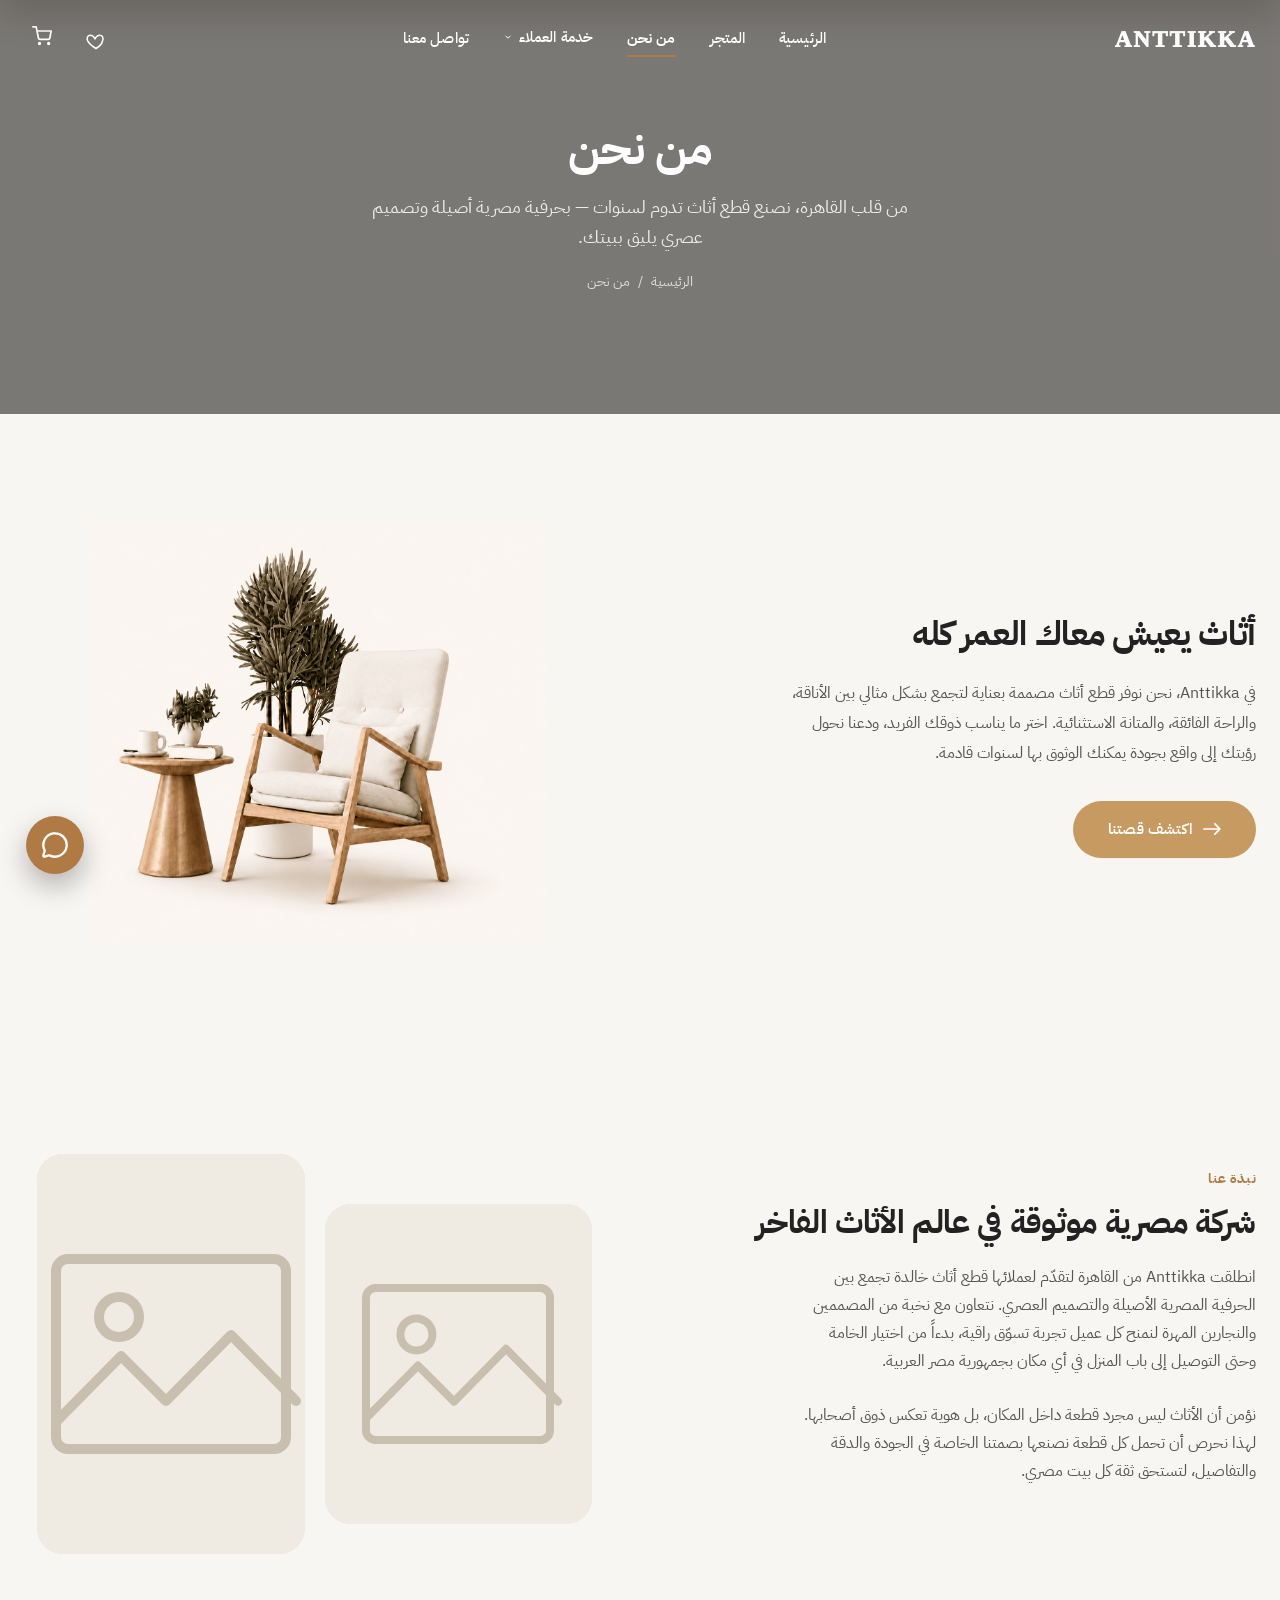
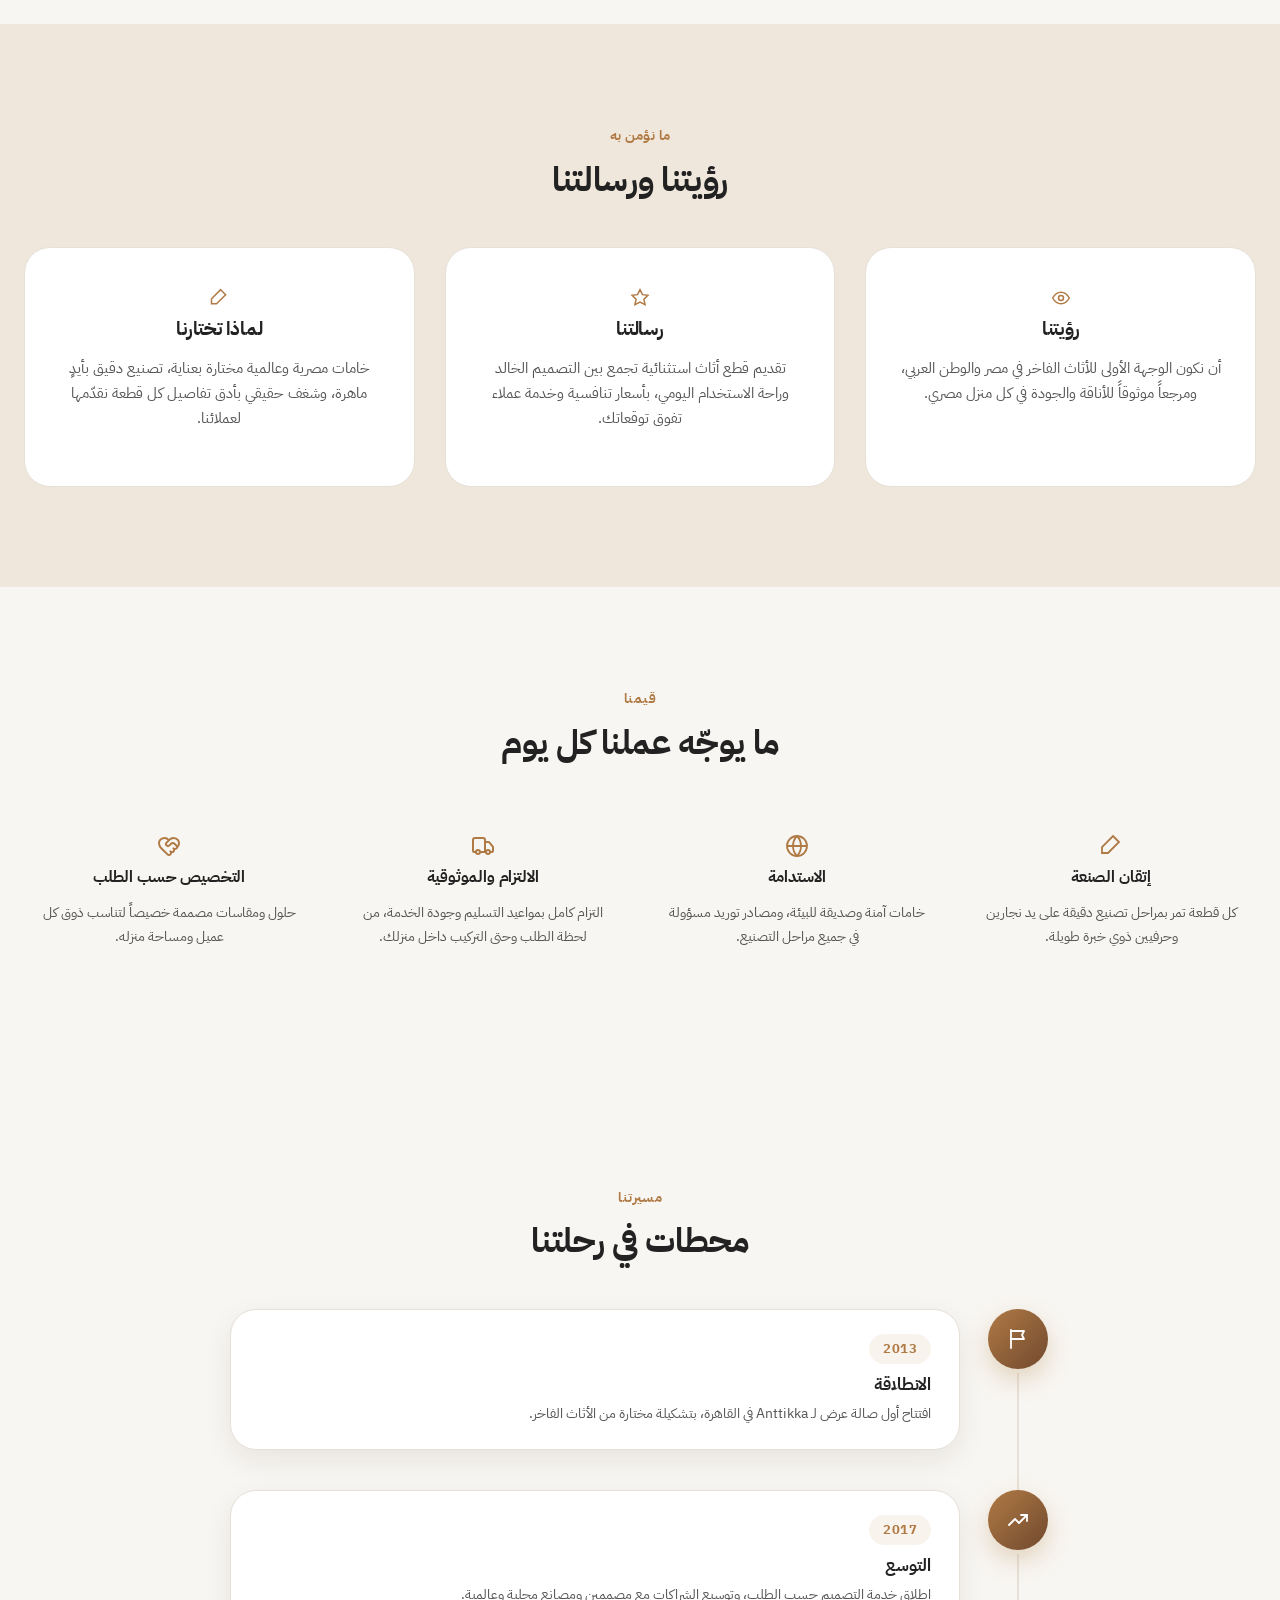
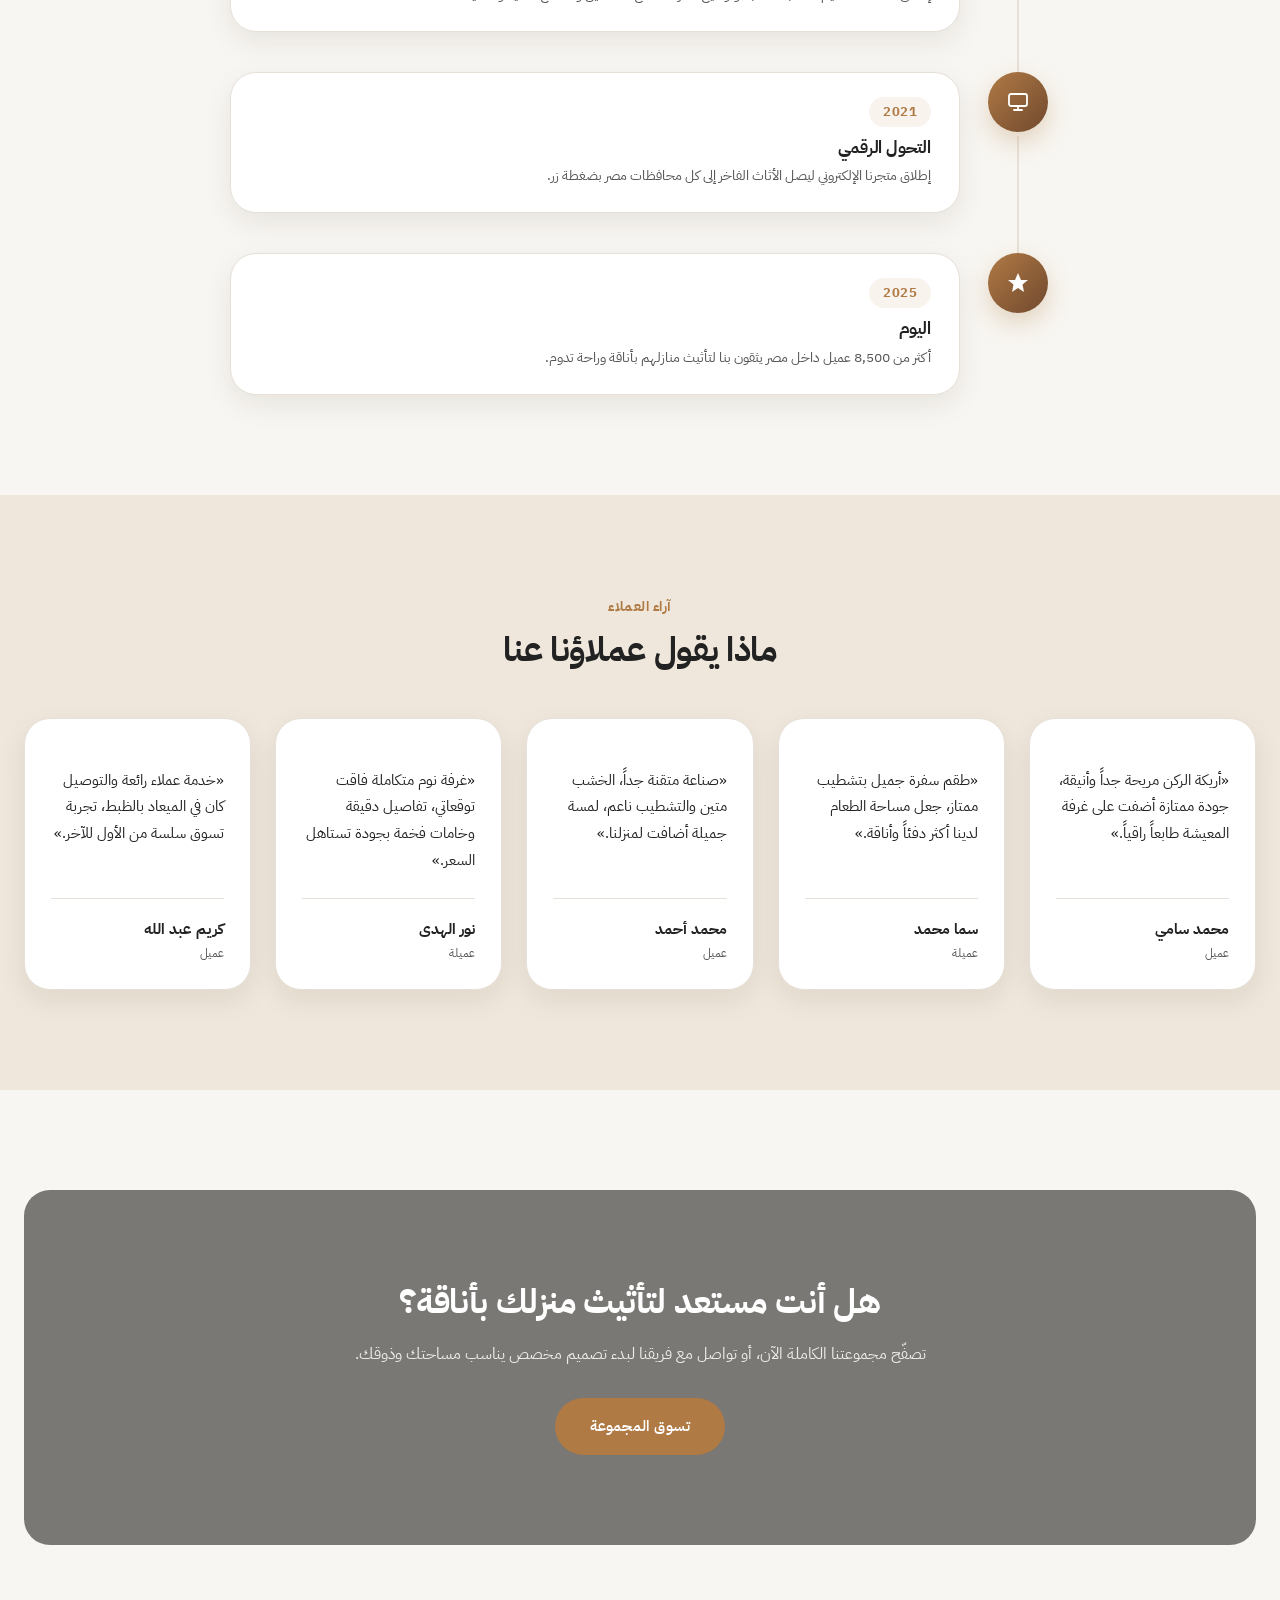
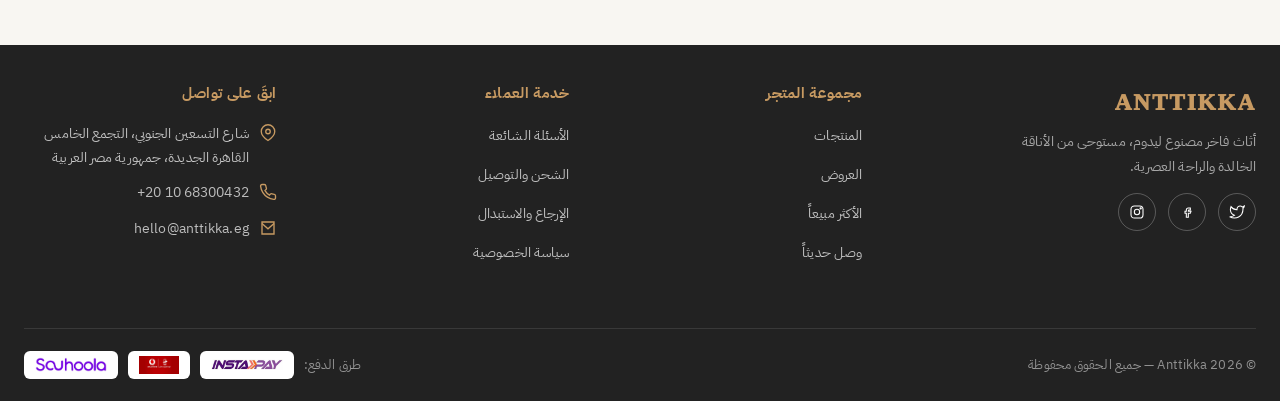
<file: about.html>
<!DOCTYPE html>
<html lang="ar" dir="rtl">
<head>
<meta charset="UTF-8">
<meta name="viewport" content="width=device-width, initial-scale=1.0">
<title>من نحن | Anttikka</title>
<meta name="description" content="تعرّف على Anttikka، الوجهة المصرية الموثوقة للأثاث الفاخر منذ عام 2013 — قصتنا، رؤيتنا، رسالتنا، وقيمنا في خدمة كل بيت مصري.">
<link rel="canonical" href="https://anttikka.eg/about.html">
<meta property="og:type" content="website">
<meta property="og:site_name" content="Anttikka">
<meta property="og:locale" content="ar_EG">
<meta property="og:title" content="من نحن | Anttikka">
<meta property="og:description" content="تعرّف على Anttikka، الوجهة المصرية الموثوقة للأثاث الفاخر منذ عام 2013 — قصتنا، رؤيتنا، رسالتنا، وقيمنا في خدمة كل بيت مصري.">
<meta property="og:url" content="https://anttikka.eg/about.html">
<meta property="og:image" content="https://images.unsplash.com/photo-1616486338812-3dadae4b4ace?q=80&w=1800&auto=format&fit=crop">
<meta name="twitter:card" content="summary_large_image">
<meta name="twitter:title" content="من نحن | Anttikka">
<meta name="twitter:description" content="تعرّف على Anttikka، الوجهة المصرية الموثوقة للأثاث الفاخر منذ عام 2013 — قصتنا، رؤيتنا، رسالتنا، وقيمنا في خدمة كل بيت مصري.">
<meta name="twitter:image" content="https://images.unsplash.com/photo-1616486338812-3dadae4b4ace?q=80&w=1800&auto=format&fit=crop">
<link rel="preconnect" href="https://fonts.googleapis.com">
<link rel="preconnect" href="https://fonts.gstatic.com" crossorigin>
<link rel="stylesheet" href="https://fonts.googleapis.com/css2?family=Noto+Serif+Arabic:wght@400;500;600;700;800&family=IBM+Plex+Sans+Arabic:wght@300;400;500;600;700&display=swap">
<link rel="preconnect" href="https://images.unsplash.com">
<link rel="stylesheet" href="style.min.css">
<link rel="icon" type="image/svg+xml" href="data:image/svg+xml,<svg xmlns='http://www.w3.org/2000/svg' viewBox='0 0 64 64'><rect width='64' height='64' rx='14' fill='%23201E1C'/><text x='32' y='43' font-family='Georgia, serif' font-size='34' fill='%23B98D4F' text-anchor='middle'>A</text></svg>">
<script type="application/ld+json">{"@context": "https://schema.org", "@type": "Organization", "name": "Anttikka", "url": "https://anttikka.eg/", "email": "hello@anttikka.eg", "telephone": "+201068300432", "address": {"@type": "PostalAddress", "streetAddress": "شارع التسعين الجنوبي، التجمع الخامس", "addressLocality": "القاهرة الجديدة", "addressCountry": "EG"}, "sameAs": []}</script>
</head>
<body>

<!-- ============ HEADER ============ -->
<header class="site-header" id="siteHeader">
  <div class="container header-inner">
    <a href="index.html" class="logo">Anttikka<span></span></a>

    <nav class="main-nav">
      <a href="index.html">الرئيسية</a>
      <a href="shop.html">المتجر</a>
      <a href="about.html" class="active">من نحن</a>
      <div class="nav-dropdown">
        <button type="button" class="nav-dropdown-toggle">
          خدمة العملاء
          <svg width="10" height="10" viewBox="0 0 24 24" fill="none" stroke="currentColor" stroke-width="2.4"><path d="M6 9l6 6 6-6"/></svg>
        </button>
        <div class="nav-dropdown-menu">
          <a href="faq.html">الأسئلة الشائعة</a>
          <a href="shipping.html">الشحن والتوصيل</a>
          <a href="returns.html">الإرجاع والاستبدال</a>
          <a href="privacy.html">سياسة الخصوصية</a>
        </div>
      </div>
      <a href="contact.html">تواصل معنا</a>
    </nav>

    <div class="header-right">
      <button class="lang-select" aria-label="اختيار اللغة">
        <span>عربي</span>
        <svg width="12" height="12" viewBox="0 0 24 24" fill="none" stroke="currentColor" stroke-width="2"><path d="M6 9l6 6 6-6"/></svg>
      </button>
      <div class="header-icons">
        <a href="wishlist.html" aria-label="المفضلة">
          <svg viewBox="0 0 24 24" fill="none" stroke-width="1.8"><path d="M12 21s-7.5-4.6-10-9.2C.4 8.4 2 5 5.3 5c2 0 3.4 1.1 4.2 2.3.3.5 1.3 2 1.3 2s1-1.5 1.3-2C13 6.1 14.5 5 16.4 5c3.3 0 5 3.4 3.4 6.8C19.5 16.4 12 21 12 21z"/></svg>
          <span class="wishlist-count">0</span>
        </a>
          <a href="cart.html" aria-label="سلة المشتريات">
        <span class="bn-icon-wrap">
    <svg xmlns="http://www.w3.org/2000/svg"
         width="24"
         height="24"
         viewBox="0 0 24 24"
         fill="none"
         stroke="#000"
         stroke-width="2"
         stroke-linecap="round"
         stroke-linejoin="round">
        <circle cx="9" cy="21" r="1"></circle>
        <circle cx="20" cy="21" r="1"></circle>
        <path d="M1 1h4l2.7 13.4a2 2 0 0 0 2 1.6h9.7a2 2 0 0 0 2-1.6L23 6H6"></path>
    </svg>

    <span class="bn-count cart-count">0</span>
</span></a>
      </div>
      <button class="menu-toggle" id="menuToggle" aria-label="فتح القائمة">
        <svg width="26" height="26" viewBox="0 0 24 24" fill="none" stroke="currentColor" stroke-width="1.8"><path d="M4 7h16M4 12h16M4 17h16"/></svg>
      </button>
    </div>
  </div>
</header>

<div class="mobile-nav-backdrop" id="mobileNavBackdrop"></div>
<div class="mobile-nav" id="mobileNav" role="dialog" aria-modal="true" aria-label="القائمة الرئيسية">
  <div class="mn-head">
    <a style=" font-size: large; font-family: serif;" href="index.html" class="logo mn-logo">Anttikka<span></span></a>
    <button class="mobile-nav-close" id="mobileNavClose" aria-label="إغلاق القائمة">
      <svg width="20" height="20" viewBox="0 0 24 24" fill="none" stroke="currentColor" stroke-width="1.8"><path d="M6 6l12 12M18 6L6 18"/></svg>
    </button>
  </div>

  <div class="mn-body">
    <nav class="mn-links">
      <a href="index.html" class="mn-link">
        <span class="mn-link-icon"><svg viewBox="0 0 24 24" fill="none" stroke="currentColor" stroke-width="1.8"><path d="M3 10.5 12 3l9 7.5"/><path d="M5 9.5V21h14V9.5"/><path d="M9.5 21v-6.5h5V21"/></svg></span>
        <span class="mn-link-text">الرئيسية</span>
        <svg class="mn-chevron" viewBox="0 0 24 24" fill="none" stroke="currentColor" stroke-width="2"><path d="M15 6l-6 6 6 6"/></svg>
      </a>
      <a href="shop.html" class="mn-link">
        <span class="mn-link-icon"><svg viewBox="0 0 24 24" fill="none" stroke="currentColor" stroke-width="1.8"><path d="M16 10a4 4 0 0 1-8 0"></path><path d="M3.103 6.034h17.794"></path><path d="M3.4 5.467a2 2 0 0 0-.4 1.2V20a2 2 0 0 0 2 2h14a2 2 0 0 0 2-2V6.667a2 2 0 0 0-.4-1.2l-2-2.667A2 2 0 0 0 17 2H7a2 2 0 0 0-1.6.8z"></path></svg></span>
        <span class="mn-link-text">المتجر</span>
        <svg class="mn-chevron" viewBox="0 0 24 24" fill="none" stroke="currentColor" stroke-width="2"><path d="M15 6l-6 6 6 6"/></svg>
      </a>
      <a href="about.html" class="mn-link">
        <span class="mn-link-icon"><svg viewBox="0 0 24 24" fill="none" stroke="currentColor" stroke-width="1.8"><circle cx="12" cy="12" r="9"/><path d="M12 16v-5"/><circle cx="12" cy="8.2" r="1"/></svg></span>
        <span class="mn-link-text">من نحن</span>
        <svg class="mn-chevron" viewBox="0 0 24 24" fill="none" stroke="currentColor" stroke-width="2"><path d="M15 6l-6 6 6 6"/></svg>
      </a>
      <a href="contact.html" class="mn-link">
        <span class="mn-link-icon"><svg viewBox="0 0 24 24" fill="none" stroke="currentColor" stroke-width="1.8"><path d="M4 4h16v16H4z"/><path d="M4 6l8 7 8-7"/></svg></span>
        <span class="mn-link-text">تواصل معنا</span>
        <svg class="mn-chevron" viewBox="0 0 24 24" fill="none" stroke="currentColor" stroke-width="2"><path d="M15 6l-6 6 6 6"/></svg>
      </a>

      <div class="mn-accordion">
        <button type="button" class="mn-link mn-accordion-toggle" id="mnServiceToggle" aria-expanded="false" aria-controls="mnServicePanel">
          <span class="mn-link-icon"><svg viewBox="0 0 24 24" fill="none" stroke="currentColor" stroke-width="1.8"><path d="M3 14v-1.5a9 9 0 0 1 18 0V14"/><path d="M21 14.5a2.2 2.2 0 0 1-2.2 2.2H18v-5.4h1a2.2 2.2 0 0 1 2 1.4z"/><path d="M3 14.5a2.2 2.2 0 0 0 2.2 2.2H6V11.3H5a2.2 2.2 0 0 0-2 1.4z"/></svg></span>
          <span class="mn-link-text">خدمة العملاء</span>
          <svg class="mn-accordion-chevron" viewBox="0 0 24 24" fill="none" stroke="currentColor" stroke-width="2"><path d="M6 9l6 6 6-6"/></svg>
        </button>
        <div class="mn-accordion-panel" id="mnServicePanel">
          <div class="mn-accordion-inner">
            <a href="faq.html">الأسئلة الشائعة</a>
            <a href="shipping.html">الشحن والتوصيل</a>
            <a href="returns.html">الإرجاع والاستبدال</a>
            <a href="privacy.html">سياسة الخصوصية</a>
          </div>
        </div>
      </div>
    </nav>

    <div class="mn-lang-row">
      <span class="mn-lang-label">اللغة</span>
      <button class="lang-select mn-lang-select" aria-label="اختيار اللغة">
        <span>عربي</span>
        <svg width="12" height="12" viewBox="0 0 24 24" fill="none" stroke="currentColor" stroke-width="2"><path d="M6 9l6 6 6-6"/></svg>
      </button>
    </div>

    <a href="https://wa.me/201068300432" target="_blank" rel="noopener" class="mn-whatsapp-btn">
      <svg viewBox="0 0 24 24" fill="currentColor"><path d="M12 2a10 10 0 00-8.6 15L2 22l5.2-1.4A10 10 0 1012 2zm0 18a8 8 0 01-4.1-1.1l-.3-.2-3 .8.8-2.9-.2-.3A8 8 0 1112 20zm4.4-5.6c-.2-.1-1.4-.7-1.6-.8-.2-.1-.4-.1-.5.1s-.6.8-.8 1c-.1.1-.3.2-.5.1-.2-.1-1-.4-1.9-1.2-.7-.6-1.2-1.4-1.3-1.6-.1-.2 0-.4.1-.5l.4-.4c.1-.1.2-.3.2-.4.1-.1 0-.3 0-.4-.1-.1-.5-1.3-.7-1.7-.2-.5-.4-.4-.5-.4h-.5c-.1 0-.4.1-.6.3-.2.2-.8.8-.8 1.9s.8 2.2 1 2.4c.1.1 1.7 2.6 4.1 3.6.6.2 1 .4 1.4.5.6.2 1.1.2 1.5.1.5-.1 1.4-.6 1.6-1.1.2-.5.2-1 .1-1.1-.1-.1-.2-.2-.4-.3z"/></svg>
      <span>تواصل عبر واتساب</span>
    </a>

    <div class="mn-socials">
      <a href="#" aria-label="تويتر"><svg viewBox="0 0 24 24" fill="none" stroke="currentColor" stroke-width="1.6"><path d="M23 3a10.9 10.9 0 01-3.14 1.53 4.48 4.48 0 00-7.86 3v1A10.66 10.66 0 013 4s-4 9 5 13a11.64 11.64 0 01-7 2c9 5 20 0 20-11.5a4.5 4.5 0 00-.08-.83A7.72 7.72 0 0023 3z"/></svg></a>
      <a href="#" aria-label="فيسبوك"><svg viewBox="0 0 24 24" fill="none" stroke="currentColor" stroke-width="1.6"><path d="M14 9h3V6h-3a3 3 0 00-3 3v2H9v3h2v6h3v-6h3l1-3h-4v-1a1 1 0 011-1z"/></svg></a>
      <a href="#" aria-label="إنستغرام"><svg viewBox="0 0 24 24" fill="none" stroke="currentColor" stroke-width="1.6"><rect x="3" y="3" width="18" height="18" rx="5"/><circle cx="12" cy="12" r="4"/><circle cx="17.5" cy="6.5" r="1"/></svg></a>
    </div>
  </div>
</div>

<!-- ============ PAGE HERO ============ -->
<section class="page-hero" style="background-image:url('https://images.unsplash.com/photo-1616486338812-3dadae4b4ace?q=80&w=1800&auto=format&fit=crop');">
  <div class="page-hero-content">
    <h1>من نحن</h1>
    <p class="page-hero-sub">من قلب القاهرة، نصنع قطع أثاث تدوم لسنوات — بحرفية مصرية أصيلة وتصميم عصري يليق ببيتك.</p>
    <div class="breadcrumb">
      <a href="index.html">الرئيسية</a><span>/</span><span>من نحن</span>
    </div>
  </div>
</section>

<!-- ============ STORY CTA (heading + text + button / image with blob) ============ -->
<section class="story-cta">
  <div class="container story-cta-grid">
    <div class="story-cta-text reveal">
      <h2>أثاث يعيش معاك العمر كله</h2>
      <p>في Anttikka، نحن نوفر قطع أثاث مصممة بعناية لتجمع بشكل مثالي بين الأناقة، والراحة الفائقة، والمتانة الاستثنائية. اختر ما يناسب ذوقك الفريد، ودعنا نحول رؤيتك إلى واقع بجودة يمكنك الوثوق بها لسنوات قادمة.</p>
      <a  style="color: white; background-color: #C79A62;;" href="#about-intro" class="btn story-cta-btn">
        <svg width="18" height="12" viewBox="0 0 20 13.549" fill="currentColor"><path d="M19.755 7.402c-.015.018-.02.04-.037.057l-5.806 5.806a.965.965 0 0 1-1.369 0 .967.967 0 0 1 0-1.368l4.155-4.155H.968a.968.968 0 1 1 0-1.935h15.73l-4.155-4.155A.967.967 0 1 1 13.912.284l5.806 5.806c.02.02.028.047.046.069a.957.957 0 0 1 .162.244c.099.237.099.505 0 .743a.96.96 0 0 1-.17.256Z"/></svg>
        <span>اكتشف قصتنا</span>
      </a>
    </div>
    <div class="story-cta-media">
          <img src="images/ChatGPT Image Jul 22, 2026, 04_52_26 AM.png" alt="كرسي أثاث فاخر بجانب طاولة خشبية ونباتات طبيعية" loading="lazy">
    </div>
  </div>
</section>

<!-- ============ INTRO / NBTHA ============ -->
<section class="about-intro" id="about-intro">
  <div class="container">
    <div class="about-intro-text reveal">
      <span class="eyebrow">نبذة عنا</span>
      <h2>شركة مصرية موثوقة في عالم الأثاث الفاخر</h2>
      <p>انطلقت Anttikka من القاهرة لتقدّم لعملائها قطع أثاث خالدة تجمع بين الحرفية المصرية الأصيلة والتصميم العصري. نتعاون مع نخبة من المصممين والنجارين المهرة لنمنح كل عميل تجربة تسوّق راقية، بدءاً من اختيار الخامة وحتى التوصيل إلى باب المنزل في أي مكان بجمهورية مصر العربية.</p>
      <p>نؤمن أن الأثاث ليس مجرد قطعة داخل المكان، بل هوية تعكس ذوق أصحابها. لهذا نحرص أن تحمل كل قطعة نصنعها بصمتنا الخاصة في الجودة والدقة والتفاصيل، لتستحق ثقة كل بيت مصري.</p>
    </div>
    <div class="about-intro-images reveal">
      <img src="https://images.unsplash.com/photo-1618220179428-22790b461013?q=80&w=900&auto=format&fit=crop" alt="ورشة تصنيع أثاث فاخر" loading="lazy">
      <img src="https://images.unsplash.com/photo-1631679706909-1844bbd07221?q=80&w=900&auto=format&fit=crop" alt="صالة عرض لمنتجات Anttikka" loading="lazy">
    </div>
  </div>
</section>

<!-- ============ VISION / MISSION / VALUES SUMMARY ============ -->
<section class="section-alt">
  <div class="container">
    <div class="section-head reveal">
      <span class="eyebrow">ما نؤمن به</span>
      <h2>رؤيتنا ورسالتنا</h2>
    </div>
    <div class="about-mission reveal">
      <div class="mission-card">
        <span class="why-icon"><svg viewBox="0 0 24 24" fill="none" stroke="currentColor" stroke-width="1.8"><path d="M2 12s4-7 10-7 10 7 10 7-4 7-10 7-10-7-10-7z"/><circle cx="12" cy="12" r="3"/></svg></span>
        <h3>رؤيتنا</h3>
        <p>أن نكون الوجهة الأولى للأثاث الفاخر في مصر والوطن العربي، ومرجعاً موثوقاً للأناقة والجودة في كل منزل مصري.</p>
      </div>
      <div class="mission-card">
        <span class="why-icon"><svg viewBox="0 0 24 24" fill="none" stroke="currentColor" stroke-width="1.8"><path d="M12 2l2.9 6 6.6.8-4.8 4.6 1.3 6.5L12 16.8 6 19.9l1.3-6.5-4.8-4.6 6.6-.8L12 2z"/></svg></span>
        <h3>رسالتنا</h3>
        <p>تقديم قطع أثاث استثنائية تجمع بين التصميم الخالد وراحة الاستخدام اليومي، بأسعار تنافسية وخدمة عملاء تفوق توقعاتك.</p>
      </div>
      <div class="mission-card">
        <span class="why-icon"><svg viewBox="0 0 24 24" fill="none" stroke="currentColor" stroke-width="1.8"><path d="M14 2l6 6-11 11H3v-6L14 2z"/></svg></span>
        <h3>لماذا تختارنا</h3>
        <p>خامات مصرية وعالمية مختارة بعناية، تصنيع دقيق بأيدٍ ماهرة، وشغف حقيقي بأدق تفاصيل كل قطعة نقدّمها لعملائنا.</p>
      </div>
    </div>
  </div>
</section>

<!-- ============ VALUES ============ -->
<section>
  <div class="container">
    <div class="section-head reveal">
      <span class="eyebrow">قيمنا</span>
      <h2>ما يوجّه عملنا كل يوم</h2>
    </div>
    <div class="values-grid reveal">
      <div class="value-card">
        <span class="why-icon"><svg viewBox="0 0 24 24" fill="none" stroke="currentColor" stroke-width="1.8"><path d="M14 2l6 6-11 11H3v-6L14 2z"/></svg></span>
        <h4>إتقان الصنعة</h4>
        <p>كل قطعة تمر بمراحل تصنيع دقيقة على يد نجارين وحرفيين ذوي خبرة طويلة.</p>
      </div>
      <div class="value-card">
        <span class="why-icon"><svg viewBox="0 0 24 24" fill="none" stroke="currentColor" stroke-width="1.8"><path d="M12 2a10 10 0 000 20 10 10 0 000-20z"/><path d="M2 12h20M12 2c2.5 2.5 4 6 4 10s-1.5 7.5-4 10c-2.5-2.5-4-6-4-10s1.5-7.5 4-10z"/></svg></span>
        <h4>الاستدامة</h4>
        <p>خامات آمنة وصديقة للبيئة، ومصادر توريد مسؤولة في جميع مراحل التصنيع.</p>
      </div>
      <div class="value-card">
        <span class="why-icon"><svg xmlns="http://www.w3.org/2000/svg" width="24" height="24" viewBox="0 0 24 24" fill="none" stroke="currentColor" stroke-width="2" stroke-linecap="round" stroke-linejoin="round" class="lucide lucide-truck w-8 h-8 text-secondary" aria-hidden="true"><path d="M14 18V6a2 2 0 0 0-2-2H4a2 2 0 0 0-2 2v11a1 1 0 0 0 1 1h2"></path><path d="M15 18H9"></path><path d="M19 18h2a1 1 0 0 0 1-1v-3.65a1 1 0 0 0-.22-.624l-3.48-4.35A1 1 0 0 0 17.52 8H14"></path><circle cx="17" cy="18" r="2"></circle><circle cx="7" cy="18" r="2"></circle></svg></span>
        <h4>الالتزام والموثوقية</h4>
        <p>التزام كامل بمواعيد التسليم وجودة الخدمة، من لحظة الطلب وحتى التركيب داخل منزلك.</p>
      </div>
      <div class="value-card">
        <span class="why-icon"><svg xmlns="http://www.w3.org/2000/svg" width="24" height="24" viewBox="0 0 24 24" fill="none" stroke="currentColor" stroke-width="2" stroke-linecap="round" stroke-linejoin="round" class="lucide lucide-heart-handshake w-12 h-12 text-secondary mx-auto mb-4" aria-hidden="true"><path d="M19.414 14.414C21 12.828 22 11.5 22 9.5a5.5 5.5 0 0 0-9.591-3.676.6.6 0 0 1-.818.001A5.5 5.5 0 0 0 2 9.5c0 2.3 1.5 4 3 5.5l5.535 5.362a2 2 0 0 0 2.879.052 2.12 2.12 0 0 0-.004-3 2.124 2.124 0 1 0 3-3 2.124 2.124 0 0 0 3.004 0 2 2 0 0 0 0-2.828l-1.881-1.882a2.41 2.41 0 0 0-3.409 0l-1.71 1.71a2 2 0 0 1-2.828 0 2 2 0 0 1 0-2.828l2.823-2.762"></path></svg></span>
        <h4>التخصيص حسب الطلب</h4>
        <p>حلول ومقاسات مصممة خصيصاً لتناسب ذوق كل عميل ومساحة منزله.</p>
      </div>
    </div>
  </div>
</section>

<!-- ============ TIMELINE ============ -->
<section>
  <div class="container">
    <div class="section-head reveal">
      <span class="eyebrow">مسيرتنا</span>
      <h2>محطات في رحلتنا</h2>
    </div>
    <div class="timeline reveal">
      <div class="timeline-item">
        <div class="timeline-node-col">
          <div class="timeline-node">
            <svg viewBox="0 0 24 24" fill="none" stroke="currentColor" stroke-width="1.8" stroke-linecap="round" stroke-linejoin="round"><path d="M5 3v18"/><path d="M5 4h13l-2 4 2 4H5"/></svg>
          </div>
        </div>
        <div class="timeline-card">
          <span class="timeline-year-badge">2013</span>
          <h4>الانطلاقة</h4>
          <p>افتتاح أول صالة عرض لـ Anttikka في القاهرة، بتشكيلة مختارة من الأثاث الفاخر.</p>
        </div>
      </div>
      <div class="timeline-item">
        <div class="timeline-node-col">
          <div class="timeline-node">
            <svg viewBox="0 0 24 24" fill="none" stroke="currentColor" stroke-width="1.8" stroke-linecap="round" stroke-linejoin="round"><path d="M3 17l6-6 4 4 8-8"/><path d="M15 7h6v6"/></svg>
          </div>
        </div>
        <div class="timeline-card">
          <span class="timeline-year-badge">2017</span>
          <h4>التوسع</h4>
          <p>إطلاق خدمة التصميم حسب الطلب، وتوسيع الشراكات مع مصممين ومصانع محلية وعالمية.</p>
        </div>
      </div>
      <div class="timeline-item">
        <div class="timeline-node-col">
          <div class="timeline-node">
            <svg viewBox="0 0 24 24" fill="none" stroke="currentColor" stroke-width="1.8" stroke-linecap="round" stroke-linejoin="round"><rect x="3" y="4" width="18" height="12" rx="2"/><path d="M8 20h8M12 16v4"/></svg>
          </div>
        </div>
        <div class="timeline-card">
          <span class="timeline-year-badge">2021</span>
          <h4>التحول الرقمي</h4>
          <p>إطلاق متجرنا الإلكتروني ليصل الأثاث الفاخر إلى كل محافظات مصر بضغطة زر.</p>
        </div>
      </div>
      <div class="timeline-item">
        <div class="timeline-node-col">
          <div class="timeline-node">
            <svg viewBox="0 0 24 24" fill="currentColor" stroke="none"><path d="M12 2l3 7h7l-5.5 4.5L18 21l-6-4-6 4 1.5-7.5L2 9h7z"/></svg>
          </div>
        </div>
        <div class="timeline-card">
          <span class="timeline-year-badge">2025</span>
          <h4>اليوم</h4>
          <p>أكثر من 8,500 عميل داخل مصر يثقون بنا لتأثيث منازلهم بأناقة وراحة تدوم.</p>
        </div>
      </div>
    </div>
  </div>
</section>

<!-- ============ TESTIMONIALS ============ -->
<section class="section-alt">
  <div class="container">
    <div class="section-head reveal">
      <span class="eyebrow">آراء العملاء</span>
      <h2>ماذا يقول عملاؤنا عنا</h2>
    </div>
    <div class="testi-grid reveal">
      <div class="testi-card">

        <span class="stars"> </span>
        <p>«أريكة الركن مريحة جداً وأنيقة، جودة ممتازة أضفت على غرفة المعيشة طابعاً راقياً.»</p>
        <div class="testi-person">
          <div class="testi-person-info">
            <span class="testi-name">محمد سامي</span>
            <span class="testi-role">عميل</span>
          </div>
        </div>
      </div>
      <div class="testi-card">

        <span class="stars"> </span>
        <p>«طقم سفرة جميل بتشطيب ممتاز، جعل مساحة الطعام لدينا أكثر دفئاً وأناقة.»</p>
        <div class="testi-person">
          <div class="testi-person-info">
            <span class="testi-name">سما محمد</span>
            <span class="testi-role">عميلة</span>
          </div>
        </div>
      </div>
      <div class="testi-card">

        <span class="stars"> </span>
        <p>«صناعة متقنة جداً، الخشب متين والتشطيب ناعم، لمسة جميلة أضافت لمنزلنا.»</p>
        <div class="testi-person">
          <div class="testi-person-info">
            <span class="testi-name">محمد أحمد</span>
            <span class="testi-role">عميل</span>
          </div>
        </div>
      </div>
      <div class="testi-card">

        <span class="stars"> </span>
        <p>«غرفة نوم متكاملة فاقت توقعاتي، تفاصيل دقيقة وخامات فخمة بجودة تستاهل السعر.»</p>
        <div class="testi-person">
          <div class="testi-person-info">
            <span class="testi-name">نور الهدى</span>
            <span class="testi-role">عميلة</span>
          </div>
        </div>
      </div>
      <div class="testi-card">

        <span class="stars"> </span>
        <p>«خدمة عملاء رائعة والتوصيل كان في الميعاد بالظبط، تجربة تسوق سلسة من الأول للآخر.»</p>
        <div class="testi-person">
          <div class="testi-person-info">
            <span class="testi-name">كريم عبد الله</span>
            <span class="testi-role">عميل</span>
          </div>
        </div>
      </div>
    </div>
  </div>
</section>

<!-- ============ BIG BANNER ============ -->
<section>
  <div class="container">
    <div class="big-banner reveal" style="background-image:url('https://images.unsplash.com/photo-1524758631624-e2822e304c36?q=80&w=1600&auto=format&fit=crop');">
      <div class="big-banner-content">
        <h3>هل أنت مستعد لتأثيث منزلك بأناقة؟</h3>
        <p>تصفّح مجموعتنا الكاملة الآن، أو تواصل مع فريقنا لبدء تصميم مخصص يناسب مساحتك وذوقك.</p>
        <a href="shop.html" class="btn btn-gold">تسوق المجموعة</a>
      </div>
    </div>
  </div>
</section>

<!-- ============ FOOTER ============ -->
<footer class="site-footer">
  <div class="container" style="margin-top: -65px;" >
    <div class="footer-grid">
      <div class="footer-brand">
        <a href="index.html" class="logo">Anttikka<span></span></a>
        <p>أثاث فاخر مصنوع ليدوم، مستوحى من الأناقة الخالدة والراحة العصرية.</p>
        <div class="footer-social">
          <a href="#" aria-label="تويتر"><svg viewBox="0 0 24 24" fill="none" stroke="currentColor" stroke-width="1.6"><path d="M23 3a10.9 10.9 0 01-3.14 1.53 4.48 4.48 0 00-7.86 3v1A10.66 10.66 0 013 4s-4 9 5 13a11.64 11.64 0 01-7 2c9 5 20 0 20-11.5a4.5 4.5 0 00-.08-.83A7.72 7.72 0 0023 3z"/></svg></a>
          <a href="#" aria-label="فيسبوك"><svg viewBox="0 0 24 24" fill="none" stroke="currentColor" stroke-width="1.6"><path d="M14 9h3V6h-3a3 3 0 00-3 3v2H9v3h2v6h3v-6h3l1-3h-4v-1a1 1 0 011-1z"/></svg></a>
          <a href="#" aria-label="إنستغرام"><svg viewBox="0 0 24 24" fill="none" stroke="currentColor" stroke-width="1.6"><rect x="3" y="3" width="18" height="18" rx="5"/><circle cx="12" cy="12" r="4"/><circle cx="17.5" cy="6.5" r="1"/></svg></a>
        </div>
      </div>

      <div class="footer-col">
        <h5>مجموعة المتجر</h5>
        <ul>
          <li><a href="shop.html">المنتجات</a></li>
          <li><a href="shop.html?sale=1">العروض</a></li>
          <li><a href="shop.html?sort=bestselling">الأكثر مبيعاً</a></li>
          <li><a href="shop.html?sort=newest">وصل حديثاً</a></li>
        </ul>
      </div>

      <div class="footer-col">
        <h5>خدمة العملاء</h5>
        <ul>
          <li><a href="faq.html">الأسئلة الشائعة</a></li>
          <li><a href="shipping.html">الشحن والتوصيل</a></li>
          <li><a href="returns.html">الإرجاع والاستبدال</a></li>
          <li><a href="privacy.html">سياسة الخصوصية</a></li>
        </ul>
      </div>

      <div class="footer-col footer-contact-col">
        <h5>ابقَ على تواصل</h5>
        <ul class="footer-contact-list">
          <li>
            <svg viewBox="0 0 24 24" fill="none" stroke="currentColor" stroke-width="1.8"><path d="M21 10c0 6-9 12-9 12s-9-6-9-12a9 9 0 0118 0z"/><circle cx="12" cy="10" r="3"/></svg>
            <span>شارع التسعين الجنوبي، التجمع الخامس<br>القاهرة الجديدة، جمهورية مصر العربية</span>
          </li>
          <li>
            <svg viewBox="0 0 24 24" fill="none" stroke="currentColor" stroke-width="1.8"><path d="M22 16.9v3a2 2 0 01-2.2 2 19.8 19.8 0 01-8.6-3.1 19.5 19.5 0 01-6-6A19.8 19.8 0 012.1 4.2 2 2 0 014.1 2h3a2 2 0 012 1.7c.1 1 .3 2 .7 3a2 2 0 01-.4 2.1L8 10.1a16 16 0 006 6l1.3-1.3a2 2 0 012.1-.4c1 .4 2 .6 3 .7a2 2 0 011.6 2z"/></svg>
            <a href="tel:+201068300432" dir="ltr">+20 10 68300432</a>
          </li>
          <li>
            <svg viewBox="0 0 24 24" fill="none" stroke="currentColor" stroke-width="1.8"><path d="M4 4h16v16H4z"/><path d="M4 6l8 7 8-7"/></svg>
            <a href="mailto:hello@anttikka.eg">hello@anttikka.eg</a>
          </li>
        </ul>
      </div>
      
    </div>

    <div class="footer-bottom">
      <span>© Anttikka <span id="footYear">2025</span> — جميع الحقوق محفوظة</span>
      <div class="footer-payments">
        <span>طرق الدفع:</span>
        <span class="payment-icon"><img src="images/payments/instapay.png" alt="InstaPay" loading="lazy"></span>
        <span class="payment-icon"><img src="images/payments/mobile-wallets.jpg" alt="الدفع عبر محافظ الموبايل" loading="lazy"></span>
        <span class="payment-icon"><img src="images/payments/souhoola.png" alt="Souhoola" loading="lazy"></span>
      </div>
    </div>
  </div>
</footer>

<!-- ============ FLOATING CHAT BUTTON ============ -->
<a href="https://wa.me/201068300432" target="_blank" rel="noopener" class="floating-chat-btn" aria-label="تواصل معنا عبر واتساب">
  <svg xmlns="http://www.w3.org/2000/svg" width="24" height="24" viewBox="0 0 24 24" fill="none" stroke="currentColor" stroke-width="2" stroke-linecap="round" stroke-linejoin="round" class="lucide lucide-message-circle" aria-hidden="true"><path d="M2.992 16.342a2 2 0 0 1 .094 1.167l-1.065 3.29a1 1 0 0 0 1.236 1.168l3.413-.998a2 2 0 0 1 1.099.092 10 10 0 1 0-4.777-4.719"></path></svg>
</a>

<!-- ============ BOTTOM NAVIGATION (mobile) ============ -->
<nav class="bottom-nav" id="bottomNav" aria-label="التنقل السفلي">
  <a href="index.html" class="bn-item" data-page="index">
    <span class="bn-icon-wrap"><svg class="bn-icon" viewBox="0 0 24 24" fill="none" stroke="currentColor" stroke-width="1.8"><path d="M3 10.5 12 3l9 7.5"/><path d="M5 9.5V21h14V9.5"/><path d="M9.5 21v-6.5h5V21"/></svg></span>
    <span class="bn-label">الرئيسية</span>
  </a>
  <a href="shop.html" class="bn-item" data-page="shop">
    <span class="bn-icon-wrap"><svg class="bn-icon" viewBox="0 0 24 24" fill="none" stroke="currentColor" stroke-width="1.8"><path d="M16 10a4 4 0 0 1-8 0"></path><path d="M3.103 6.034h17.794"></path><path d="M3.4 5.467a2 2 0 0 0-.4 1.2V20a2 2 0 0 0 2 2h14a2 2 0 0 0 2-2V6.667a2 2 0 0 0-.4-1.2l-2-2.667A2 2 0 0 0 17 2H7a2 2 0 0 0-1.6.8z"></path></svg></span>
    <span class="bn-label">المتجر</span>
  </a>
  <button type="button" class="bn-item" id="bottomNavSearchBtn" data-page="search" aria-label="بحث">
    <span class="bn-icon-wrap"><svg class="bn-icon" viewBox="0 0 24 24" fill="none" stroke="currentColor" stroke-width="1.8"><circle cx="11" cy="11" r="7"/><path d="M21 21l-4.3-4.3"/></svg></span>
    <span class="bn-label">البحث</span>
  </button>
  <a href="wishlist.html" class="bn-item" data-page="wishlist">
    <span class="bn-icon-wrap">
      <svg class="bn-icon" viewBox="0 0 24 24" fill="none" stroke="currentColor" stroke-width="1.8"><path d="M12 21s-7.5-4.6-10-9.2C.4 8.4 2 5 5.3 5c2 0 3.4 1.1 4.2 2.3.3.5 1.3 2 1.3 2s1-1.5 1.3-2C13 6.1 14.5 5 16.4 5c3.3 0 5 3.4 3.4 6.8C19.5 16.4 12 21 12 21z"/></svg>
      <span class="bn-count wishlist-count">0</span>
    </span>
    <span class="bn-label">المفضلة</span>
  </a>
  <a href="cart.html" class="bn-item" data-page="cart">
    <span class="bn-icon-wrap">
    <svg xmlns="http://www.w3.org/2000/svg"
         width="24"
         height="24"
         viewBox="0 0 24 24"
         fill="none"
         stroke="#000"
         stroke-width="2"
         stroke-linecap="round"
         stroke-linejoin="round">
        <circle cx="9" cy="21" r="1"></circle>
        <circle cx="20" cy="21" r="1"></circle>
        <path d="M1 1h4l2.7 13.4a2 2 0 0 0 2 1.6h9.7a2 2 0 0 0 2-1.6L23 6H6"></path>
    </svg>

    <span class="bn-count cart-count">0</span>
</span>
    <span class="bn-label">السلة</span>
  </a>
</nav>

<!-- ============ MOBILE SEARCH SHEET ============ -->
<div class="sheet-backdrop" id="searchSheetBackdrop"></div>
<div class="search-sheet" id="searchSheet" role="dialog" aria-modal="true" aria-label="بحث">
  <form id="bottomSearchForm" class="search-sheet-form">
    <svg viewBox="0 0 24 24" fill="none" stroke="currentColor" stroke-width="2"><circle cx="11" cy="11" r="7"/><path d="M21 21l-4.3-4.3"/></svg>
    <input type="text" id="bottomSearchInput" placeholder="ابحث في المتجر..." aria-label="ابحث في المتجر">
    <button type="button" class="search-sheet-close" id="searchSheetClose" aria-label="إغلاق البحث">
      <svg width="18" height="18" viewBox="0 0 24 24" fill="none" stroke="currentColor" stroke-width="1.8"><path d="M6 6l12 12M18 6L6 18"/></svg>
    </button>
  </form>
</div>

<script src="main.min.js"></script>
</body>
</html>
</file>
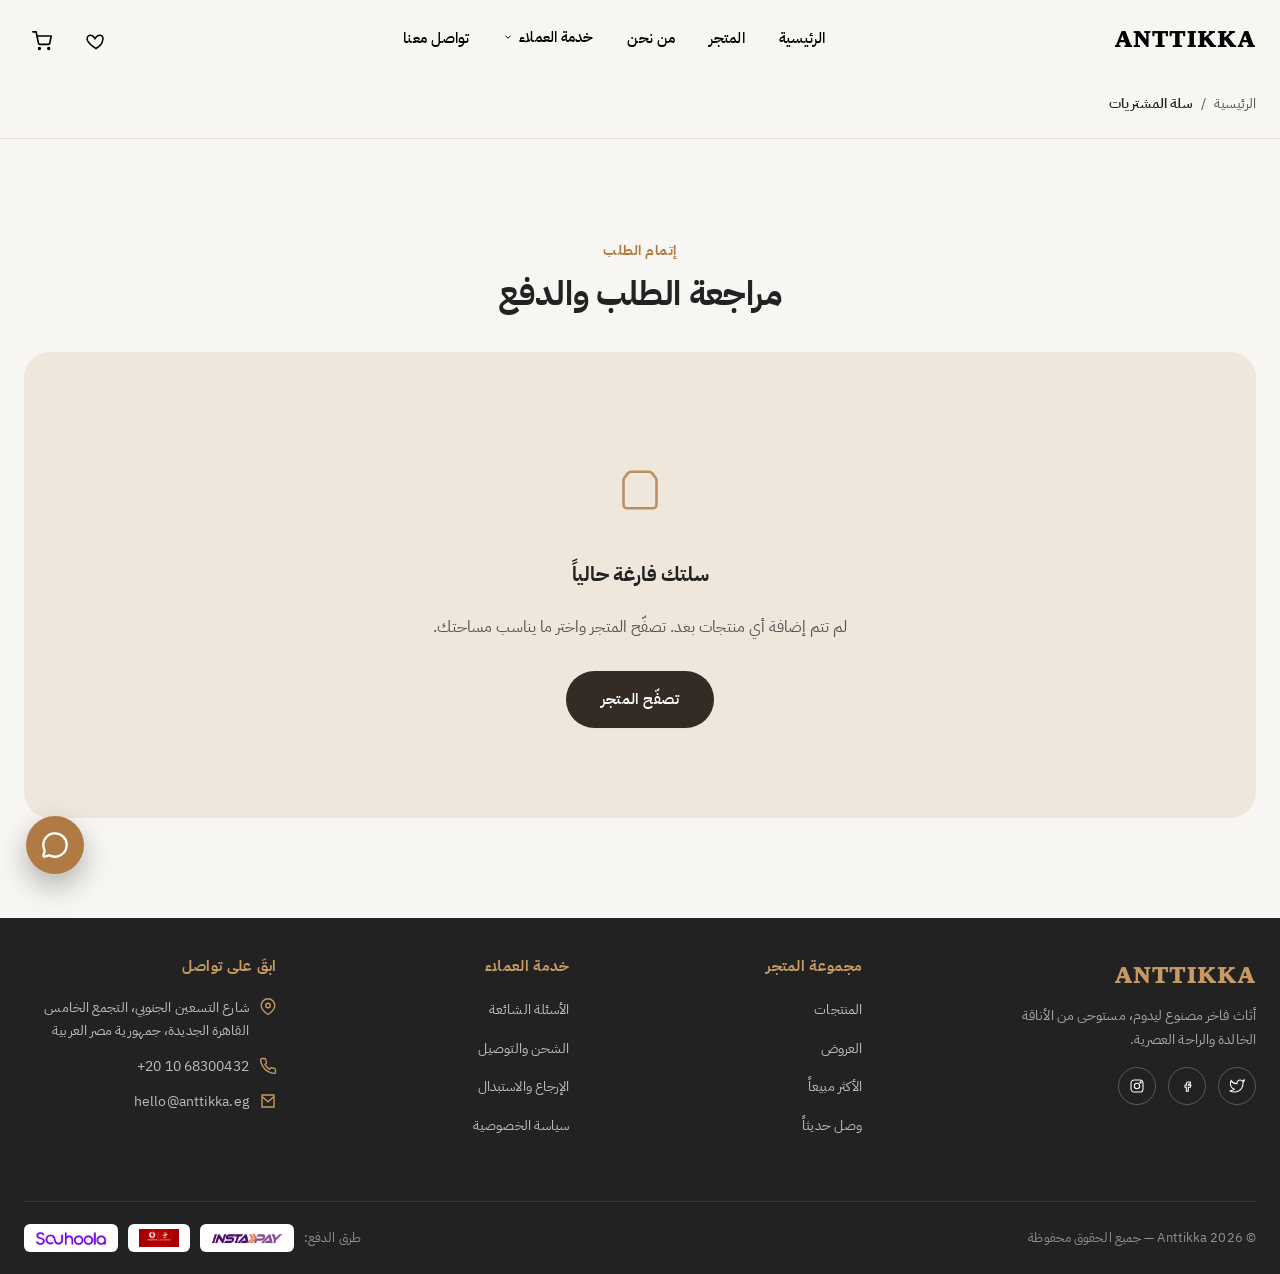
<file: cart.html>
<!DOCTYPE html>
<html lang="ar" dir="rtl">
<head>
<meta charset="UTF-8">
<meta name="viewport" content="width=device-width, initial-scale=1.0">
<title>سلة المشتريات | Anttikka</title>
<meta name="description" content="راجع سلة مشترياتك في Anttikka وأتمم طلبك عبر واتساب مباشرة.">
<link rel="canonical" href="https://anttikka.eg/cart.html">
<meta property="og:type" content="website">
<meta property="og:site_name" content="Anttikka">
<meta property="og:locale" content="ar_EG">
<meta property="og:title" content="سلة المشتريات | Anttikka">
<meta property="og:description" content="راجع سلة مشترياتك في Anttikka وأتمم طلبك عبر واتساب مباشرة.">
<meta property="og:url" content="https://anttikka.eg/cart.html">
<meta property="og:image" content="https://images.unsplash.com/photo-1616486338812-3dadae4b4ace?q=80&w=1200&auto=format&fit=crop">
<meta name="twitter:card" content="summary_large_image">
<meta name="twitter:title" content="سلة المشتريات | Anttikka">
<meta name="twitter:description" content="راجع سلة مشترياتك في Anttikka وأتمم طلبك عبر واتساب مباشرة.">
<meta name="twitter:image" content="https://images.unsplash.com/photo-1616486338812-3dadae4b4ace?q=80&w=1200&auto=format&fit=crop">
<link rel="preconnect" href="https://fonts.googleapis.com">
<link rel="preconnect" href="https://fonts.gstatic.com" crossorigin>
<link rel="stylesheet" href="https://fonts.googleapis.com/css2?family=Noto+Serif+Arabic:wght@400;500;600;700;800&family=IBM+Plex+Sans+Arabic:wght@300;400;500;600;700&display=swap">
<link rel="preconnect" href="https://images.unsplash.com">
<link rel="stylesheet" href="style.min.css">
<link rel="icon" type="image/svg+xml" href="data:image/svg+xml,<svg xmlns='http://www.w3.org/2000/svg' viewBox='0 0 64 64'><rect width='64' height='64' rx='14' fill='%23201E1C'/><text x='32' y='43' font-family='Georgia, serif' font-size='34' fill='%23B98D4F' text-anchor='middle'>A</text></svg>">
<script type="application/ld+json">{"@context": "https://schema.org", "@type": "Organization", "name": "Anttikka", "url": "https://anttikka.eg/", "email": "hello@anttikka.eg", "telephone": "+201068300432", "address": {"@type": "PostalAddress", "streetAddress": "شارع التسعين الجنوبي، التجمع الخامس", "addressLocality": "القاهرة الجديدة", "addressCountry": "EG"}, "sameAs": []}</script>
</head>
<body>
<!-- ============ HEADER ============ -->
<header class="site-header" id="siteHeader">
  <div  style="color: black;"  class="container header-inner">
    <a  style="color: black;"  href="index.html" class="logo">Anttikka<span></span></a>

    <nav  style="color: black;"  class="main-nav">
      <a  style="color: black;"  href="index.html">الرئيسية</a>
      <a   style="color: black;"   href="shop.html">المتجر</a>
      <a   style="color: black;"  href="about.html" >من نحن</a>
      <div   style="color: black;"  class="nav-dropdown">
        <button   style="color: black;"  type="button" class="nav-dropdown-toggle">
          خدمة العملاء
          <svg width="10" height="10" viewBox="0 0 24 24" fill="none" stroke="currentColor" stroke-width="2.4"><path d="M6 9l6 6 6-6"/></svg>
        </button>
        <div   style="color: black;"  class="nav-dropdown-menu">
          <a href="faq.html">الأسئلة الشائعة</a>
          <a href="shipping.html">الشحن والتوصيل</a>
          <a href="returns.html">الإرجاع والاستبدال</a>
          <a href="privacy.html">سياسة الخصوصية</a>
        </div>
      </div>
      <a  style="color: black;"   href="contact.html">تواصل معنا</a>
    </nav>

    <div class="header-right">
      <button class="lang-select" aria-label="اختيار اللغة">
        <span>عربي</span>
        <svg width="12" height="12" viewBox="0 0 24 24" fill="none" stroke="currentColor" stroke-width="2"><path d="M6 9l6 6 6-6"/></svg>
      </button>
      <div class="header-icons">
        <a  href="wishlist.html" aria-label="المفضلة">
          <svg  style="stroke: black;"  viewBox="0 0 24 24" fill="none" stroke-width="1.8"><path d="M12 21s-7.5-4.6-10-9.2C.4 8.4 2 5 5.3 5c2 0 3.4 1.1 4.2 2.3.3.5 1.3 2 1.3 2s1-1.5 1.3-2C13 6.1 14.5 5 16.4 5c3.3 0 5 3.4 3.4 6.8C19.5 16.4 12 21 12 21z"/></svg>
          <span class="wishlist-count">0</span>
        </a>
                 <a href="cart.html" aria-label="سلة المشتريات">
    <svg style="stroke: black;" xmlns="http://www.w3.org/2000/svg"
         width="24"
         height="24"
         viewBox="0 0 24 24"
         fill="none"
         stroke="#000"
         stroke-width="2"
         stroke-linecap="round"
         stroke-linejoin="round">
        <circle cx="9" cy="21" r="1"></circle>
        <circle cx="20" cy="21" r="1"></circle>
        <path d="M1 1h4l2.7 13.4a2 2 0 0 0 2 1.6h9.7a2 2 0 0 0 2-1.6L23 6H6"></path>
    </svg>

    <span class="bn-count cart-count">0</span>
</a>
      </div>
      <button class="menu-toggle" id="menuToggle" aria-label="فتح القائمة">
        <svg width="26" height="26" viewBox="0 0 24 24" fill="none" stroke="currentColor" stroke-width="1.8"><path d="M4 7h16M4 12h16M4 17h16"/></svg>
      </button>
    </div>
  </div>
</header>

<div class="mobile-nav-backdrop" id="mobileNavBackdrop"></div>
<div class="mobile-nav" id="mobileNav" role="dialog" aria-modal="true" aria-label="القائمة الرئيسية">
  <div class="mn-head">
        <a style=" font-size: large; font-family: serif;" href="index.html" class="logo mn-logo">Anttikka<span></span></a>
    <button class="mobile-nav-close" id="mobileNavClose" aria-label="إغلاق القائمة">
      <svg width="20" height="20" viewBox="0 0 24 24" fill="none" stroke="currentColor" stroke-width="1.8"><path d="M6 6l12 12M18 6L6 18"/></svg>
    </button>
  </div>

  <div class="mn-body">
    <nav class="mn-links">
      <a href="index.html" class="mn-link">
        <span class="mn-link-icon"><svg viewBox="0 0 24 24" fill="none" stroke="currentColor" stroke-width="1.8"><path d="M3 10.5 12 3l9 7.5"/><path d="M5 9.5V21h14V9.5"/><path d="M9.5 21v-6.5h5V21"/></svg></span>
        <span class="mn-link-text">الرئيسية</span>
        <svg class="mn-chevron" viewBox="0 0 24 24" fill="none" stroke="currentColor" stroke-width="2"><path d="M15 6l-6 6 6 6"/></svg>
      </a>
      <a href="shop.html" class="mn-link">
        <span class="mn-link-icon"><svg viewBox="0 0 24 24" fill="none" stroke="currentColor" stroke-width="1.8"><path d="M16 10a4 4 0 0 1-8 0"></path><path d="M3.103 6.034h17.794"></path><path d="M3.4 5.467a2 2 0 0 0-.4 1.2V20a2 2 0 0 0 2 2h14a2 2 0 0 0 2-2V6.667a2 2 0 0 0-.4-1.2l-2-2.667A2 2 0 0 0 17 2H7a2 2 0 0 0-1.6.8z"></path></svg></span>
        <span class="mn-link-text">المتجر</span>
        <svg class="mn-chevron" viewBox="0 0 24 24" fill="none" stroke="currentColor" stroke-width="2"><path d="M15 6l-6 6 6 6"/></svg>
      </a>
      <a href="about.html" class="mn-link">
        <span class="mn-link-icon"><svg viewBox="0 0 24 24" fill="none" stroke="currentColor" stroke-width="1.8"><circle cx="12" cy="12" r="9"/><path d="M12 16v-5"/><circle cx="12" cy="8.2" r="1"/></svg></span>
        <span class="mn-link-text">من نحن</span>
        <svg class="mn-chevron" viewBox="0 0 24 24" fill="none" stroke="currentColor" stroke-width="2"><path d="M15 6l-6 6 6 6"/></svg>
      </a>
      <a href="contact.html" class="mn-link">
        <span class="mn-link-icon"><svg viewBox="0 0 24 24" fill="none" stroke="currentColor" stroke-width="1.8"><path d="M4 4h16v16H4z"/><path d="M4 6l8 7 8-7"/></svg></span>
        <span class="mn-link-text">تواصل معنا</span>
        <svg class="mn-chevron" viewBox="0 0 24 24" fill="none" stroke="currentColor" stroke-width="2"><path d="M15 6l-6 6 6 6"/></svg>
      </a>

      <div class="mn-accordion">
        <button type="button" class="mn-link mn-accordion-toggle" id="mnServiceToggle" aria-expanded="false" aria-controls="mnServicePanel">
          <span class="mn-link-icon"><svg viewBox="0 0 24 24" fill="none" stroke="currentColor" stroke-width="1.8"><path d="M3 14v-1.5a9 9 0 0 1 18 0V14"/><path d="M21 14.5a2.2 2.2 0 0 1-2.2 2.2H18v-5.4h1a2.2 2.2 0 0 1 2 1.4z"/><path d="M3 14.5a2.2 2.2 0 0 0 2.2 2.2H6V11.3H5a2.2 2.2 0 0 0-2 1.4z"/></svg></span>
          <span class="mn-link-text">خدمة العملاء</span>
          <svg class="mn-accordion-chevron" viewBox="0 0 24 24" fill="none" stroke="currentColor" stroke-width="2"><path d="M6 9l6 6 6-6"/></svg>
        </button>
        <div class="mn-accordion-panel" id="mnServicePanel">
          <div class="mn-accordion-inner">
            <a href="faq.html">الأسئلة الشائعة</a>
            <a href="shipping.html">الشحن والتوصيل</a>
            <a href="returns.html">الإرجاع والاستبدال</a>
            <a href="privacy.html">سياسة الخصوصية</a>
          </div>
        </div>
      </div>
    </nav>

    <div class="mn-lang-row">
      <span class="mn-lang-label">اللغة</span>
      <button class="lang-select mn-lang-select" aria-label="اختيار اللغة">
        <span>عربي</span>
        <svg width="12" height="12" viewBox="0 0 24 24" fill="none" stroke="currentColor" stroke-width="2"><path d="M6 9l6 6 6-6"/></svg>
      </button>
    </div>

    <a href="https://wa.me/201068300432" target="_blank" rel="noopener" class="mn-whatsapp-btn">
      <svg viewBox="0 0 24 24" fill="currentColor"><path d="M12 2a10 10 0 00-8.6 15L2 22l5.2-1.4A10 10 0 1012 2zm0 18a8 8 0 01-4.1-1.1l-.3-.2-3 .8.8-2.9-.2-.3A8 8 0 1112 20zm4.4-5.6c-.2-.1-1.4-.7-1.6-.8-.2-.1-.4-.1-.5.1s-.6.8-.8 1c-.1.1-.3.2-.5.1-.2-.1-1-.4-1.9-1.2-.7-.6-1.2-1.4-1.3-1.6-.1-.2 0-.4.1-.5l.4-.4c.1-.1.2-.3.2-.4.1-.1 0-.3 0-.4-.1-.1-.5-1.3-.7-1.7-.2-.5-.4-.4-.5-.4h-.5c-.1 0-.4.1-.6.3-.2.2-.8.8-.8 1.9s.8 2.2 1 2.4c.1.1 1.7 2.6 4.1 3.6.6.2 1 .4 1.4.5.6.2 1.1.2 1.5.1.5-.1 1.4-.6 1.6-1.1.2-.5.2-1 .1-1.1-.1-.1-.2-.2-.4-.3z"/></svg>
      <span>تواصل عبر واتساب</span>
    </a>

    <div class="mn-socials">
      <a href="#" aria-label="تويتر"><svg viewBox="0 0 24 24" fill="none" stroke="currentColor" stroke-width="1.6"><path d="M23 3a10.9 10.9 0 01-3.14 1.53 4.48 4.48 0 00-7.86 3v1A10.66 10.66 0 013 4s-4 9 5 13a11.64 11.64 0 01-7 2c9 5 20 0 20-11.5a4.5 4.5 0 00-.08-.83A7.72 7.72 0 0023 3z"/></svg></a>
      <a href="#" aria-label="فيسبوك"><svg viewBox="0 0 24 24" fill="none" stroke="currentColor" stroke-width="1.6"><path d="M14 9h3V6h-3a3 3 0 00-3 3v2H9v3h2v6h3v-6h3l1-3h-4v-1a1 1 0 011-1z"/></svg></a>
      <a href="#" aria-label="إنستغرام"><svg viewBox="0 0 24 24" fill="none" stroke="currentColor" stroke-width="1.6"><rect x="3" y="3" width="18" height="18" rx="5"/><circle cx="12" cy="12" r="4"/><circle cx="17.5" cy="6.5" r="1"/></svg></a>
    </div>
  </div>
</div>

<!-- ============ BREADCRUMB ============ -->
<div class="breadcrumb-strip" style="margin-top:70px;">
  <div class="container breadcrumb">
    <a href="index.html">الرئيسية</a><span>/</span>
    <span class="current">سلة المشتريات</span>
  </div>
</div>

<!-- ============ CART / CHECKOUT ============ -->
<section>
  <div class="container">
    <div class="section-head reveal" style="margin-bottom:36px;">
      <span class="eyebrow">إتمام الطلب</span>
      <h1>مراجعة الطلب والدفع</h1>
    </div>

    <div id="cartRoot"><!-- rendered via JS (see main.js) --></div>
  </div>
</section>

<!-- ============ FOOTER ============ -->
<footer class="site-footer">
  <div class="container" style="margin-top: -65px;" >
    <div class="footer-grid">
      <div class="footer-brand">
        <a href="index.html" class="logo">Anttikka<span></span></a>
        <p>أثاث فاخر مصنوع ليدوم، مستوحى من الأناقة الخالدة والراحة العصرية.</p>
        <div class="footer-social">
          <a href="#" aria-label="تويتر"><svg viewBox="0 0 24 24" fill="none" stroke="currentColor" stroke-width="1.6"><path d="M23 3a10.9 10.9 0 01-3.14 1.53 4.48 4.48 0 00-7.86 3v1A10.66 10.66 0 013 4s-4 9 5 13a11.64 11.64 0 01-7 2c9 5 20 0 20-11.5a4.5 4.5 0 00-.08-.83A7.72 7.72 0 0023 3z"/></svg></a>
          <a href="#" aria-label="فيسبوك"><svg viewBox="0 0 24 24" fill="none" stroke="currentColor" stroke-width="1.6"><path d="M14 9h3V6h-3a3 3 0 00-3 3v2H9v3h2v6h3v-6h3l1-3h-4v-1a1 1 0 011-1z"/></svg></a>
          <a href="#" aria-label="إنستغرام"><svg viewBox="0 0 24 24" fill="none" stroke="currentColor" stroke-width="1.6"><rect x="3" y="3" width="18" height="18" rx="5"/><circle cx="12" cy="12" r="4"/><circle cx="17.5" cy="6.5" r="1"/></svg></a>
        </div>
      </div>

      <div class="footer-col">
        <h5>مجموعة المتجر</h5>
        <ul>
          <li><a href="shop.html">المنتجات</a></li>
          <li><a href="shop.html?sale=1">العروض</a></li>
          <li><a href="shop.html?sort=bestselling">الأكثر مبيعاً</a></li>
          <li><a href="shop.html?sort=newest">وصل حديثاً</a></li>
        </ul>
      </div>

      <div class="footer-col">
        <h5>خدمة العملاء</h5>
        <ul>
          <li><a href="faq.html">الأسئلة الشائعة</a></li>
          <li><a href="shipping.html">الشحن والتوصيل</a></li>
          <li><a href="returns.html">الإرجاع والاستبدال</a></li>
          <li><a href="privacy.html">سياسة الخصوصية</a></li>
        </ul>
      </div>

      <div class="footer-col footer-contact-col">
        <h5>ابقَ على تواصل</h5>
        <ul class="footer-contact-list">
          <li>
            <svg viewBox="0 0 24 24" fill="none" stroke="currentColor" stroke-width="1.8"><path d="M21 10c0 6-9 12-9 12s-9-6-9-12a9 9 0 0118 0z"/><circle cx="12" cy="10" r="3"/></svg>
            <span>شارع التسعين الجنوبي، التجمع الخامس<br>القاهرة الجديدة، جمهورية مصر العربية</span>
          </li>
          <li>
            <svg viewBox="0 0 24 24" fill="none" stroke="currentColor" stroke-width="1.8"><path d="M22 16.9v3a2 2 0 01-2.2 2 19.8 19.8 0 01-8.6-3.1 19.5 19.5 0 01-6-6A19.8 19.8 0 012.1 4.2 2 2 0 014.1 2h3a2 2 0 012 1.7c.1 1 .3 2 .7 3a2 2 0 01-.4 2.1L8 10.1a16 16 0 006 6l1.3-1.3a2 2 0 012.1-.4c1 .4 2 .6 3 .7a2 2 0 011.6 2z"/></svg>
            <a href="tel:+201068300432" dir="ltr">+20 10 68300432</a>
          </li>
          <li>
            <svg viewBox="0 0 24 24" fill="none" stroke="currentColor" stroke-width="1.8"><path d="M4 4h16v16H4z"/><path d="M4 6l8 7 8-7"/></svg>
            <a href="mailto:hello@anttikka.eg">hello@anttikka.eg</a>
          </li>
        </ul>
      </div>
    </div>

    <div class="footer-bottom">
      <span>© Anttikka <span id="footYear">2025</span> — جميع الحقوق محفوظة</span>
      <div class="footer-payments">
        <span>طرق الدفع:</span>
         <span class="payment-icon"><img src="images/payments/instapay.png" alt="InstaPay" loading="lazy"></span>
        <span class="payment-icon"><img src="images/payments/mobile-wallets.jpg" alt="الدفع عبر محافظ الموبايل" loading="lazy"></span>
        <span class="payment-icon"><img src="images/payments/souhoola.png" alt="Souhoola" loading="lazy"></span>
      </div>
    </div>
  </div>
</footer>

<!-- ============ FLOATING CHAT BUTTON ============ -->
<a href="https://wa.me/201068300432" target="_blank" rel="noopener" class="floating-chat-btn" aria-label="تواصل معنا عبر واتساب">
  <svg xmlns="http://www.w3.org/2000/svg" width="24" height="24" viewBox="0 0 24 24" fill="none" stroke="currentColor" stroke-width="2" stroke-linecap="round" stroke-linejoin="round" class="lucide lucide-message-circle" aria-hidden="true"><path d="M2.992 16.342a2 2 0 0 1 .094 1.167l-1.065 3.29a1 1 0 0 0 1.236 1.168l3.413-.998a2 2 0 0 1 1.099.092 10 10 0 1 0-4.777-4.719"></path></svg>
</a>

<script src="main.min.js"></script>
</body>
</html>
</file>
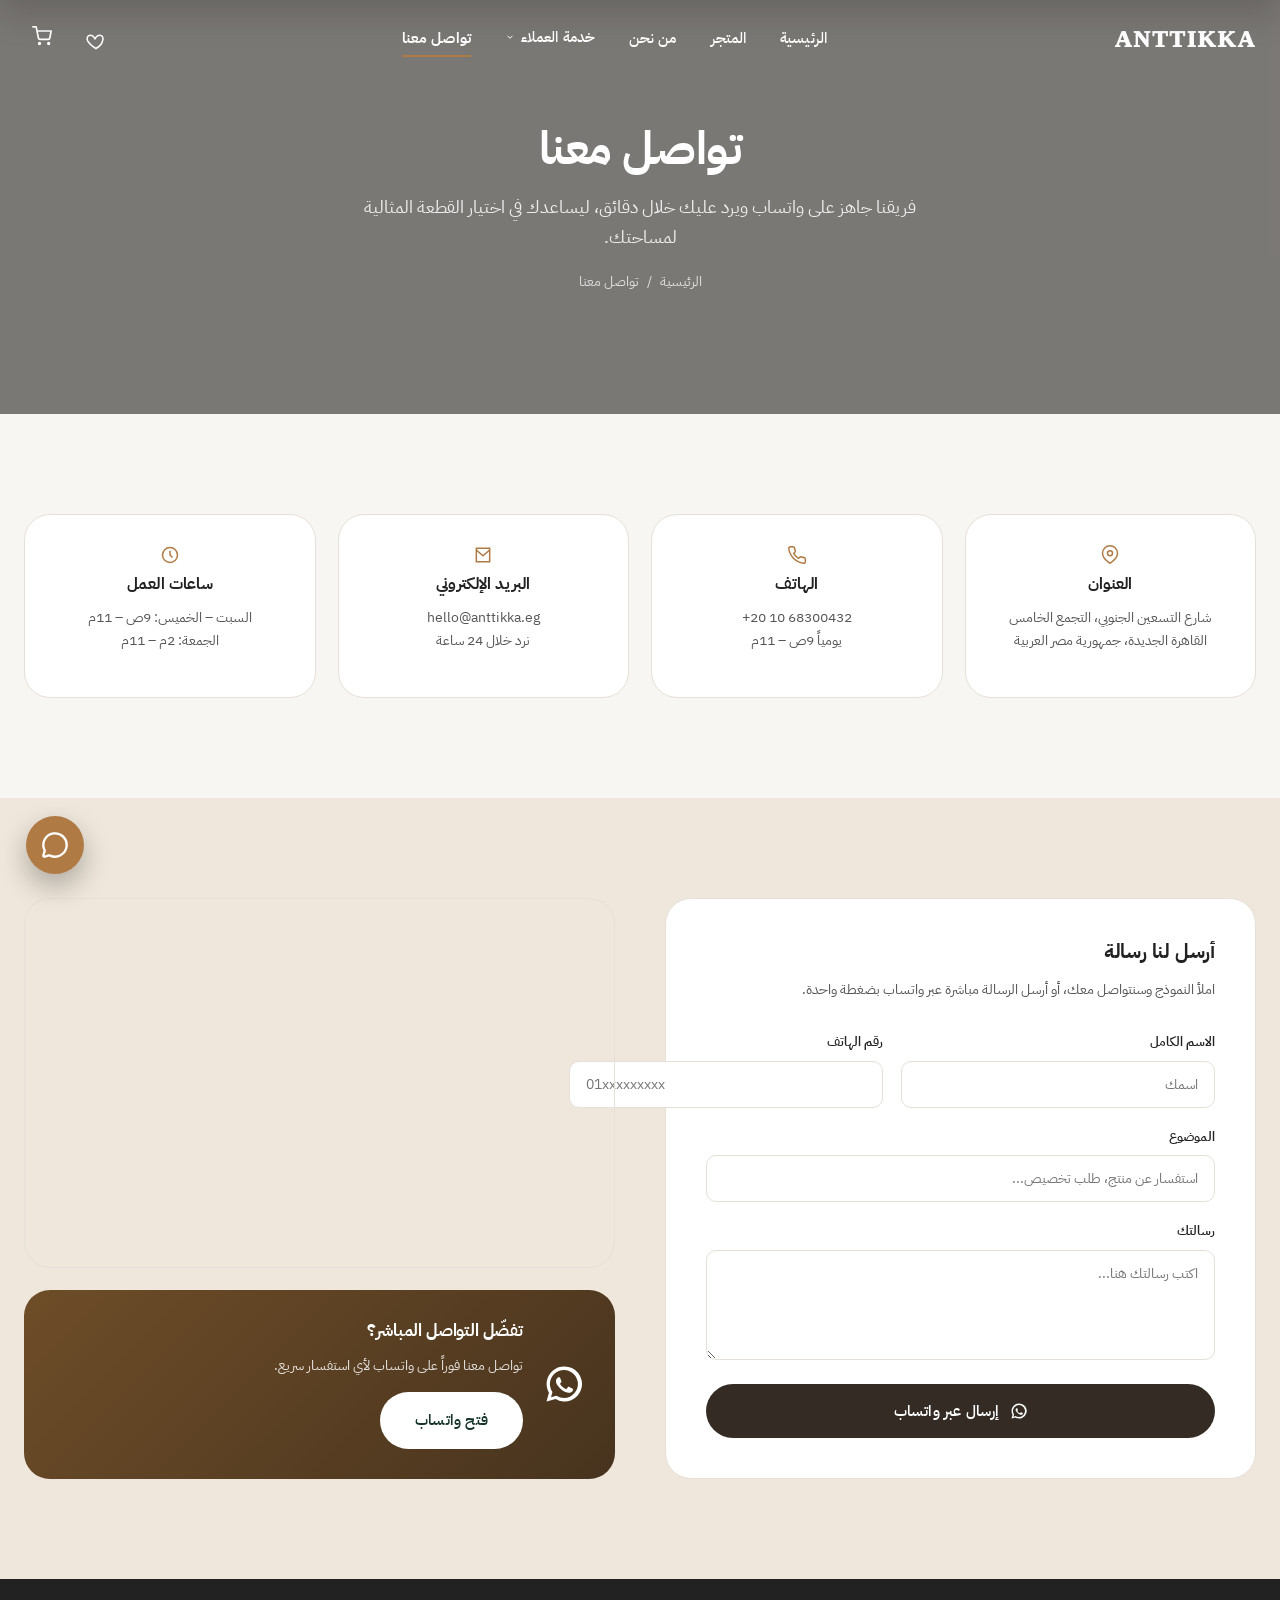
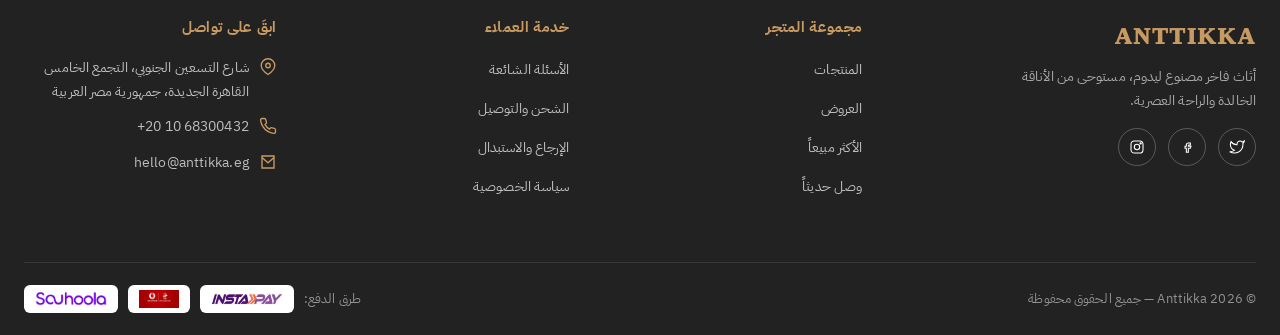
<file: contact.html>
<!DOCTYPE html>
<html lang="ar" dir="rtl">
<head>
<meta charset="UTF-8">
<meta name="viewport" content="width=device-width, initial-scale=1.0">
<title>تواصل معنا | Anttikka</title>
<meta name="description" content="تواصل مع فريق Anttikka عبر واتساب أو النموذج أدناه، ويردّ عليك أحد مستشارينا خلال دقائق لمساعدتك في اختيار قطعتك المثالية.">
<link rel="canonical" href="https://anttikka.eg/contact.html">
<meta property="og:type" content="website">
<meta property="og:site_name" content="Anttikka">
<meta property="og:locale" content="ar_EG">
<meta property="og:title" content="تواصل معنا | Anttikka">
<meta property="og:description" content="تواصل مع فريق Anttikka عبر واتساب أو النموذج أدناه، ويردّ عليك أحد مستشارينا خلال دقائق لمساعدتك في اختيار قطعتك المثالية.">
<meta property="og:url" content="https://anttikka.eg/contact.html">
<meta property="og:image" content="https://images.unsplash.com/photo-1600585154340-be6161a56a0c?q=80&w=1800&auto=format&fit=crop">
<meta name="twitter:card" content="summary_large_image">
<meta name="twitter:title" content="تواصل معنا | Anttikka">
<meta name="twitter:description" content="تواصل مع فريق Anttikka عبر واتساب أو النموذج أدناه، ويردّ عليك أحد مستشارينا خلال دقائق لمساعدتك في اختيار قطعتك المثالية.">
<meta name="twitter:image" content="https://images.unsplash.com/photo-1600585154340-be6161a56a0c?q=80&w=1800&auto=format&fit=crop">
<link rel="preconnect" href="https://fonts.googleapis.com">
<link rel="preconnect" href="https://fonts.gstatic.com" crossorigin>
<link rel="stylesheet" href="https://fonts.googleapis.com/css2?family=Noto+Serif+Arabic:wght@400;500;600;700;800&family=IBM+Plex+Sans+Arabic:wght@300;400;500;600;700&display=swap">
<link rel="preconnect" href="https://images.unsplash.com">
<link rel="stylesheet" href="style.min.css">
<link rel="icon" type="image/svg+xml" href="data:image/svg+xml,<svg xmlns='http://www.w3.org/2000/svg' viewBox='0 0 64 64'><rect width='64' height='64' rx='14' fill='%23201E1C'/><text x='32' y='43' font-family='Georgia, serif' font-size='34' fill='%23B98D4F' text-anchor='middle'>A</text></svg>">
<script type="application/ld+json">{"@context": "https://schema.org", "@type": "Organization", "name": "Anttikka", "url": "https://anttikka.eg/", "email": "hello@anttikka.eg", "telephone": "+201068300432", "address": {"@type": "PostalAddress", "streetAddress": "شارع التسعين الجنوبي، التجمع الخامس", "addressLocality": "القاهرة الجديدة", "addressCountry": "EG"}, "sameAs": []}</script>
</head>
<body>

<!-- ============ HEADER ============ -->
<header class="site-header" id="siteHeader">
  <div class="container header-inner">
    <a href="index.html" class="logo">Anttikka<span></span></a>

    <nav class="main-nav">
      <a href="index.html">الرئيسية</a>
      <a href="shop.html">المتجر</a>
      <a href="about.html">من نحن</a>
      <div class="nav-dropdown">
        <button type="button" class="nav-dropdown-toggle">
          خدمة العملاء
          <svg width="10" height="10" viewBox="0 0 24 24" fill="none" stroke="currentColor" stroke-width="2.4"><path d="M6 9l6 6 6-6"/></svg>
        </button>
        <div class="nav-dropdown-menu">
          <a href="faq.html">الأسئلة الشائعة</a>
          <a href="shipping.html">الشحن والتوصيل</a>
          <a href="returns.html">الإرجاع والاستبدال</a>
          <a href="privacy.html">سياسة الخصوصية</a>
        </div>
      </div>
      <a href="contact.html" class="active">تواصل معنا</a>
    </nav>

    <div class="header-right">
      <button class="lang-select" aria-label="اختيار اللغة">
        <span>عربي</span>
        <svg width="12" height="12" viewBox="0 0 24 24" fill="none" stroke="currentColor" stroke-width="2"><path d="M6 9l6 6 6-6"/></svg>
      </button>
      <div class="header-icons">
        <a href="wishlist.html" aria-label="المفضلة">
          <svg viewBox="0 0 24 24" fill="none" stroke-width="1.8"><path d="M12 21s-7.5-4.6-10-9.2C.4 8.4 2 5 5.3 5c2 0 3.4 1.1 4.2 2.3.3.5 1.3 2 1.3 2s1-1.5 1.3-2C13 6.1 14.5 5 16.4 5c3.3 0 5 3.4 3.4 6.8C19.5 16.4 12 21 12 21z"/></svg>
          <span class="wishlist-count">0</span>
        </a>
          <a href="cart.html" aria-label="سلة المشتريات">
        <span class="bn-icon-wrap">
    <svg xmlns="http://www.w3.org/2000/svg"
         width="24"
         height="24"
         viewBox="0 0 24 24"
         fill="none"
         stroke="#000"
         stroke-width="2"
         stroke-linecap="round"
         stroke-linejoin="round">
        <circle cx="9" cy="21" r="1"></circle>
        <circle cx="20" cy="21" r="1"></circle>
        <path d="M1 1h4l2.7 13.4a2 2 0 0 0 2 1.6h9.7a2 2 0 0 0 2-1.6L23 6H6"></path>
    </svg>

    <span class="bn-count cart-count">0</span>
</span></a>
      </div>
      <button class="menu-toggle" id="menuToggle" aria-label="فتح القائمة">
        <svg width="26" height="26" viewBox="0 0 24 24" fill="none" stroke="currentColor" stroke-width="1.8"><path d="M4 7h16M4 12h16M4 17h16"/></svg>
      </button>
    </div>
  </div>
</header>

<div class="mobile-nav-backdrop" id="mobileNavBackdrop"></div>
<div class="mobile-nav" id="mobileNav" role="dialog" aria-modal="true" aria-label="القائمة الرئيسية">
  <div class="mn-head">
        <a style=" font-size: large; font-family: serif;" href="index.html" class="logo mn-logo">Anttikka<span></span></a>
    <button class="mobile-nav-close" id="mobileNavClose" aria-label="إغلاق القائمة">
      <svg width="20" height="20" viewBox="0 0 24 24" fill="none" stroke="currentColor" stroke-width="1.8"><path d="M6 6l12 12M18 6L6 18"/></svg>
    </button>
  </div>

  <div class="mn-body">
    <nav class="mn-links">
      <a href="index.html" class="mn-link">
        <span class="mn-link-icon"><svg viewBox="0 0 24 24" fill="none" stroke="currentColor" stroke-width="1.8"><path d="M3 10.5 12 3l9 7.5"/><path d="M5 9.5V21h14V9.5"/><path d="M9.5 21v-6.5h5V21"/></svg></span>
        <span class="mn-link-text">الرئيسية</span>
        <svg class="mn-chevron" viewBox="0 0 24 24" fill="none" stroke="currentColor" stroke-width="2"><path d="M15 6l-6 6 6 6"/></svg>
      </a>
      <a href="shop.html" class="mn-link">
        <span class="mn-link-icon"><svg viewBox="0 0 24 24" fill="none" stroke="currentColor" stroke-width="1.8"><path d="M16 10a4 4 0 0 1-8 0"></path><path d="M3.103 6.034h17.794"></path><path d="M3.4 5.467a2 2 0 0 0-.4 1.2V20a2 2 0 0 0 2 2h14a2 2 0 0 0 2-2V6.667a2 2 0 0 0-.4-1.2l-2-2.667A2 2 0 0 0 17 2H7a2 2 0 0 0-1.6.8z"></path></svg></span>
        <span class="mn-link-text">المتجر</span>
        <svg class="mn-chevron" viewBox="0 0 24 24" fill="none" stroke="currentColor" stroke-width="2"><path d="M15 6l-6 6 6 6"/></svg>
      </a>
      <a href="about.html" class="mn-link">
        <span class="mn-link-icon"><svg viewBox="0 0 24 24" fill="none" stroke="currentColor" stroke-width="1.8"><circle cx="12" cy="12" r="9"/><path d="M12 16v-5"/><circle cx="12" cy="8.2" r="1"/></svg></span>
        <span class="mn-link-text">من نحن</span>
        <svg class="mn-chevron" viewBox="0 0 24 24" fill="none" stroke="currentColor" stroke-width="2"><path d="M15 6l-6 6 6 6"/></svg>
      </a>
      <a href="contact.html" class="mn-link">
        <span class="mn-link-icon"><svg viewBox="0 0 24 24" fill="none" stroke="currentColor" stroke-width="1.8"><path d="M4 4h16v16H4z"/><path d="M4 6l8 7 8-7"/></svg></span>
        <span class="mn-link-text">تواصل معنا</span>
        <svg class="mn-chevron" viewBox="0 0 24 24" fill="none" stroke="currentColor" stroke-width="2"><path d="M15 6l-6 6 6 6"/></svg>
      </a>

      <div class="mn-accordion">
        <button type="button" class="mn-link mn-accordion-toggle" id="mnServiceToggle" aria-expanded="false" aria-controls="mnServicePanel">
          <span class="mn-link-icon"><svg viewBox="0 0 24 24" fill="none" stroke="currentColor" stroke-width="1.8"><path d="M3 14v-1.5a9 9 0 0 1 18 0V14"/><path d="M21 14.5a2.2 2.2 0 0 1-2.2 2.2H18v-5.4h1a2.2 2.2 0 0 1 2 1.4z"/><path d="M3 14.5a2.2 2.2 0 0 0 2.2 2.2H6V11.3H5a2.2 2.2 0 0 0-2 1.4z"/></svg></span>
          <span class="mn-link-text">خدمة العملاء</span>
          <svg class="mn-accordion-chevron" viewBox="0 0 24 24" fill="none" stroke="currentColor" stroke-width="2"><path d="M6 9l6 6 6-6"/></svg>
        </button>
        <div class="mn-accordion-panel" id="mnServicePanel">
          <div class="mn-accordion-inner">
            <a href="faq.html">الأسئلة الشائعة</a>
            <a href="shipping.html">الشحن والتوصيل</a>
            <a href="returns.html">الإرجاع والاستبدال</a>
            <a href="privacy.html">سياسة الخصوصية</a>
          </div>
        </div>
      </div>
    </nav>

    <div class="mn-lang-row">
      <span class="mn-lang-label">اللغة</span>
      <button class="lang-select mn-lang-select" aria-label="اختيار اللغة">
        <span>عربي</span>
        <svg width="12" height="12" viewBox="0 0 24 24" fill="none" stroke="currentColor" stroke-width="2"><path d="M6 9l6 6 6-6"/></svg>
      </button>
    </div>

    <a href="https://wa.me/201068300432" target="_blank" rel="noopener" class="mn-whatsapp-btn">
      <svg viewBox="0 0 24 24" fill="currentColor"><path d="M12 2a10 10 0 00-8.6 15L2 22l5.2-1.4A10 10 0 1012 2zm0 18a8 8 0 01-4.1-1.1l-.3-.2-3 .8.8-2.9-.2-.3A8 8 0 1112 20zm4.4-5.6c-.2-.1-1.4-.7-1.6-.8-.2-.1-.4-.1-.5.1s-.6.8-.8 1c-.1.1-.3.2-.5.1-.2-.1-1-.4-1.9-1.2-.7-.6-1.2-1.4-1.3-1.6-.1-.2 0-.4.1-.5l.4-.4c.1-.1.2-.3.2-.4.1-.1 0-.3 0-.4-.1-.1-.5-1.3-.7-1.7-.2-.5-.4-.4-.5-.4h-.5c-.1 0-.4.1-.6.3-.2.2-.8.8-.8 1.9s.8 2.2 1 2.4c.1.1 1.7 2.6 4.1 3.6.6.2 1 .4 1.4.5.6.2 1.1.2 1.5.1.5-.1 1.4-.6 1.6-1.1.2-.5.2-1 .1-1.1-.1-.1-.2-.2-.4-.3z"/></svg>
      <span>تواصل عبر واتساب</span>
    </a>

    <div class="mn-socials">
      <a href="#" aria-label="تويتر"><svg viewBox="0 0 24 24" fill="none" stroke="currentColor" stroke-width="1.6"><path d="M23 3a10.9 10.9 0 01-3.14 1.53 4.48 4.48 0 00-7.86 3v1A10.66 10.66 0 013 4s-4 9 5 13a11.64 11.64 0 01-7 2c9 5 20 0 20-11.5a4.5 4.5 0 00-.08-.83A7.72 7.72 0 0023 3z"/></svg></a>
      <a href="#" aria-label="فيسبوك"><svg viewBox="0 0 24 24" fill="none" stroke="currentColor" stroke-width="1.6"><path d="M14 9h3V6h-3a3 3 0 00-3 3v2H9v3h2v6h3v-6h3l1-3h-4v-1a1 1 0 011-1z"/></svg></a>
      <a href="#" aria-label="إنستغرام"><svg viewBox="0 0 24 24" fill="none" stroke="currentColor" stroke-width="1.6"><rect x="3" y="3" width="18" height="18" rx="5"/><circle cx="12" cy="12" r="4"/><circle cx="17.5" cy="6.5" r="1"/></svg></a>
    </div>
  </div>
</div>

<!-- ============ PAGE HERO ============ -->
<section class="page-hero" style="background-image:url('https://images.unsplash.com/photo-1600585154340-be6161a56a0c?q=80&w=1800&auto=format&fit=crop');">
  <div class="page-hero-content">
    <h1>تواصل معنا</h1>
    <p class="page-hero-sub">فريقنا جاهز على واتساب ويرد عليك خلال دقائق، ليساعدك في اختيار القطعة المثالية لمساحتك.</p>
    <div class="breadcrumb">
      <a href="index.html">الرئيسية</a><span>/</span><span>تواصل معنا</span>
    </div>
  </div>
</section>

<!-- ============ CONTACT INFO CARDS ============ -->
<section>
  <div class="container">
    <div class="contact-info-grid reveal">
      <div class="contact-info-card">
        <span class="why-icon"><svg viewBox="0 0 24 24" fill="none" stroke="currentColor" stroke-width="1.8"><path d="M21 10c0 6-9 12-9 12s-9-6-9-12a9 9 0 0118 0z"/><circle cx="12" cy="10" r="3"/></svg></span>
        <h4>العنوان</h4>
        <p>شارع التسعين الجنوبي، التجمع الخامس<br>القاهرة الجديدة، جمهورية مصر العربية</p>
      </div>
      <div class="contact-info-card">
        <span class="why-icon"><svg viewBox="0 0 24 24" fill="none" stroke="currentColor" stroke-width="1.8"><path d="M22 16.9v3a2 2 0 01-2.2 2 19.8 19.8 0 01-8.6-3.1 19.5 19.5 0 01-6-6A19.8 19.8 0 012.1 4.2 2 2 0 014.1 2h3a2 2 0 012 1.7c.1 1 .3 2 .7 3a2 2 0 01-.4 2.1L8 10.1a16 16 0 006 6l1.3-1.3a2 2 0 012.1-.4c1 .4 2 .6 3 .7a2 2 0 011.6 2z"/></svg></span>
        <h4>الهاتف</h4>
        <p><a href="tel:+201068300432" dir="ltr">+20 10 68300432</a><br>يومياً 9ص – 11م</p>
      </div>
      <div class="contact-info-card">
        <span class="why-icon"><svg viewBox="0 0 24 24" fill="none" stroke="currentColor" stroke-width="1.8"><path d="M4 4h16v16H4z"/><path d="M4 6l8 7 8-7"/></svg></span>
        <h4>البريد الإلكتروني</h4>
        <p><a href="mailto:hello@anttikka.eg">hello@anttikka.eg</a><br>نرد خلال 24 ساعة</p>
      </div>
      <div class="contact-info-card">
        <span class="why-icon"><svg viewBox="0 0 24 24" fill="none" stroke="currentColor" stroke-width="1.8"><circle cx="12" cy="12" r="9"/><path d="M12 7v5l3 3"/></svg></span>
        <h4>ساعات العمل</h4>
        <p>السبت – الخميس: 9ص – 11م<br>الجمعة: 2م – 11م</p>
      </div>
    </div>
  </div>
</section>

<!-- ============ FORM + MAP ============ -->
<section class="section-alt">
  <div class="container">
    <div class="contact-layout reveal">

      <div class="contact-form-card">
        <h3>أرسل لنا رسالة</h3>
        <p>املأ النموذج وسنتواصل معك، أو أرسل الرسالة مباشرة عبر واتساب بضغطة واحدة.</p>
        <form id="contactForm">
          <div class="form-row">
            <div class="form-field">
              <label for="cfName">الاسم الكامل</label>
              <input type="text" id="cfName" name="name" placeholder="اسمك" required>
            </div>
            <div class="form-field">
              <label for="cfPhone">رقم الهاتف</label>
              <input type="tel" id="cfPhone" name="phone" placeholder="01xxxxxxxxx" required>
            </div>
          </div>
          <div class="form-row">
            <div class="form-field full">
              <label for="cfSubject">الموضوع</label>
              <input type="text" id="cfSubject" name="subject" placeholder="استفسار عن منتج، طلب تخصيص...">
            </div>
          </div>
          <div class="form-row">
            <div class="form-field full">
              <label for="cfMessage">رسالتك</label>
              <textarea id="cfMessage" name="message" placeholder="اكتب رسالتك هنا..." required></textarea>
            </div>
          </div>
          <button type="submit" class="btn btn-dark contact-submit-btn">
            <svg viewBox="0 0 24 24" fill="currentColor"><path d="M12 2a10 10 0 00-8.6 15L2 22l5.2-1.4A10 10 0 1012 2zm0 18a8 8 0 01-4.1-1.1l-.3-.2-3 .8.8-2.9-.2-.3A8 8 0 1112 20zm4.4-5.6c-.2-.1-1.4-.7-1.6-.8-.2-.1-.4-.1-.5.1s-.6.8-.8 1c-.1.1-.3.2-.5.1-.2-.1-1-.4-1.9-1.2-.7-.6-1.2-1.4-1.3-1.6-.1-.2 0-.4.1-.5l.4-.4c.1-.1.2-.3.2-.4.1-.1 0-.3 0-.4-.1-.1-.5-1.3-.7-1.7-.2-.5-.4-.4-.5-.4h-.5c-.1 0-.4.1-.6.3-.2.2-.8.8-.8 1.9s.8 2.2 1 2.4c.1.1 1.7 2.6 4.1 3.6.6.2 1 .4 1.4.5.6.2 1.1.2 1.5.1.5-.1 1.4-.6 1.6-1.1.2-.5.2-1 .1-1.1-.1-.1-.2-.2-.4-.3z"/></svg>
            <span>إرسال عبر واتساب</span>
          </button>
        </form>
      </div>

      <div class="contact-map-wrap">
        <div class="contact-map-frame">
          <iframe
            src="https://www.openstreetmap.org/export/embed.html?bbox=31.42%2C29.98%2C31.52%2C30.04&amp;layer=mapnik&amp;marker=30.01%2C31.47"
            title="موقعنا على الخريطة" loading="lazy"></iframe>
        </div>
        <div class="contact-whatsapp-card">
          <svg viewBox="0 0 24 24" fill="#fff"><path d="M12 2a10 10 0 00-8.6 15L2 22l5.2-1.4A10 10 0 1012 2zm0 18a8 8 0 01-4.1-1.1l-.3-.2-3 .8.8-2.9-.2-.3A8 8 0 1112 20zm4.4-5.6c-.2-.1-1.4-.7-1.6-.8-.2-.1-.4-.1-.5.1s-.6.8-.8 1c-.1.1-.3.2-.5.1-.2-.1-1-.4-1.9-1.2-.7-.6-1.2-1.4-1.3-1.6-.1-.2 0-.4.1-.5l.4-.4c.1-.1.2-.3.2-.4.1-.1 0-.3 0-.4-.1-.1-.5-1.3-.7-1.7-.2-.5-.4-.4-.5-.4h-.5c-.1 0-.4.1-.6.3-.2.2-.8.8-.8 1.9s.8 2.2 1 2.4c.1.1 1.7 2.6 4.1 3.6.6.2 1 .4 1.4.5.6.2 1.1.2 1.5.1.5-.1 1.4-.6 1.6-1.1.2-.5.2-1 .1-1.1-.1-.1-.2-.2-.4-.3z"/></svg>
          <div>
            <h4>تفضّل التواصل المباشر؟</h4>
            <p>تواصل معنا فوراً على واتساب لأي استفسار سريع.</p>
            <a href="https://wa.me/201068300432" target="_blank" rel="noopener" class="btn">فتح واتساب</a>
          </div>
        </div>
      </div>

    </div>
  </div>
</section>

<!-- ============ FOOTER ============ -->
<footer class="site-footer">
  <div class="container" style="margin-top: -65px;" >
    <div class="footer-grid">
      <div class="footer-brand">
        <a href="index.html" class="logo">Anttikka<span></span></a>
        <p>أثاث فاخر مصنوع ليدوم، مستوحى من الأناقة الخالدة والراحة العصرية.</p>
        <div class="footer-social">
          <a href="#" aria-label="تويتر"><svg viewBox="0 0 24 24" fill="none" stroke="currentColor" stroke-width="1.6"><path d="M23 3a10.9 10.9 0 01-3.14 1.53 4.48 4.48 0 00-7.86 3v1A10.66 10.66 0 013 4s-4 9 5 13a11.64 11.64 0 01-7 2c9 5 20 0 20-11.5a4.5 4.5 0 00-.08-.83A7.72 7.72 0 0023 3z"/></svg></a>
          <a href="#" aria-label="فيسبوك"><svg viewBox="0 0 24 24" fill="none" stroke="currentColor" stroke-width="1.6"><path d="M14 9h3V6h-3a3 3 0 00-3 3v2H9v3h2v6h3v-6h3l1-3h-4v-1a1 1 0 011-1z"/></svg></a>
          <a href="#" aria-label="إنستغرام"><svg viewBox="0 0 24 24" fill="none" stroke="currentColor" stroke-width="1.6"><rect x="3" y="3" width="18" height="18" rx="5"/><circle cx="12" cy="12" r="4"/><circle cx="17.5" cy="6.5" r="1"/></svg></a>
        </div>
      </div>

      <div class="footer-col">
        <h5>مجموعة المتجر</h5>
        <ul>
          <li><a href="shop.html">المنتجات</a></li>
          <li><a href="shop.html?sale=1">العروض</a></li>
          <li><a href="shop.html?sort=bestselling">الأكثر مبيعاً</a></li>
          <li><a href="shop.html?sort=newest">وصل حديثاً</a></li>
        </ul>
      </div>

      <div class="footer-col">
        <h5>خدمة العملاء</h5>
        <ul>
          <li><a href="faq.html">الأسئلة الشائعة</a></li>
          <li><a href="shipping.html">الشحن والتوصيل</a></li>
          <li><a href="returns.html">الإرجاع والاستبدال</a></li>
          <li><a href="privacy.html">سياسة الخصوصية</a></li>
        </ul>
      </div>

      <div class="footer-col footer-contact-col">
        <h5>ابقَ على تواصل</h5>
        <ul class="footer-contact-list">
          <li>
            <svg viewBox="0 0 24 24" fill="none" stroke="currentColor" stroke-width="1.8"><path d="M21 10c0 6-9 12-9 12s-9-6-9-12a9 9 0 0118 0z"/><circle cx="12" cy="10" r="3"/></svg>
            <span>شارع التسعين الجنوبي، التجمع الخامس<br>القاهرة الجديدة، جمهورية مصر العربية</span>
          </li>
          <li>
            <svg viewBox="0 0 24 24" fill="none" stroke="currentColor" stroke-width="1.8"><path d="M22 16.9v3a2 2 0 01-2.2 2 19.8 19.8 0 01-8.6-3.1 19.5 19.5 0 01-6-6A19.8 19.8 0 012.1 4.2 2 2 0 014.1 2h3a2 2 0 012 1.7c.1 1 .3 2 .7 3a2 2 0 01-.4 2.1L8 10.1a16 16 0 006 6l1.3-1.3a2 2 0 012.1-.4c1 .4 2 .6 3 .7a2 2 0 011.6 2z"/></svg>
            <a href="tel:+201068300432" dir="ltr">+20 10 68300432</a>
          </li>
          <li>
            <svg viewBox="0 0 24 24" fill="none" stroke="currentColor" stroke-width="1.8"><path d="M4 4h16v16H4z"/><path d="M4 6l8 7 8-7"/></svg>
            <a href="mailto:hello@anttikka.eg">hello@anttikka.eg</a>
          </li>
        </ul>
      </div>
    </div>

    <div class="footer-bottom">
      <span>© Anttikka <span id="footYear">2025</span> — جميع الحقوق محفوظة</span>
      <div class="footer-payments">
        <span>طرق الدفع:</span>
                <span class="payment-icon"><img src="images/payments/instapay.png" alt="InstaPay" loading="lazy"></span>
        <span class="payment-icon"><img src="images/payments/mobile-wallets.jpg" alt="الدفع عبر محافظ الموبايل" loading="lazy"></span>
        <span class="payment-icon"><img src="images/payments/souhoola.png" alt="Souhoola" loading="lazy"></span>
      </div>
    </div>
  </div>
</footer>

<!-- ============ FLOATING CHAT BUTTON ============ -->
<a href="https://wa.me/201068300432" target="_blank" rel="noopener" class="floating-chat-btn" aria-label="تواصل معنا عبر واتساب">
  <svg xmlns="http://www.w3.org/2000/svg" width="24" height="24" viewBox="0 0 24 24" fill="none" stroke="currentColor" stroke-width="2" stroke-linecap="round" stroke-linejoin="round" class="lucide lucide-message-circle" aria-hidden="true"><path d="M2.992 16.342a2 2 0 0 1 .094 1.167l-1.065 3.29a1 1 0 0 0 1.236 1.168l3.413-.998a2 2 0 0 1 1.099.092 10 10 0 1 0-4.777-4.719"></path></svg>
</a>

<!-- ============ BOTTOM NAVIGATION (mobile) ============ -->
<nav class="bottom-nav" id="bottomNav" aria-label="التنقل السفلي">
  <a href="index.html" class="bn-item" data-page="index">
    <span class="bn-icon-wrap"><svg class="bn-icon" viewBox="0 0 24 24" fill="none" stroke="currentColor" stroke-width="1.8"><path d="M3 10.5 12 3l9 7.5"/><path d="M5 9.5V21h14V9.5"/><path d="M9.5 21v-6.5h5V21"/></svg></span>
    <span class="bn-label">الرئيسية</span>
  </a>
  <a href="shop.html" class="bn-item" data-page="shop">
    <span class="bn-icon-wrap"><svg class="bn-icon" viewBox="0 0 24 24" fill="none" stroke="currentColor" stroke-width="1.8"><path d="M16 10a4 4 0 0 1-8 0"></path><path d="M3.103 6.034h17.794"></path><path d="M3.4 5.467a2 2 0 0 0-.4 1.2V20a2 2 0 0 0 2 2h14a2 2 0 0 0 2-2V6.667a2 2 0 0 0-.4-1.2l-2-2.667A2 2 0 0 0 17 2H7a2 2 0 0 0-1.6.8z"></path></svg></span>
    <span class="bn-label">المتجر</span>
  </a>
  <button type="button" class="bn-item" id="bottomNavSearchBtn" data-page="search" aria-label="بحث">
    <span class="bn-icon-wrap"><svg class="bn-icon" viewBox="0 0 24 24" fill="none" stroke="currentColor" stroke-width="1.8"><circle cx="11" cy="11" r="7"/><path d="M21 21l-4.3-4.3"/></svg></span>
    <span class="bn-label">البحث</span>
  </button>
  <a href="wishlist.html" class="bn-item" data-page="wishlist">
    <span class="bn-icon-wrap">
      <svg class="bn-icon" viewBox="0 0 24 24" fill="none" stroke="currentColor" stroke-width="1.8"><path d="M12 21s-7.5-4.6-10-9.2C.4 8.4 2 5 5.3 5c2 0 3.4 1.1 4.2 2.3.3.5 1.3 2 1.3 2s1-1.5 1.3-2C13 6.1 14.5 5 16.4 5c3.3 0 5 3.4 3.4 6.8C19.5 16.4 12 21 12 21z"/></svg>
      <span class="bn-count wishlist-count">0</span>
    </span>
    <span class="bn-label">المفضلة</span>
  </a>
  <a href="cart.html" class="bn-item" data-page="cart">
    <span class="bn-icon-wrap">
    <svg xmlns="http://www.w3.org/2000/svg"
         width="24"
         height="24"
         viewBox="0 0 24 24"
         fill="none"
         stroke="#000"
         stroke-width="2"
         stroke-linecap="round"
         stroke-linejoin="round">
        <circle cx="9" cy="21" r="1"></circle>
        <circle cx="20" cy="21" r="1"></circle>
        <path d="M1 1h4l2.7 13.4a2 2 0 0 0 2 1.6h9.7a2 2 0 0 0 2-1.6L23 6H6"></path>
    </svg>

    <span class="bn-count cart-count">0</span>
</span>
    <span class="bn-label">السلة</span>
  </a>
</nav>

<!-- ============ MOBILE SEARCH SHEET ============ -->
<div class="sheet-backdrop" id="searchSheetBackdrop"></div>
<div class="search-sheet" id="searchSheet" role="dialog" aria-modal="true" aria-label="بحث">
  <form id="bottomSearchForm" class="search-sheet-form">
    <svg viewBox="0 0 24 24" fill="none" stroke="currentColor" stroke-width="2"><circle cx="11" cy="11" r="7"/><path d="M21 21l-4.3-4.3"/></svg>
    <input type="text" id="bottomSearchInput" placeholder="ابحث في المتجر..." aria-label="ابحث في المتجر">
    <button type="button" class="search-sheet-close" id="searchSheetClose" aria-label="إغلاق البحث">
      <svg width="18" height="18" viewBox="0 0 24 24" fill="none" stroke="currentColor" stroke-width="1.8"><path d="M6 6l12 12M18 6L6 18"/></svg>
    </button>
  </form>
</div>

<script src="main.min.js"></script>
</body>
</html>
</file>
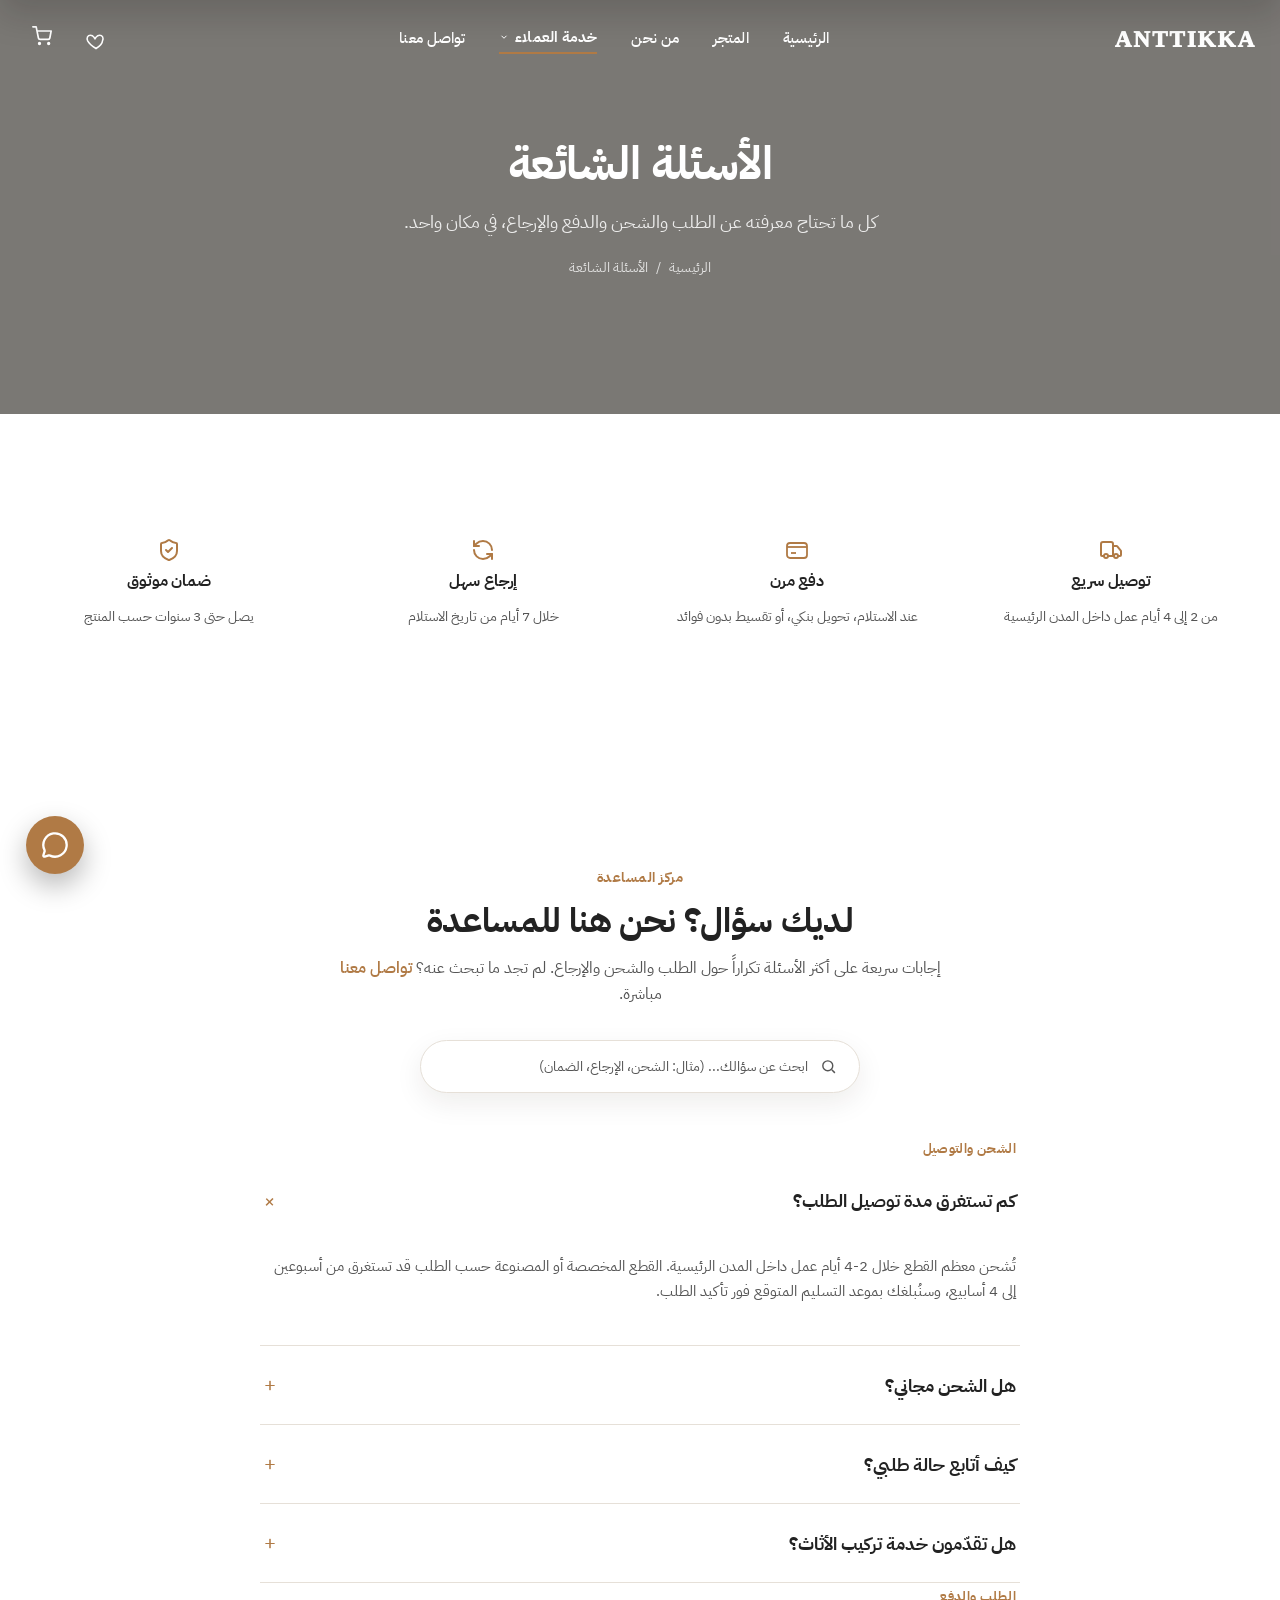
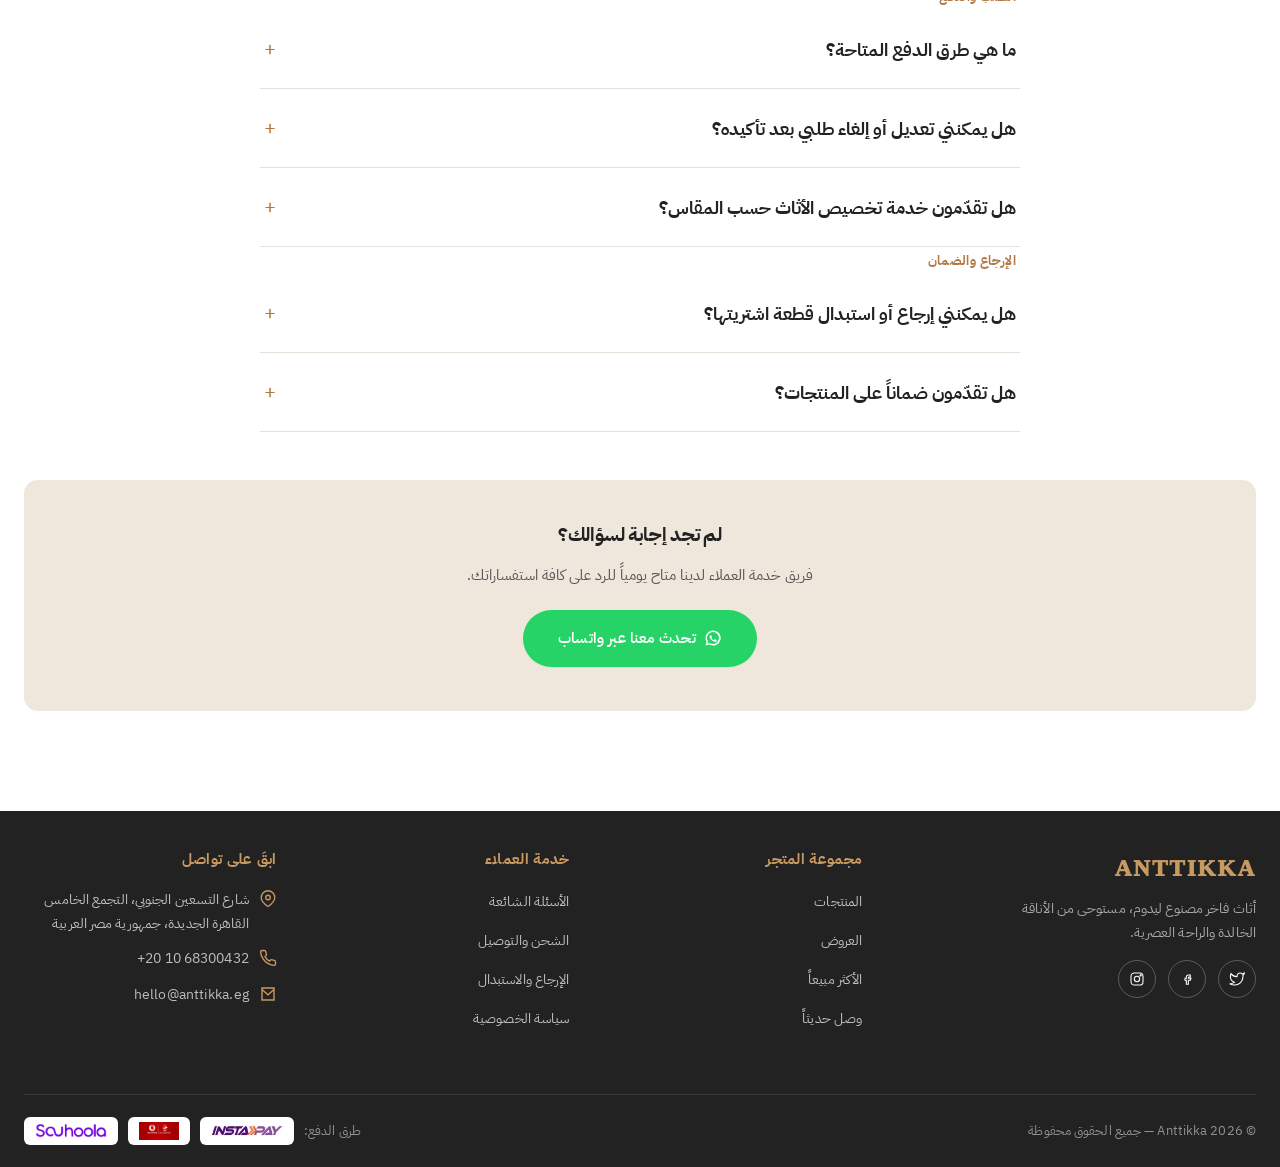
<file: faq.html>
<!DOCTYPE html>
<html lang="ar" dir="rtl">
<head>
<meta charset="UTF-8">
<meta name="viewport" content="width=device-width, initial-scale=1.0">
<title>الأسئلة الشائعة | Anttikka</title>
<meta name="description" content="كل إجاباتك في مكان واحد: تفاصيل الطلب، الشحن المجاني، طرق الدفع والتقسيط، وسياسة الإرجاع خلال 7 أيام في Anttikka.">
<link rel="canonical" href="https://anttikka.eg/faq.html">
<meta property="og:type" content="website">
<meta property="og:site_name" content="Anttikka">
<meta property="og:locale" content="ar_EG">
<meta property="og:title" content="الأسئلة الشائعة | Anttikka">
<meta property="og:description" content="كل إجاباتك في مكان واحد: تفاصيل الطلب، الشحن المجاني، طرق الدفع والتقسيط، وسياسة الإرجاع خلال 7 أيام في Anttikka.">
<meta property="og:url" content="https://anttikka.eg/faq.html">
<meta property="og:image" content="https://images.unsplash.com/photo-1631679706909-1844bbd07221?q=80&w=1800&auto=format&fit=crop">
<meta name="twitter:card" content="summary_large_image">
<meta name="twitter:title" content="الأسئلة الشائعة | Anttikka">
<meta name="twitter:description" content="كل إجاباتك في مكان واحد: تفاصيل الطلب، الشحن المجاني، طرق الدفع والتقسيط، وسياسة الإرجاع خلال 7 أيام في Anttikka.">
<meta name="twitter:image" content="https://images.unsplash.com/photo-1631679706909-1844bbd07221?q=80&w=1800&auto=format&fit=crop">
<link rel="preconnect" href="https://fonts.googleapis.com">
<link rel="preconnect" href="https://fonts.gstatic.com" crossorigin>
<link rel="stylesheet" href="https://fonts.googleapis.com/css2?family=Noto+Serif+Arabic:wght@400;500;600;700;800&family=IBM+Plex+Sans+Arabic:wght@300;400;500;600;700&display=swap">
<link rel="preconnect" href="https://images.unsplash.com">
<link rel="stylesheet" href="style.min.css">
<link rel="icon" type="image/svg+xml" href="data:image/svg+xml,<svg xmlns='http://www.w3.org/2000/svg' viewBox='0 0 64 64'><rect width='64' height='64' rx='14' fill='%23201E1C'/><text x='32' y='43' font-family='Georgia, serif' font-size='34' fill='%23B98D4F' text-anchor='middle'>A</text></svg>">
<script type="application/ld+json">{"@context": "https://schema.org", "@type": "Organization", "name": "Anttikka", "url": "https://anttikka.eg/", "email": "hello@anttikka.eg", "telephone": "+201068300432", "address": {"@type": "PostalAddress", "streetAddress": "شارع التسعين الجنوبي، التجمع الخامس", "addressLocality": "القاهرة الجديدة", "addressCountry": "EG"}, "sameAs": []}</script>
</head>
<body>

<!-- ============ HEADER ============ -->
<header class="site-header" id="siteHeader">
  <div class="container header-inner">
    <a href="index.html" class="logo">Anttikka<span></span></a>

    <nav class="main-nav">
      <a href="index.html">الرئيسية</a>
      <a href="shop.html">المتجر</a>
      <a href="about.html">من نحن</a>
      <div class="nav-dropdown">
        <button type="button" class="nav-dropdown-toggle active">
          خدمة العملاء
          <svg width="10" height="10" viewBox="0 0 24 24" fill="none" stroke="currentColor" stroke-width="2.4"><path d="M6 9l6 6 6-6"/></svg>
        </button>
        <div class="nav-dropdown-menu">
          <a href="faq.html">الأسئلة الشائعة</a>
          <a href="shipping.html">الشحن والتوصيل</a>
          <a href="returns.html">الإرجاع والاستبدال</a>
          <a href="privacy.html">سياسة الخصوصية</a>
        </div>
      </div>
      <a href="contact.html">تواصل معنا</a>
    </nav>

    <div class="header-right">
      <button class="lang-select" aria-label="اختيار اللغة">
        <span>عربي</span>
        <svg width="12" height="12" viewBox="0 0 24 24" fill="none" stroke="currentColor" stroke-width="2"><path d="M6 9l6 6 6-6"/></svg>
      </button>
      <div class="header-icons">
        <a href="wishlist.html" aria-label="المفضلة">
          <svg viewBox="0 0 24 24" fill="none" stroke-width="1.8"><path d="M12 21s-7.5-4.6-10-9.2C.4 8.4 2 5 5.3 5c2 0 3.4 1.1 4.2 2.3.3.5 1.3 2 1.3 2s1-1.5 1.3-2C13 6.1 14.5 5 16.4 5c3.3 0 5 3.4 3.4 6.8C19.5 16.4 12 21 12 21z"/></svg>
          <span class="wishlist-count">0</span>
        </a>
          <a href="cart.html" aria-label="سلة المشتريات">
        <span class="bn-icon-wrap">
    <svg xmlns="http://www.w3.org/2000/svg"
         width="24"
         height="24"
         viewBox="0 0 24 24"
         fill="none"
         stroke="#000"
         stroke-width="2"
         stroke-linecap="round"
         stroke-linejoin="round">
        <circle cx="9" cy="21" r="1"></circle>
        <circle cx="20" cy="21" r="1"></circle>
        <path d="M1 1h4l2.7 13.4a2 2 0 0 0 2 1.6h9.7a2 2 0 0 0 2-1.6L23 6H6"></path>
    </svg>

    <span class="bn-count cart-count">0</span>
</span></a>
      </div>
      <button class="menu-toggle" id="menuToggle" aria-label="فتح القائمة">
        <svg width="26" height="26" viewBox="0 0 24 24" fill="none" stroke="currentColor" stroke-width="1.8"><path d="M4 7h16M4 12h16M4 17h16"/></svg>
      </button>
    </div>
  </div>
</header>

<div class="mobile-nav-backdrop" id="mobileNavBackdrop"></div>
<div class="mobile-nav" id="mobileNav" role="dialog" aria-modal="true" aria-label="القائمة الرئيسية">
  <div class="mn-head">
        <a style=" font-size: large; font-family: serif;" href="index.html" class="logo mn-logo">Anttikka<span></span></a>
    <button class="mobile-nav-close" id="mobileNavClose" aria-label="إغلاق القائمة">
      <svg width="20" height="20" viewBox="0 0 24 24" fill="none" stroke="currentColor" stroke-width="1.8"><path d="M6 6l12 12M18 6L6 18"/></svg>
    </button>
  </div>

  <div class="mn-body">
    <nav class="mn-links">
      <a href="index.html" class="mn-link">
        <span class="mn-link-icon"><svg viewBox="0 0 24 24" fill="none" stroke="currentColor" stroke-width="1.8"><path d="M3 10.5 12 3l9 7.5"/><path d="M5 9.5V21h14V9.5"/><path d="M9.5 21v-6.5h5V21"/></svg></span>
        <span class="mn-link-text">الرئيسية</span>
        <svg class="mn-chevron" viewBox="0 0 24 24" fill="none" stroke="currentColor" stroke-width="2"><path d="M15 6l-6 6 6 6"/></svg>
      </a>
      <a href="shop.html" class="mn-link">
        <span class="mn-link-icon"><svg viewBox="0 0 24 24" fill="none" stroke="currentColor" stroke-width="1.8"><path d="M16 10a4 4 0 0 1-8 0"></path><path d="M3.103 6.034h17.794"></path><path d="M3.4 5.467a2 2 0 0 0-.4 1.2V20a2 2 0 0 0 2 2h14a2 2 0 0 0 2-2V6.667a2 2 0 0 0-.4-1.2l-2-2.667A2 2 0 0 0 17 2H7a2 2 0 0 0-1.6.8z"></path></svg></span>
        <span class="mn-link-text">المتجر</span>
        <svg class="mn-chevron" viewBox="0 0 24 24" fill="none" stroke="currentColor" stroke-width="2"><path d="M15 6l-6 6 6 6"/></svg>
      </a>
      <a href="about.html" class="mn-link">
        <span class="mn-link-icon"><svg viewBox="0 0 24 24" fill="none" stroke="currentColor" stroke-width="1.8"><circle cx="12" cy="12" r="9"/><path d="M12 16v-5"/><circle cx="12" cy="8.2" r="1"/></svg></span>
        <span class="mn-link-text">من نحن</span>
        <svg class="mn-chevron" viewBox="0 0 24 24" fill="none" stroke="currentColor" stroke-width="2"><path d="M15 6l-6 6 6 6"/></svg>
      </a>
      <a href="contact.html" class="mn-link">
        <span class="mn-link-icon"><svg viewBox="0 0 24 24" fill="none" stroke="currentColor" stroke-width="1.8"><path d="M4 4h16v16H4z"/><path d="M4 6l8 7 8-7"/></svg></span>
        <span class="mn-link-text">تواصل معنا</span>
        <svg class="mn-chevron" viewBox="0 0 24 24" fill="none" stroke="currentColor" stroke-width="2"><path d="M15 6l-6 6 6 6"/></svg>
      </a>

      <div class="mn-accordion">
        <button type="button" class="mn-link mn-accordion-toggle" id="mnServiceToggle" aria-expanded="false" aria-controls="mnServicePanel">
          <span class="mn-link-icon"><svg viewBox="0 0 24 24" fill="none" stroke="currentColor" stroke-width="1.8"><path d="M3 14v-1.5a9 9 0 0 1 18 0V14"/><path d="M21 14.5a2.2 2.2 0 0 1-2.2 2.2H18v-5.4h1a2.2 2.2 0 0 1 2 1.4z"/><path d="M3 14.5a2.2 2.2 0 0 0 2.2 2.2H6V11.3H5a2.2 2.2 0 0 0-2 1.4z"/></svg></span>
          <span class="mn-link-text">خدمة العملاء</span>
          <svg class="mn-accordion-chevron" viewBox="0 0 24 24" fill="none" stroke="currentColor" stroke-width="2"><path d="M6 9l6 6 6-6"/></svg>
        </button>
        <div class="mn-accordion-panel" id="mnServicePanel">
          <div class="mn-accordion-inner">
            <a href="faq.html">الأسئلة الشائعة</a>
            <a href="shipping.html">الشحن والتوصيل</a>
            <a href="returns.html">الإرجاع والاستبدال</a>
            <a href="privacy.html">سياسة الخصوصية</a>
          </div>
        </div>
      </div>
    </nav>

    <div class="mn-lang-row">
      <span class="mn-lang-label">اللغة</span>
      <button class="lang-select mn-lang-select" aria-label="اختيار اللغة">
        <span>عربي</span>
        <svg width="12" height="12" viewBox="0 0 24 24" fill="none" stroke="currentColor" stroke-width="2"><path d="M6 9l6 6 6-6"/></svg>
      </button>
    </div>

    <a href="https://wa.me/201068300432" target="_blank" rel="noopener" class="mn-whatsapp-btn">
      <svg viewBox="0 0 24 24" fill="currentColor"><path d="M12 2a10 10 0 00-8.6 15L2 22l5.2-1.4A10 10 0 1012 2zm0 18a8 8 0 01-4.1-1.1l-.3-.2-3 .8.8-2.9-.2-.3A8 8 0 1112 20zm4.4-5.6c-.2-.1-1.4-.7-1.6-.8-.2-.1-.4-.1-.5.1s-.6.8-.8 1c-.1.1-.3.2-.5.1-.2-.1-1-.4-1.9-1.2-.7-.6-1.2-1.4-1.3-1.6-.1-.2 0-.4.1-.5l.4-.4c.1-.1.2-.3.2-.4.1-.1 0-.3 0-.4-.1-.1-.5-1.3-.7-1.7-.2-.5-.4-.4-.5-.4h-.5c-.1 0-.4.1-.6.3-.2.2-.8.8-.8 1.9s.8 2.2 1 2.4c.1.1 1.7 2.6 4.1 3.6.6.2 1 .4 1.4.5.6.2 1.1.2 1.5.1.5-.1 1.4-.6 1.6-1.1.2-.5.2-1 .1-1.1-.1-.1-.2-.2-.4-.3z"/></svg>
      <span>تواصل عبر واتساب</span>
    </a>

    <div class="mn-socials">
      <a href="#" aria-label="تويتر"><svg viewBox="0 0 24 24" fill="none" stroke="currentColor" stroke-width="1.6"><path d="M23 3a10.9 10.9 0 01-3.14 1.53 4.48 4.48 0 00-7.86 3v1A10.66 10.66 0 013 4s-4 9 5 13a11.64 11.64 0 01-7 2c9 5 20 0 20-11.5a4.5 4.5 0 00-.08-.83A7.72 7.72 0 0023 3z"/></svg></a>
      <a href="#" aria-label="فيسبوك"><svg viewBox="0 0 24 24" fill="none" stroke="currentColor" stroke-width="1.6"><path d="M14 9h3V6h-3a3 3 0 00-3 3v2H9v3h2v6h3v-6h3l1-3h-4v-1a1 1 0 011-1z"/></svg></a>
      <a href="#" aria-label="إنستغرام"><svg viewBox="0 0 24 24" fill="none" stroke="currentColor" stroke-width="1.6"><rect x="3" y="3" width="18" height="18" rx="5"/><circle cx="12" cy="12" r="4"/><circle cx="17.5" cy="6.5" r="1"/></svg></a>
    </div>
  </div>
</div>

<!-- ============ PAGE HERO ============ -->
<section class="page-hero" style="background-image:url('https://images.unsplash.com/photo-1631679706909-1844bbd07221?q=80&w=1800&auto=format&fit=crop');">
  <div class="page-hero-content">
    <h1>الأسئلة الشائعة</h1>
    <p class="page-hero-sub">كل ما تحتاج معرفته عن الطلب والشحن والدفع والإرجاع، في مكان واحد.</p>
    <div class="breadcrumb">
      <a href="index.html">الرئيسية</a><span>/</span><span>الأسئلة الشائعة</span>
    </div>
  </div>
</section>

<!-- ============ QUICK HIGHLIGHTS ============ -->
<section style="background-color: white;">
  <div class="container">
    <div class="values-grid reveal">
      <div class="value-card">
        <span class="why-icon"><svg xmlns="http://www.w3.org/2000/svg" width="24" height="24" viewBox="0 0 24 24" fill="none" stroke="currentColor" stroke-width="2" stroke-linecap="round" stroke-linejoin="round" class="lucide lucide-truck w-8 h-8 text-secondary" aria-hidden="true"><path d="M14 18V6a2 2 0 0 0-2-2H4a2 2 0 0 0-2 2v11a1 1 0 0 0 1 1h2"></path><path d="M15 18H9"></path><path d="M19 18h2a1 1 0 0 0 1-1v-3.65a1 1 0 0 0-.22-.624l-3.48-4.35A1 1 0 0 0 17.52 8H14"></path><circle cx="17" cy="18" r="2"></circle><circle cx="7" cy="18" r="2"></circle></svg></span>
        <h4>توصيل سريع</h4>
        <p>من 2 إلى 4 أيام عمل داخل المدن الرئيسية</p>
      </div>
      <div class="value-card">
        <span class="why-icon"><svg viewBox="0 0 24 24" fill="none" stroke="currentColor" stroke-width="1.8"><rect x="2" y="5" width="20" height="15" rx="3"/><path d="M2 9h20"/><path d="M6 15h5"/></svg></span>
        <h4>دفع مرن</h4>
        <p>عند الاستلام، تحويل بنكي، أو تقسيط بدون فوائد</p>
      </div>
      <div class="value-card">
        <span class="why-icon"><svg xmlns="http://www.w3.org/2000/svg" width="24" height="24" viewBox="0 0 24 24" fill="none" stroke="currentColor" stroke-width="2" stroke-linecap="round" stroke-linejoin="round" class="lucide lucide-refresh-ccw w-8 h-8 text-secondary" aria-hidden="true"><path d="M21 12a9 9 0 0 0-9-9 9.75 9.75 0 0 0-6.74 2.74L3 8"></path><path d="M3 3v5h5"></path><path d="M3 12a9 9 0 0 0 9 9 9.75 9.75 0 0 0 6.74-2.74L21 16"></path><path d="M16 16h5v5"></path></svg></span>
        <h4>إرجاع سهل</h4>
        <p>خلال 7 أيام من تاريخ الاستلام</p>
      </div>
      <div class="value-card">
        <span class="why-icon"><svg xmlns="http://www.w3.org/2000/svg" width="24" height="24" viewBox="0 0 24 24" fill="none" stroke="currentColor" stroke-width="2" stroke-linecap="round" stroke-linejoin="round" class="lucide lucide-shield-check w-8 h-8 text-secondary" aria-hidden="true"><path d="M20 13c0 5-3.5 7.5-7.66 8.95a1 1 0 0 1-.67-.01C7.5 20.5 4 18 4 13V6a1 1 0 0 1 1-1c2 0 4.5-1.2 6.24-2.72a1.17 1.17 0 0 1 1.52 0C14.51 3.81 17 5 19 5a1 1 0 0 1 1 1z"></path><path d="m9 12 2 2 4-4"></path></svg></span>
        <h4>ضمان موثوق</h4>
        <p>يصل حتى 3 سنوات حسب المنتج</p>
      </div>
    </div>
  </div>
</section>

<!-- ============ FAQ ============ -->
<section class="section-alt" style="background-color: white;">
  <div class="container">
    <div class="section-head reveal" style="margin-bottom:32px;">
      <span class="eyebrow">مركز المساعدة</span>
      <h2>لديك سؤال؟ نحن هنا للمساعدة</h2>
      <p class="lead">إجابات سريعة على أكثر الأسئلة تكراراً حول الطلب والشحن والإرجاع. لم تجد ما تبحث عنه؟ <a href="contact.html" style="color:var(--color-gold); font-weight:600;">تواصل معنا</a> مباشرة.</p>
    </div>

    <form class="faq-search-box reveal" onsubmit="return false;">
      <svg viewBox="0 0 24 24" fill="none" stroke="currentColor" stroke-width="2"><circle cx="11" cy="11" r="7"/><path d="M21 21l-4.3-4.3"/></svg>
      <input type="search" id="faqSearchInput" placeholder="ابحث عن سؤالك... (مثال: الشحن، الإرجاع، الضمان)" aria-label="ابحث في الأسئلة الشائعة">
    </form>

    <div class="content-accordion reveal">

      <span class="acc-group-title">الشحن والتوصيل</span>

      <div class="acc-item open">
        <button class="acc-header">كم تستغرق مدة توصيل الطلب؟ <span class="acc-plus">+</span></button>
        <div class="acc-body">
          <div class="acc-body-inner">
            <p>تُشحن معظم القطع خلال 2-4 أيام عمل داخل المدن الرئيسية. القطع المخصصة أو المصنوعة حسب الطلب قد تستغرق من أسبوعين إلى 4 أسابيع، وسنُبلغك بموعد التسليم المتوقع فور تأكيد الطلب.</p>
          </div>
        </div>
      </div>

      <div class="acc-item">
        <button class="acc-header">هل الشحن مجاني؟ <span class="acc-plus">+</span></button>
        <div class="acc-body">
          <div class="acc-body-inner">
            <p>نعم، الشحن مجاني لجميع الطلبات التي تتجاوز 2,500 ج.م داخل جمهورية مصر العربية. الطلبات الأقل من ذلك تخضع لرسوم شحن تُحسب حسب المحافظة ووزن القطع، وستظهر بوضوح قبل تأكيد الطلب.</p>
          </div>
        </div>
      </div>

      <div class="acc-item">
        <button class="acc-header">كيف أتابع حالة طلبي؟ <span class="acc-plus">+</span></button>
        <div class="acc-body">
          <div class="acc-body-inner">
            <p>بعد تأكيد الطلب عبر واتساب، سيتواصل معك فريقنا بتحديثات حالة الطلب من التجهيز حتى التسليم. لأي استفسار في أي وقت، راسلنا مباشرة وسنوافيك بآخر حالة لطلبك.</p>
          </div>
        </div>
      </div>

      <div class="acc-item">
        <button class="acc-header">هل تقدّمون خدمة تركيب الأثاث؟ <span class="acc-plus">+</span></button>
        <div class="acc-body">
          <div class="acc-body-inner">
            <p>نعم، خدمة التركيب متاحة لبعض المنتجات مثل غرف النوم وخزائن الملابس مقابل تكلفة رمزية إضافية، وسيوضح لك فريق التوصيل الخيارات المتاحة عند وصول طلبك. لمزيد من التفاصيل راجع <a href="shipping.html" style="color:var(--color-gold);">صفحة الشحن والتوصيل</a>.</p>
          </div>
        </div>
      </div>

      <span class="acc-group-title">الطلب والدفع</span>

      <div class="acc-item">
        <button class="acc-header">ما هي طرق الدفع المتاحة؟ <span class="acc-plus">+</span></button>
        <div class="acc-body">
          <div class="acc-body-inner">
            <p>نوفر الدفع عبر InstaPay، محافظ الموبايل (مثل فودافون كاش)، والدفع بالتقسيط عبر Souhoola. يُطلب مقدّم 25% من قيمة الطلب لتأكيد الحجز، ويُدفع الباقي عند الاستلام. كما يمكنك إتمام طلبك مباشرة عبر واتساب وسنرشدك لأنسب وسيلة دفع تناسبك.</p>
          </div>
        </div>
      </div>

      <div class="acc-item">
        <button class="acc-header">هل يمكنني تعديل أو إلغاء طلبي بعد تأكيده؟ <span class="acc-plus">+</span></button>
        <div class="acc-body">
          <div class="acc-body-inner">
            <p>بالتأكيد، يمكنك تعديل تفاصيل الطلب (الكمية، اللون، العنوان) أو إلغاؤه دون أي رسوم طالما لم يُشحن بعد — فقط راسلنا عبر واتساب برقم طلبك. أما الطلبات التي شُحنت بالفعل فيسري عليها ما ورد في <a href="returns.html" style="color:var(--color-gold);">سياسة الإرجاع والاستبدال</a>.</p>
          </div>
        </div>
      </div>

      <div class="acc-item">
        <button class="acc-header">هل تقدّمون خدمة تخصيص الأثاث حسب المقاس؟ <span class="acc-plus">+</span></button>
        <div class="acc-body">
          <div class="acc-body-inner">
            <p>بالتأكيد. نوفر خدمة تخصيص كاملة للمقاسات، الألوان، والخامات لمعظم قطعنا. تواصل معنا عبر واتساب أو نموذج التواصل وأخبرنا بمتطلباتك وسنرسل لك عرض سعر مفصّل.</p>
          </div>
        </div>
      </div>

      <span class="acc-group-title">الإرجاع والضمان</span>

      <div class="acc-item">
        <button class="acc-header">هل يمكنني إرجاع أو استبدال قطعة اشتريتها؟ <span class="acc-plus">+</span></button>
        <div class="acc-body">
          <div class="acc-body-inner">
            <p>نعم، يمكنك طلب الإرجاع أو الاستبدال خلال 7 أيام من تاريخ الاستلام، بشرط أن تكون القطعة بحالتها الأصلية وغير مستخدمة. راجع <a href="returns.html" style="color:var(--color-gold);">سياسة الإرجاع والاستبدال</a> للتفاصيل الكاملة.</p>
          </div>
        </div>
      </div>

      <div class="acc-item">
        <button class="acc-header">هل تقدّمون ضماناً على المنتجات؟ <span class="acc-plus">+</span></button>
        <div class="acc-body">
          <div class="acc-body-inner">
            <p>تأتي معظم قطعنا بضمان يتراوح بين سنة إلى ثلاث سنوات ضد عيوب التصنيع، حسب نوع المنتج. تفاصيل الضمان مذكورة في صفحة كل منتج ضمن قسم "المواد والصيانة".</p>
          </div>
        </div>
      </div>

    </div>

    <p class="faq-no-results" id="faqNoResults">لم نجد أسئلة مطابقة لبحثك. جرّب كلمة أخرى، أو <a href="contact.html" style="color:var(--color-gold); font-weight:600;">تواصل معنا</a> مباشرة وسنجيبك بسرعة.</p>

    <div class="faq-cta-box reveal">
      <h3>لم تجد إجابة لسؤالك؟</h3>
      <p>فريق خدمة العملاء لدينا متاح يومياً للرد على كافة استفساراتك.</p>
      <a href="https://wa.me/201068300432" target="_blank" rel="noopener" class="btn btn-whatsapp">
        <svg viewBox="0 0 24 24" fill="currentColor" width="18" height="18"><path d="M12 2a10 10 0 00-8.6 15L2 22l5.2-1.4A10 10 0 1012 2zm0 18a8 8 0 01-4.1-1.1l-.3-.2-3 .8.8-2.9-.2-.3A8 8 0 1112 20zm4.4-5.6c-.2-.1-1.4-.7-1.6-.8-.2-.1-.4-.1-.5.1s-.6.8-.8 1c-.1.1-.3.2-.5.1-.2-.1-1-.4-1.9-1.2-.7-.6-1.2-1.4-1.3-1.6-.1-.2 0-.4.1-.5l.4-.4c.1-.1.2-.3.2-.4.1-.1 0-.3 0-.4-.1-.1-.5-1.3-.7-1.7-.2-.5-.4-.4-.5-.4h-.5c-.1 0-.4.1-.6.3-.2.2-.8.8-.8 1.9s.8 2.2 1 2.4c.1.1 1.7 2.6 4.1 3.6.6.2 1 .4 1.4.5.6.2 1.1.2 1.5.1.5-.1 1.4-.6 1.6-1.1.2-.5.2-1 .1-1.1-.1-.1-.2-.2-.4-.3z"/></svg>
        <span>تحدث معنا عبر واتساب</span>
      </a>
    </div>
  </div>
</section>


<!-- ============ FOOTER ============ -->
<footer class="site-footer">
  <div class="container" style="margin-top: -65px;" >
    <div class="footer-grid">
      <div class="footer-brand">
        <a href="index.html" class="logo">Anttikka<span></span></a>
        <p>أثاث فاخر مصنوع ليدوم، مستوحى من الأناقة الخالدة والراحة العصرية.</p>
        <div class="footer-social">
          <a href="#" aria-label="تويتر"><svg viewBox="0 0 24 24" fill="none" stroke="currentColor" stroke-width="1.6"><path d="M23 3a10.9 10.9 0 01-3.14 1.53 4.48 4.48 0 00-7.86 3v1A10.66 10.66 0 013 4s-4 9 5 13a11.64 11.64 0 01-7 2c9 5 20 0 20-11.5a4.5 4.5 0 00-.08-.83A7.72 7.72 0 0023 3z"/></svg></a>
          <a href="#" aria-label="فيسبوك"><svg viewBox="0 0 24 24" fill="none" stroke="currentColor" stroke-width="1.6"><path d="M14 9h3V6h-3a3 3 0 00-3 3v2H9v3h2v6h3v-6h3l1-3h-4v-1a1 1 0 011-1z"/></svg></a>
          <a href="#" aria-label="إنستغرام"><svg viewBox="0 0 24 24" fill="none" stroke="currentColor" stroke-width="1.6"><rect x="3" y="3" width="18" height="18" rx="5"/><circle cx="12" cy="12" r="4"/><circle cx="17.5" cy="6.5" r="1"/></svg></a>
        </div>
      </div>

      <div class="footer-col">
        <h5>مجموعة المتجر</h5>
        <ul>
          <li><a href="shop.html">المنتجات</a></li>
          <li><a href="shop.html?sale=1">العروض</a></li>
          <li><a href="shop.html?sort=bestselling">الأكثر مبيعاً</a></li>
          <li><a href="shop.html?sort=newest">وصل حديثاً</a></li>
        </ul>
      </div>

      <div class="footer-col">
        <h5>خدمة العملاء</h5>
        <ul>
          <li><a href="faq.html">الأسئلة الشائعة</a></li>
          <li><a href="shipping.html">الشحن والتوصيل</a></li>
          <li><a href="returns.html">الإرجاع والاستبدال</a></li>
          <li><a href="privacy.html">سياسة الخصوصية</a></li>
        </ul>
      </div>

      <div class="footer-col footer-contact-col">
        <h5>ابقَ على تواصل</h5>
        <ul class="footer-contact-list">
          <li>
            <svg viewBox="0 0 24 24" fill="none" stroke="currentColor" stroke-width="1.8"><path d="M21 10c0 6-9 12-9 12s-9-6-9-12a9 9 0 0118 0z"/><circle cx="12" cy="10" r="3"/></svg>
            <span>شارع التسعين الجنوبي، التجمع الخامس<br>القاهرة الجديدة، جمهورية مصر العربية</span>
          </li>
          <li>
            <svg viewBox="0 0 24 24" fill="none" stroke="currentColor" stroke-width="1.8"><path d="M22 16.9v3a2 2 0 01-2.2 2 19.8 19.8 0 01-8.6-3.1 19.5 19.5 0 01-6-6A19.8 19.8 0 012.1 4.2 2 2 0 014.1 2h3a2 2 0 012 1.7c.1 1 .3 2 .7 3a2 2 0 01-.4 2.1L8 10.1a16 16 0 006 6l1.3-1.3a2 2 0 012.1-.4c1 .4 2 .6 3 .7a2 2 0 011.6 2z"/></svg>
            <a href="tel:+201068300432" dir="ltr">+20 10 68300432</a>
          </li>
          <li>
            <svg viewBox="0 0 24 24" fill="none" stroke="currentColor" stroke-width="1.8"><path d="M4 4h16v16H4z"/><path d="M4 6l8 7 8-7"/></svg>
            <a href="mailto:hello@anttikka.eg">hello@anttikka.eg</a>
          </li>
        </ul>
      </div>
    </div>

    <div class="footer-bottom">
      <span>© Anttikka <span id="footYear">2025</span> — جميع الحقوق محفوظة</span>
      <div class="footer-payments">
        <span>طرق الدفع:</span>
                <span class="payment-icon"><img src="images/payments/instapay.png" alt="InstaPay" loading="lazy"></span>
        <span class="payment-icon"><img src="images/payments/mobile-wallets.jpg" alt="الدفع عبر محافظ الموبايل" loading="lazy"></span>
        <span class="payment-icon"><img src="images/payments/souhoola.png" alt="Souhoola" loading="lazy"></span>
      </div>
    </div>
  </div>
</footer>

<!-- ============ FLOATING CHAT BUTTON ============ -->
<a href="https://wa.me/201068300432" target="_blank" rel="noopener" class="floating-chat-btn" aria-label="تواصل معنا عبر واتساب">
  <svg xmlns="http://www.w3.org/2000/svg" width="24" height="24" viewBox="0 0 24 24" fill="none" stroke="currentColor" stroke-width="2" stroke-linecap="round" stroke-linejoin="round" class="lucide lucide-message-circle" aria-hidden="true"><path d="M2.992 16.342a2 2 0 0 1 .094 1.167l-1.065 3.29a1 1 0 0 0 1.236 1.168l3.413-.998a2 2 0 0 1 1.099.092 10 10 0 1 0-4.777-4.719"></path></svg>
</a>

<!-- ============ BOTTOM NAVIGATION (mobile) ============ -->
<nav class="bottom-nav" id="bottomNav" aria-label="التنقل السفلي">
  <a href="index.html" class="bn-item" data-page="index">
    <span class="bn-icon-wrap"><svg class="bn-icon" viewBox="0 0 24 24" fill="none" stroke="currentColor" stroke-width="1.8"><path d="M3 10.5 12 3l9 7.5"/><path d="M5 9.5V21h14V9.5"/><path d="M9.5 21v-6.5h5V21"/></svg></span>
    <span class="bn-label">الرئيسية</span>
  </a>
  <a href="shop.html" class="bn-item" data-page="shop">
    <span class="bn-icon-wrap"><svg class="bn-icon" viewBox="0 0 24 24" fill="none" stroke="currentColor" stroke-width="1.8"><path d="M16 10a4 4 0 0 1-8 0"></path><path d="M3.103 6.034h17.794"></path><path d="M3.4 5.467a2 2 0 0 0-.4 1.2V20a2 2 0 0 0 2 2h14a2 2 0 0 0 2-2V6.667a2 2 0 0 0-.4-1.2l-2-2.667A2 2 0 0 0 17 2H7a2 2 0 0 0-1.6.8z"></path></svg></span>
    <span class="bn-label">المتجر</span>
  </a>
  <button type="button" class="bn-item" id="bottomNavSearchBtn" data-page="search" aria-label="بحث">
    <span class="bn-icon-wrap"><svg class="bn-icon" viewBox="0 0 24 24" fill="none" stroke="currentColor" stroke-width="1.8"><circle cx="11" cy="11" r="7"/><path d="M21 21l-4.3-4.3"/></svg></span>
    <span class="bn-label">البحث</span>
  </button>
  <a href="wishlist.html" class="bn-item" data-page="wishlist">
    <span class="bn-icon-wrap">
      <svg class="bn-icon" viewBox="0 0 24 24" fill="none" stroke="currentColor" stroke-width="1.8"><path d="M12 21s-7.5-4.6-10-9.2C.4 8.4 2 5 5.3 5c2 0 3.4 1.1 4.2 2.3.3.5 1.3 2 1.3 2s1-1.5 1.3-2C13 6.1 14.5 5 16.4 5c3.3 0 5 3.4 3.4 6.8C19.5 16.4 12 21 12 21z"/></svg>
      <span class="bn-count wishlist-count">0</span>
    </span>
    <span class="bn-label">المفضلة</span>
  </a>
  <a href="cart.html" class="bn-item" data-page="cart">
    <span class="bn-icon-wrap">
    <svg xmlns="http://www.w3.org/2000/svg"
         width="24"
         height="24"
         viewBox="0 0 24 24"
         fill="none"
         stroke="#000"
         stroke-width="2"
         stroke-linecap="round"
         stroke-linejoin="round">
        <circle cx="9" cy="21" r="1"></circle>
        <circle cx="20" cy="21" r="1"></circle>
        <path d="M1 1h4l2.7 13.4a2 2 0 0 0 2 1.6h9.7a2 2 0 0 0 2-1.6L23 6H6"></path>
    </svg>

    <span class="bn-count cart-count">0</span>
</span>
    <span class="bn-label">السلة</span>
  </a>
</nav>

<!-- ============ MOBILE SEARCH SHEET ============ -->
<div class="sheet-backdrop" id="searchSheetBackdrop"></div>
<div class="search-sheet" id="searchSheet" role="dialog" aria-modal="true" aria-label="بحث">
  <form id="bottomSearchForm" class="search-sheet-form">
    <svg viewBox="0 0 24 24" fill="none" stroke="currentColor" stroke-width="2"><circle cx="11" cy="11" r="7"/><path d="M21 21l-4.3-4.3"/></svg>
    <input type="text" id="bottomSearchInput" placeholder="ابحث في المتجر..." aria-label="ابحث في المتجر">
    <button type="button" class="search-sheet-close" id="searchSheetClose" aria-label="إغلاق البحث">
      <svg width="18" height="18" viewBox="0 0 24 24" fill="none" stroke="currentColor" stroke-width="1.8"><path d="M6 6l12 12M18 6L6 18"/></svg>
    </button>
  </form>
</div>

<script src="main.min.js"></script>
</body>
</html>
</file>
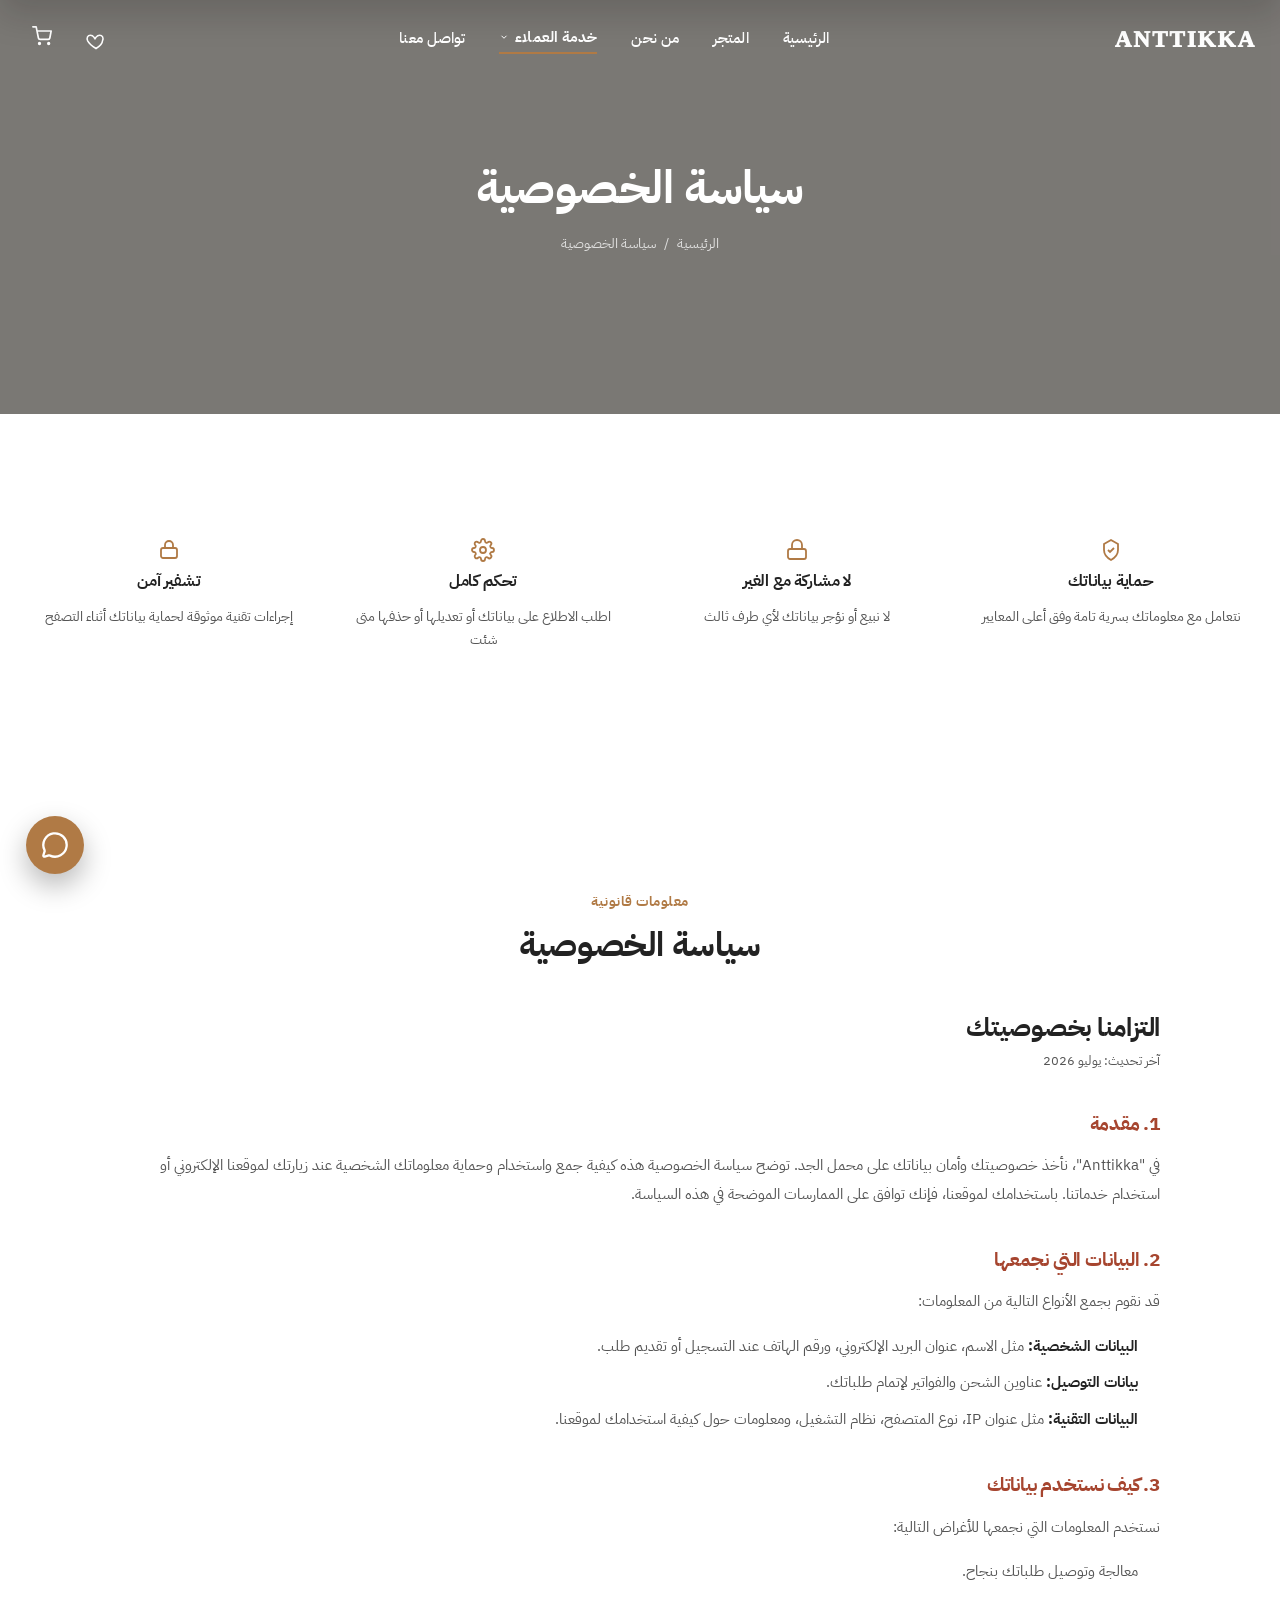
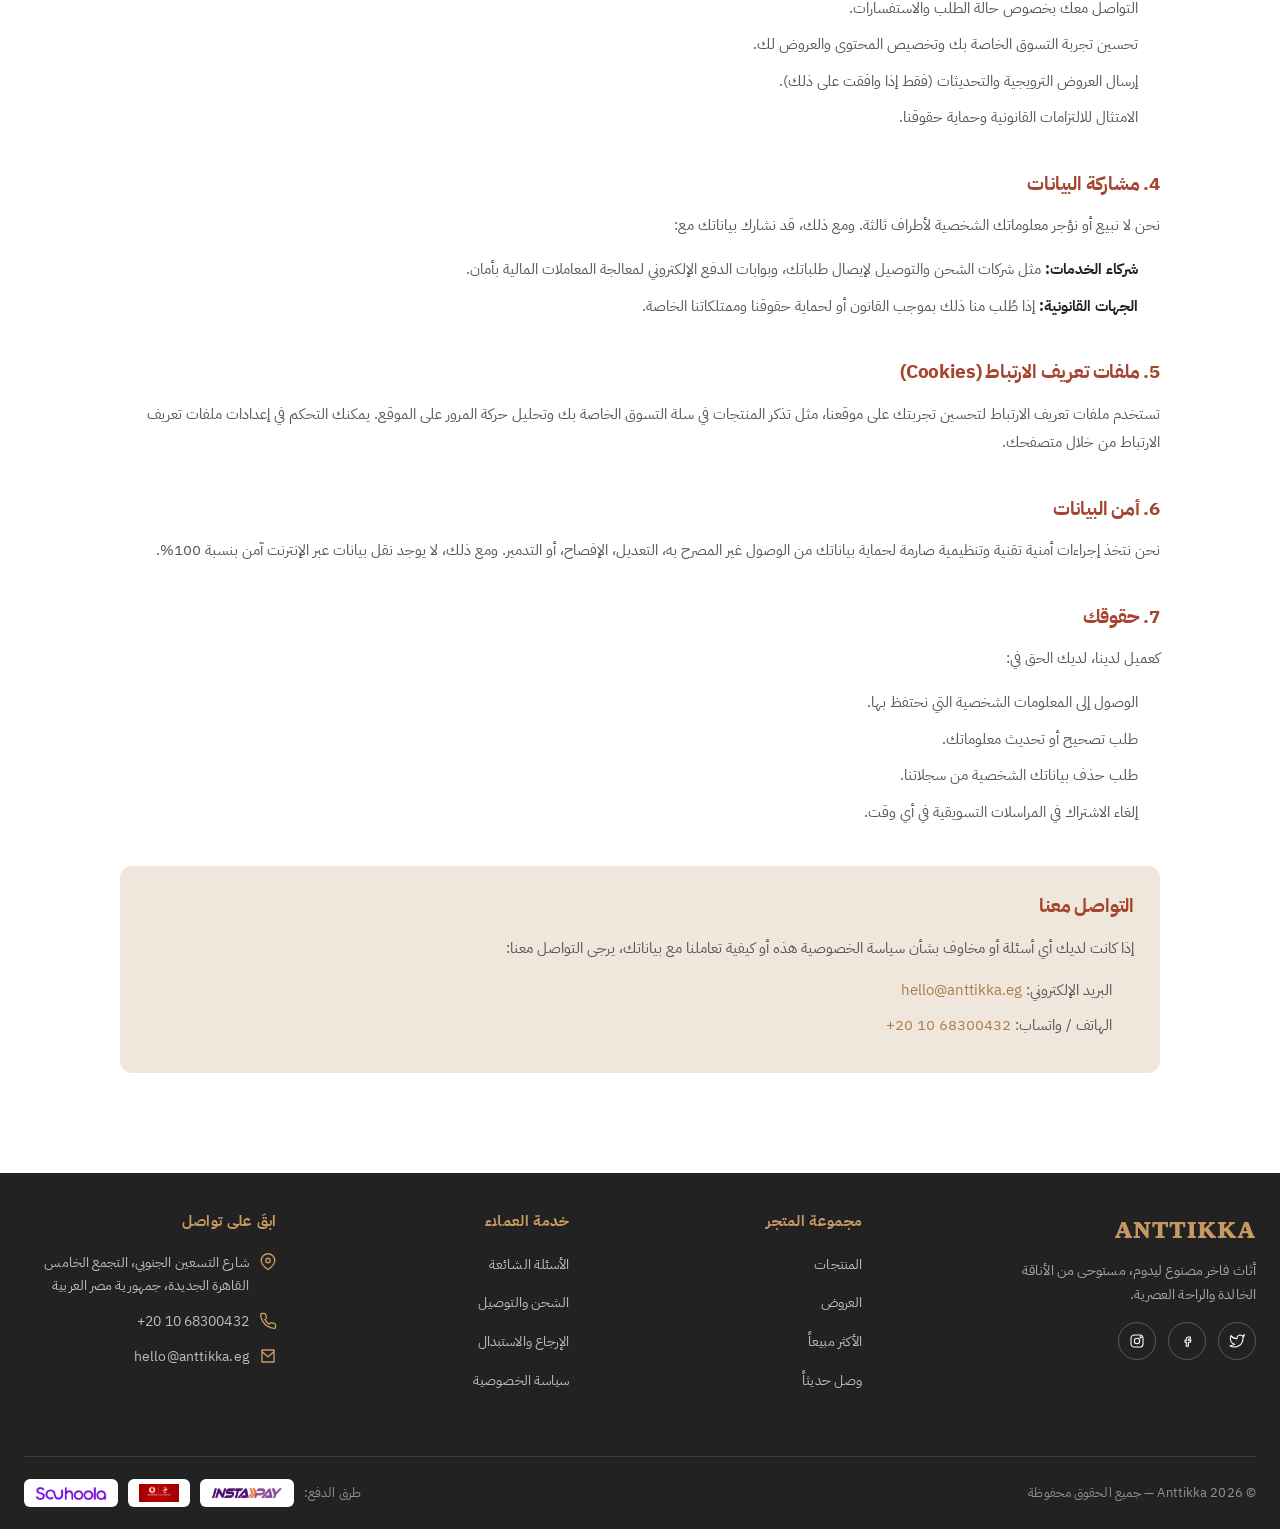
<file: privacy.html>
<!DOCTYPE html>
<html lang="ar" dir="rtl">
<head>
<meta charset="UTF-8">
<meta name="viewport" content="width=device-width, initial-scale=1.0">
<title>سياسة الخصوصية | Anttikka</title>
<meta name="description" content="سياسة الخصوصية الخاصة بـ Anttikka — كيف نجمع بياناتك ونستخدمها ونحميها.">
<link rel="canonical" href="https://anttikka.eg/privacy.html">
<meta property="og:type" content="website">
<meta property="og:site_name" content="Anttikka">
<meta property="og:locale" content="ar_EG">
<meta property="og:title" content="سياسة الخصوصية | Anttikka">
<meta property="og:description" content="سياسة الخصوصية الخاصة بـ Anttikka — كيف نجمع بياناتك ونستخدمها ونحميها.">
<meta property="og:url" content="https://anttikka.eg/privacy.html">
<meta property="og:image" content="https://images.unsplash.com/photo-1519974719765-e6559eac2575?q=80&w=1800&auto=format&fit=crop">
<meta name="twitter:card" content="summary_large_image">
<meta name="twitter:title" content="سياسة الخصوصية | Anttikka">
<meta name="twitter:description" content="سياسة الخصوصية الخاصة بـ Anttikka — كيف نجمع بياناتك ونستخدمها ونحميها.">
<meta name="twitter:image" content="https://images.unsplash.com/photo-1519974719765-e6559eac2575?q=80&w=1800&auto=format&fit=crop">
<link rel="preconnect" href="https://fonts.googleapis.com">
<link rel="preconnect" href="https://fonts.gstatic.com" crossorigin>
<link rel="stylesheet" href="https://fonts.googleapis.com/css2?family=Noto+Serif+Arabic:wght@400;500;600;700;800&family=IBM+Plex+Sans+Arabic:wght@300;400;500;600;700&display=swap">
<link rel="preconnect" href="https://images.unsplash.com">
<link rel="stylesheet" href="style.min.css">
<link rel="icon" type="image/svg+xml" href="data:image/svg+xml,<svg xmlns='http://www.w3.org/2000/svg' viewBox='0 0 64 64'><rect width='64' height='64' rx='14' fill='%23201E1C'/><text x='32' y='43' font-family='Georgia, serif' font-size='34' fill='%23B98D4F' text-anchor='middle'>A</text></svg>">
<script type="application/ld+json">{"@context": "https://schema.org", "@type": "Organization", "name": "Anttikka", "url": "https://anttikka.eg/", "email": "hello@anttikka.eg", "telephone": "+201068300432", "address": {"@type": "PostalAddress", "streetAddress": "شارع التسعين الجنوبي، التجمع الخامس", "addressLocality": "القاهرة الجديدة", "addressCountry": "EG"}, "sameAs": []}</script>
</head>
<body>

<!-- ============ HEADER ============ -->
<header class="site-header" id="siteHeader">
  <div class="container header-inner">
    <a href="index.html" class="logo">Anttikka<span></span></a>

    <nav class="main-nav">
      <a href="index.html">الرئيسية</a>
      <a href="shop.html">المتجر</a>
      <a href="about.html">من نحن</a>
      <div class="nav-dropdown">
        <button type="button" class="nav-dropdown-toggle active">
          خدمة العملاء
          <svg width="10" height="10" viewBox="0 0 24 24" fill="none" stroke="currentColor" stroke-width="2.4"><path d="M6 9l6 6 6-6"/></svg>
        </button>
        <div class="nav-dropdown-menu">
          <a href="faq.html">الأسئلة الشائعة</a>
          <a href="shipping.html">الشحن والتوصيل</a>
          <a href="returns.html">الإرجاع والاستبدال</a>
          <a href="privacy.html">سياسة الخصوصية</a>
        </div>
      </div>
      <a href="contact.html">تواصل معنا</a>
    </nav>

    <div class="header-right">
      <button class="lang-select" aria-label="اختيار اللغة">
        <span>عربي</span>
        <svg width="12" height="12" viewBox="0 0 24 24" fill="none" stroke="currentColor" stroke-width="2"><path d="M6 9l6 6 6-6"/></svg>
      </button>
      <div class="header-icons">
        <a href="wishlist.html" aria-label="المفضلة">
          <svg viewBox="0 0 24 24" fill="none" stroke-width="1.8"><path d="M12 21s-7.5-4.6-10-9.2C.4 8.4 2 5 5.3 5c2 0 3.4 1.1 4.2 2.3.3.5 1.3 2 1.3 2s1-1.5 1.3-2C13 6.1 14.5 5 16.4 5c3.3 0 5 3.4 3.4 6.8C19.5 16.4 12 21 12 21z"/></svg>
          <span class="wishlist-count">0</span>
        </a>
          <a href="cart.html" aria-label="سلة المشتريات">
        <span class="bn-icon-wrap">
    <svg xmlns="http://www.w3.org/2000/svg"
         width="24"
         height="24"
         viewBox="0 0 24 24"
         fill="none"
         stroke="#000"
         stroke-width="2"
         stroke-linecap="round"
         stroke-linejoin="round">
        <circle cx="9" cy="21" r="1"></circle>
        <circle cx="20" cy="21" r="1"></circle>
        <path d="M1 1h4l2.7 13.4a2 2 0 0 0 2 1.6h9.7a2 2 0 0 0 2-1.6L23 6H6"></path>
    </svg>

    <span class="bn-count cart-count">0</span>
</span></a>
      </div>
      <button class="menu-toggle" id="menuToggle" aria-label="فتح القائمة">
        <svg width="26" height="26" viewBox="0 0 24 24" fill="none" stroke="currentColor" stroke-width="1.8"><path d="M4 7h16M4 12h16M4 17h16"/></svg>
      </button>
    </div>
  </div>
</header>

<div class="mobile-nav-backdrop" id="mobileNavBackdrop"></div>
<div class="mobile-nav" id="mobileNav" role="dialog" aria-modal="true" aria-label="القائمة الرئيسية">
  <div class="mn-head">
        <a style=" font-size: large; font-family: serif;" href="index.html" class="logo mn-logo">Anttikka<span></span></a>
    <button class="mobile-nav-close" id="mobileNavClose" aria-label="إغلاق القائمة">
      <svg width="20" height="20" viewBox="0 0 24 24" fill="none" stroke="currentColor" stroke-width="1.8"><path d="M6 6l12 12M18 6L6 18"/></svg>
    </button>
  </div>

  <div class="mn-body">
    <nav class="mn-links">
      <a href="index.html" class="mn-link">
        <span class="mn-link-icon"><svg viewBox="0 0 24 24" fill="none" stroke="currentColor" stroke-width="1.8"><path d="M3 10.5 12 3l9 7.5"/><path d="M5 9.5V21h14V9.5"/><path d="M9.5 21v-6.5h5V21"/></svg></span>
        <span class="mn-link-text">الرئيسية</span>
        <svg class="mn-chevron" viewBox="0 0 24 24" fill="none" stroke="currentColor" stroke-width="2"><path d="M15 6l-6 6 6 6"/></svg>
      </a>
      <a href="shop.html" class="mn-link">
        <span class="mn-link-icon"><svg viewBox="0 0 24 24" fill="none" stroke="currentColor" stroke-width="1.8"><path d="M16 10a4 4 0 0 1-8 0"></path><path d="M3.103 6.034h17.794"></path><path d="M3.4 5.467a2 2 0 0 0-.4 1.2V20a2 2 0 0 0 2 2h14a2 2 0 0 0 2-2V6.667a2 2 0 0 0-.4-1.2l-2-2.667A2 2 0 0 0 17 2H7a2 2 0 0 0-1.6.8z"></path></svg></span>
        <span class="mn-link-text">المتجر</span>
        <svg class="mn-chevron" viewBox="0 0 24 24" fill="none" stroke="currentColor" stroke-width="2"><path d="M15 6l-6 6 6 6"/></svg>
      </a>
      <a href="about.html" class="mn-link">
        <span class="mn-link-icon"><svg viewBox="0 0 24 24" fill="none" stroke="currentColor" stroke-width="1.8"><circle cx="12" cy="12" r="9"/><path d="M12 16v-5"/><circle cx="12" cy="8.2" r="1"/></svg></span>
        <span class="mn-link-text">من نحن</span>
        <svg class="mn-chevron" viewBox="0 0 24 24" fill="none" stroke="currentColor" stroke-width="2"><path d="M15 6l-6 6 6 6"/></svg>
      </a>
      <a href="contact.html" class="mn-link">
        <span class="mn-link-icon"><svg viewBox="0 0 24 24" fill="none" stroke="currentColor" stroke-width="1.8"><path d="M4 4h16v16H4z"/><path d="M4 6l8 7 8-7"/></svg></span>
        <span class="mn-link-text">تواصل معنا</span>
        <svg class="mn-chevron" viewBox="0 0 24 24" fill="none" stroke="currentColor" stroke-width="2"><path d="M15 6l-6 6 6 6"/></svg>
      </a>

      <div class="mn-accordion">
        <button type="button" class="mn-link mn-accordion-toggle" id="mnServiceToggle" aria-expanded="false" aria-controls="mnServicePanel">
          <span class="mn-link-icon"><svg viewBox="0 0 24 24" fill="none" stroke="currentColor" stroke-width="1.8"><path d="M3 14v-1.5a9 9 0 0 1 18 0V14"/><path d="M21 14.5a2.2 2.2 0 0 1-2.2 2.2H18v-5.4h1a2.2 2.2 0 0 1 2 1.4z"/><path d="M3 14.5a2.2 2.2 0 0 0 2.2 2.2H6V11.3H5a2.2 2.2 0 0 0-2 1.4z"/></svg></span>
          <span class="mn-link-text">خدمة العملاء</span>
          <svg class="mn-accordion-chevron" viewBox="0 0 24 24" fill="none" stroke="currentColor" stroke-width="2"><path d="M6 9l6 6 6-6"/></svg>
        </button>
        <div class="mn-accordion-panel" id="mnServicePanel">
          <div class="mn-accordion-inner">
            <a href="faq.html">الأسئلة الشائعة</a>
            <a href="shipping.html">الشحن والتوصيل</a>
            <a href="returns.html">الإرجاع والاستبدال</a>
            <a href="privacy.html">سياسة الخصوصية</a>
          </div>
        </div>
      </div>
    </nav>

    <div class="mn-lang-row">
      <span class="mn-lang-label">اللغة</span>
      <button class="lang-select mn-lang-select" aria-label="اختيار اللغة">
        <span>عربي</span>
        <svg width="12" height="12" viewBox="0 0 24 24" fill="none" stroke="currentColor" stroke-width="2"><path d="M6 9l6 6 6-6"/></svg>
      </button>
    </div>

    <a href="https://wa.me/201068300432" target="_blank" rel="noopener" class="mn-whatsapp-btn">
      <svg viewBox="0 0 24 24" fill="currentColor"><path d="M12 2a10 10 0 00-8.6 15L2 22l5.2-1.4A10 10 0 1012 2zm0 18a8 8 0 01-4.1-1.1l-.3-.2-3 .8.8-2.9-.2-.3A8 8 0 1112 20zm4.4-5.6c-.2-.1-1.4-.7-1.6-.8-.2-.1-.4-.1-.5.1s-.6.8-.8 1c-.1.1-.3.2-.5.1-.2-.1-1-.4-1.9-1.2-.7-.6-1.2-1.4-1.3-1.6-.1-.2 0-.4.1-.5l.4-.4c.1-.1.2-.3.2-.4.1-.1 0-.3 0-.4-.1-.1-.5-1.3-.7-1.7-.2-.5-.4-.4-.5-.4h-.5c-.1 0-.4.1-.6.3-.2.2-.8.8-.8 1.9s.8 2.2 1 2.4c.1.1 1.7 2.6 4.1 3.6.6.2 1 .4 1.4.5.6.2 1.1.2 1.5.1.5-.1 1.4-.6 1.6-1.1.2-.5.2-1 .1-1.1-.1-.1-.2-.2-.4-.3z"/></svg>
      <span>تواصل عبر واتساب</span>
    </a>

    <div class="mn-socials">
      <a href="#" aria-label="تويتر"><svg viewBox="0 0 24 24" fill="none" stroke="currentColor" stroke-width="1.6"><path d="M23 3a10.9 10.9 0 01-3.14 1.53 4.48 4.48 0 00-7.86 3v1A10.66 10.66 0 013 4s-4 9 5 13a11.64 11.64 0 01-7 2c9 5 20 0 20-11.5a4.5 4.5 0 00-.08-.83A7.72 7.72 0 0023 3z"/></svg></a>
      <a href="#" aria-label="فيسبوك"><svg viewBox="0 0 24 24" fill="none" stroke="currentColor" stroke-width="1.6"><path d="M14 9h3V6h-3a3 3 0 00-3 3v2H9v3h2v6h3v-6h3l1-3h-4v-1a1 1 0 011-1z"/></svg></a>
      <a href="#" aria-label="إنستغرام"><svg viewBox="0 0 24 24" fill="none" stroke="currentColor" stroke-width="1.6"><rect x="3" y="3" width="18" height="18" rx="5"/><circle cx="12" cy="12" r="4"/><circle cx="17.5" cy="6.5" r="1"/></svg></a>
    </div>
  </div>
</div>

<!-- ============ PAGE HERO ============ -->
<section class="page-hero" style="background-image:url('https://images.unsplash.com/photo-1519974719765-e6559eac2575?q=80&w=1800&auto=format&fit=crop');">
  <div class="page-hero-content">
    <h1>سياسة الخصوصية</h1>
    <div class="breadcrumb">
      <a href="index.html">الرئيسية</a><span>/</span><span>سياسة الخصوصية</span>
    </div>
  </div>
</section>

<!-- ============ QUICK HIGHLIGHTS ============ -->
<section style="background-color: white;">
  <div class="container">
    <div class="values-grid reveal">
      <div class="value-card">
        <span class="why-icon"><svg viewBox="0 0 24 24" fill="none" stroke="currentColor" stroke-width="1.8"><path d="M12 2l7 4v6c0 5-3.5 8-7 10-3.5-2-7-5-7-10V6l7-4z"/><path d="M9 12l2 2 4-4"/></svg></span>
        <h4>حماية بياناتك</h4>
        <p>نتعامل مع معلوماتك بسرية تامة وفق أعلى المعايير</p>
      </div>
      <div class="value-card">
        <span class="why-icon"><svg viewBox="0 0 24 24" fill="none" stroke="currentColor" stroke-width="1.8"><rect x="3" y="11" width="18" height="10" rx="2"/><path d="M7 11V7a5 5 0 0110 0v4"/></svg></span>
        <h4>لا مشاركة مع الغير</h4>
        <p>لا نبيع أو نؤجر بياناتك لأي طرف ثالث</p>
      </div>
      <div class="value-card">
        <span class="why-icon"><svg viewBox="0 0 24 24" fill="none" stroke="currentColor" stroke-width="1.8"><circle cx="12" cy="12" r="3"/><path d="M19.4 15a1.7 1.7 0 00.34 1.87l.06.06a2 2 0 11-2.83 2.83l-.06-.06a1.7 1.7 0 00-1.87-.34 1.7 1.7 0 00-1 1.55V21a2 2 0 11-4 0v-.09a1.7 1.7 0 00-1-1.55 1.7 1.7 0 00-1.87.34l-.06.06a2 2 0 11-2.83-2.83l.06-.06a1.7 1.7 0 00.34-1.87 1.7 1.7 0 00-1.55-1H3a2 2 0 110-4h.09a1.7 1.7 0 001.55-1 1.7 1.7 0 00-.34-1.87l-.06-.06a2 2 0 112.83-2.83l.06.06a1.7 1.7 0 001.87.34H9a1.7 1.7 0 001-1.55V3a2 2 0 114 0v.09a1.7 1.7 0 001 1.55 1.7 1.7 0 001.87-.34l.06-.06a2 2 0 112.83 2.83l-.06.06a1.7 1.7 0 00-.34 1.87V9a1.7 1.7 0 001.55 1H21a2 2 0 110 4h-.09a1.7 1.7 0 00-1.55 1z"/></svg></span>
        <h4>تحكم كامل</h4>
        <p>اطلب الاطلاع على بياناتك أو تعديلها أو حذفها متى شئت</p>
      </div>
      <div class="value-card">
        <span class="why-icon"><svg viewBox="0 0 24 24" fill="none" stroke="currentColor" stroke-width="1.8"><rect x="4" y="10" width="16" height="10" rx="2"/><path d="M8 10V7a4 4 0 018 0v3"/></svg></span>
        <h4>تشفير آمن</h4>
        <p>إجراءات تقنية موثوقة لحماية بياناتك أثناء التصفح</p>
      </div>
    </div>
  </div>
</section>

<!-- ============ CONTENT ============ -->
<section class="section-alt" style="background-color: white;">
  <div class="container">
    <div class="section-head reveal" style="margin-bottom:44px;">
      <span class="eyebrow">معلومات قانونية</span>
      <h2>سياسة الخصوصية</h2>
    </div>

    <div class="policy-layout reveal" style="grid-template-columns:1fr">
      <div class="policy-content">
        <div class="policy-title-row">
          <div>
             
            <h2 class="policy-main-title">التزامنا بخصوصيتك</h2>
            <span class="policy-updated">آخر تحديث: يوليو 2026</span>
         
          </div>
        </div>

        <h3 id="intro">1. مقدمة</h3>
        <p>في "Anttikka"، نأخذ خصوصيتك وأمان بياناتك على محمل الجد. توضح سياسة الخصوصية هذه كيفية جمع واستخدام وحماية معلوماتك الشخصية عند زيارتك لموقعنا الإلكتروني أو استخدام خدماتنا. باستخدامك لموقعنا، فإنك توافق على الممارسات الموضحة في هذه السياسة.</p>

        <h3 id="data-collected">2. البيانات التي نجمعها</h3>
        <p>قد نقوم بجمع الأنواع التالية من المعلومات:</p>
        <ul>
          <li><strong>البيانات الشخصية:</strong> مثل الاسم، عنوان البريد الإلكتروني، ورقم الهاتف عند التسجيل أو تقديم طلب.</li>
          <li><strong>بيانات التوصيل:</strong> عناوين الشحن والفواتير لإتمام طلباتك.</li>
          <li><strong>البيانات التقنية:</strong> مثل عنوان IP، نوع المتصفح، نظام التشغيل، ومعلومات حول كيفية استخدامك لموقعنا.</li>
        </ul>

        <h3 id="data-use">3. كيف نستخدم بياناتك</h3>
        <p>نستخدم المعلومات التي نجمعها للأغراض التالية:</p>
        <ul>
          <li>معالجة وتوصيل طلباتك بنجاح.</li>
          <li>التواصل معك بخصوص حالة الطلب والاستفسارات.</li>
          <li>تحسين تجربة التسوق الخاصة بك وتخصيص المحتوى والعروض لك.</li>
          <li>إرسال العروض الترويجية والتحديثات (فقط إذا وافقت على ذلك).</li>
          <li>الامتثال للالتزامات القانونية وحماية حقوقنا.</li>
        </ul>

        <h3 id="data-sharing">4. مشاركة البيانات</h3>
        <p>نحن لا نبيع أو نؤجر معلوماتك الشخصية لأطراف ثالثة. ومع ذلك، قد نشارك بياناتك مع:</p>
        <ul>
          <li><strong>شركاء الخدمات:</strong> مثل شركات الشحن والتوصيل لإيصال طلباتك، وبوابات الدفع الإلكتروني لمعالجة المعاملات المالية بأمان.</li>
          <li><strong>الجهات القانونية:</strong> إذا طُلب منا ذلك بموجب القانون أو لحماية حقوقنا وممتلكاتنا الخاصة.</li>
        </ul>

        <h3 id="cookies">5. ملفات تعريف الارتباط (Cookies)</h3>
        <p>تستخدم ملفات تعريف الارتباط لتحسين تجربتك على موقعنا، مثل تذكر المنتجات في سلة التسوق الخاصة بك وتحليل حركة المرور على الموقع. يمكنك التحكم في إعدادات ملفات تعريف الارتباط من خلال متصفحك.</p>

        <h3 id="data-protection">6. أمن البيانات</h3>
        <p>نحن نتخذ إجراءات أمنية تقنية وتنظيمية صارمة لحماية بياناتك من الوصول غير المصرح به، التعديل، الإفصاح، أو التدمير. ومع ذلك، لا يوجد نقل بيانات عبر الإنترنت آمن بنسبة 100%.</p>

        <h3 id="your-rights">7. حقوقك</h3>
        <p>كعميل لدينا، لديك الحق في:</p>
        <ul>
          <li>الوصول إلى المعلومات الشخصية التي نحتفظ بها.</li>
          <li>طلب تصحيح أو تحديث معلوماتك.</li>
          <li>طلب حذف بياناتك الشخصية من سجلاتنا.</li>
          <li>إلغاء الاشتراك في المراسلات التسويقية في أي وقت.</li>
        </ul>

        <div class="policy-contact-box">
          <h3>التواصل معنا</h3>
          <p>إذا كانت لديك أي أسئلة أو مخاوف بشأن سياسة الخصوصية هذه أو كيفية تعاملنا مع بياناتك، يرجى التواصل معنا:</p>
          <ul>
            <li>البريد الإلكتروني: <a href="mailto:hello@anttikka.eg">hello@anttikka.eg</a></li>
            <li>الهاتف / واتساب: <a href="tel:+201068300432" dir="ltr">+20 10 68300432</a></li>
          </ul>
        </div>
      </div>
    </div>
  </div>
</section>

<!-- ============ FOOTER ============ -->
<footer class="site-footer">
  <div class="container" style="margin-top: -65px;" >
    <div class="footer-grid">
      <div class="footer-brand">
        <a href="index.html" class="logo">Anttikka<span></span></a>
        <p>أثاث فاخر مصنوع ليدوم، مستوحى من الأناقة الخالدة والراحة العصرية.</p>
        <div class="footer-social">
          <a href="#" aria-label="تويتر"><svg viewBox="0 0 24 24" fill="none" stroke="currentColor" stroke-width="1.6"><path d="M23 3a10.9 10.9 0 01-3.14 1.53 4.48 4.48 0 00-7.86 3v1A10.66 10.66 0 013 4s-4 9 5 13a11.64 11.64 0 01-7 2c9 5 20 0 20-11.5a4.5 4.5 0 00-.08-.83A7.72 7.72 0 0023 3z"/></svg></a>
          <a href="#" aria-label="فيسبوك"><svg viewBox="0 0 24 24" fill="none" stroke="currentColor" stroke-width="1.6"><path d="M14 9h3V6h-3a3 3 0 00-3 3v2H9v3h2v6h3v-6h3l1-3h-4v-1a1 1 0 011-1z"/></svg></a>
          <a href="#" aria-label="إنستغرام"><svg viewBox="0 0 24 24" fill="none" stroke="currentColor" stroke-width="1.6"><rect x="3" y="3" width="18" height="18" rx="5"/><circle cx="12" cy="12" r="4"/><circle cx="17.5" cy="6.5" r="1"/></svg></a>
        </div>
      </div>

      <div class="footer-col">
        <h5>مجموعة المتجر</h5>
        <ul>
          <li><a href="shop.html">المنتجات</a></li>
          <li><a href="shop.html?sale=1">العروض</a></li>
          <li><a href="shop.html?sort=bestselling">الأكثر مبيعاً</a></li>
          <li><a href="shop.html?sort=newest">وصل حديثاً</a></li>
        </ul>
      </div>

      <div class="footer-col">
        <h5>خدمة العملاء</h5>
        <ul>
          <li><a href="faq.html">الأسئلة الشائعة</a></li>
          <li><a href="shipping.html">الشحن والتوصيل</a></li>
          <li><a href="returns.html">الإرجاع والاستبدال</a></li>
          <li><a href="privacy.html">سياسة الخصوصية</a></li>
        </ul>
      </div>

      <div class="footer-col footer-contact-col">
        <h5>ابقَ على تواصل</h5>
        <ul class="footer-contact-list">
          <li>
            <svg viewBox="0 0 24 24" fill="none" stroke="currentColor" stroke-width="1.8"><path d="M21 10c0 6-9 12-9 12s-9-6-9-12a9 9 0 0118 0z"/><circle cx="12" cy="10" r="3"/></svg>
            <span>شارع التسعين الجنوبي، التجمع الخامس<br>القاهرة الجديدة، جمهورية مصر العربية</span>
          </li>
          <li>
            <svg viewBox="0 0 24 24" fill="none" stroke="currentColor" stroke-width="1.8"><path d="M22 16.9v3a2 2 0 01-2.2 2 19.8 19.8 0 01-8.6-3.1 19.5 19.5 0 01-6-6A19.8 19.8 0 012.1 4.2 2 2 0 014.1 2h3a2 2 0 012 1.7c.1 1 .3 2 .7 3a2 2 0 01-.4 2.1L8 10.1a16 16 0 006 6l1.3-1.3a2 2 0 012.1-.4c1 .4 2 .6 3 .7a2 2 0 011.6 2z"/></svg>
            <a href="tel:+201068300432" dir="ltr">+20 10 68300432</a>
          </li>
          <li>
            <svg viewBox="0 0 24 24" fill="none" stroke="currentColor" stroke-width="1.8"><path d="M4 4h16v16H4z"/><path d="M4 6l8 7 8-7"/></svg>
            <a href="mailto:hello@anttikka.eg">hello@anttikka.eg</a>
          </li>
        </ul>
      </div>
    </div>

    <div class="footer-bottom">
      <span>© Anttikka <span id="footYear">2025</span> — جميع الحقوق محفوظة</span>
      <div class="footer-payments">
        <span>طرق الدفع:</span>
                <span class="payment-icon"><img src="images/payments/instapay.png" alt="InstaPay" loading="lazy"></span>
        <span class="payment-icon"><img src="images/payments/mobile-wallets.jpg" alt="الدفع عبر محافظ الموبايل" loading="lazy"></span>
        <span class="payment-icon"><img src="images/payments/souhoola.png" alt="Souhoola" loading="lazy"></span>
      </div>
    </div>
  </div>
</footer>

<!-- ============ FLOATING CHAT BUTTON ============ -->
<a href="https://wa.me/201068300432" target="_blank" rel="noopener" class="floating-chat-btn" aria-label="تواصل معنا عبر واتساب">
  <svg xmlns="http://www.w3.org/2000/svg" width="24" height="24" viewBox="0 0 24 24" fill="none" stroke="currentColor" stroke-width="2" stroke-linecap="round" stroke-linejoin="round" class="lucide lucide-message-circle" aria-hidden="true"><path d="M2.992 16.342a2 2 0 0 1 .094 1.167l-1.065 3.29a1 1 0 0 0 1.236 1.168l3.413-.998a2 2 0 0 1 1.099.092 10 10 0 1 0-4.777-4.719"></path></svg>
</a>

<!-- ============ BOTTOM NAVIGATION (mobile) ============ -->
<nav class="bottom-nav" id="bottomNav" aria-label="التنقل السفلي">
  <a href="index.html" class="bn-item" data-page="index">
    <span class="bn-icon-wrap"><svg class="bn-icon" viewBox="0 0 24 24" fill="none" stroke="currentColor" stroke-width="1.8"><path d="M3 10.5 12 3l9 7.5"/><path d="M5 9.5V21h14V9.5"/><path d="M9.5 21v-6.5h5V21"/></svg></span>
    <span class="bn-label">الرئيسية</span>
  </a>
  <a href="shop.html" class="bn-item" data-page="shop">
    <span class="bn-icon-wrap"><svg class="bn-icon" viewBox="0 0 24 24" fill="none" stroke="currentColor" stroke-width="1.8"><path d="M16 10a4 4 0 0 1-8 0"></path><path d="M3.103 6.034h17.794"></path><path d="M3.4 5.467a2 2 0 0 0-.4 1.2V20a2 2 0 0 0 2 2h14a2 2 0 0 0 2-2V6.667a2 2 0 0 0-.4-1.2l-2-2.667A2 2 0 0 0 17 2H7a2 2 0 0 0-1.6.8z"></path></svg></span>
    <span class="bn-label">المتجر</span>
  </a>
  <button type="button" class="bn-item" id="bottomNavSearchBtn" data-page="search" aria-label="بحث">
    <span class="bn-icon-wrap"><svg class="bn-icon" viewBox="0 0 24 24" fill="none" stroke="currentColor" stroke-width="1.8"><circle cx="11" cy="11" r="7"/><path d="M21 21l-4.3-4.3"/></svg></span>
    <span class="bn-label">البحث</span>
  </button>
  <a href="wishlist.html" class="bn-item" data-page="wishlist">
    <span class="bn-icon-wrap">
      <svg class="bn-icon" viewBox="0 0 24 24" fill="none" stroke="currentColor" stroke-width="1.8"><path d="M12 21s-7.5-4.6-10-9.2C.4 8.4 2 5 5.3 5c2 0 3.4 1.1 4.2 2.3.3.5 1.3 2 1.3 2s1-1.5 1.3-2C13 6.1 14.5 5 16.4 5c3.3 0 5 3.4 3.4 6.8C19.5 16.4 12 21 12 21z"/></svg>
      <span class="bn-count wishlist-count">0</span>
    </span>
    <span class="bn-label">المفضلة</span>
  </a>
  <a href="cart.html" class="bn-item" data-page="cart">
    <span class="bn-icon-wrap">
    <svg xmlns="http://www.w3.org/2000/svg"
         width="24"
         height="24"
         viewBox="0 0 24 24"
         fill="none"
         stroke="#000"
         stroke-width="2"
         stroke-linecap="round"
         stroke-linejoin="round">
        <circle cx="9" cy="21" r="1"></circle>
        <circle cx="20" cy="21" r="1"></circle>
        <path d="M1 1h4l2.7 13.4a2 2 0 0 0 2 1.6h9.7a2 2 0 0 0 2-1.6L23 6H6"></path>
    </svg>

    <span class="bn-count cart-count">0</span>
</span>
    <span class="bn-label">السلة</span>
  </a>
</nav>

<!-- ============ MOBILE SEARCH SHEET ============ -->
<div class="sheet-backdrop" id="searchSheetBackdrop"></div>
<div class="search-sheet" id="searchSheet" role="dialog" aria-modal="true" aria-label="بحث">
  <form id="bottomSearchForm" class="search-sheet-form">
    <svg viewBox="0 0 24 24" fill="none" stroke="currentColor" stroke-width="2"><circle cx="11" cy="11" r="7"/><path d="M21 21l-4.3-4.3"/></svg>
    <input type="text" id="bottomSearchInput" placeholder="ابحث في المتجر..." aria-label="ابحث في المتجر">
    <button type="button" class="search-sheet-close" id="searchSheetClose" aria-label="إغلاق البحث">
      <svg width="18" height="18" viewBox="0 0 24 24" fill="none" stroke="currentColor" stroke-width="1.8"><path d="M6 6l12 12M18 6L6 18"/></svg>
    </button>
  </form>
</div>

<script src="main.min.js"></script>
</body>
</html>
</file>
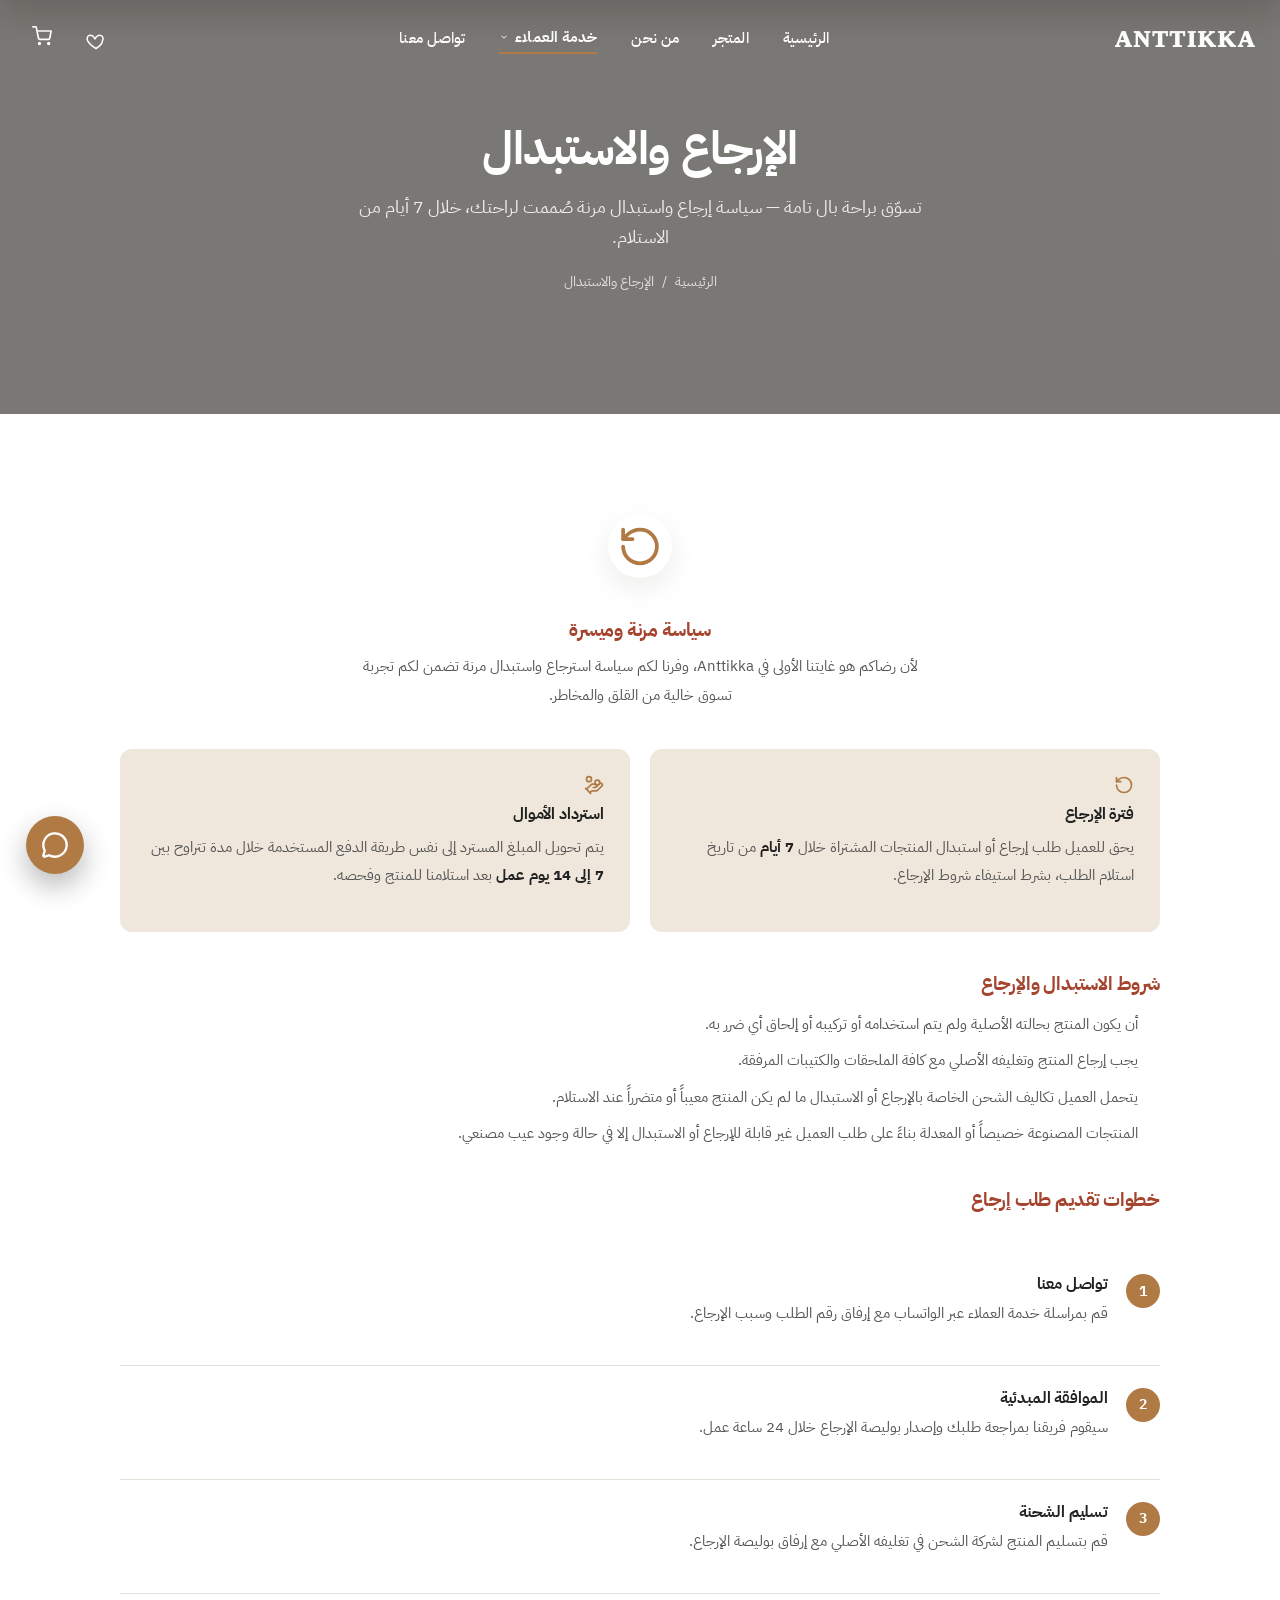
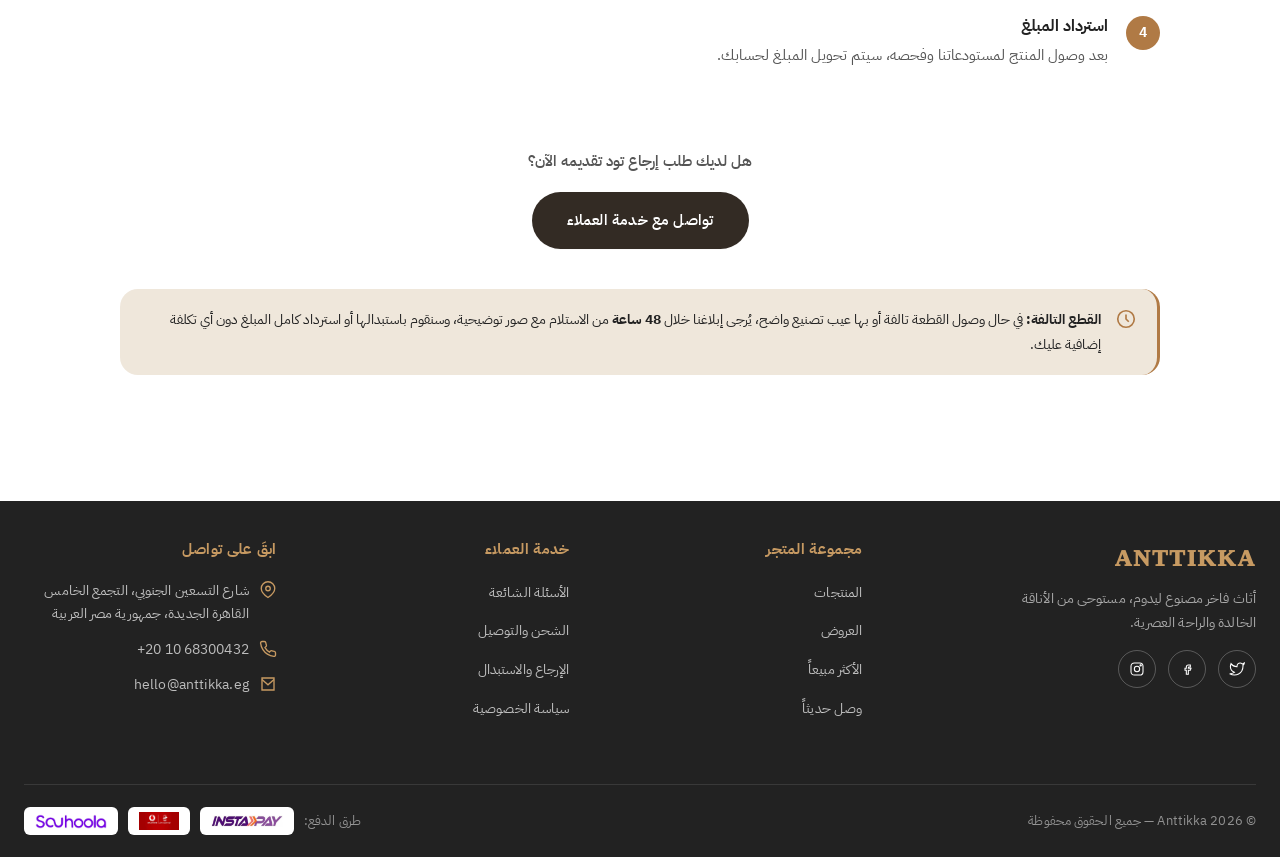
<file: returns.html>
<!DOCTYPE html>
<html lang="ar" dir="rtl">
<head>
<meta charset="UTF-8">
<meta name="viewport" content="width=device-width, initial-scale=1.0">
<title>الإرجاع والاستبدال | Anttikka</title>
<meta name="description" content="تسوّق براحة بال — سياسة إرجاع واستبدال مرنة خلال 7 أيام في Anttikka، بلا تعقيد وبلا قلق.">
<link rel="canonical" href="https://anttikka.eg/returns.html">
<meta property="og:type" content="website">
<meta property="og:site_name" content="Anttikka">
<meta property="og:locale" content="ar_EG">
<meta property="og:title" content="الإرجاع والاستبدال | Anttikka">
<meta property="og:description" content="تسوّق براحة بال — سياسة إرجاع واستبدال مرنة خلال 7 أيام في Anttikka، بلا تعقيد وبلا قلق.">
<meta property="og:url" content="https://anttikka.eg/returns.html">
<meta property="og:image" content="https://images.unsplash.com/photo-1618220179428-22790b461013?q=80&w=1800&auto=format&fit=crop">
<meta name="twitter:card" content="summary_large_image">
<meta name="twitter:title" content="الإرجاع والاستبدال | Anttikka">
<meta name="twitter:description" content="تسوّق براحة بال — سياسة إرجاع واستبدال مرنة خلال 7 أيام في Anttikka، بلا تعقيد وبلا قلق.">
<meta name="twitter:image" content="https://images.unsplash.com/photo-1618220179428-22790b461013?q=80&w=1800&auto=format&fit=crop">
<link rel="preconnect" href="https://fonts.googleapis.com">
<link rel="preconnect" href="https://fonts.gstatic.com" crossorigin>
<link rel="stylesheet" href="https://fonts.googleapis.com/css2?family=Noto+Serif+Arabic:wght@400;500;600;700;800&family=IBM+Plex+Sans+Arabic:wght@300;400;500;600;700&display=swap">
<link rel="preconnect" href="https://images.unsplash.com">
<link rel="stylesheet" href="style.min.css">
<link rel="icon" type="image/svg+xml" href="data:image/svg+xml,<svg xmlns='http://www.w3.org/2000/svg' viewBox='0 0 64 64'><rect width='64' height='64' rx='14' fill='%23201E1C'/><text x='32' y='43' font-family='Georgia, serif' font-size='34' fill='%23B98D4F' text-anchor='middle'>A</text></svg>">
<script type="application/ld+json">{"@context": "https://schema.org", "@type": "Organization", "name": "Anttikka", "url": "https://anttikka.eg/", "email": "hello@anttikka.eg", "telephone": "+201068300432", "address": {"@type": "PostalAddress", "streetAddress": "شارع التسعين الجنوبي، التجمع الخامس", "addressLocality": "القاهرة الجديدة", "addressCountry": "EG"}, "sameAs": []}</script>
</head>
<body>

<!-- ============ HEADER ============ -->
<header class="site-header" id="siteHeader">
  <div class="container header-inner">
    <a href="index.html" class="logo">Anttikka<span></span></a>

    <nav class="main-nav">
      <a href="index.html">الرئيسية</a>
      <a href="shop.html">المتجر</a>
      <a href="about.html">من نحن</a>
      <div class="nav-dropdown">
        <button type="button" class="nav-dropdown-toggle active">
          خدمة العملاء
          <svg width="10" height="10" viewBox="0 0 24 24" fill="none" stroke="currentColor" stroke-width="2.4"><path d="M6 9l6 6 6-6"/></svg>
        </button>
        <div class="nav-dropdown-menu">
          <a href="faq.html">الأسئلة الشائعة</a>
          <a href="shipping.html">الشحن والتوصيل</a>
          <a href="returns.html">الإرجاع والاستبدال</a>
          <a href="privacy.html">سياسة الخصوصية</a>
        </div>
      </div>
      <a href="contact.html">تواصل معنا</a>
    </nav>

    <div class="header-right">
      <button class="lang-select" aria-label="اختيار اللغة">
        <span>عربي</span>
        <svg width="12" height="12" viewBox="0 0 24 24" fill="none" stroke="currentColor" stroke-width="2"><path d="M6 9l6 6 6-6"/></svg>
      </button>
      <div class="header-icons">
        <a href="wishlist.html" aria-label="المفضلة">
          <svg viewBox="0 0 24 24" fill="none" stroke-width="1.8"><path d="M12 21s-7.5-4.6-10-9.2C.4 8.4 2 5 5.3 5c2 0 3.4 1.1 4.2 2.3.3.5 1.3 2 1.3 2s1-1.5 1.3-2C13 6.1 14.5 5 16.4 5c3.3 0 5 3.4 3.4 6.8C19.5 16.4 12 21 12 21z"/></svg>
          <span class="wishlist-count">0</span>
        </a>
          <a href="cart.html" aria-label="سلة المشتريات">
        <span class="bn-icon-wrap">
    <svg xmlns="http://www.w3.org/2000/svg"
         width="24"
         height="24"
         viewBox="0 0 24 24"
         fill="none"
         stroke="#000"
         stroke-width="2"
         stroke-linecap="round"
         stroke-linejoin="round">
        <circle cx="9" cy="21" r="1"></circle>
        <circle cx="20" cy="21" r="1"></circle>
        <path d="M1 1h4l2.7 13.4a2 2 0 0 0 2 1.6h9.7a2 2 0 0 0 2-1.6L23 6H6"></path>
    </svg>

    <span class="bn-count cart-count">0</span>
</span></a>
      </div>
      <button class="menu-toggle" id="menuToggle" aria-label="فتح القائمة">
        <svg width="26" height="26" viewBox="0 0 24 24" fill="none" stroke="currentColor" stroke-width="1.8"><path d="M4 7h16M4 12h16M4 17h16"/></svg>
      </button>
    </div>
  </div>
</header>

<div class="mobile-nav-backdrop" id="mobileNavBackdrop"></div>
<div class="mobile-nav" id="mobileNav" role="dialog" aria-modal="true" aria-label="القائمة الرئيسية">
  <div class="mn-head">
        <a style=" font-size: large; font-family: serif;" href="index.html" class="logo mn-logo">Anttikka<span></span></a>
    <button class="mobile-nav-close" id="mobileNavClose" aria-label="إغلاق القائمة">
      <svg width="20" height="20" viewBox="0 0 24 24" fill="none" stroke="currentColor" stroke-width="1.8"><path d="M6 6l12 12M18 6L6 18"/></svg>
    </button>
  </div>

  <div class="mn-body">
    <nav class="mn-links">
      <a href="index.html" class="mn-link">
        <span class="mn-link-icon"><svg viewBox="0 0 24 24" fill="none" stroke="currentColor" stroke-width="1.8"><path d="M3 10.5 12 3l9 7.5"/><path d="M5 9.5V21h14V9.5"/><path d="M9.5 21v-6.5h5V21"/></svg></span>
        <span class="mn-link-text">الرئيسية</span>
        <svg class="mn-chevron" viewBox="0 0 24 24" fill="none" stroke="currentColor" stroke-width="2"><path d="M15 6l-6 6 6 6"/></svg>
      </a>
      <a href="shop.html" class="mn-link">
        <span class="mn-link-icon"><svg viewBox="0 0 24 24" fill="none" stroke="currentColor" stroke-width="1.8"><path d="M16 10a4 4 0 0 1-8 0"></path><path d="M3.103 6.034h17.794"></path><path d="M3.4 5.467a2 2 0 0 0-.4 1.2V20a2 2 0 0 0 2 2h14a2 2 0 0 0 2-2V6.667a2 2 0 0 0-.4-1.2l-2-2.667A2 2 0 0 0 17 2H7a2 2 0 0 0-1.6.8z"></path></svg></span>
        <span class="mn-link-text">المتجر</span>
        <svg class="mn-chevron" viewBox="0 0 24 24" fill="none" stroke="currentColor" stroke-width="2"><path d="M15 6l-6 6 6 6"/></svg>
      </a>
      <a href="about.html" class="mn-link">
        <span class="mn-link-icon"><svg viewBox="0 0 24 24" fill="none" stroke="currentColor" stroke-width="1.8"><circle cx="12" cy="12" r="9"/><path d="M12 16v-5"/><circle cx="12" cy="8.2" r="1"/></svg></span>
        <span class="mn-link-text">من نحن</span>
        <svg class="mn-chevron" viewBox="0 0 24 24" fill="none" stroke="currentColor" stroke-width="2"><path d="M15 6l-6 6 6 6"/></svg>
      </a>
      <a href="contact.html" class="mn-link">
        <span class="mn-link-icon"><svg viewBox="0 0 24 24" fill="none" stroke="currentColor" stroke-width="1.8"><path d="M4 4h16v16H4z"/><path d="M4 6l8 7 8-7"/></svg></span>
        <span class="mn-link-text">تواصل معنا</span>
        <svg class="mn-chevron" viewBox="0 0 24 24" fill="none" stroke="currentColor" stroke-width="2"><path d="M15 6l-6 6 6 6"/></svg>
      </a>

      <div class="mn-accordion">
        <button type="button" class="mn-link mn-accordion-toggle" id="mnServiceToggle" aria-expanded="false" aria-controls="mnServicePanel">
          <span class="mn-link-icon"><svg viewBox="0 0 24 24" fill="none" stroke="currentColor" stroke-width="1.8"><path d="M3 14v-1.5a9 9 0 0 1 18 0V14"/><path d="M21 14.5a2.2 2.2 0 0 1-2.2 2.2H18v-5.4h1a2.2 2.2 0 0 1 2 1.4z"/><path d="M3 14.5a2.2 2.2 0 0 0 2.2 2.2H6V11.3H5a2.2 2.2 0 0 0-2 1.4z"/></svg></span>
          <span class="mn-link-text">خدمة العملاء</span>
          <svg class="mn-accordion-chevron" viewBox="0 0 24 24" fill="none" stroke="currentColor" stroke-width="2"><path d="M6 9l6 6 6-6"/></svg>
        </button>
        <div class="mn-accordion-panel" id="mnServicePanel">
          <div class="mn-accordion-inner">
            <a href="faq.html">الأسئلة الشائعة</a>
            <a href="shipping.html">الشحن والتوصيل</a>
            <a href="returns.html">الإرجاع والاستبدال</a>
            <a href="privacy.html">سياسة الخصوصية</a>
          </div>
        </div>
      </div>
    </nav>

    <div class="mn-lang-row">
      <span class="mn-lang-label">اللغة</span>
      <button class="lang-select mn-lang-select" aria-label="اختيار اللغة">
        <span>عربي</span>
        <svg width="12" height="12" viewBox="0 0 24 24" fill="none" stroke="currentColor" stroke-width="2"><path d="M6 9l6 6 6-6"/></svg>
      </button>
    </div>

    <a href="https://wa.me/201068300432" target="_blank" rel="noopener" class="mn-whatsapp-btn">
      <svg viewBox="0 0 24 24" fill="currentColor"><path d="M12 2a10 10 0 00-8.6 15L2 22l5.2-1.4A10 10 0 1012 2zm0 18a8 8 0 01-4.1-1.1l-.3-.2-3 .8.8-2.9-.2-.3A8 8 0 1112 20zm4.4-5.6c-.2-.1-1.4-.7-1.6-.8-.2-.1-.4-.1-.5.1s-.6.8-.8 1c-.1.1-.3.2-.5.1-.2-.1-1-.4-1.9-1.2-.7-.6-1.2-1.4-1.3-1.6-.1-.2 0-.4.1-.5l.4-.4c.1-.1.2-.3.2-.4.1-.1 0-.3 0-.4-.1-.1-.5-1.3-.7-1.7-.2-.5-.4-.4-.5-.4h-.5c-.1 0-.4.1-.6.3-.2.2-.8.8-.8 1.9s.8 2.2 1 2.4c.1.1 1.7 2.6 4.1 3.6.6.2 1 .4 1.4.5.6.2 1.1.2 1.5.1.5-.1 1.4-.6 1.6-1.1.2-.5.2-1 .1-1.1-.1-.1-.2-.2-.4-.3z"/></svg>
      <span>تواصل عبر واتساب</span>
    </a>

    <div class="mn-socials">
      <a href="#" aria-label="تويتر"><svg viewBox="0 0 24 24" fill="none" stroke="currentColor" stroke-width="1.6"><path d="M23 3a10.9 10.9 0 01-3.14 1.53 4.48 4.48 0 00-7.86 3v1A10.66 10.66 0 013 4s-4 9 5 13a11.64 11.64 0 01-7 2c9 5 20 0 20-11.5a4.5 4.5 0 00-.08-.83A7.72 7.72 0 0023 3z"/></svg></a>
      <a href="#" aria-label="فيسبوك"><svg viewBox="0 0 24 24" fill="none" stroke="currentColor" stroke-width="1.6"><path d="M14 9h3V6h-3a3 3 0 00-3 3v2H9v3h2v6h3v-6h3l1-3h-4v-1a1 1 0 011-1z"/></svg></a>
      <a href="#" aria-label="إنستغرام"><svg viewBox="0 0 24 24" fill="none" stroke="currentColor" stroke-width="1.6"><rect x="3" y="3" width="18" height="18" rx="5"/><circle cx="12" cy="12" r="4"/><circle cx="17.5" cy="6.5" r="1"/></svg></a>
    </div>
  </div>
</div>

<!-- ============ PAGE HERO ============ -->
<section class="page-hero" style="background-image:url('https://images.unsplash.com/photo-1618220179428-22790b461013?q=80&w=1800&auto=format&fit=crop');">
  <div class="page-hero-content">
    <h1>الإرجاع والاستبدال</h1>
    <p class="page-hero-sub">تسوّق براحة بال تامة — سياسة إرجاع واستبدال مرنة صُممت لراحتك، خلال 7 أيام من الاستلام.</p>
    <div class="breadcrumb">
      <a href="index.html">الرئيسية</a><span>/</span><span>الإرجاع والاستبدال</span>
    </div>
  </div>
</section>


<!-- ============ CONTENT ============ -->
<section class="section-alt" style="background-color: white;">
  <div class="container">
    <div class="policy-layout reveal" style="grid-template-columns:1fr">
      <div class="policy-content">

        <div class="policy-intro">
          <span class="why-icon">
            <svg xmlns="http://www.w3.org/2000/svg" width="26" height="26" viewBox="0 0 24 24" fill="none" stroke="currentColor" stroke-width="2" stroke-linecap="round" stroke-linejoin="round"><path d="M3 12a9 9 0 1 0 9-9 9.75 9.75 0 0 0-6.74 2.74L3 8"></path><path d="M3 3v5h5"></path></svg>
          </span>
          <h3>سياسة مرنة وميسرة</h3>
          <p>لأن رضاكم هو غايتنا الأولى في Anttikka، وفرنا لكم سياسة استرجاع واستبدال مرنة تضمن لكم تجربة تسوق خالية من القلق والمخاطر.</p>
        </div>

        <div class="returns-highlight-grid">
          <div class="returns-highlight-card">
            <span class="why-icon">
              <svg xmlns="http://www.w3.org/2000/svg" width="22" height="22" viewBox="0 0 24 24" fill="none" stroke="currentColor" stroke-width="2" stroke-linecap="round" stroke-linejoin="round"><path d="M3 12a9 9 0 1 0 9-9 9.75 9.75 0 0 0-6.74 2.74L3 8"></path><path d="M3 3v5h5"></path></svg>
            </span>
            <h4>فترة الإرجاع</h4>
            <p>يحق للعميل طلب إرجاع أو استبدال المنتجات المشتراة خلال <strong>7 أيام</strong> من تاريخ استلام الطلب، بشرط استيفاء شروط الإرجاع.</p>
          </div>
          <div class="returns-highlight-card">
            <span class="why-icon">
              <svg xmlns="http://www.w3.org/2000/svg" width="24" height="24" viewBox="0 0 24 24" fill="none" stroke="currentColor" stroke-width="2" stroke-linecap="round" stroke-linejoin="round" class="lucide lucide-hand-coins w-10 h-10 text-primary mb-4" aria-hidden="true"><path d="M11 15h2a2 2 0 1 0 0-4h-3c-.6 0-1.1.2-1.4.6L3 17"></path><path d="m7 21 1.6-1.4c.3-.4.8-.6 1.4-.6h4c1.1 0 2.1-.4 2.8-1.2l4.6-4.4a2 2 0 0 0-2.75-2.91l-4.2 3.9"></path><path d="m2 16 6 6"></path><circle cx="16" cy="9" r="2.9"></circle><circle cx="6" cy="5" r="3"></circle></svg>
                        </span>
            <h4>استرداد الأموال</h4>
            <p>يتم تحويل المبلغ المسترد إلى نفس طريقة الدفع المستخدمة خلال مدة تتراوح بين <strong>7 إلى 14 يوم عمل</strong> بعد استلامنا للمنتج وفحصه.</p>
          </div>
        </div>

        <h3 id="return-conditions">شروط الاستبدال والإرجاع</h3>
        <ul>
          <li>أن يكون المنتج بحالته الأصلية ولم يتم استخدامه أو تركيبه أو إلحاق أي ضرر به.</li>
          <li>يجب إرجاع المنتج وتغليفه الأصلي مع كافة الملحقات والكتيبات المرفقة.</li>
          <li>يتحمل العميل تكاليف الشحن الخاصة بالإرجاع أو الاستبدال ما لم يكن المنتج معيباً أو متضرراً عند الاستلام.</li>
          <li>المنتجات المصنوعة خصيصاً أو المعدلة بناءً على طلب العميل غير قابلة للإرجاع أو الاستبدال إلا في حالة وجود عيب مصنعي.</li>
        </ul>

        <h3 id="return-steps">خطوات تقديم طلب إرجاع</h3>
        <div class="returns-steps">
          <div class="returns-step">
            <span class="returns-step-num">1</span>
            <div class="returns-step-content">
              <h4>تواصل معنا</h4>
              <p>قم بمراسلة خدمة العملاء عبر الواتساب مع إرفاق رقم الطلب وسبب الإرجاع.</p>
            </div>
          </div>
          <div class="returns-step">
            <span class="returns-step-num">2</span>
            <div class="returns-step-content">
              <h4>الموافقة المبدئية</h4>
              <p>سيقوم فريقنا بمراجعة طلبك وإصدار بوليصة الإرجاع خلال 24 ساعة عمل.</p>
            </div>
          </div>
          <div class="returns-step">
            <span class="returns-step-num">3</span>
            <div class="returns-step-content">
              <h4>تسليم الشحنة</h4>
              <p>قم بتسليم المنتج لشركة الشحن في تغليفه الأصلي مع إرفاق بوليصة الإرجاع.</p>
            </div>
          </div>
          <div class="returns-step">
            <span class="returns-step-num">4</span>
            <div class="returns-step-content">
              <h4>استرداد المبلغ</h4>
              <p>بعد وصول المنتج لمستودعاتنا وفحصه، سيتم تحويل المبلغ لحسابك.</p>
            </div>
          </div>
        </div>

        <div class="returns-cta-inline">
          <p>هل لديك طلب إرجاع تود تقديمه الآن؟</p>
          <a href="https://wa.me/201068300432" target="_blank" rel="noopener" class="btn btn-dark">تواصل مع خدمة العملاء</a>
        </div>

        <div class="callout" style="margin-top:40px;">
          <svg viewBox="0 0 24 24" fill="none" stroke="currentColor" stroke-width="1.8"><circle cx="12" cy="12" r="9"/><path d="M12 7v5l3 3"/></svg>
          <p><strong>القطع التالفة:</strong> في حال وصول القطعة تالفة أو بها عيب تصنيع واضح، يُرجى إبلاغنا خلال <strong>48 ساعة</strong> من الاستلام مع صور توضيحية، وسنقوم باستبدالها أو استرداد كامل المبلغ دون أي تكلفة إضافية عليك.</p>
        </div>
      </div>
    </div>
  </div>
</section>


<!-- ============ FOOTER ============ -->
<footer class="site-footer">
  <div class="container" style="margin-top: -65px;" >
    <div class="footer-grid">
      <div class="footer-brand">
        <a href="index.html" class="logo">Anttikka<span></span></a>
        <p>أثاث فاخر مصنوع ليدوم، مستوحى من الأناقة الخالدة والراحة العصرية.</p>
        <div class="footer-social">
          <a href="#" aria-label="تويتر"><svg viewBox="0 0 24 24" fill="none" stroke="currentColor" stroke-width="1.6"><path d="M23 3a10.9 10.9 0 01-3.14 1.53 4.48 4.48 0 00-7.86 3v1A10.66 10.66 0 013 4s-4 9 5 13a11.64 11.64 0 01-7 2c9 5 20 0 20-11.5a4.5 4.5 0 00-.08-.83A7.72 7.72 0 0023 3z"/></svg></a>
          <a href="#" aria-label="فيسبوك"><svg viewBox="0 0 24 24" fill="none" stroke="currentColor" stroke-width="1.6"><path d="M14 9h3V6h-3a3 3 0 00-3 3v2H9v3h2v6h3v-6h3l1-3h-4v-1a1 1 0 011-1z"/></svg></a>
          <a href="#" aria-label="إنستغرام"><svg viewBox="0 0 24 24" fill="none" stroke="currentColor" stroke-width="1.6"><rect x="3" y="3" width="18" height="18" rx="5"/><circle cx="12" cy="12" r="4"/><circle cx="17.5" cy="6.5" r="1"/></svg></a>
        </div>
      </div>

      <div class="footer-col">
        <h5>مجموعة المتجر</h5>
        <ul>
          <li><a href="shop.html">المنتجات</a></li>
          <li><a href="shop.html?sale=1">العروض</a></li>
          <li><a href="shop.html?sort=bestselling">الأكثر مبيعاً</a></li>
          <li><a href="shop.html?sort=newest">وصل حديثاً</a></li>
        </ul>
      </div>

      <div class="footer-col">
        <h5>خدمة العملاء</h5>
        <ul>
          <li><a href="faq.html">الأسئلة الشائعة</a></li>
          <li><a href="shipping.html">الشحن والتوصيل</a></li>
          <li><a href="returns.html">الإرجاع والاستبدال</a></li>
          <li><a href="privacy.html">سياسة الخصوصية</a></li>
        </ul>
      </div>

      <div class="footer-col footer-contact-col">
        <h5>ابقَ على تواصل</h5>
        <ul class="footer-contact-list">
          <li>
            <svg viewBox="0 0 24 24" fill="none" stroke="currentColor" stroke-width="1.8"><path d="M21 10c0 6-9 12-9 12s-9-6-9-12a9 9 0 0118 0z"/><circle cx="12" cy="10" r="3"/></svg>
            <span>شارع التسعين الجنوبي، التجمع الخامس<br>القاهرة الجديدة، جمهورية مصر العربية</span>
          </li>
          <li>
            <svg viewBox="0 0 24 24" fill="none" stroke="currentColor" stroke-width="1.8"><path d="M22 16.9v3a2 2 0 01-2.2 2 19.8 19.8 0 01-8.6-3.1 19.5 19.5 0 01-6-6A19.8 19.8 0 012.1 4.2 2 2 0 014.1 2h3a2 2 0 012 1.7c.1 1 .3 2 .7 3a2 2 0 01-.4 2.1L8 10.1a16 16 0 006 6l1.3-1.3a2 2 0 012.1-.4c1 .4 2 .6 3 .7a2 2 0 011.6 2z"/></svg>
            <a href="tel:+201068300432" dir="ltr">+20 10 68300432</a>
          </li>
          <li>
            <svg viewBox="0 0 24 24" fill="none" stroke="currentColor" stroke-width="1.8"><path d="M4 4h16v16H4z"/><path d="M4 6l8 7 8-7"/></svg>
            <a href="mailto:hello@anttikka.eg">hello@anttikka.eg</a>
          </li>
        </ul>
      </div>
    </div>

    <div class="footer-bottom">
      <span>© Anttikka <span id="footYear">2025</span> — جميع الحقوق محفوظة</span>
      <div class="footer-payments">
        <span>طرق الدفع:</span>
                <span class="payment-icon"><img src="images/payments/instapay.png" alt="InstaPay" loading="lazy"></span>
        <span class="payment-icon"><img src="images/payments/mobile-wallets.jpg" alt="الدفع عبر محافظ الموبايل" loading="lazy"></span>
        <span class="payment-icon"><img src="images/payments/souhoola.png" alt="Souhoola" loading="lazy"></span>
      </div>
    </div>
  </div>
</footer>

<!-- ============ FLOATING CHAT BUTTON ============ -->
<a href="https://wa.me/201068300432" target="_blank" rel="noopener" class="floating-chat-btn" aria-label="تواصل معنا عبر واتساب">
  <svg xmlns="http://www.w3.org/2000/svg" width="24" height="24" viewBox="0 0 24 24" fill="none" stroke="currentColor" stroke-width="2" stroke-linecap="round" stroke-linejoin="round" class="lucide lucide-message-circle" aria-hidden="true"><path d="M2.992 16.342a2 2 0 0 1 .094 1.167l-1.065 3.29a1 1 0 0 0 1.236 1.168l3.413-.998a2 2 0 0 1 1.099.092 10 10 0 1 0-4.777-4.719"></path></svg>
</a>

<!-- ============ BOTTOM NAVIGATION (mobile) ============ -->
<nav class="bottom-nav" id="bottomNav" aria-label="التنقل السفلي">
  <a href="index.html" class="bn-item" data-page="index">
    <span class="bn-icon-wrap"><svg class="bn-icon" viewBox="0 0 24 24" fill="none" stroke="currentColor" stroke-width="1.8"><path d="M3 10.5 12 3l9 7.5"/><path d="M5 9.5V21h14V9.5"/><path d="M9.5 21v-6.5h5V21"/></svg></span>
    <span class="bn-label">الرئيسية</span>
  </a>
  <a href="shop.html" class="bn-item" data-page="shop">
    <span class="bn-icon-wrap"><svg class="bn-icon" viewBox="0 0 24 24" fill="none" stroke="currentColor" stroke-width="1.8"><path d="M16 10a4 4 0 0 1-8 0"></path><path d="M3.103 6.034h17.794"></path><path d="M3.4 5.467a2 2 0 0 0-.4 1.2V20a2 2 0 0 0 2 2h14a2 2 0 0 0 2-2V6.667a2 2 0 0 0-.4-1.2l-2-2.667A2 2 0 0 0 17 2H7a2 2 0 0 0-1.6.8z"></path></svg></span>
    <span class="bn-label">المتجر</span>
  </a>
  <button type="button" class="bn-item" id="bottomNavSearchBtn" data-page="search" aria-label="بحث">
    <span class="bn-icon-wrap"><svg class="bn-icon" viewBox="0 0 24 24" fill="none" stroke="currentColor" stroke-width="1.8"><circle cx="11" cy="11" r="7"/><path d="M21 21l-4.3-4.3"/></svg></span>
    <span class="bn-label">البحث</span>
  </button>
  <a href="wishlist.html" class="bn-item" data-page="wishlist">
    <span class="bn-icon-wrap">
      <svg class="bn-icon" viewBox="0 0 24 24" fill="none" stroke="currentColor" stroke-width="1.8"><path d="M12 21s-7.5-4.6-10-9.2C.4 8.4 2 5 5.3 5c2 0 3.4 1.1 4.2 2.3.3.5 1.3 2 1.3 2s1-1.5 1.3-2C13 6.1 14.5 5 16.4 5c3.3 0 5 3.4 3.4 6.8C19.5 16.4 12 21 12 21z"/></svg>
      <span class="bn-count wishlist-count">0</span>
    </span>
    <span class="bn-label">المفضلة</span>
  </a>
  <a href="cart.html" class="bn-item" data-page="cart">
    <span class="bn-icon-wrap">
    <svg xmlns="http://www.w3.org/2000/svg"
         width="24"
         height="24"
         viewBox="0 0 24 24"
         fill="none"
         stroke="#000"
         stroke-width="2"
         stroke-linecap="round"
         stroke-linejoin="round">
        <circle cx="9" cy="21" r="1"></circle>
        <circle cx="20" cy="21" r="1"></circle>
        <path d="M1 1h4l2.7 13.4a2 2 0 0 0 2 1.6h9.7a2 2 0 0 0 2-1.6L23 6H6"></path>
    </svg>

    <span class="bn-count cart-count">0</span>
</span>
    <span class="bn-label">السلة</span>
  </a>
</nav>

<!-- ============ MOBILE SEARCH SHEET ============ -->
<div class="sheet-backdrop" id="searchSheetBackdrop"></div>
<div class="search-sheet" id="searchSheet" role="dialog" aria-modal="true" aria-label="بحث">
  <form id="bottomSearchForm" class="search-sheet-form">
    <svg viewBox="0 0 24 24" fill="none" stroke="currentColor" stroke-width="2"><circle cx="11" cy="11" r="7"/><path d="M21 21l-4.3-4.3"/></svg>
    <input type="text" id="bottomSearchInput" placeholder="ابحث في المتجر..." aria-label="ابحث في المتجر">
    <button type="button" class="search-sheet-close" id="searchSheetClose" aria-label="إغلاق البحث">
      <svg width="18" height="18" viewBox="0 0 24 24" fill="none" stroke="currentColor" stroke-width="1.8"><path d="M6 6l12 12M18 6L6 18"/></svg>
    </button>
  </form>
</div>

<script src="main.min.js"></script>
</body>
</html>
</file>
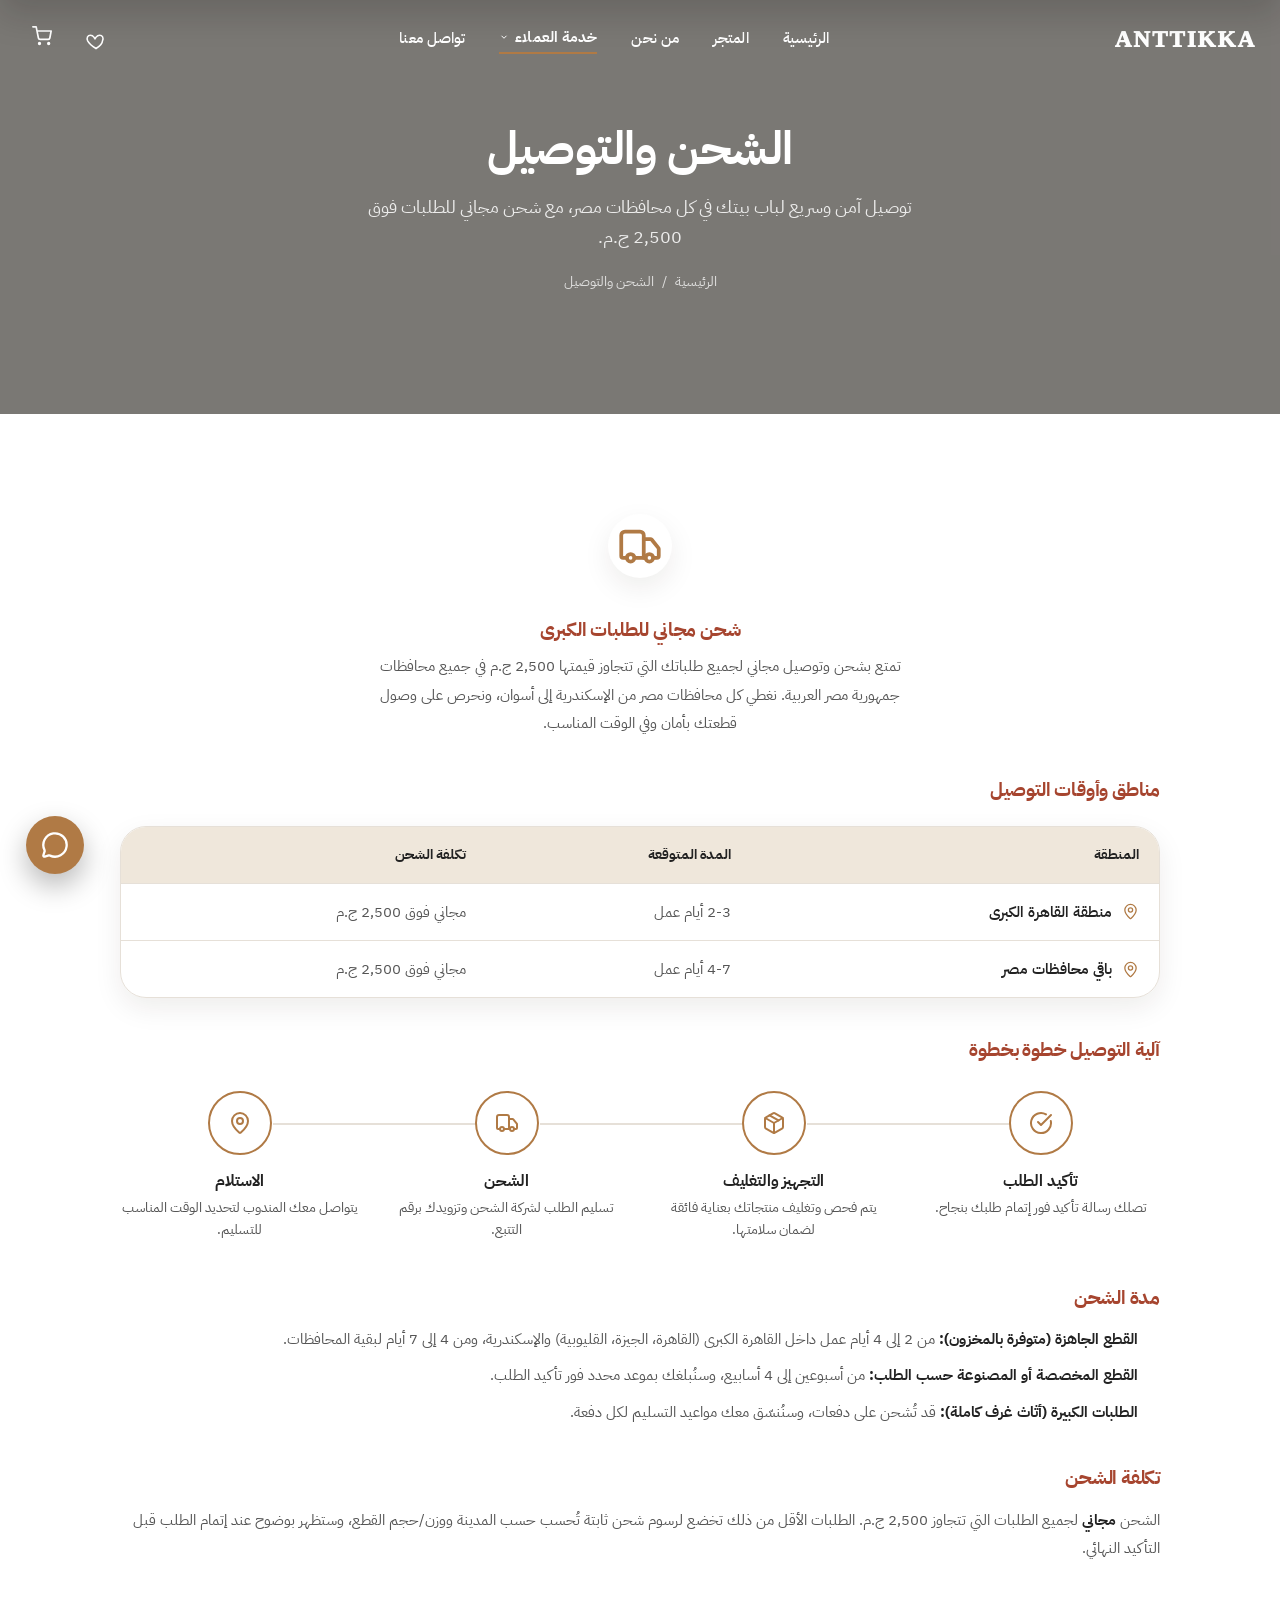
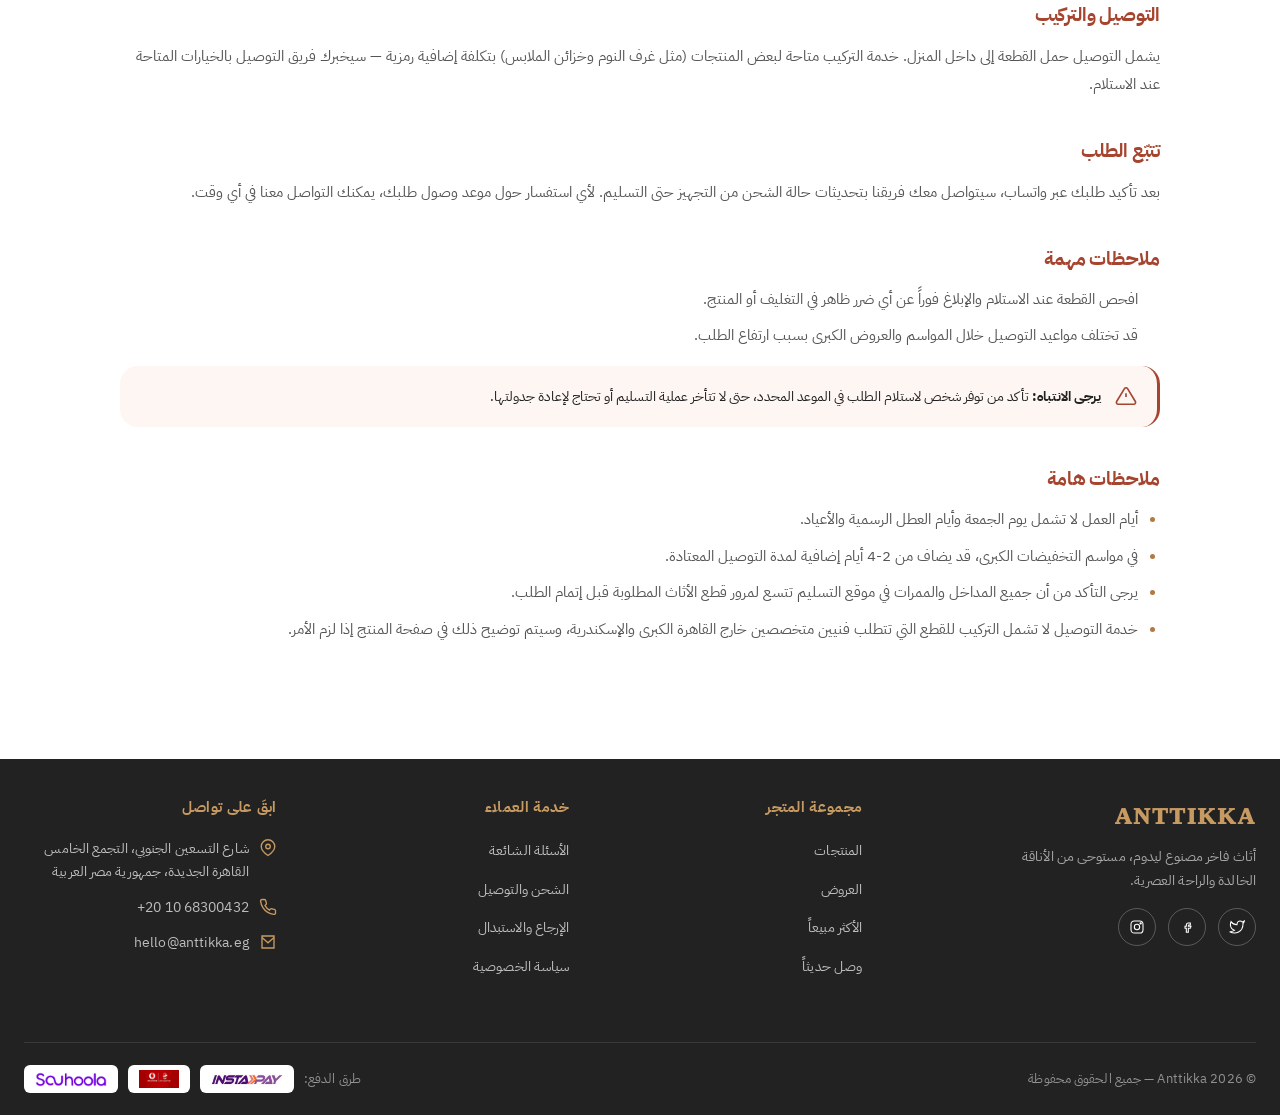
<file: shipping.html>
<!DOCTYPE html>
<html lang="ar" dir="rtl">
<head>
<meta charset="UTF-8">
<meta name="viewport" content="width=device-width, initial-scale=1.0">
<title>الشحن والتوصيل | Anttikka</title>
<meta name="description" content="شحن مجاني للطلبات فوق 2,500 ج.م لكل محافظات مصر — تعرّف على مدة التوصيل والتكلفة والمناطق المشمولة في Anttikka.">
<link rel="canonical" href="https://anttikka.eg/shipping.html">
<meta property="og:type" content="website">
<meta property="og:site_name" content="Anttikka">
<meta property="og:locale" content="ar_EG">
<meta property="og:title" content="الشحن والتوصيل | Anttikka">
<meta property="og:description" content="شحن مجاني للطلبات فوق 2,500 ج.م لكل محافظات مصر — تعرّف على مدة التوصيل والتكلفة والمناطق المشمولة في Anttikka.">
<meta property="og:url" content="https://anttikka.eg/shipping.html">
<meta property="og:image" content="https://images.unsplash.com/photo-1616594039964-ae9021a400a0?q=80&w=1800&auto=format&fit=crop">
<meta name="twitter:card" content="summary_large_image">
<meta name="twitter:title" content="الشحن والتوصيل | Anttikka">
<meta name="twitter:description" content="شحن مجاني للطلبات فوق 2,500 ج.م لكل محافظات مصر — تعرّف على مدة التوصيل والتكلفة والمناطق المشمولة في Anttikka.">
<meta name="twitter:image" content="https://images.unsplash.com/photo-1616594039964-ae9021a400a0?q=80&w=1800&auto=format&fit=crop">
<link rel="preconnect" href="https://fonts.googleapis.com">
<link rel="preconnect" href="https://fonts.gstatic.com" crossorigin>
<link rel="stylesheet" href="https://fonts.googleapis.com/css2?family=Noto+Serif+Arabic:wght@400;500;600;700;800&family=IBM+Plex+Sans+Arabic:wght@300;400;500;600;700&display=swap">
<link rel="preconnect" href="https://images.unsplash.com">
<link rel="stylesheet" href="style.min.css">
<link rel="icon" type="image/svg+xml" href="data:image/svg+xml,<svg xmlns='http://www.w3.org/2000/svg' viewBox='0 0 64 64'><rect width='64' height='64' rx='14' fill='%23201E1C'/><text x='32' y='43' font-family='Georgia, serif' font-size='34' fill='%23B98D4F' text-anchor='middle'>A</text></svg>">
<script type="application/ld+json">{"@context": "https://schema.org", "@type": "Organization", "name": "Anttikka", "url": "https://anttikka.eg/", "email": "hello@anttikka.eg", "telephone": "+201068300432", "address": {"@type": "PostalAddress", "streetAddress": "شارع التسعين الجنوبي، التجمع الخامس", "addressLocality": "القاهرة الجديدة", "addressCountry": "EG"}, "sameAs": []}</script>
</head>

<body>

<!-- ============ HEADER ============ -->
<header class="site-header" id="siteHeader">
  <div class="container header-inner">
    <a href="index.html" class="logo">Anttikka<span></span></a>

    <nav class="main-nav">
      <a href="index.html">الرئيسية</a>
      <a href="shop.html">المتجر</a>
      <a href="about.html">من نحن</a>
      <div class="nav-dropdown">
        <button type="button" class="nav-dropdown-toggle active">
          خدمة العملاء
          <svg width="10" height="10" viewBox="0 0 24 24" fill="none" stroke="currentColor" stroke-width="2.4"><path d="M6 9l6 6 6-6"/></svg>
        </button>
        <div class="nav-dropdown-menu">
          <a href="faq.html">الأسئلة الشائعة</a>
          <a href="shipping.html">الشحن والتوصيل</a>
          <a href="returns.html">الإرجاع والاستبدال</a>
          <a href="privacy.html">سياسة الخصوصية</a>
        </div>
      </div>
      <a href="contact.html">تواصل معنا</a>
    </nav>

    <div class="header-right">
      <button class="lang-select" aria-label="اختيار اللغة">
        <span>عربي</span>
        <svg width="12" height="12" viewBox="0 0 24 24" fill="none" stroke="currentColor" stroke-width="2"><path d="M6 9l6 6 6-6"/></svg>
      </button>
      <div class="header-icons">
        <a href="wishlist.html" aria-label="المفضلة">
          <svg viewBox="0 0 24 24" fill="none" stroke-width="1.8"><path d="M12 21s-7.5-4.6-10-9.2C.4 8.4 2 5 5.3 5c2 0 3.4 1.1 4.2 2.3.3.5 1.3 2 1.3 2s1-1.5 1.3-2C13 6.1 14.5 5 16.4 5c3.3 0 5 3.4 3.4 6.8C19.5 16.4 12 21 12 21z"/></svg>
          <span class="wishlist-count">0</span>
        </a>
          <a href="cart.html" aria-label="سلة المشتريات">
        <span class="bn-icon-wrap">
    <svg xmlns="http://www.w3.org/2000/svg"
         width="24"
         height="24"
         viewBox="0 0 24 24"
         fill="none"
         stroke="#000"
         stroke-width="2"
         stroke-linecap="round"
         stroke-linejoin="round">
        <circle cx="9" cy="21" r="1"></circle>
        <circle cx="20" cy="21" r="1"></circle>
        <path d="M1 1h4l2.7 13.4a2 2 0 0 0 2 1.6h9.7a2 2 0 0 0 2-1.6L23 6H6"></path>
    </svg>

    <span class="bn-count cart-count">0</span>
</span></a>
      </div>
      <button class="menu-toggle" id="menuToggle" aria-label="فتح القائمة">
        <svg width="26" height="26" viewBox="0 0 24 24" fill="none" stroke="currentColor" stroke-width="1.8"><path d="M4 7h16M4 12h16M4 17h16"/></svg>
      </button>
    </div>
  </div>
</header>

<div class="mobile-nav-backdrop" id="mobileNavBackdrop"></div>
<div class="mobile-nav" id="mobileNav" role="dialog" aria-modal="true" aria-label="القائمة الرئيسية">
  <div class="mn-head">
        <a style=" font-size: large; font-family: serif;" href="index.html" class="logo mn-logo">Anttikka<span></span></a>
    <button class="mobile-nav-close" id="mobileNavClose" aria-label="إغلاق القائمة">
      <svg width="20" height="20" viewBox="0 0 24 24" fill="none" stroke="currentColor" stroke-width="1.8"><path d="M6 6l12 12M18 6L6 18"/></svg>
    </button>
  </div>

  <div class="mn-body">
    <nav class="mn-links">
      <a href="index.html" class="mn-link">
        <span class="mn-link-icon"><svg viewBox="0 0 24 24" fill="none" stroke="currentColor" stroke-width="1.8"><path d="M3 10.5 12 3l9 7.5"/><path d="M5 9.5V21h14V9.5"/><path d="M9.5 21v-6.5h5V21"/></svg></span>
        <span class="mn-link-text">الرئيسية</span>
        <svg class="mn-chevron" viewBox="0 0 24 24" fill="none" stroke="currentColor" stroke-width="2"><path d="M15 6l-6 6 6 6"/></svg>
      </a>
      <a href="shop.html" class="mn-link">
        <span class="mn-link-icon"><svg viewBox="0 0 24 24" fill="none" stroke="currentColor" stroke-width="1.8"><path d="M16 10a4 4 0 0 1-8 0"></path><path d="M3.103 6.034h17.794"></path><path d="M3.4 5.467a2 2 0 0 0-.4 1.2V20a2 2 0 0 0 2 2h14a2 2 0 0 0 2-2V6.667a2 2 0 0 0-.4-1.2l-2-2.667A2 2 0 0 0 17 2H7a2 2 0 0 0-1.6.8z"></path></svg></span>
        <span class="mn-link-text">المتجر</span>
        <svg class="mn-chevron" viewBox="0 0 24 24" fill="none" stroke="currentColor" stroke-width="2"><path d="M15 6l-6 6 6 6"/></svg>
      </a>
      <a href="about.html" class="mn-link">
        <span class="mn-link-icon"><svg viewBox="0 0 24 24" fill="none" stroke="currentColor" stroke-width="1.8"><circle cx="12" cy="12" r="9"/><path d="M12 16v-5"/><circle cx="12" cy="8.2" r="1"/></svg></span>
        <span class="mn-link-text">من نحن</span>
        <svg class="mn-chevron" viewBox="0 0 24 24" fill="none" stroke="currentColor" stroke-width="2"><path d="M15 6l-6 6 6 6"/></svg>
      </a>
      <a href="contact.html" class="mn-link">
        <span class="mn-link-icon"><svg viewBox="0 0 24 24" fill="none" stroke="currentColor" stroke-width="1.8"><path d="M4 4h16v16H4z"/><path d="M4 6l8 7 8-7"/></svg></span>
        <span class="mn-link-text">تواصل معنا</span>
        <svg class="mn-chevron" viewBox="0 0 24 24" fill="none" stroke="currentColor" stroke-width="2"><path d="M15 6l-6 6 6 6"/></svg>
      </a>

      <div class="mn-accordion">
        <button type="button" class="mn-link mn-accordion-toggle" id="mnServiceToggle" aria-expanded="false" aria-controls="mnServicePanel">
          <span class="mn-link-icon"><svg viewBox="0 0 24 24" fill="none" stroke="currentColor" stroke-width="1.8"><path d="M3 14v-1.5a9 9 0 0 1 18 0V14"/><path d="M21 14.5a2.2 2.2 0 0 1-2.2 2.2H18v-5.4h1a2.2 2.2 0 0 1 2 1.4z"/><path d="M3 14.5a2.2 2.2 0 0 0 2.2 2.2H6V11.3H5a2.2 2.2 0 0 0-2 1.4z"/></svg></span>
          <span class="mn-link-text">خدمة العملاء</span>
          <svg class="mn-accordion-chevron" viewBox="0 0 24 24" fill="none" stroke="currentColor" stroke-width="2"><path d="M6 9l6 6 6-6"/></svg>
        </button>
        <div class="mn-accordion-panel" id="mnServicePanel">
          <div class="mn-accordion-inner">
            <a href="faq.html">الأسئلة الشائعة</a>
            <a href="shipping.html">الشحن والتوصيل</a>
            <a href="returns.html">الإرجاع والاستبدال</a>
            <a href="privacy.html">سياسة الخصوصية</a>
          </div>
        </div>
      </div>
    </nav>

    <div class="mn-lang-row">
      <span class="mn-lang-label">اللغة</span>
      <button class="lang-select mn-lang-select" aria-label="اختيار اللغة">
        <span>عربي</span>
        <svg width="12" height="12" viewBox="0 0 24 24" fill="none" stroke="currentColor" stroke-width="2"><path d="M6 9l6 6 6-6"/></svg>
      </button>
    </div>

    <a href="https://wa.me/201068300432" target="_blank" rel="noopener" class="mn-whatsapp-btn">
      <svg viewBox="0 0 24 24" fill="currentColor"><path d="M12 2a10 10 0 00-8.6 15L2 22l5.2-1.4A10 10 0 1012 2zm0 18a8 8 0 01-4.1-1.1l-.3-.2-3 .8.8-2.9-.2-.3A8 8 0 1112 20zm4.4-5.6c-.2-.1-1.4-.7-1.6-.8-.2-.1-.4-.1-.5.1s-.6.8-.8 1c-.1.1-.3.2-.5.1-.2-.1-1-.4-1.9-1.2-.7-.6-1.2-1.4-1.3-1.6-.1-.2 0-.4.1-.5l.4-.4c.1-.1.2-.3.2-.4.1-.1 0-.3 0-.4-.1-.1-.5-1.3-.7-1.7-.2-.5-.4-.4-.5-.4h-.5c-.1 0-.4.1-.6.3-.2.2-.8.8-.8 1.9s.8 2.2 1 2.4c.1.1 1.7 2.6 4.1 3.6.6.2 1 .4 1.4.5.6.2 1.1.2 1.5.1.5-.1 1.4-.6 1.6-1.1.2-.5.2-1 .1-1.1-.1-.1-.2-.2-.4-.3z"/></svg>
      <span>تواصل عبر واتساب</span>
    </a>

    <div class="mn-socials">
      <a href="#" aria-label="تويتر"><svg viewBox="0 0 24 24" fill="none" stroke="currentColor" stroke-width="1.6"><path d="M23 3a10.9 10.9 0 01-3.14 1.53 4.48 4.48 0 00-7.86 3v1A10.66 10.66 0 013 4s-4 9 5 13a11.64 11.64 0 01-7 2c9 5 20 0 20-11.5a4.5 4.5 0 00-.08-.83A7.72 7.72 0 0023 3z"/></svg></a>
      <a href="#" aria-label="فيسبوك"><svg viewBox="0 0 24 24" fill="none" stroke="currentColor" stroke-width="1.6"><path d="M14 9h3V6h-3a3 3 0 00-3 3v2H9v3h2v6h3v-6h3l1-3h-4v-1a1 1 0 011-1z"/></svg></a>
      <a href="#" aria-label="إنستغرام"><svg viewBox="0 0 24 24" fill="none" stroke="currentColor" stroke-width="1.6"><rect x="3" y="3" width="18" height="18" rx="5"/><circle cx="12" cy="12" r="4"/><circle cx="17.5" cy="6.5" r="1"/></svg></a>
    </div>
  </div>
</div>

<!-- ============ PAGE HERO ============ -->
<section class="page-hero" style="background-image:url('https://images.unsplash.com/photo-1616594039964-ae9021a400a0?q=80&w=1800&auto=format&fit=crop');">
  <div class="page-hero-content">
    <h1>الشحن والتوصيل</h1>
    <p class="page-hero-sub">توصيل آمن وسريع لباب بيتك في كل محافظات مصر، مع شحن مجاني للطلبات فوق 2,500 ج.م.</p>
    <div class="breadcrumb">
      <a href="index.html">الرئيسية</a><span>/</span><span>الشحن والتوصيل</span>
    </div>
  </div>
</section>


<!-- ============ CONTENT ============ -->
<section class="section-alt" style="background-color: white;">
  <div class="container">
    <div class="policy-layout reveal" style="grid-template-columns:1fr">
      <div class="policy-content">

        <div style=" border-radius: 10px;" class="policy-intro">
          <span class="why-icon">
            <svg xmlns="http://www.w3.org/2000/svg" width="24" height="24" viewBox="0 0 24 24" fill="none" stroke="currentColor" stroke-width="2" stroke-linecap="round" stroke-linejoin="round"><path d="M14 18V6a2 2 0 0 0-2-2H4a2 2 0 0 0-2 2v11a1 1 0 0 0 1 1h2"></path><path d="M15 18H9"></path><path d="M19 18h2a1 1 0 0 0 1-1v-3.65a1 1 0 0 0-.22-.624l-3.48-4.35A1 1 0 0 0 17.52 8H14"></path><circle cx="17" cy="18" r="2"></circle><circle cx="7" cy="18" r="2"></circle></svg>
          </span>
          <h3 style="margin-bottom:10px;">شحن مجاني للطلبات الكبرى</h3>
          <p>تمتع بشحن وتوصيل مجاني لجميع طلباتك التي تتجاوز قيمتها 2,500 ج.م في جميع محافظات جمهورية مصر العربية. نغطي كل محافظات مصر من الإسكندرية إلى أسوان، ونحرص على وصول قطعتك بأمان وفي الوقت المناسب.</p>
        </div>

        <h3 id="delivery-areas">مناطق وأوقات التوصيل</h3>
        <div class="policy-table-wrap">
          <table class="policy-table">
            <thead>
              <tr><th>المنطقة</th><th>المدة المتوقعة</th><th>تكلفة الشحن</th></tr>
            </thead>
            <tbody>
              <tr>
                <td>
                  <span class="policy-table-area">
                    <svg viewBox="0 0 24 24" fill="none" stroke="currentColor" stroke-width="1.8"><path d="M20 10c0 4.993-5.539 10.193-7.399 11.799a1 1 0 0 1-1.202 0C9.539 20.193 4 14.993 4 10a8 8 0 0 1 16 0"/><circle cx="12" cy="10" r="3"/></svg>
                    منطقة القاهرة الكبرى
                  </span>
                </td>
                <td>2-3 أيام عمل</td>
                <td>مجاني فوق 2,500 ج.م</td>
              </tr>
              
              <tr>
                <td>
                  <span class="policy-table-area">
                    <svg viewBox="0 0 24 24" fill="none" stroke="currentColor" stroke-width="1.8"><path d="M20 10c0 4.993-5.539 10.193-7.399 11.799a1 1 0 0 1-1.202 0C9.539 20.193 4 14.993 4 10a8 8 0 0 1 16 0"/><circle cx="12" cy="10" r="3"/></svg>
                    باقي محافظات مصر
                  </span>
                </td>
                <td>4-7 أيام عمل</td>
                <td>مجاني فوق 2,500 ج.م</td>
              </tr>
            </tbody>
          </table>
        </div>

        <h3 id="delivery-process">آلية التوصيل خطوة بخطوة</h3>
        <div class="ship-steps-grid">
          <div class="ship-step">
            <span class="ship-step-icon">
              <svg xmlns="http://www.w3.org/2000/svg" width="24" height="24" viewBox="0 0 24 24" fill="none" stroke="currentColor" stroke-width="2" stroke-linecap="round" stroke-linejoin="round"><path d="M21.801 10A10 10 0 1 1 17 3.335"></path><path d="m9 11 3 3L22 4"></path></svg>
            </span>
            <div class="ship-step-body">
              <h4>تأكيد الطلب</h4>
              <p>تصلك رسالة تأكيد فور إتمام طلبك بنجاح.</p>
            </div>
          </div>
          <div class="ship-step">
            <span class="ship-step-icon">
              <svg xmlns="http://www.w3.org/2000/svg" width="24" height="24" viewBox="0 0 24 24" fill="none" stroke="currentColor" stroke-width="2" stroke-linecap="round" stroke-linejoin="round"><path d="M11 21.73a2 2 0 0 0 2 0l7-4A2 2 0 0 0 21 16V8a2 2 0 0 0-1-1.73l-7-4a2 2 0 0 0-2 0l-7 4A2 2 0 0 0 3 8v8a2 2 0 0 0 1 1.73z"></path><path d="M12 22V12"></path><polyline points="3.29 7 12 12 20.71 7"></polyline><path d="m7.5 4.27 9 5.15"></path></svg>
            </span>
            <div class="ship-step-body">
              <h4>التجهيز والتغليف</h4>
              <p>يتم فحص وتغليف منتجاتك بعناية فائقة لضمان سلامتها.</p>
            </div>
          </div>
          <div class="ship-step">
            <span class="ship-step-icon">
              <svg xmlns="http://www.w3.org/2000/svg" width="24" height="24" viewBox="0 0 24 24" fill="none" stroke="currentColor" stroke-width="2" stroke-linecap="round" stroke-linejoin="round"><path d="M14 18V6a2 2 0 0 0-2-2H4a2 2 0 0 0-2 2v11a1 1 0 0 0 1 1h2"></path><path d="M15 18H9"></path><path d="M19 18h2a1 1 0 0 0 1-1v-3.65a1 1 0 0 0-.22-.624l-3.48-4.35A1 1 0 0 0 17.52 8H14"></path><circle cx="17" cy="18" r="2"></circle><circle cx="7" cy="18" r="2"></circle></svg>
            </span>
            <div class="ship-step-body">
              <h4>الشحن</h4>
              <p>تسليم الطلب لشركة الشحن وتزويدك برقم التتبع.</p>
            </div>
          </div>
          <div class="ship-step">
            <span class="ship-step-icon">
              <svg xmlns="http://www.w3.org/2000/svg" width="24" height="24" viewBox="0 0 24 24" fill="none" stroke="currentColor" stroke-width="2" stroke-linecap="round" stroke-linejoin="round"><path d="M20 10c0 4.993-5.539 10.193-7.399 11.799a1 1 0 0 1-1.202 0C9.539 20.193 4 14.993 4 10a8 8 0 0 1 16 0"></path><circle cx="12" cy="10" r="3"></circle></svg>
            </span>
            <div class="ship-step-body">
              <h4>الاستلام</h4>
              <p>يتواصل معك المندوب لتحديد الوقت المناسب للتسليم.</p>
            </div>
          </div>
        </div>

        <h3 id="shipping-duration">مدة الشحن</h3>
        <ul>
          <li><strong>القطع الجاهزة (متوفرة بالمخزون):</strong> من 2 إلى 4 أيام عمل داخل القاهرة الكبرى (القاهرة، الجيزة، القليوبية) والإسكندرية، ومن 4 إلى 7 أيام لبقية المحافظات.</li>
          <li><strong>القطع المخصصة أو المصنوعة حسب الطلب:</strong> من أسبوعين إلى 4 أسابيع، وسنُبلغك بموعد محدد فور تأكيد الطلب.</li>
          <li><strong>الطلبات الكبيرة (أثاث غرف كاملة):</strong> قد تُشحن على دفعات، وسنُنسّق معك مواعيد التسليم لكل دفعة.</li>
        </ul>

        <h3 id="shipping-cost">تكلفة الشحن</h3>
        <p>الشحن <strong>مجاني</strong> لجميع الطلبات التي تتجاوز 2,500 ج.م. الطلبات الأقل من ذلك تخضع لرسوم شحن ثابتة تُحسب حسب المدينة ووزن/حجم القطع، وستظهر بوضوح عند إتمام الطلب قبل التأكيد النهائي.</p>

        <h3 id="installation">التوصيل والتركيب</h3>
        <p>يشمل التوصيل حمل القطعة إلى داخل المنزل. خدمة التركيب متاحة لبعض المنتجات (مثل غرف النوم وخزائن الملابس) بتكلفة إضافية رمزية — سيخبرك فريق التوصيل بالخيارات المتاحة عند الاستلام.</p>

        <h3 id="order-tracking">تتبّع الطلب</h3>
        <p>بعد تأكيد طلبك عبر واتساب، سيتواصل معك فريقنا بتحديثات حالة الشحن من التجهيز حتى التسليم. لأي استفسار حول موعد وصول طلبك، يمكنك التواصل معنا في أي وقت.</p>

        <h3 id="important-notes">ملاحظات مهمة</h3>
        <ul>
          <li>افحص القطعة عند الاستلام والإبلاغ فوراً عن أي ضرر ظاهر في التغليف أو المنتج.</li>
          <li>قد تختلف مواعيد التوصيل خلال المواسم والعروض الكبرى بسبب ارتفاع الطلب.</li>
        </ul>

        <div class="callout callout-warn">
          <svg viewBox="0 0 24 24" fill="none" stroke="currentColor" stroke-width="1.8"><path d="M10.3 3.9L1.8 18a2 2 0 001.7 3h17a2 2 0 001.7-3L13.7 3.9a2 2 0 00-3.4 0z"/><path d="M12 9v4"/><path d="M12 17h.01"/></svg>
          <p><strong>يرجى الانتباه:</strong> تأكد من توفر شخص لاستلام الطلب في الموعد المحدد، حتى لا تتأخر عملية التسليم أو تحتاج لإعادة جدولتها.</p>
        </div>

        <h3 id="important-tips">ملاحظات هامة</h3>
        <ul style="list-style:disc">
          <li>أيام العمل لا تشمل يوم الجمعة وأيام العطل الرسمية والأعياد.</li>
          <li>في مواسم التخفيضات الكبرى، قد يضاف من 2-4 أيام إضافية لمدة التوصيل المعتادة.</li>
          <li>يرجى التأكد من أن جميع المداخل والممرات في موقع التسليم تتسع لمرور قطع الأثاث المطلوبة قبل إتمام الطلب.</li>
          <li>خدمة التوصيل لا تشمل التركيب للقطع التي تتطلب فنيين متخصصين خارج القاهرة الكبرى والإسكندرية، وسيتم توضيح ذلك في صفحة المنتج إذا لزم الأمر.</li>
        </ul>
      </div>
    </div>
  </div>
</section>


<!-- ============ FOOTER ============ -->
<footer class="site-footer">
  <div class="container" style="margin-top: -65px;" >
    <div class="footer-grid">
      <div class="footer-brand">
        <a href="index.html" class="logo">Anttikka<span></span></a>
        <p>أثاث فاخر مصنوع ليدوم، مستوحى من الأناقة الخالدة والراحة العصرية.</p>
        <div class="footer-social">
          <a href="#" aria-label="تويتر"><svg viewBox="0 0 24 24" fill="none" stroke="currentColor" stroke-width="1.6"><path d="M23 3a10.9 10.9 0 01-3.14 1.53 4.48 4.48 0 00-7.86 3v1A10.66 10.66 0 013 4s-4 9 5 13a11.64 11.64 0 01-7 2c9 5 20 0 20-11.5a4.5 4.5 0 00-.08-.83A7.72 7.72 0 0023 3z"/></svg></a>
          <a href="#" aria-label="فيسبوك"><svg viewBox="0 0 24 24" fill="none" stroke="currentColor" stroke-width="1.6"><path d="M14 9h3V6h-3a3 3 0 00-3 3v2H9v3h2v6h3v-6h3l1-3h-4v-1a1 1 0 011-1z"/></svg></a>
          <a href="#" aria-label="إنستغرام"><svg viewBox="0 0 24 24" fill="none" stroke="currentColor" stroke-width="1.6"><rect x="3" y="3" width="18" height="18" rx="5"/><circle cx="12" cy="12" r="4"/><circle cx="17.5" cy="6.5" r="1"/></svg></a>
        </div>
      </div>

      <div class="footer-col">
        <h5>مجموعة المتجر</h5>
        <ul>
          <li><a href="shop.html">المنتجات</a></li>
          <li><a href="shop.html?sale=1">العروض</a></li>
          <li><a href="shop.html?sort=bestselling">الأكثر مبيعاً</a></li>
          <li><a href="shop.html?sort=newest">وصل حديثاً</a></li>
        </ul>
      </div>

      <div class="footer-col">
        <h5>خدمة العملاء</h5>
        <ul>
          <li><a href="faq.html">الأسئلة الشائعة</a></li>
          <li><a href="shipping.html">الشحن والتوصيل</a></li>
          <li><a href="returns.html">الإرجاع والاستبدال</a></li>
          <li><a href="privacy.html">سياسة الخصوصية</a></li>
        </ul>
      </div>

      <div class="footer-col footer-contact-col">
        <h5>ابقَ على تواصل</h5>
        <ul class="footer-contact-list">
          <li>
            <svg viewBox="0 0 24 24" fill="none" stroke="currentColor" stroke-width="1.8"><path d="M21 10c0 6-9 12-9 12s-9-6-9-12a9 9 0 0118 0z"/><circle cx="12" cy="10" r="3"/></svg>
            <span>شارع التسعين الجنوبي، التجمع الخامس<br>القاهرة الجديدة، جمهورية مصر العربية</span>
          </li>
          <li>
            <svg viewBox="0 0 24 24" fill="none" stroke="currentColor" stroke-width="1.8"><path d="M22 16.9v3a2 2 0 01-2.2 2 19.8 19.8 0 01-8.6-3.1 19.5 19.5 0 01-6-6A19.8 19.8 0 012.1 4.2 2 2 0 014.1 2h3a2 2 0 012 1.7c.1 1 .3 2 .7 3a2 2 0 01-.4 2.1L8 10.1a16 16 0 006 6l1.3-1.3a2 2 0 012.1-.4c1 .4 2 .6 3 .7a2 2 0 011.6 2z"/></svg>
            <a href="tel:+201068300432" dir="ltr">+20 10 68300432</a>
          </li>
          <li>
            <svg viewBox="0 0 24 24" fill="none" stroke="currentColor" stroke-width="1.8"><path d="M4 4h16v16H4z"/><path d="M4 6l8 7 8-7"/></svg>
            <a href="mailto:hello@anttikka.eg">hello@anttikka.eg</a>
          </li>
        </ul>
      </div>
    </div>

    <div class="footer-bottom">
      <span>© Anttikka <span id="footYear">2025</span> — جميع الحقوق محفوظة</span>
      <div class="footer-payments">
        <span>طرق الدفع:</span>
                <span class="payment-icon"><img src="images/payments/instapay.png" alt="InstaPay" loading="lazy"></span>
        <span class="payment-icon"><img src="images/payments/mobile-wallets.jpg" alt="الدفع عبر محافظ الموبايل" loading="lazy"></span>
        <span class="payment-icon"><img src="images/payments/souhoola.png" alt="Souhoola" loading="lazy"></span>
      </div>
    </div>
  </div>
</footer>

<!-- ============ FLOATING CHAT BUTTON ============ -->
<a href="https://wa.me/201068300432" target="_blank" rel="noopener" class="floating-chat-btn" aria-label="تواصل معنا عبر واتساب">
  <svg xmlns="http://www.w3.org/2000/svg" width="24" height="24" viewBox="0 0 24 24" fill="none" stroke="currentColor" stroke-width="2" stroke-linecap="round" stroke-linejoin="round" class="lucide lucide-message-circle" aria-hidden="true"><path d="M2.992 16.342a2 2 0 0 1 .094 1.167l-1.065 3.29a1 1 0 0 0 1.236 1.168l3.413-.998a2 2 0 0 1 1.099.092 10 10 0 1 0-4.777-4.719"></path></svg>
</a>

<!-- ============ BOTTOM NAVIGATION (mobile) ============ -->
<nav class="bottom-nav" id="bottomNav" aria-label="التنقل السفلي">
  <a href="index.html" class="bn-item" data-page="index">
    <span class="bn-icon-wrap"><svg class="bn-icon" viewBox="0 0 24 24" fill="none" stroke="currentColor" stroke-width="1.8"><path d="M3 10.5 12 3l9 7.5"/><path d="M5 9.5V21h14V9.5"/><path d="M9.5 21v-6.5h5V21"/></svg></span>
    <span class="bn-label">الرئيسية</span>
  </a>
  <a href="shop.html" class="bn-item" data-page="shop">
    <span class="bn-icon-wrap"><svg class="bn-icon" viewBox="0 0 24 24" fill="none" stroke="currentColor" stroke-width="1.8"><path d="M16 10a4 4 0 0 1-8 0"></path><path d="M3.103 6.034h17.794"></path><path d="M3.4 5.467a2 2 0 0 0-.4 1.2V20a2 2 0 0 0 2 2h14a2 2 0 0 0 2-2V6.667a2 2 0 0 0-.4-1.2l-2-2.667A2 2 0 0 0 17 2H7a2 2 0 0 0-1.6.8z"></path></svg></span>
    <span class="bn-label">المتجر</span>
  </a>
  <button type="button" class="bn-item" id="bottomNavSearchBtn" data-page="search" aria-label="بحث">
    <span class="bn-icon-wrap"><svg class="bn-icon" viewBox="0 0 24 24" fill="none" stroke="currentColor" stroke-width="1.8"><circle cx="11" cy="11" r="7"/><path d="M21 21l-4.3-4.3"/></svg></span>
    <span class="bn-label">البحث</span>
  </button>
  <a href="wishlist.html" class="bn-item" data-page="wishlist">
    <span class="bn-icon-wrap">
      <svg class="bn-icon" viewBox="0 0 24 24" fill="none" stroke="currentColor" stroke-width="1.8"><path d="M12 21s-7.5-4.6-10-9.2C.4 8.4 2 5 5.3 5c2 0 3.4 1.1 4.2 2.3.3.5 1.3 2 1.3 2s1-1.5 1.3-2C13 6.1 14.5 5 16.4 5c3.3 0 5 3.4 3.4 6.8C19.5 16.4 12 21 12 21z"/></svg>
      <span class="bn-count wishlist-count">0</span>
    </span>
    <span class="bn-label">المفضلة</span>
  </a>
  <a href="cart.html" class="bn-item" data-page="cart">
    <span class="bn-icon-wrap">
    <svg xmlns="http://www.w3.org/2000/svg"
         width="24"
         height="24"
         viewBox="0 0 24 24"
         fill="none"
         stroke="#000"
         stroke-width="2"
         stroke-linecap="round"
         stroke-linejoin="round">
        <circle cx="9" cy="21" r="1"></circle>
        <circle cx="20" cy="21" r="1"></circle>
        <path d="M1 1h4l2.7 13.4a2 2 0 0 0 2 1.6h9.7a2 2 0 0 0 2-1.6L23 6H6"></path>
    </svg>

    <span class="bn-count cart-count">0</span>
</span>
    <span class="bn-label">السلة</span>
  </a>
</nav>

<!-- ============ MOBILE SEARCH SHEET ============ -->
<div class="sheet-backdrop" id="searchSheetBackdrop"></div>
<div class="search-sheet" id="searchSheet" role="dialog" aria-modal="true" aria-label="بحث">
  <form id="bottomSearchForm" class="search-sheet-form">
    <svg viewBox="0 0 24 24" fill="none" stroke="currentColor" stroke-width="2"><circle cx="11" cy="11" r="7"/><path d="M21 21l-4.3-4.3"/></svg>
    <input type="text" id="bottomSearchInput" placeholder="ابحث في المتجر..." aria-label="ابحث في المتجر">
    <button type="button" class="search-sheet-close" id="searchSheetClose" aria-label="إغلاق البحث">
      <svg width="18" height="18" viewBox="0 0 24 24" fill="none" stroke="currentColor" stroke-width="1.8"><path d="M6 6l12 12M18 6L6 18"/></svg>
    </button>
  </form>
</div>

<script src="main.min.js"></script>
</body>
</html>
</file>
<file: style.min.css>
:root{--color-bg:#F8F6F2;--color-bg-alt:#EFE7DB;--color-sand:#D8C3A5;--color-wood:#8B5E3C;--color-wood-dark:#71492E;--color-charcoal:#222222;--color-charcoal-soft:#332B24;--color-gold:#B07A45;--color-gold-light:#C79A62;--color-text:#222222;--color-text-muted:#555555;--color-border:#E6E0D8;--color-white:#FFFFFF;--color-sale:#A6452F;--color-success:#4E7A5D;--color-danger:#B84C3E;--font-display:'Noto Serif Arabic','IBM Plex Sans Arabic',serif;--font-body:'IBM Plex Sans Arabic','Noto Serif Arabic',sans-serif;--container-w:1360px;--radius-sm:10px;--radius-md:18px;--radius-lg:26px;--shadow-soft:0 12px 40px rgba(34,26,18,0.07);--shadow-card:0 10px 28px rgba(34,26,18,0.08);--shadow-card-hover:0 24px 50px rgba(34,26,18,0.16);--ease:cubic-bezier(.4,0,.2,1);--transition:0.3s var(--ease);--transition-fast:0.2s var(--ease);--transition-slow:0.35s var(--ease)}.skip-link{position:absolute;top:-60px;right:16px;z-index:1000;background:var(--color-charcoal);color:#fff;font-family:var(--font-display);font-weight:700;font-size:14px;padding:12px 22px;border-radius:0 0 10px 10px;transition:top .25s ease}.skip-link:focus{top:0}*,::after,::before{box-sizing:border-box}html{scroll-behavior:smooth}html{overflow-x:hidden}body{margin:0;font-family:var(--font-body);background:var(--color-bg);color:var(--color-text);direction:rtl;text-align:right;-webkit-font-smoothing:antialiased;line-height:1.6;overflow-x:hidden}img{max-width:100%;display:block}a{color:inherit;text-decoration:none}ul{list-style:none;margin:0;padding:0}button{font-family:inherit;cursor:pointer}input,select{font-family:inherit}:focus-visible{outline:2px solid var(--color-gold);outline-offset:3px}.container{max-width:var(--container-w);margin:0 auto;padding:0 24px}h1,h2,h3,h4{font-family:var(--font-display);color:var(--color-text);margin:0;font-weight:700}.eyebrow{display:block;font-family:var(--font-display);color:var(--color-gold);font-size:14px;font-weight:700;letter-spacing:.5px;margin-bottom:10px}.section-head{text-align:center;max-width:640px;margin:0 auto 46px}.section-head h1,.section-head h2{font-size:clamp(28px, 3.2vw, 34px)}.section-head p{color:var(--color-text-muted);margin-top:12px;font-size:15.5px}section{padding:90px 0}@media (max-width:768px){section{padding:56px 0}}.btn{display:inline-flex;align-items:center;justify-content:center;gap:8px;padding:15px 34px;border-radius:30px;font-family:var(--font-display);font-weight:600;font-size:15px;border:1px solid transparent;transition:all var(--transition);white-space:nowrap}.btn-gold{background:var(--color-gold);color:#fff}.btn-gold:hover{background:var(--color-wood-dark);transform:translateY(-2px)}.btn-outline{background:0 0;border-color:var(--color-gold);color:var(--color-gold)}.btn-outline:hover{background:var(--color-gold);color:#fff}.btn-dark{background:var(--color-charcoal-soft);color:#fff}.btn-dark:hover{background:var(--color-wood-dark)}.btn-white{background:#fff;color:var(--color-charcoal)}.btn-white:hover{background:var(--color-gold);color:#fff}.btn-whatsapp{background:#25d366;color:#fff}.btn-whatsapp:hover{background:#1ebe5a;transform:translateY(-2px)}.faq-cta-box{margin-top:48px;padding:44px 30px;border-radius:14px;background:var(--color-bg-alt);text-align:center}.faq-cta-box h3{margin-bottom:10px}.faq-cta-box p{color:var(--color-text-muted);margin-bottom:22px;font-size:14.5px}.returns-steps{margin:40px 0}.returns-step{display:flex;align-items:flex-start;gap:18px;padding:22px 0;border-bottom:1px solid var(--color-border)}.returns-step:last-child{border-bottom:none}.returns-step-num{flex-shrink:0;width:34px;height:34px;border-radius:50%;background:var(--color-gold);color:#fff;display:flex;align-items:center;justify-content:center;font-weight:700;font-size:14px}.returns-step-content h4{margin-bottom:4px;font-size:16px}.returns-step-content p{color:var(--color-text-muted);font-size:14px;margin:0}.returns-cta-inline{text-align:center;margin-top:32px}.returns-cta-inline p{margin-bottom:16px;font-weight:600}.returns-highlight-grid{display:grid;grid-template-columns:1fr 1fr;gap:20px;margin:36px 0}.returns-highlight-card{padding:26px;border-radius:12px;background:var(--color-bg-alt)}.returns-highlight-card .why-icon{margin-bottom:14px}.returns-highlight-card h4{margin-bottom:8px;font-size:16px}.returns-highlight-card p{color:var(--color-text-muted);font-size:14px;margin:0}.returns-highlight-card p strong{color:var(--color-text)}@media (max-width:768px){.returns-highlight-grid{grid-template-columns:1fr}}.site-header{position:absolute;top:0;right:0;left:0;z-index:100;padding:26px 0;transition:background var(--transition),padding var(--transition),box-shadow var(--transition),position 0s}.site-header.is-scrolled{position:fixed;background:#fff;padding:12px 0}.site-header.is-scrolled .header-icons a,.site-header.is-scrolled .lang-select,.site-header.is-scrolled .logo,.site-header.is-scrolled .main-nav a{color:var(--color-text)}.site-header.is-scrolled .header-icons svg{stroke:var(--color-text)}.header-inner{display:flex;align-items:center;justify-content:space-between;gap:20px}.logo{font-family:"Playfair Display",serif;font-weight:1000;font-size:23px;letter-spacing:2px;color:#fff;line-height:1.15;text-transform:uppercase}.logo span{display:block;font-size:21px}.main-nav{display:flex;gap:34px}.main-nav a{color:#fff;font-family:var(--font-display);font-weight:500;font-size:15px;position:relative;padding-bottom:4px;transition:opacity var(--transition)}.main-nav a.active{font-weight:700}.main-nav a::after{content:'';position:absolute;right:0;bottom:-2px;width:0;height:2px;background:var(--color-gold);transition:width var(--transition)}.main-nav a.active::after,.main-nav a:hover::after{width:100%}.nav-dropdown{position:relative}.nav-dropdown-toggle{background:0 0;border:none;padding:0 0 4px;margin:0;cursor:pointer;display:flex;align-items:center;gap:6px;color:#fff;font-family:var(--font-display);font-weight:500;font-size:15px;position:relative;transition:opacity var(--transition)}.site-header.is-scrolled .nav-dropdown-toggle,.site-header.static-header .nav-dropdown-toggle{color:var(--color-text)}.nav-dropdown-toggle svg{transition:transform .25s ease;flex-shrink:0}.nav-dropdown-toggle.active{font-weight:700}.nav-dropdown-toggle::after{content:'';position:absolute;right:0;bottom:-2px;width:0;height:2px;background:var(--color-gold);transition:width var(--transition)}.nav-dropdown-toggle.active::after,.nav-dropdown:hover .nav-dropdown-toggle::after{width:100%}.nav-dropdown.is-open .nav-dropdown-toggle svg,.nav-dropdown:focus-within .nav-dropdown-toggle svg,.nav-dropdown:hover .nav-dropdown-toggle svg{transform:rotate(180deg)}.nav-dropdown-menu{position:absolute;top:calc(100% + 20px);right:-18px;min-width:210px;background:var(--color-white);border-radius:var(--radius-md);padding:10px;display:flex;flex-direction:column;gap:2px;opacity:0;visibility:hidden;transform:translateY(8px);transition:opacity .25s ease,transform .25s ease,visibility .25s ease;z-index:60}.nav-dropdown.is-open .nav-dropdown-menu,.nav-dropdown:focus-within .nav-dropdown-menu,.nav-dropdown:hover .nav-dropdown-menu{opacity:1;visibility:visible;transform:translateY(0)}.nav-dropdown-menu a{color:var(--color-text);font-family:var(--font-body);font-size:14px;font-weight:500;padding:9px 12px;border-radius:8px;white-space:nowrap;transition:background .2s ease,color .2s ease}.nav-dropdown-menu a::after{display:none}.nav-dropdown-menu a:hover{background:var(--color-bg-alt);color:var(--color-gold)}.header-right{display:flex;align-items:center;gap:22px}.lang-select{display:none;align-items:center;gap:6px;color:#fff;font-size:14px;font-family:var(--font-display);font-weight:600;background:0 0;border:none}.menu-toggle{width:50px}.header-icons{display:flex;align-items:center;gap:18px}.header-icons a{color:#fff;position:relative;display:flex}.header-icons svg{width:36px;height:20px;stroke:#fff;transition:stroke var(--transition),transform var(--transition)}.header-icons a:hover svg{transform:translateY(-2px);stroke:var(--color-gold)}.cart-count,.wishlist-count{position:absolute;top:-8px;left:-9px;background:var(--color-gold);color:#fff;font-size:10px;font-weight:700;width:16px;height:16px;border-radius:50%;display:none;align-items:center;justify-content:center}@keyframes cartIconBump{0%{transform:scale(1)}35%{transform:scale(1.28)}65%{transform:scale(.94)}100%{transform:scale(1)}}.header-icons a.bump svg{animation:cartIconBump .45s ease}.header-icons a.bump .cart-count{animation:cartIconBump .45s ease}@keyframes wishlistHeartPulse{0%{transform:scale(1)}40%{transform:scale(1.35)}100%{transform:scale(1)}}.wishlist-btn.wishlist-pulse svg{animation:wishlistHeartPulse .45s ease}.menu-toggle{display:none;background:0 0;border:none;color:#fff}.site-header.is-scrolled .menu-toggle{color:var(--color-text)}@media (max-width:980px){.main-nav{display:none}.menu-toggle{display:flex}}@media (max-width:420px){.lang-select span{display:none}.lang-select svg{margin-inline-start:0}.header-right{gap:14px}.header-icons{gap:12px}}@media (max-width:860px){.header-icons{display:none}}.site-header.static-header{position:sticky;top:0;background:rgba(250,247,242,.98);padding:14px 0}.site-header.static-header .header-icons a,.site-header.static-header .lang-select,.site-header.static-header .logo,.site-header.static-header .main-nav a,.site-header.static-header .menu-toggle{color:var(--color-text)}.site-header.static-header .header-icons svg{stroke:var(--color-text)}.hero{position:relative;min-height:100vh;display:flex;align-items:center;overflow:hidden;color:#fff;isolation:isolate}.hero-bg{background:linear-gradient(135deg,#2e2015,var(--color-charcoal));position:absolute;inset:0;background-size:cover;background-position:center;transform:scale(1.06);animation:heroKenBurns 16s ease-in-out infinite alternate}@keyframes heroKenBurns{0%{transform:scale(1.06) translate3d(0,0,0)}100%{transform:scale(1.12) translate3d(-1%,-1%,0)}}.hero-scrim{position:absolute;inset:0;z-index:1;background:linear-gradient(180deg,rgba(15,13,11,.35) 0,rgba(15,13,11,.28) 38%,rgba(12,11,9,.72) 84%,rgba(10,9,8,.88) 100%),linear-gradient(90deg,rgba(12,11,9,.5) 0,rgba(12,11,9,.08) 30%,rgba(12,11,9,.08) 70%,rgba(12,11,9,.5) 100%)}.hero-decor{position:absolute;inset:0;z-index:1;overflow:hidden;pointer-events:none}.hero-glow{position:absolute;border-radius:50%;filter:blur(70px);opacity:.35;mix-blend-mode:screen}.hero-glow--gold{width:520px;height:520px;top:-160px;left:-120px;background:radial-gradient(circle,rgba(199,154,85,.55),transparent 70%)}.hero-glow--warm{width:440px;height:440px;bottom:-180px;right:-100px;background:radial-gradient(circle,rgba(181,138,82,.4),transparent 70%)}.hero-content{position:relative;z-index:2;width:100%;padding-top:60px}.hero-inner{max-width:760px;margin:0 auto;text-align:center}.hero-eyebrow{display:inline-flex;align-items:center;gap:10px;font-family:var(--font-display);font-weight:600;font-size:13.5px;letter-spacing:.4px;color:var(--color-gold-light);background:rgba(255,255,255,.06);border:1px solid rgba(255,255,255,.16);padding:8px 18px 8px 20px;border-radius:30px;margin-bottom:26px;backdrop-filter:blur(6px)}.hero-eyebrow-line{width:16px;height:1px;background:var(--color-gold-light);flex-shrink:0}.hero-content h1{font-size:clamp(36px, 5.6vw, 62px);color:#fff;line-height:1.28;letter-spacing:-.5px;max-width:780px;margin:0 auto 24px;text-wrap:balance}.hero-accent{background:linear-gradient(90deg,var(--color-gold-light),#f0cf94 55%,var(--color-gold-light));-webkit-background-clip:text;background-clip:text;color:transparent}.hero-content p{max-width:540px;margin:0 auto 38px;color:rgba(255,255,255,.82);font-size:17px;line-height:1.8}.hero-cta-group{display:flex;align-items:center;justify-content:center;gap:16px;flex-wrap:wrap;margin-bottom:46px}.hero-btn-primary{padding:16px 32px;font-size:15.5px;box-shadow:0 12px 30px rgba(181,138,82,.35)}.hero-btn-primary svg{width:18px;height:18px;transition:transform var(--transition-fast)}.hero-btn-primary:hover svg{transform:translateX(-4px)}.hero-btn-primary:hover{box-shadow:0 16px 36px rgba(181,138,82,.45)}.hero-btn-secondary{display:inline-flex;align-items:center;justify-content:center;padding:16px 32px;border-radius:30px;font-family:var(--font-display);font-weight:600;font-size:15.5px;color:#fff;border:1px solid rgba(255,255,255,.35);background:rgba(255,255,255,.05);backdrop-filter:blur(6px);transition:background var(--transition),border-color var(--transition),transform var(--transition-fast)}.hero-btn-secondary:hover{background:rgba(255,255,255,.14);border-color:rgba(255,255,255,.6);transform:translateY(-2px)}.hero-search-form{display:flex;align-items:center;gap:10px;max-width:420px;margin:0 auto 46px;background:rgba(255,255,255,.08);border:1px solid rgba(255,255,255,.22);border-radius:30px;padding:6px 8px 6px 22px;backdrop-filter:blur(6px);transition:background var(--transition),border-color var(--transition)}.hero-search-form:focus-within{background:rgba(255,255,255,.14);border-color:rgba(255,255,255,.55)}.hero-search-form svg{width:18px;height:18px;stroke:rgba(255,255,255,.65);flex-shrink:0}.hero-search-form input{flex:1;min-width:0;background:transparent;border:none;outline:none;color:#fff;font-family:var(--font-body);font-size:14.5px}.hero-search-form input::placeholder{color:rgba(255,255,255,.55)}.hero-search-form button[type="submit"]{display:flex;align-items:center;justify-content:center;flex-shrink:0;width:38px;height:38px;border-radius:50%;border:none;cursor:pointer;background:var(--color-gold);transition:background var(--transition),transform var(--transition-fast)}.hero-search-form button[type="submit"]:hover{background:var(--color-gold-light);transform:scale(1.06)}.hero-search-form button[type="submit"] svg{width:16px;height:16px;stroke:#fff}@media (max-width: 860px){.hero-search-form{display:none}}.hero-trust{display:flex;align-items:center;justify-content:center;flex-wrap:wrap;gap:10px 0;padding-top:30px;border-top:1px solid rgba(255,255,255,.14);max-width:640px;margin:0 auto}.hero-trust-item{display:flex;align-items:center;gap:9px;padding:0 18px;font-size:13px;font-weight:500;color:rgba(255,255,255,.85);white-space:nowrap}.hero-trust-item svg{width:17px;height:17px;stroke:var(--color-gold-light);flex-shrink:0}.hero-trust-divider{width:1px;height:16px;background:rgba(255,255,255,.18);flex-shrink:0}.hero-feature-card{position:absolute;z-index:2;bottom:34px;left:34px;display:flex;align-items:center;gap:14px;background:rgba(20,18,16,.5);border:1px solid rgba(255,255,255,.16);backdrop-filter:blur(14px);border-radius:var(--radius-md);padding:12px 20px 12px 14px;color:#fff;box-shadow:0 16px 40px rgba(0,0,0,.28);transition:transform var(--transition),background var(--transition),border-color var(--transition)}.hero-feature-card:hover{transform:translateY(-4px);background:rgba(20,18,16,.68);border-color:rgba(199,154,85,.5)}.hero-feature-card img{width:56px;height:56px;border-radius:12px;object-fit:cover;flex-shrink:0}.hero-feature-card-info{display:flex;flex-direction:column;gap:3px}.hero-feature-card-label{font-size:11px;color:var(--color-gold-light);font-family:var(--font-display);font-weight:600}.hero-feature-card-name{font-size:14px;font-weight:700;font-family:var(--font-display)}.hero-feature-card-meta{display:flex;align-items:center;gap:8px;font-size:12.5px}.hero-feature-card-meta .stars{color:var(--color-gold-light);font-size:11px;letter-spacing:1px}.hero-feature-card-price{color:rgba(255,255,255,.85);font-weight:600}.hero-scroll-cue{position:absolute;bottom:30px;right:50%;transform:translateX(50%);z-index:2;display:flex;flex-direction:column;align-items:center;gap:10px;color:rgba(255,255,255,.75);transition:color var(--transition-fast),transform var(--transition-fast)}.hero-scroll-cue:hover{color:#fff;transform:translateX(50%) translateY(3px)}.hero-scroll-cue-track{width:26px;height:40px;border-radius:14px;border:1.5px solid rgba(255,255,255,.4);display:flex;justify-content:center;padding-top:7px}.hero-scroll-cue-dot{width:4px;height:8px;border-radius:2px;background:var(--color-gold-light);animation:heroScrollDot 1.8s ease-in-out infinite}@keyframes heroScrollDot{0%{transform:translateY(0);opacity:1}60%{transform:translateY(10px);opacity:.3}100%{transform:translateY(0);opacity:1}}.hero-scroll-cue-label{font-size:11px;letter-spacing:.3px;font-family:var(--font-display)}.hero-anim{opacity:0;animation:heroFadeUp .32s var(--ease) both;animation-delay:var(--d, 0s)}@keyframes heroFadeUp{0%{opacity:0;transform:translateY(16px) scale(.98)}100%{opacity:1;transform:translateY(0) scale(1)}}@media (prefers-reduced-motion:reduce){.hero-bg{animation:none}.hero-anim{animation:none;opacity:1}.hero-scroll-cue-dot{animation:none}}.hero-filter{margin-top:44px;background:#fff;border-radius:60px;max-width:980px;margin-inline:auto;padding:10px 14px;display:flex;align-items:center;gap:6px;box-shadow:var(--shadow-soft)}.filter-item{display:flex;align-items:center;gap:12px;padding:8px 22px;text-align:right;color:var(--color-text);border-left:1px solid var(--color-border);flex:1;min-width:0}.filter-item .f-icon{width:38px;height:38px;border-radius:50%;background:var(--color-bg-alt);display:flex;align-items:center;justify-content:center;flex-shrink:0}.filter-item .f-icon svg{width:18px;height:18px;stroke:var(--color-gold)}.filter-item .f-label{font-size:12px;color:var(--color-text-muted)}.filter-item .f-value{font-size:14px;font-weight:700;font-family:var(--font-display)}.hero-search{flex:1.3;display:flex;align-items:center;padding:0 6px 0 6px}.hero-search input{border:none;outline:0;flex:1;background:0 0;font-size:14px;padding:8px 14px;color:var(--color-text)}.hero-search button{width:44px;height:44px;border-radius:50%;border:none;background:var(--color-gold);color:#fff;display:flex;align-items:center;justify-content:center;flex-shrink:0}.hero-search button svg{width:17px;height:17px}@media (max-width:900px){.hero-filter{flex-wrap:wrap;border-radius:var(--radius-lg)}.filter-item{border-left:none;border-bottom:1px solid var(--color-border);width:100%;padding:12px 10px}.hero-search{width:100%;padding-top:8px}.hero-trust{gap:14px 0}.hero-trust-item{padding:0 12px;font-size:12.5px}.hero-feature-card{display:none}}@media (max-width:720px){.hero{min-height:92vh}.hero-content h1{letter-spacing:-.2px}.hero-ring{width:150px;height:150px}.hero-cta-group{flex-direction:column;width:100%}.hero-btn-primary,.hero-btn-secondary{width:100%}.hero-trust{border-top:none;padding-top:6px}.hero-trust-divider{display:none}.hero-trust-item{width:47%;justify-content:center;padding:6px 4px}}@media (max-width:400px){.hero-filter{display:block}.hero-search input{width:10px}.hero-scroll-cue-label{display:none}}.story-cta{padding:90px 0;overflow:hidden}.story-cta-grid{display:grid;grid-template-columns:1fr 1fr;gap:60px;align-items:center}.story-cta-text h2{font-size:clamp(26px,3.2vw,34px);line-height:1.4;margin-bottom:20px}.story-cta-text p{color:var(--color-text-muted);line-height:1.9;margin-bottom:32px;max-width:480px}.story-cta-btn{display:inline-flex;align-items:center;gap:10px;background:var(--color-charcoal-soft)}.story-cta-btn:hover{background:var(--color-gold)}.story-cta-btn svg{flex-shrink:0}.story-cta-media{position:relative;display:flex;align-items:center;justify-content:center;min-height:460px}.story-cta-blob{position:absolute;width:82%;height:88%;top:50%;right:50%;transform:translate(50%,-50%);border-radius:58% 42% 40% 60%/55% 48% 52% 45%;z-index:0}.story-cta-media img{width:78%;max-width:520px;height:auto;object-fit:contain}@media (max-width:860px){.story-cta{padding:60px 0}.story-cta-grid{grid-template-columns:1fr;gap:34px;text-align:center}.story-cta-text p{margin-left:auto;margin-right:auto}.story-cta-btn{margin-inline:auto}.story-cta-media{min-height:320px}.story-cta-media img{width:72%}}.about-intro .container{display:grid;grid-template-columns:1fr 1fr;gap:70px;align-items:center}.about-intro-text h2{font-size:clamp(24px,3vw,32px);line-height:1.4;margin-bottom:18px}.about-intro-text p{color:var(--color-text-muted);margin-bottom:26px;max-width:460px}.about-intro-images{display:flex;gap:20px;align-items:flex-end;justify-content:center}.about-intro-images img{border-radius:var(--radius-lg);object-fit:cover}.about-intro-images img:first-child{width:46%;height:320px}.about-intro-images img:last-child{width:46%;height:400px;margin-bottom:-30px}@media (max-width:860px){.about-intro .container{grid-template-columns:1fr}.about-intro-images{order:-1}}.product-grid{display:grid;grid-template-columns:repeat(4,1fr);gap:26px}.product-grid.cols-3{grid-template-columns:repeat(3,1fr)}.product-card{position:relative;background:var(--color-white);border:1px solid var(--color-border);border-radius:var(--radius-lg)}.product-media{position:relative;border-radius:var(--radius-lg) var(--radius-lg) 0 0;overflow:hidden;background:var(--color-bg-alt);aspect-ratio:4/5}.product-media img{width:100%;height:100%;object-fit:cover;transition:transform .6s ease}.product-card:hover .product-media img{transform:scale(1.07)}.badge-sale{position:absolute;top:14px;right:14px;background:var(--color-sale);color:#fff;font-size:12px;font-weight:700;font-family:var(--font-display);padding:6px 14px;border-radius:30px;z-index:2;box-shadow:0 6px 14px rgba(241,123,84,.35)}.wishlist-btn{position:absolute;top:14px;left:14px;z-index:2;width:36px;height:36px;border-radius:50%;background:rgba(255,255,255,.92);border:none;display:flex;align-items:center;justify-content:center;transition:all var(--transition)}.wishlist-btn:hover{background:#fff;transform:translateY(-2px)}.wishlist-btn svg{width:16px;height:16px;stroke:var(--color-text)}.wishlist-btn.active svg{fill:var(--color-sale);stroke:var(--color-sale)}.product-actions{position:absolute;bottom:14px;left:14px;right:14px;z-index:2;display:flex;flex-direction:row-reverse;gap:10px;opacity:0;visibility:hidden;transform:translateY(15px);transition:all .3s ease}.product-card:hover .product-actions{opacity:1;visibility:visible;transform:translateY(0)}.icon-btn-outline{width:48px;height:48px;border-radius:12px;flex-shrink:0;background:#fff;border:none;display:flex;align-items:center;justify-content:center;box-shadow:0 6px 16px rgba(20,17,14,.14);transition:all var(--transition)}.icon-btn-outline:hover{background:var(--color-gold)}.icon-btn-outline svg{width:18px;height:18px;stroke:var(--color-text);transition:stroke var(--transition)}.icon-btn-outline:hover svg{stroke:#fff}.btn-cart-inline{flex:1;display:flex;align-items:center;justify-content:center;gap:8px;background:var(--color-sale);color:#fff;border:none;border-radius:12px;padding:0 16px;font-family:var(--font-display);font-weight:700;font-size:14px;box-shadow:0 6px 16px rgba(20,17,14,.14);transition:background var(--transition)}.btn-cart-inline:hover{background:var(--color-gold)}.btn-cart-inline svg{width:15px;height:15px;stroke:#fff;flex-shrink:0}@media (max-width:560px){.wishlist-btn{width:40px;height:40px}.icon-btn-outline{width:44px;height:44px}.product-actions{bottom:10px;left:10px;right:10px}}.product-info{padding:20px 20px 24px;text-align:right}.product-cat{font-size:13px;color:var(--color-gold);font-weight:600;margin-bottom:6px;display:block}.product-name{font-family:var(--font-display);font-weight:700;font-size:17.5px;margin-bottom:10px}.product-name a{transition:color var(--transition)}.product-name a:hover{color:var(--color-gold)}.product-rating{display:flex;align-items:center;justify-content:flex-start;gap:6px;margin-bottom:14px}.product-rating .stars{color:#d9a441;font-size:13px;letter-spacing:1px}.product-rating .count{font-size:12.5px;color:var(--color-text-muted)}.product-price{display:flex;align-items:center;gap:10px;font-family:var(--font-display)}.price-now{font-weight:800;font-size:17.5px;color:var(--color-text)}.price-old{text-decoration:line-through;color:var(--color-text-muted);font-size:13px}.price-off{color:var(--color-sale);font-size:12.5px;font-weight:700}.product-card:has(.badge-sale) .product-price .price-off{display:none}.section-cta{text-align:center;margin-top:46px}.shop-no-results{grid-column:1/-1;text-align:center;padding:70px 20px;color:var(--color-text-muted)}.shop-no-results h4{font-size:19px;margin-bottom:10px;color:var(--color-text)}@media (max-width:1100px){.product-grid{grid-template-columns:repeat(2,1fr)}.product-grid.cols-3{grid-template-columns:repeat(2,1fr)}}@media (max-width:560px){.product-grid,.product-grid.cols-3{grid-template-columns:1fr 1fr;gap:14px}}@media (max-width:420px){.product-grid,.product-grid.cols-3{grid-template-columns:1fr;max-width:340px;margin-inline:auto}}.section-alt{background:var(--color-bg-alt)}.category-tabs{display:flex;justify-content:center;gap:10px;flex-wrap:wrap;margin-bottom:44px}.tab-btn{background:0 0;border:1px solid var(--color-border);color:var(--color-text-muted);padding:10px 24px;border-radius:30px;font-size:14.5px;font-weight:600;transition:all var(--transition)}.tab-btn.active,.tab-btn:hover{background:var(--color-gold);color:#fff}.category-section-head{margin-bottom:38px}#categoryTabs{display:flex;align-items:center;justify-content:space-between;flex-wrap:nowrap;gap:4px;background:#fff;border:none;border-radius:999px;min-height:70px;padding:10px 12px;margin-bottom:44px;box-shadow:0 16px 40px rgba(34,26,17,.08);overflow-x:auto;-webkit-overflow-scrolling:touch;scrollbar-width:none}#categoryTabs::-webkit-scrollbar{display:none}#categoryTabs .tab-btn{background:0 0;border:none;color:var(--color-text-muted);padding:14px 24px;border-radius:999px;font-size:14.5px;font-weight:600;white-space:nowrap;flex-shrink:0;transition:background .3s var(--ease),color .3s var(--ease)}#categoryTabs .tab-btn.active,#categoryTabs .tab-btn:hover{background:var(--color-gold);color:#fff}@media (max-width:768px){#categoryTabs{min-height:62px;padding:8px 10px}#categoryTabs .tab-btn{padding:12px 20px;font-size:13.5px}}.offer-banner{background:linear-gradient(135deg,#2e2015,var(--color-charcoal));border-radius:var(--radius-lg);overflow:hidden;position:relative;min-height:280px;display:flex;align-items:center;background-size:cover;background-position:center}.offer-banner::before{content:'';position:absolute;inset:0;background:linear-gradient(90deg,rgba(32,25,18,.72) 10%,rgba(32,25,18,.15) 75%)}.offer-content{position:relative;z-index:2;padding:50px 60px;max-width:480px;color:#fff}.offer-content h3{color:#fff;font-size:clamp(22px,3vw,30px);margin-bottom:14px}.offer-content p{color:rgba(255,255,255,.85);margin-bottom:24px}@media (max-width:560px){.offer-content{padding:34px 26px;max-width:100%}}.room-grid{display:grid;grid-template-columns:repeat(4,1fr);gap:24px}.room-card{position:relative;border-radius:var(--radius-lg);overflow:hidden;aspect-ratio:3/4}.room-card img{width:100%;height:100%;object-fit:cover;transition:transform .7s ease}.room-card:hover img{transform:scale(1.08)}.room-card::after{content:'';position:absolute;inset:0;background:linear-gradient(180deg,rgba(20,17,14,0) 40%,rgba(20,17,14,.75) 100%)}.room-card-label{position:absolute;bottom:26px;right:26px;left:26px;z-index:2;color:#fff}.room-card-label h4{color:#fff;font-size:20px;margin-bottom:10px}.room-card-label a{font-size:13.5px;font-weight:700;font-family:var(--font-display);border-bottom:1.5px solid var(--color-gold-light);padding-bottom:3px}@media (max-width:1000px){.room-grid{grid-template-columns:repeat(2,1fr)}}@media (max-width:560px){.room-grid{grid-template-columns:1fr}}.why-wrap{display:grid;grid-template-columns:0.9fr 1fr;gap:70px;align-items:center}.why-images{position:relative;display:flex;gap:18px}.why-images img{border-radius:var(--radius-lg);object-fit:cover}.why-images img:first-child{width:55%;height:340px;margin-top:50px}.why-images img:last-child{width:55%;height:340px}.why-list{display:grid;grid-template-columns:1fr 1fr;gap:30px 34px;margin-top:30px}.why-item{display:flex;gap:14px}.why-item .why-icon{width:46px;height:46px;border-radius:50%;background:#fff;flex-shrink:0;display:flex;align-items:center;justify-content:center;box-shadow:var(--shadow-card);transition:background .35s ease}.why-item:hover .why-icon{background:var(--color-gold)}.why-item:hover .why-icon svg{stroke:#fff}.why-icon svg{width:20px;height:20px;stroke:var(--color-gold);transition:stroke .35s ease}.why-item h4{font-size:15.5px;margin-bottom:6px}.why-item p{font-size:13.5px;color:var(--color-text-muted);margin:0}.why-heading{text-align:right;max-width:none;margin:0 0 6px}@media (max-width:900px){.why-wrap{grid-template-columns:1fr}.why-list{grid-template-columns:1fr 1fr}}@media (max-width:560px){.why-list{grid-template-columns:1fr}}.trust-badges{background:var(--color-white);border-bottom:1px solid var(--color-border)}.trust-badges .container{display:flex;align-items:center;justify-content:space-between;padding:16px 24px;gap:18px;flex-wrap:wrap}.trust-item{display:flex;align-items:center;gap:12px;flex:1;min-width:190px;justify-content:center}.trust-item .why-icon{width:40px;height:40px;flex-shrink:0;display:flex;align-items:center;justify-content:center}.trust-item .why-icon svg{width:18px;height:18px}.trust-item-text{display:flex;flex-direction:column;text-align:right;line-height:1.15;gap:2px}.trust-item-text h5{font-family:var(--font-display);font-size:15.5px;margin:0;color:var(--color-text);line-height:1.15}.trust-item-text span{font-size:12.5px;color:var(--color-text-muted);line-height:1.15}.trust-divider{width:1px;height:30px;background:var(--color-border);flex-shrink:0}@media (max-width:900px){.trust-divider{display:none}.trust-badges .container{justify-content:center;padding:20px 24px}}@media (max-width:560px){.trust-item{min-width:100%;justify-content:flex-start}}.process-showcase{display:grid;grid-template-columns:1fr 1fr;gap:60px;align-items:center}.process-media{position:relative;border-radius:var(--radius-lg);overflow:hidden;box-shadow:var(--shadow-soft);width:100%;max-width:350px;margin:0 auto}.process-media img{width:100%;height:100%;object-fit:cover;display:block;min-height:420px}.process-video{display:block;width:100%;height:auto;aspect-ratio:350/600;object-fit:cover;background:#000}.process-play-btn{position:absolute;top:50%;left:50%;transform:translate(-50%,-50%);width:76px;height:76px;border-radius:50%;border:none;background:rgba(255,255,255,.92);box-shadow:var(--shadow-soft);display:flex;align-items:center;justify-content:center;cursor:pointer;transition:background .3s ease,transform .3s ease}.process-play-btn:hover{background:var(--color-gold);transform:translate(-50%,-50%) scale(1.08)}.process-play-btn svg{width:24px;height:24px;fill:var(--color-gold);margin-right:-3px}.process-play-btn:hover svg{fill:#fff}.process-media-caption{position:absolute;right:0;left:0;bottom:0;padding:22px 24px 18px;background:linear-gradient(0deg,rgba(32,30,28,.78),transparent);color:#fff;font-family:var(--font-display);font-size:13.5px}.floating-video-widget{position:fixed;left:22px;bottom:22px;z-index:560;width:180px;aspect-ratio:350/600;border-radius:var(--radius-md);overflow:hidden;background:#000;box-shadow:var(--shadow-card-hover);opacity:0;transform:translateY(16px) scale(.96);transition:opacity .4s ease,transform .4s cubic-bezier(.22,.9,.35,1);pointer-events:none}.floating-video-widget.open{opacity:1;transform:translateY(0) scale(1);pointer-events:auto}.floating-video-widget video{display:block;width:100%;height:100%;object-fit:cover;background:#000}.floating-video-widget-close{position:absolute;top:8px;left:8px;z-index:2;width:28px;height:28px;border-radius:50%;background:rgba(15,13,11,.55);border:1px solid rgba(255,255,255,.35);display:flex;align-items:center;justify-content:center;transition:background var(--transition)}.floating-video-widget-close svg{width:13px;height:13px;stroke:#fff}.floating-video-widget-close:hover{background:rgba(15,13,11,.8)}.floating-video-widget-close:focus-visible{outline:2px solid var(--color-gold);outline-offset:2px}@media (max-width:640px){.floating-video-widget{left:14px;bottom:86px;width:132px}}.process-steps{display:flex;flex-direction:column;gap:24px}.process-step{display:flex;gap:16px;align-items:flex-start}.process-step-num{width:42px;height:42px;border-radius:50%;background:var(--color-white);color:var(--color-gold);font-family:var(--font-display);font-weight:700;font-size:14px;display:flex;align-items:center;justify-content:center;flex-shrink:0;box-shadow:var(--shadow-card)}.process-step h4{font-size:15.5px;margin-bottom:5px}.process-step p{font-size:13.5px;color:var(--color-text-muted);margin:0;line-height:1.7}@media (max-width:900px){.process-showcase{grid-template-columns:1fr;gap:32px}.process-media img{min-height:280px}.process-media{max-width:300px}}@media (max-width:480px){.process-media{max-width:240px}}.inspo-gallery{display:grid;grid-template-columns:repeat(4,1fr);grid-auto-rows:180px;gap:16px}.inspo-item{position:relative;display:block;border-radius:var(--radius-md);overflow:hidden}.inspo-item--tall{grid-row:span 2}.inspo-item img{width:100%;height:100%;object-fit:cover;display:block;transition:transform .7s ease}.inspo-item:hover img{transform:scale(1.08)}.inspo-overlay{position:absolute;inset:0;display:flex;flex-direction:column;justify-content:flex-end;gap:6px;padding:18px;opacity:0;transition:opacity .35s ease;background:linear-gradient(0deg,rgba(32,30,28,.78),transparent 60%)}.inspo-item:hover .inspo-overlay{opacity:1}.inspo-overlay span{color:#fff;font-family:var(--font-display);font-size:12px;letter-spacing:.03em;opacity:.85}.inspo-overlay a{color:#fff;font-family:var(--font-display);font-size:14px;font-weight:600;width:fit-content;border-bottom:1px solid rgba(255,255,255,.55);padding-bottom:2px}@media (max-width:900px){.inspo-gallery{grid-template-columns:repeat(2,1fr)}}@media (max-width:560px){.inspo-gallery{grid-auto-rows:150px}}.testi-grid{display:grid;grid-template-columns:repeat(5,1fr);gap:24px}.testi-card{position:relative;background:var(--color-white);border:1px solid var(--color-border);border-radius:var(--radius-lg);box-shadow:var(--shadow-card);padding:34px 26px 26px;display:flex;flex-direction:column;transition:transform var(--transition),box-shadow var(--transition)}.testi-card:hover{transform:translateY(-4px);box-shadow:0 16px 34px rgba(32,30,28,.1)}.testi-quote-icon{display:flex;width:34px;height:34px;align-items:center;justify-content:center;color:var(--color-gold-light);margin-bottom:6px}.testi-quote-icon svg{width:100%;height:100%}.testi-card .stars{color:#d9a441;font-size:13px;margin-bottom:10px;display:block}.testi-card p{color:var(--color-text);font-size:14.5px;line-height:1.85;margin:4px 0 24px;flex:1}.testi-person{display:flex;align-items:center;gap:12px;padding-top:18px;border-top:1px solid var(--color-border)}.testi-avatar{width:50px;height:50px;border-radius:50%;object-fit:cover;flex-shrink:0;border:2px solid var(--color-bg-alt)}.testi-avatar-initial{display:flex;align-items:center;justify-content:center;font-family:var(--font-display);font-weight:700;font-size:18px;color:#fff}.testi-person-info{display:flex;flex-direction:column}.testi-name{font-family:var(--font-display);font-weight:700;font-size:14.5px;color:var(--color-text)}.testi-role{font-size:12px;color:var(--color-text-muted);margin-top:2px}@media (max-width:900px){.testi-grid{grid-template-columns:1fr}}.custom-banner{background:linear-gradient(135deg,#2e2015,var(--color-charcoal));position:relative;border-radius:var(--radius-lg);overflow:hidden;min-height:360px;background-size:cover;background-position:center;display:flex;align-items:center}.custom-banner::before{content:'';position:absolute;inset:0;background:linear-gradient(90deg,rgba(20,17,14,.6) 20%,rgba(20,17,14,.05) 70%)}.custom-content{position:relative;z-index:2;padding:0 50px;color:#fff;max-width:420px}.custom-content .eyebrow{color:var(--color-gold-light)}.custom-content h3{color:#fff;font-size:22px;margin:6px 0 20px}.custom-content .price-note{display:block;margin-bottom:18px;color:rgba(255,255,255,.85)}@media (max-width:560px){.custom-banner{min-height:300px}.custom-content{padding:0 26px;max-width:100%}}.big-banner{background:linear-gradient(135deg,#2e2015,var(--color-charcoal));position:relative;border-radius:var(--radius-lg);overflow:hidden;background-size:cover;background-position:center;padding:90px 40px;text-align:center;color:#fff}.big-banner::before{content:'';position:absolute;inset:0;background:rgba(20,17,14,.55)}.big-banner-content{position:relative;z-index:2;max-width:640px;margin:0 auto}.big-banner h3{color:#fff;font-size:clamp(24px,3.4vw,34px);margin-bottom:16px}.big-banner p{color:rgba(255,255,255,.85);margin-bottom:30px}@media (max-width:560px){.big-banner{padding:56px 26px}}.installment-banner{position:relative;overflow:hidden;border-radius:var(--radius-lg);background:linear-gradient(135deg,#2e2015,var(--color-charcoal));background-size:cover;background-position:center top;padding:54px 44px 34px}.installment-banner::before{content:'';position:absolute;inset:0;background:linear-gradient(180deg,rgba(20,17,14,.35) 0,rgba(20,17,14,.55) 55%,rgba(20,17,14,.92) 100%)}.installment-banner-top{position:relative;z-index:2;text-align:center}.installment-eyebrow{display:inline-block;color:var(--color-gold-light);font-size:13px;letter-spacing:.06em;margin-bottom:10px}.installment-headline{color:#fff;font-size:clamp(28px, 4vw, 42px);font-weight:700;line-height:1.25;margin-bottom:34px}.installment-headline strong{color:var(--color-gold)}.installment-stats{position:relative;z-index:2;display:grid;grid-template-columns:repeat(3,1fr);gap:18px;border-radius:var(--radius-md);padding:26px 20px;margin-bottom:26px}.installment-stat{text-align:center}.installment-stat .num{display:block;font-size:clamp(30px, 4vw, 44px);font-weight:800;color:#fff;line-height:1}.installment-stat .num span{color:var(--color-gold)}.installment-stat .label{display:block;margin-top:8px;font-size:13px;color:rgba(255,255,255,.75)}.installment-partners{position:relative;z-index:2;display:flex;flex-wrap:wrap;justify-content:center;align-items:center;gap:10px}.installment-partners span{background:rgba(255,255,255,.08);border:1px solid rgba(255,255,255,.18);color:rgba(255,255,255,.85);font-size:12.5px;font-weight:600;padding:7px 16px;border-radius:999px}.installment-note{position:relative;z-index:2;text-align:center;color:rgba(255,255,255,.55);font-size:12px;margin-top:16px}@media (max-width:640px){.installment-banner{padding:40px 22px 26px}.installment-stats{grid-template-columns:1fr;gap:14px}}.site-footer{background:var(--color-charcoal);color:rgba(255,255,255,.75);padding-top:80px}.footer-grid{display:grid;grid-template-columns:1.4fr 1fr 1fr 1fr;gap:40px;padding-bottom:50px;border-bottom:1px solid rgba(255,255,255,.1);align-items:start}.footer-brand{margin-top:30px}.footer-brand .logo{color:var(--color-gold-light);margin-bottom:14px;display:block}.footer-brand p{font-size:14px;max-width:240px;color:rgba(255,255,255,.6)}.footer-col h5{color:var(--color-gold-light);font-family:var(--font-display);font-size:15px;line-height:1.15;margin-bottom:20px;font-weight:700}.footer-col ul li{margin-bottom:12px}.footer-col ul li a{font-size:14px;color:rgba(255,255,255,.7);transition:color var(--transition)}.footer-col ul li a:hover{color:var(--color-gold-light)}.footer-social{display:flex;gap:12px;margin-top:6px}.footer-social a{width:38px;height:38px;border-radius:50%;border:1px solid rgba(255,255,255,.25);display:flex;align-items:center;justify-content:center;transition:all var(--transition)}.footer-social a:hover{background:var(--color-gold);border-color:var(--color-gold)}.footer-social svg{width:16px;height:16px;stroke:#fff}.footer-bottom{padding:22px 0;text-align:center;font-size:13px;color:rgba(255,255,255,.5)}.footer-contact-list{margin-bottom:22px}.footer-contact-list li{display:flex;align-items:flex-start;gap:10px;font-size:14px;color:rgba(255,255,255,.7);margin-bottom:16px}.footer-contact-list li svg{width:18px;height:18px;flex-shrink:0;margin-top:2px;stroke:var(--color-gold-light)}.footer-contact-list li a{color:rgba(255,255,255,.7);transition:color var(--transition)}.footer-contact-list li a:hover{color:var(--color-gold-light)}.footer-bottom{padding:22px 0;display:flex;align-items:center;justify-content:space-between;gap:16px;font-size:13px;color:rgba(255,255,255,.5)}.footer-payments{display:flex;align-items:center;gap:10px}.footer-payments .payment-icon{display:flex;align-items:center;justify-content:center;min-width:48px;height:28px;padding:4px 10px;border-radius:6px;background:#fff;border:1px solid rgba(255,255,255,.14)}.footer-payments .payment-icon img{height:100%;width:auto;max-width:72px;object-fit:contain;display:block}@media (max-width:900px){.footer-grid{grid-template-columns:1fr 1fr;gap:36px 28px}}@media (max-width:560px){.site-footer{padding-top:56px}.footer-grid{grid-template-columns:1fr;gap:34px;padding-bottom:36px}.footer-brand p{max-width:none}.footer-bottom{flex-direction:column;text-align:center;gap:14px;padding:20px 0}.footer-payments{flex-wrap:wrap;justify-content:center}}.floating-chat-btn{position:fixed;bottom:26px;left:26px;width:58px;height:58px;border-radius:50%;background:var(--color-gold);display:flex;align-items:center;justify-content:center;box-shadow:0 12px 28px rgba(0,0,0,.28);z-index:999;transition:transform var(--transition),background var(--transition),box-shadow var(--transition)}.floating-chat-btn:hover{background:var(--color-charcoal);transform:translateY(-4px);box-shadow:0 16px 34px rgba(0,0,0,.32)}.floating-chat-btn svg{width:28px;height:28px;stroke:#fff}@media (max-width:560px){.floating-chat-btn{width:50px;height:50px;bottom:16px;left:16px}.floating-chat-btn svg{width:24px;height:24px}}.cat-icon-grid{display:grid;grid-template-columns:repeat(6,1fr);gap:20px}.cat-icon-card{text-align:center}.cat-icon-media{background:var(--color-bg-alt);border-radius:50%;aspect-ratio:1/1;display:flex;align-items:center;justify-content:center;overflow:hidden;margin-bottom:14px;border:2px solid transparent;transition:border-color var(--transition),box-shadow var(--transition),transform var(--transition)}.cat-icon-media img{width:100%;height:100%;object-fit:cover;transition:transform var(--transition)}.cat-icon-card:hover .cat-icon-media{border-color:var(--color-gold);box-shadow:var(--shadow-card);transform:translateY(-3px)}.cat-icon-card:hover .cat-icon-media img{transform:scale(1.08)}.cat-icon-card span{font-family:var(--font-display);font-weight:600;font-size:14px}@media (max-width:980px){.cat-icon-grid{grid-template-columns:repeat(4,1fr)}}@media (max-width:620px){.cat-icon-grid{grid-template-columns:repeat(3,1fr);gap:14px}}.promo-strip{display:grid;grid-template-columns:repeat(3,1fr);gap:22px}.promo-card{position:relative;display:block;border-radius:15px;overflow:hidden;min-height:260px;box-shadow:0 10px 26px rgba(20,17,14,.07);transition:transform .4s ease,box-shadow .4s ease}.promo-card:hover{transform:translateY(-6px);box-shadow:0 20px 42px rgba(20,17,14,.18)}.promo-card--feature{min-height:300px;box-shadow:0 10px 26px rgba(20,17,14,.07),inset 0 0 0 1px rgba(185,141,79,.35)}@media (max-width:900px){.promo-card--feature{min-height:260px}}.promo-card-bg{position:absolute;inset:0;background-size:cover;background-position:center;background-color:var(--color-charcoal);transition:transform .7s ease}.promo-card:hover .promo-card-bg{transform:scale(1.09)}.promo-card::before{content:'';position:absolute;inset:0;z-index:1;background:linear-gradient(89deg,rgb(121 116 112 / 68%) 10%,rgba(20,17,14,.12) 60%)}.promo-card-body{position:relative;z-index:2;height:100%;display:flex;flex-direction:column;justify-content:center;padding:0 32px;color:#fff}.promo-badge{display:inline-block;align-self:flex-start;background:rgba(255,255,255,.14);border:1px solid rgba(255,255,255,.4);color:#fff;font-size:11.5px;font-weight:700;letter-spacing:.2px;padding:6px 15px;border-radius:20px;margin-bottom:16px}.promo-badge--accent{background:var(--color-gold);border-color:var(--color-gold)}.promo-card-title{font-family:var(--font-display);font-size:clamp(28px,2.4vw,32px);line-height:1.3;color:#fff;margin-bottom:18px}.promo-card-body h4{color:#fff;font-size:19px;line-height:1.4;margin-bottom:18px;max-width:230px}.promo-card-cta{display:inline-flex;align-items:center;gap:8px;font-size:13px;font-weight:700;font-family:var(--font-display);color:var(--color-gold-light)}.promo-card-cta svg{width:15px;height:15px;transition:transform .3s ease}.promo-card:hover .promo-card-cta svg{transform:translateX(-5px)}@media (max-width:900px){.promo-strip{grid-template-columns:1fr}}.row-head{display:flex;align-items:baseline;justify-content:space-between;margin-bottom:34px;gap:16px;flex-wrap:wrap}.row-head h2{font-size:clamp(19px,2.2vw,24px);line-height:1.2}.row-head .view-all{font-family:var(--font-display);font-weight:700;font-size:14px;color:var(--color-gold);border-bottom:1.5px solid var(--color-gold);padding-bottom:2px;transition:color var(--transition)}.row-head .view-all:hover{color:var(--color-wood-dark)}.feature-banner{border-radius:var(--radius-lg);overflow:hidden;display:grid;grid-template-columns:1.3fr 1fr;align-items:stretch;background:var(--color-bg-alt)}.feature-banner-img{min-height:380px}.feature-banner-img img{width:100%;height:100%;object-fit:cover;border-radius:3%}.feature-banner-text{display:flex;flex-direction:column;align-items:flex-start;justify-content:center;padding:50px 46px;gap:18px}.feature-banner-text h3{font-size:clamp(22px,2.8vw,30px);line-height:1.4}.feature-banner-points{display:flex;flex-direction:column;gap:10px}.feature-banner-points li{position:relative;padding-inline-start:26px;font-size:14px;color:var(--color-text-muted)}.feature-banner-points li::before{content:'';position:absolute;inset-inline-start:0;top:6px;width:16px;height:16px;border-radius:50%;background:rgba(181,138,82,.14);background-image:url("data:image/svg+xml,%3Csvg xmlns='http://www.w3.org/2000/svg' viewBox='0 0 24 24' fill='none' stroke='%23B58A52' stroke-width='3' stroke-linecap='round' stroke-linejoin='round'%3E%3Cpath d='M20 6L9 17l-5-5'/%3E%3C/svg%3E");background-repeat:no-repeat;background-position:center;background-size:9px}@media (max-width:860px){.feature-banner{grid-template-columns:1fr}.feature-banner-img{min-height:260px}}.brand-banner-grid{display:grid;grid-template-columns:repeat(4,1fr);gap:20px}.brand-banner-card{position:relative;border-radius:var(--radius-lg);overflow:hidden;aspect-ratio:3/4;box-shadow:0 10px 24px rgba(20,17,14,.06);transition:transform .4s ease,box-shadow .4s ease}.brand-banner-card:hover{transform:translateY(-6px);box-shadow:0 18px 38px rgba(20,17,14,.16)}.brand-banner-card img{width:100%;height:100%;object-fit:cover;transition:transform .6s ease}.brand-banner-card:hover img{transform:scale(1.08)}.brand-banner-card::after{content:'';position:absolute;inset:0;background:linear-gradient(180deg,rgba(20,17,14,.05) 40%,rgba(20,17,14,.78) 100%)}.brand-banner-label{position:absolute;inset-inline:0;bottom:0;z-index:2;padding:22px;color:#fff;text-align:center}.brand-banner-label .collection-eyebrow{font-size:12px;color:var(--color-gold-light);display:block;margin-bottom:4px}.brand-banner-label h4{color:#fff;font-size:18px;margin-bottom:10px}.brand-tags{display:flex;gap:8px;justify-content:center;flex-wrap:wrap}.brand-tag{font-size:11px;background:rgba(255,255,255,.14);border:1px solid rgba(255,255,255,.35);padding:4px 10px;border-radius:20px;color:#fff}@media (max-width:900px){.brand-banner-grid{grid-template-columns:1fr 1fr}}@media (max-width:420px){.brand-banner-grid{grid-template-columns:1fr}}.brand-logos-grid{display:grid;grid-template-columns:repeat(6,1fr);gap:1px;background:var(--color-border);border:1px solid var(--color-border);border-radius:var(--radius-md);overflow:hidden}.brand-logo-cell{background:#fff;min-height:120px;display:flex;align-items:center;justify-content:center;padding:20px;font-family:var(--font-display);font-weight:700;font-size:17px;color:var(--color-text);letter-spacing:.5px;transition:color var(--transition),background var(--transition)}.brand-logo-cell:hover{color:var(--color-gold);background:var(--color-bg-alt)}@media (max-width:900px){.brand-logos-grid{grid-template-columns:repeat(3,1fr)}}@media (max-width:560px){.logo{font-weight:800;font-size:16px}.brand-logos-grid{grid-template-columns:repeat(2,1fr)}}.page-hero{background:linear-gradient(135deg,#2e2015,var(--color-charcoal));position:relative;min-height:46vh;display:flex;align-items:center;justify-content:center;text-align:center;color:#fff;background-size:cover;background-position:center}.page-hero::after{content:'';position:absolute;inset:0;background:rgba(20,17,14,.55)}.page-hero-content{position:relative;z-index:2}.page-hero h1{color:#fff;font-size:clamp(30px,4.4vw,46px);margin-bottom:14px}.page-hero-sub{color:rgba(255,255,255,.86);font-size:clamp(15px, 1.6vw, 17.5px);max-width:580px;margin:0 auto 18px;line-height:1.7}.breadcrumb{display:flex;gap:8px;justify-content:center;color:rgba(255,255,255,.75);font-size:14px}.breadcrumb a:hover{color:var(--color-gold-light)}.about-mission{display:grid;grid-template-columns:repeat(3,1fr);gap:30px}.mission-card{background:#fff;border:1px solid var(--color-border);border-radius:var(--radius-lg);padding:40px 32px;text-align:center;transition:transform .35s ease,box-shadow .35s ease,border-color .35s ease}.mission-card:hover{transform:translateY(-6px);box-shadow:0 18px 36px rgba(20,17,14,.09);border-color:transparent}.mission-card .why-icon{margin:0 auto 20px;transition:background .35s ease}.mission-card:hover .why-icon{background:var(--color-gold)}.mission-card:hover .why-icon svg{stroke:#fff}.mission-card h3{font-size:19px;margin-bottom:12px}.mission-card p{color:var(--color-text-muted);font-size:14.5px}.values-grid{display:grid;grid-template-columns:repeat(4,1fr);gap:24px}.value-card{text-align:center;padding:24px 14px;border-radius:var(--radius-lg);transition:background .35s ease,transform .35s ease}.value-card:hover{background:var(--color-bg-alt);transform:translateY(-4px)}.value-card .why-icon{margin:0 auto 16px;width:58px;height:58px;transition:background .35s ease}.value-card:hover .why-icon{background:var(--color-gold)}.value-card:hover .why-icon svg{stroke:#fff}.value-card .why-icon svg{width:24px;height:24px}.value-card h4{font-size:16px;margin-bottom:8px}.value-card p{font-size:13.5px;color:var(--color-text-muted)}.office-note{text-align:center;margin-top:40px;font-family:var(--font-display);font-size:18px;color:var(--color-text-muted)}.office-note strong{color:var(--color-gold);font-size:22px}.timeline{position:relative;max-width:820px;margin:0 auto}.timeline-item{position:relative;display:flex;gap:26px;padding-bottom:40px}.timeline-item:last-child{padding-bottom:0}.timeline-node-col{width:64px;flex-shrink:0;position:relative;display:flex;justify-content:center}.timeline-node-col::after{content:'';position:absolute;top:64px;bottom:-40px;left:50%;width:2px;transform:translateX(-50%);background:var(--color-border)}.timeline-item:last-child .timeline-node-col::after{display:none}.timeline-node{width:60px;height:60px;border-radius:50%;flex-shrink:0;z-index:1;background:linear-gradient(135deg,var(--color-gold),var(--color-wood-dark));display:flex;align-items:center;justify-content:center;box-shadow:0 10px 24px rgba(181,138,82,.32)}.timeline-node svg{width:24px;height:24px;color:#fff}.timeline-card{flex:1;min-width:0;background:#fff;border:1px solid var(--color-border);border-radius:var(--radius-lg);padding:24px 28px;box-shadow:var(--shadow-card);transition:box-shadow var(--transition-slow),transform var(--transition-slow),border-color var(--transition)}.timeline-card:hover{box-shadow:var(--shadow-card-hover);transform:translateY(-4px);border-color:rgba(181,138,82,.3)}.timeline-year-badge{display:inline-block;font-family:var(--font-display);font-weight:800;color:var(--color-gold);font-size:13px;letter-spacing:.03em;background:rgba(181,138,82,.1);border-radius:20px;padding:4px 14px;margin-bottom:10px}.timeline-card h4{font-size:17px;margin-bottom:6px}.timeline-card p{font-size:14px;color:var(--color-text-muted);margin:0;line-height:1.7}@media (max-width:560px){.timeline-item{gap:16px;padding-bottom:28px}.timeline-node-col{width:46px}.timeline-node-col::after{top:46px;bottom:-28px}.timeline-node{width:44px;height:44px}.timeline-node svg{width:18px;height:18px}.timeline-card{padding:18px 18px}.timeline-card h4{font-size:15.5px}.timeline-card p{font-size:13.5px}}@media (max-width:860px){.about-mission{grid-template-columns:1fr}.values-grid{grid-template-columns:1fr 1fr}}@media (max-width:420px){.values-grid{grid-template-columns:1fr}}.mt-lg{margin-top:60px}.reveal{opacity:0;transform:translateY(24px);transition:opacity .7s ease,transform .7s ease}.reveal.in{opacity:1;transform:none}.shop-layout{display:grid;grid-template-columns:270px 1fr;gap:50px;align-items:flex-start}.filter-sidebar{background:#fff;border:1px solid var(--color-border);border-radius:var(--radius-lg);padding:30px 26px;position:sticky;top:110px}.filter-block{padding-bottom:26px;margin-bottom:26px;border-bottom:1px solid var(--color-border)}.filter-block:last-child{border-bottom:none;margin-bottom:0;padding-bottom:0}.filter-title{font-family:var(--font-display);font-weight:700;font-size:15px;margin-bottom:16px;display:flex;align-items:center;justify-content:space-between}.filter-reset{background:0 0;border:none;color:var(--color-gold);font-size:12.5px;font-weight:600;font-family:var(--font-body);text-decoration:underline;text-underline-offset:2px}.filter-reset:hover{color:var(--color-wood-dark)}.filter-check{display:flex;align-items:center;justify-content:space-between;gap:10px;margin-bottom:12px;font-size:14px;color:var(--color-text-muted);cursor:pointer}.filter-check:last-child{margin-bottom:0}.filter-check input{accent-color:var(--color-gold);width:16px;height:16px;flex-shrink:0}.filter-check .fc-count{font-size:12px;color:var(--color-text-muted);margin-inline-start:auto}.filter-check span{display:flex;align-items:center;gap:10px}.price-range-display{display:flex;justify-content:space-between;font-size:13px;font-family:var(--font-display);font-weight:700;margin-bottom:12px}.price-range-display span{color:var(--color-gold)}.range-slider{width:100%;accent-color:var(--color-gold)}.swatch-row{display:flex;flex-wrap:wrap;gap:10px}.swatch{width:28px;height:28px;border-radius:50%;border:2px solid #fff;padding:0;box-shadow:0 0 0 1px var(--color-border);cursor:pointer;transition:box-shadow var(--transition);font-size:0;line-height:0}.swatch.active,.swatch:hover{box-shadow:0 0 0 2px var(--color-gold)}.swatch:focus-visible{box-shadow:0 0 0 2px var(--color-gold)}.filter-apply-btn{width:100%;justify-content:center;margin-top:4px;background-color:var(--color-gold)}.shop-toolbar{display:flex;align-items:center;justify-content:space-between;gap:16px;flex-wrap:wrap;margin-bottom:30px;padding-bottom:22px;border-bottom:1px solid var(--color-border)}.shop-toolbar .result-count{font-size:14px;color:var(--color-text-muted)}.shop-toolbar .result-count strong{color:var(--color-text);font-family:var(--font-display)}.shop-search-box{display:flex;align-items:center;gap:10px;flex:1;min-width:220px;max-width:340px;background:#fff;border:1px solid var(--color-border);border-radius:30px;padding:10px 18px}.shop-search-box svg{width:16px;height:16px;stroke:var(--color-text-muted);flex-shrink:0}.shop-search-box input{border:none;outline:0;font-size:13.5px;width:100%;color:var(--color-text);background:0 0}.sort-select{background:#fff;border:1px solid var(--color-border);border-radius:30px;padding:10px 18px;font-size:13.5px;font-family:var(--font-display);font-weight:600;color:var(--color-text)}.shop-cat-tabs{display:flex;gap:10px;flex-wrap:wrap;margin-bottom:30px}.pagination{display:flex;align-items:center;justify-content:center;gap:10px;margin-top:54px}.page-btn{width:42px;height:42px;border-radius:50%;border:1px solid var(--color-border);background:#fff;display:flex;align-items:center;justify-content:center;font-family:var(--font-display);font-weight:700;font-size:14px;color:var(--color-text-muted);transition:all var(--transition)}.page-btn.active,.page-btn:hover{background:var(--color-gold);color:#fff;border-color:var(--color-charcoal)}.page-btn.arrow svg{width:16px;height:16px}@media (max-width:980px){.shop-layout{grid-template-columns:1fr}.filter-sidebar{position:static}}.breadcrumb-strip{padding:22px 0;border-bottom:1px solid var(--color-border)}.breadcrumb-strip .breadcrumb{justify-content:flex-start;color:var(--color-text-muted)}.breadcrumb-strip .breadcrumb a:hover{color:var(--color-gold)}.breadcrumb-strip .breadcrumb .current{color:var(--color-text);font-weight:600}.pdp-wrap{display:grid;grid-template-columns:110px 1fr 1fr;gap:26px;align-items:flex-start}.pdp-thumbs{display:flex;flex-direction:column;gap:14px}.pdp-thumb{border-radius:var(--radius-md);overflow:hidden;aspect-ratio:1/1;cursor:pointer;border:2px solid transparent;transition:border-color var(--transition)}.pdp-thumb.active{border-color:var(--color-gold)}.pdp-thumb img{width:100%;height:100%;object-fit:cover}.pdp-main{position:relative;border-radius:var(--radius-lg);overflow:hidden;background:var(--color-bg-alt);aspect-ratio:1/1;cursor:zoom-in}.pdp-main img{width:100%;height:100%;object-fit:cover;transition:transform .2s ease-out;will-change:transform}.pdp-main .badge-sale{top:20px;right:20px}.pdp-zoom{cursor:zoom-in}.pdp-zoom{position:absolute;bottom:18px;left:18px;width:38px;height:38px;border-radius:50%;background:rgba(255,255,255,.92);display:flex;align-items:center;justify-content:center;border:none}.pdp-zoom svg{width:16px;height:16px}.pdp-dots{display:flex;justify-content:center;gap:8px;margin-top:16px}.pdp-dots span{width:7px;height:7px;border-radius:50%;background:var(--color-border)}.pdp-dots span.active{background:var(--color-charcoal);width:20px;border-radius:6px;transition:all var(--transition)}.pdp-info h1{font-size:clamp(24px,2.6vw,30px);margin-bottom:12px}.pdp-rating{display:flex;align-items:center;gap:8px;margin-bottom:18px}.pdp-rating .stars{color:#d9a441;font-size:15px;letter-spacing:1px}.pdp-rating .count{font-size:13.5px;color:var(--color-text-muted)}.pdp-price{display:flex;align-items:center;gap:12px;font-family:var(--font-display);margin-bottom:26px;padding-bottom:26px;border-bottom:1px solid var(--color-border)}.pdp-price .price-now{font-size:26px}.pdp-price .price-old{font-size:15px}.pdp-price .price-off{font-size:13.5px}.qty-box{display:flex;align-items:center;border:1px solid var(--color-border);border-radius:30px;width:fit-content;margin-bottom:22px}.qty-box button{width:44px;height:44px;background:0 0;border:none;font-size:18px;color:var(--color-text)}.qty-box button:hover{color:var(--color-gold)}.qty-box .qty-val{width:40px;text-align:center;font-family:var(--font-display);font-weight:700}.pdp-shipping-note{display:flex;align-items:center;gap:10px;font-size:13.5px;color:var(--color-text-muted);margin-bottom:22px}.pdp-shipping-note svg{width:20px;height:20px;stroke:var(--color-gold);flex-shrink:0}.pdp-actions{display:flex;gap:14px;margin-bottom:26px}.pdp-actions .btn{flex:1;padding-block:16px}.pdp-actions .wishlist-btn{position:static;opacity:1;transform:none;flex-shrink:0;width:54px;height:54px;border-radius:50%;background:#fff;border:1px solid var(--color-border)}.pdp-actions .wishlist-btn svg{width:20px;height:20px}.pdp-actions .wishlist-btn:hover{background:var(--color-gold);border-color:var(--color-gold)}.pdp-actions .wishlist-btn:hover svg{stroke:#fff}.pdp-actions .wishlist-btn.active svg{fill:var(--color-sale);stroke:var(--color-sale)}.pdp-actions .share-btn{position:static;opacity:1;transform:none;flex-shrink:0;width:54px;height:54px;border-radius:50%;background:#fff;border:1px solid var(--color-border);display:flex;align-items:center;justify-content:center;cursor:pointer;color:var(--color-text);transition:background var(--transition),border-color var(--transition)}.pdp-actions .share-btn svg{width:20px;height:20px}.pdp-actions .share-btn:hover{background:var(--color-success);border-color:var(--color-success);color:#fff}@media (max-width:520px){.pdp-actions{flex-wrap:wrap}.pdp-actions .wishlist-btn{order:3;margin-inline-start:auto}.pdp-actions .share-btn{order:4}}.pdp-perks{border:1px solid var(--color-border);border-radius:var(--radius-md);padding:20px 22px;display:flex;flex-direction:column;gap:14px}.pdp-perk{display:flex;align-items:center;gap:12px;font-size:13.5px;color:var(--color-text-muted)}.pdp-perk svg{width:19px;height:19px;stroke:var(--color-gold);flex-shrink:0}@media (max-width:900px){.pdp-wrap{grid-template-columns:1fr}.pdp-thumbs{flex-direction:row;order:2}.pdp-thumb{width:78px;flex-shrink:0}.pdp-main{order:1}}.pdp-accordion{max-width:760px;margin-top:70px}.content-accordion{max-width:760px;margin:0 auto}.policy-content h3{font-size:19px;margin:40px 0 14px}.policy-content h3:first-child{margin-top:0}.policy-content p{color:var(--color-text-muted);font-size:15px;line-height:1.9;margin-bottom:16px}.policy-content ol,.policy-content ul{margin:0 0 16px;padding-inline-start:22px;color:var(--color-text-muted);font-size:15px;line-height:1.9}.policy-content li{margin-bottom:8px}.policy-content strong{color:var(--color-text)}.policy-updated{font-size:13px;color:var(--color-text-muted);margin-bottom:36px;display:block}.policy-title-row{display:flex;align-items:flex-start;justify-content:space-between;gap:20px;margin-bottom:8px}.policy-main-title{font-size:26px;margin:0 0 6px}.policy-title-row .policy-updated{margin-bottom:0}.policy-shield{flex-shrink:0;width:48px;height:48px;border-radius:50%;background:var(--color-bg-alt);display:flex;align-items:center;justify-content:center}.policy-shield svg{width:24px;height:24px;stroke:var(--color-gold)}.policy-contact-box{margin-top:40px;padding:28px 26px;border-radius:12px;background:var(--color-bg-alt)}.policy-contact-box h3{margin:0 0 12px}.policy-contact-box p{margin-bottom:14px}.policy-contact-box ul{margin:0;padding-inline-start:22px}.policy-contact-box li{margin-bottom:6px}.policy-contact-box a{color:var(--color-gold)}.acc-item{border-bottom:1px solid var(--color-border)}.acc-header{width:100%;background:0 0;border:none;text-align:right;display:flex;align-items:center;justify-content:space-between;padding:24px 4px;font-family:var(--font-display);font-weight:700;font-size:18px;color:var(--color-text)}.acc-header .acc-plus{font-size:20px;font-weight:400;color:var(--color-gold);transition:transform var(--transition);flex-shrink:0}.acc-item.open .acc-header .acc-plus{transform:rotate(45deg)}.acc-body{max-height:0;overflow:hidden;transition:max-height .4s ease}.acc-item.open .acc-body{max-height:600px}.acc-body-inner{padding:0 4px 26px;color:var(--color-text-muted);font-size:14.5px;line-height:1.8}.acc-group-title{font-family:var(--font-display);font-weight:700;font-size:13px;color:var(--color-gold);letter-spacing:.03em;margin:34px 4px 8px;text-transform:uppercase}.content-accordion .acc-group-title:first-child{margin-top:0}.faq-search-box{display:flex;align-items:center;gap:10px;max-width:440px;margin:0 auto 42px;background:#fff;border:1px solid var(--color-border);border-radius:30px;padding:14px 22px;box-shadow:var(--shadow-card)}.faq-search-box svg{width:17px;height:17px;stroke:var(--color-text-muted);flex-shrink:0}.faq-search-box input{border:none;outline:0;font-size:14px;width:100%;color:var(--color-text);background:0 0;font-family:var(--font-body)}.faq-search-box input::placeholder{color:var(--color-text-muted)}.faq-no-results{display:none;text-align:center;color:var(--color-text-muted);font-size:14.5px;padding:34px 0 8px}.faq-no-results.show{display:block}.policy-layout{display:grid;grid-template-columns:280px 1fr;gap:54px;align-items:flex-start;max-width:1040px;margin:0 auto}.policy-toc{background:#fff;border:1px solid var(--color-border);border-radius:var(--radius-lg);padding:26px 22px;position:sticky;top:110px}.policy-toc-label{font-family:var(--font-display);font-weight:700;font-size:12.5px;color:var(--color-text-muted);display:block;margin-bottom:14px;letter-spacing:.03em;text-transform:uppercase}.policy-toc nav{display:flex;flex-direction:column;gap:2px}.policy-toc a{display:block;font-size:13.5px;color:var(--color-text-muted);padding:9px 12px;border-radius:var(--radius-sm);border-inline-start:2px solid transparent;transition:all var(--transition)}.policy-toc a:hover{color:var(--color-text);background:var(--color-bg-alt)}.policy-toc a.active{color:var(--color-gold);font-weight:700;border-inline-start-color:var(--color-gold);background:var(--color-bg-alt)}.policy-content{max-width:none;margin:0;min-width:0;overflow-wrap:break-word;word-break:break-word}.policy-content .lead,.policy-content h3,.policy-content li,.policy-content p{overflow-wrap:break-word;word-break:break-word}.policy-content h3{scroll-margin-top:116px;color:var(--color-sale)}.policy-content .lead{font-size:16.5px;color:var(--color-text);line-height:1.85}.policy-content li::marker{color:var(--color-gold);font-weight:700}.callout{display:flex;gap:14px;align-items:flex-start;padding:18px 20px;margin:4px 0 26px;border-radius:var(--radius-md);border-inline-start:3px solid var(--color-gold);background:var(--color-bg-alt)}.callout svg{width:22px;height:22px;stroke:var(--color-gold);flex-shrink:0;margin-top:1px}.callout p{margin:0;font-size:14px;line-height:1.8;color:var(--color-text)}.callout p strong{color:var(--color-text)}.callout-warn{border-inline-start-color:var(--color-sale);background:rgba(241,123,84,.07)}.callout-warn svg{stroke:var(--color-sale)}@media (max-width:980px){.policy-layout{grid-template-columns:1fr}.policy-toc{position:static;margin-bottom:8px}.policy-toc nav{flex-direction:row;flex-wrap:wrap;gap:8px}.policy-toc a{border-inline-start:none;border:1px solid var(--color-border)}.policy-toc a.active{border-color:var(--color-gold)}}.policy-intro{text-align:center;margin-bottom:40px}.policy-intro .why-icon{width:64px;height:64px;border-radius:50%;background:#fff;box-shadow:var(--shadow-card);display:flex;align-items:center;justify-content:center;margin:0 auto 16px}.policy-intro .why-icon svg{width:100px;height:45px;stroke:var(--color-gold)}.policy-intro h3{margin-bottom:10px}.policy-intro p{color:var(--color-text-muted);max-width:560px;margin:0 auto}.policy-table-wrap{overflow-x:auto;margin:24px 0 36px;border:1px solid var(--color-border);border-radius:var(--radius-lg);box-shadow:var(--shadow-card)}.policy-table{width:100%;border-collapse:collapse;min-width:520px;font-size:14.5px}.policy-table thead th{background:var(--color-bg-alt);color:var(--color-text);font-family:var(--font-display);font-weight:700;font-size:14px;text-align:right;padding:16px 20px;white-space:nowrap}.policy-table tbody td{padding:16px 20px;border-top:1px solid var(--color-border);color:var(--color-text-muted);vertical-align:middle}.policy-table tbody tr:hover{background:rgba(185,141,79,.04)}.policy-table td strong{color:var(--color-text);font-weight:700}.policy-table-area{display:flex;align-items:center;gap:10px;color:var(--color-text);font-weight:600}.policy-table-area svg{width:17px;height:17px;stroke:var(--color-gold);flex-shrink:0}.ship-steps-grid{display:grid;grid-template-columns:repeat(4,1fr);gap:28px;margin:28px 0 44px;text-align:center}.ship-step{position:relative}.ship-step::before{content:'';position:absolute;top:32px;right:-64%;width:100%;height:2px;background:var(--color-border);z-index:0}.ship-step:first-child::before{display:none}.ship-step-icon{position:relative;z-index:1;width:64px;height:64px;margin:0 auto 16px;border-radius:50%;background:#fff;border:2px solid var(--color-gold);display:flex;align-items:center;justify-content:center;color:var(--color-gold)}.ship-step-icon svg{width:24px;height:24px;stroke:var(--color-gold)}.ship-step h4{font-size:15.5px;margin-bottom:6px}.ship-step p{font-size:13.5px;color:var(--color-text-muted);margin:0;line-height:1.7}@media (max-width:900px){.ship-steps-grid{grid-template-columns:1fr;row-gap:0;text-align:right}.ship-step{display:flex;align-items:flex-start;gap:16px;text-align:right;padding-bottom:28px}.ship-step:last-child{padding-bottom:0}.ship-step-icon{margin:0;flex-shrink:0}.ship-step-body{padding-top:14px}.ship-step::before,.ship-step:first-child::before{display:block;content:'';position:absolute;top:64px;bottom:0;right:32px;left:auto;width:1px;height:auto;background:var(--color-border)}.ship-step:last-child::before{display:none}}.design-list{list-style:none;margin:14px 0 0;padding:0;display:flex;flex-direction:column;gap:10px}.design-list li{display:flex;gap:10px;align-items:flex-start}.design-list li svg{width:17px;height:17px;stroke:var(--color-gold);flex-shrink:0;margin-top:2px}.design-list strong{color:var(--color-text)}.bundle-promo-banner{background:linear-gradient(135deg,#2e2015,var(--color-charcoal));position:relative;overflow:hidden;min-height:560px;display:flex;align-items:center;background-size:cover;background-position:center}.bundle-promo-banner::before{content:'';position:absolute;inset:0;background:linear-gradient(90deg,rgba(15,13,11,.1) 0,rgba(15,13,11,.3) 45%,rgba(15,13,11,.74) 100%)}.bundle-promo-content{position:relative;z-index:1;padding:64px;max-width:560px;color:#fff}.bundle-promo-badge{display:inline-flex;align-items:center;justify-content:center;padding:10px 22px;margin-bottom:26px;border-radius:30px;border:1px solid rgba(255,255,255,.45);background:rgba(255,255,255,.08);backdrop-filter:blur(8px);font-family:var(--font-display);font-size:12px;font-weight:700;letter-spacing:2.5px;color:#fff}.bundle-promo-title{font-size:clamp(32px, 4.2vw, 50px);line-height:1.18;margin-bottom:20px;color:#fff}.bundle-promo-title-accent{display:block;font-style:italic;color:var(--color-gold-light)}.bundle-promo-sub{font-size:16.5px;line-height:1.7;max-width:460px;color:rgba(255,255,255,.88);margin-bottom:34px}.bundle-promo-cta{display:inline-flex;align-items:center;gap:16px;padding:6px 28px 6px 6px;border-radius:40px;border:1px solid rgba(255,255,255,.4);background:rgba(255,255,255,.06);backdrop-filter:blur(8px);transition:background var(--transition),border-color var(--transition),transform var(--transition-fast)}.bundle-promo-cta:hover{background:rgba(255,255,255,.16);border-color:rgba(255,255,255,.7);transform:translateY(-2px)}.bundle-promo-cta-text{color:#fff;font-family:var(--font-display);font-weight:600;font-size:15px}.bundle-promo-cta-divider{width:1px;height:22px;background:rgba(255,255,255,.35)}.bundle-promo-cta-icon{width:38px;height:38px;border-radius:50%;flex-shrink:0;background:rgba(255,255,255,.14);display:flex;align-items:center;justify-content:center;transition:background var(--transition),transform var(--transition-fast)}.bundle-promo-cta-icon svg{width:16px;height:16px;stroke:#fff}.bundle-promo-cta:hover .bundle-promo-cta-icon{background:var(--color-gold);transform:translateX(-3px)}.bundle-promo-tag{position:absolute;bottom:24px;z-index:1;font-family:var(--font-display);font-size:13px;font-weight:500;letter-spacing:.3px;color:rgba(255,255,255,.82)}.bundle-promo-tag--left{left:26px}.bundle-promo-tag--right{right:26px}@media (max-width:640px){.bundle-promo-content{padding:36px 26px;max-width:100%}.bundle-promo-banner{min-height:420px}.bundle-promo-tag{font-size:11.5px;bottom:16px}.bundle-promo-tag--left{left:16px}.bundle-promo-tag--right{right:16px}}.installment-grid{display:grid;grid-template-columns:1fr 1fr;gap:26px}.installment-card{border-radius:var(--radius-lg);overflow:hidden;position:relative;min-height:300px;padding:44px}.installment-card--split{background:linear-gradient(135deg,#9c8cd6 0,#6c5ba8 100%);display:flex;align-items:center;gap:30px;color:#fff}.installment-phone-wrap{position:relative;flex-shrink:0}.installment-phone{width:148px;height:248px;background:#fff;border-radius:var(--radius-lg);padding:12px;box-shadow:0 22px 44px rgba(20,17,14,.3)}.installment-phone-screen{background:var(--color-bg-alt);border-radius:16px;height:100%;padding:14px 10px;display:flex;flex-direction:column;gap:6px}.ip-label{font-size:9px;color:var(--color-text-muted);margin-bottom:4px;text-align:center;font-weight:600}.ip-row{display:flex;justify-content:space-between;font-size:9.5px;color:var(--color-text);background:#fff;border-radius:6px;padding:6px 8px;box-shadow:0 1px 3px rgba(0,0,0,.06)}.ip-badge{position:absolute;background:#fff;color:var(--color-text);border-radius:16px;padding:9px 16px;font-size:11px;font-weight:700;box-shadow:0 12px 26px rgba(20,17,14,.22);white-space:nowrap;z-index:2}.ip-badge--top{top:-14px;right:-38px}.installment-brand{font-family:Georgia,'Times New Roman',serif;font-size:36px;line-height:1;color:#fff;margin-bottom:6px}.installment-brand-sub{font-size:11px;opacity:.75;margin-bottom:22px;display:block}.installment-text h4{font-size:23px;margin-bottom:20px;color:#fff;font-weight:700;line-height:1.4}.btn-installment-cta{display:inline-flex;align-items:center;background:#3ea757;color:#fff;border:none;padding:13px 24px;border-radius:24px;font-family:var(--font-display);font-weight:700;font-size:13.5px;transition:background var(--transition)}.btn-installment-cta:hover{background:#358f49}.installment-card--dark{background:linear-gradient(135deg,#454a72 0,#23253d 100%);display:flex;align-items:center;justify-content:space-between;gap:24px}.installment-slices{display:flex;gap:6px;flex-shrink:0;height:230px}.installment-slice{width:40px;height:100%;border-radius:var(--radius-sm);background-repeat:no-repeat;background-color:var(--color-charcoal);box-shadow:0 16px 30px rgba(0,0,0,.32)}.installment-text--light{color:#fff;text-align:left}.installment-cash-label{font-size:14.5px;opacity:.85;margin-bottom:2px;display:block}.installment-big-num{font-family:var(--font-display);font-size:74px;font-weight:800;color:#fff;line-height:1}.installment-cash-sub{font-size:14px;opacity:.75;margin-bottom:18px;display:block}.installment-pay-badges{display:flex;gap:10px;margin-bottom:24px;justify-content:flex-start}.pay-badge{background:#fff;display:flex;align-items:center;justify-content:center;padding:8px 18px;border-radius:8px;min-height:36px}.pay-badge img{height:18px;width:auto;max-width:96px;object-fit:contain;display:block}@media (max-width:900px){.installment-grid{grid-template-columns:1fr}.installment-card--split{flex-direction:column;text-align:center;padding:50px 30px 40px}.installment-phone-wrap{margin-bottom:10px}.ip-badge--top{top:-14px;right:auto;left:-10px}.installment-card--dark{flex-direction:column-reverse;text-align:center;padding:40px 30px}.installment-text--light{text-align:center}.installment-pay-badges{justify-content:center}}@media (max-width:420px){.installment-card{padding-inline:22px}.ip-badge--top{left:50%;transform:translateX(-50%);right:auto}.installment-phone-wrap{margin-bottom:46px}.installment-slices{height:170px}.installment-big-num{font-size:56px}}.decor-split{display:grid;grid-template-columns:1.15fr 1fr;gap:26px;align-items:stretch}.decor-grid{display:grid;grid-template-columns:repeat(3,1fr);gap:20px;align-content:start}.decor-grid .product-media{cursor:pointer}.decor-grid .product-media img{transition:transform .5s ease}.decor-grid .product-card:hover .product-media img{transform:scale(1.06)}.decor-grid .product-card.is-active .product-media{box-shadow:0 0 0 3px var(--color-gold);border-radius:var(--radius-md)}.decor-feature{background:linear-gradient(135deg,#2e2015,var(--color-charcoal));position:relative;border-radius:var(--radius-lg);overflow:hidden;background-size:cover;background-position:center;display:flex;align-items:flex-end;min-height:100%;transition:opacity .28s ease}.decor-feature.is-switching{opacity:.35}.decor-feature::before{content:'';position:absolute;inset:0;background:linear-gradient(0deg,rgba(20,17,14,.82) 0,rgba(20,17,14,.1) 60%)}.decor-feature-content{position:relative;z-index:1;padding:40px;color:#fff}.decor-feature-content h3{font-size:clamp(20px,2.4vw,26px);margin:8px 0 12px;color:#fff}.decor-feature-content p{font-size:14.5px;opacity:.9;margin-bottom:24px;max-width:360px}@media (max-width:900px){.decor-split{grid-template-columns:1fr}.decor-feature{min-height:280px}}@media (max-width:640px){.decor-grid{grid-template-columns:repeat(2,1fr)}.decor-feature-content{padding:28px}}.cart-toast{position:fixed;bottom:28px;left:50%;transform:translate(-50%,20px);background:var(--color-charcoal);color:#fff;font-family:var(--font-display);font-weight:600;font-size:13.5px;padding:14px 26px;border-radius:30px;box-shadow:0 14px 34px rgba(20,17,14,.28);z-index:999;opacity:0;transition:opacity .3s ease,transform .3s ease;pointer-events:none;max-width:88vw;text-align:center}.cart-toast.show{opacity:1;transform:translate(-50%,0)}.cart-layout{display:grid;grid-template-columns:1fr 380px;gap:32px;align-items:start}.cart-items{display:flex;flex-direction:column;gap:16px}.cart-item{display:flex;gap:20px;align-items:flex-start;background:#fff;border:1px solid var(--color-border);border-radius:var(--radius-lg);padding:18px;box-shadow:var(--shadow-card);transition:box-shadow var(--transition),transform var(--transition),border-color var(--transition)}.cart-item:hover{box-shadow:var(--shadow-card-hover);border-color:rgba(181,138,82,.35);transform:translateY(-2px)}.cart-item-media{width:120px;height:120px;border-radius:var(--radius-md);overflow:hidden;background:var(--color-bg-alt);flex-shrink:0}.cart-item-media img{width:100%;height:100%;object-fit:cover;display:block}.cart-item-body{flex:1;min-width:0;display:flex;flex-direction:column;gap:12px}.cart-item-head{display:flex;align-items:flex-start;justify-content:space-between;gap:12px}.cart-item-title-wrap{min-width:0}.cart-item-name{font-size:16px;margin-bottom:6px;line-height:1.4}.cart-item-cat{display:inline-block;font-size:11.5px;font-weight:600;color:var(--color-gold);background:rgba(181,138,82,.09);border-radius:20px;padding:3px 12px}.cart-item-remove{width:36px;height:36px;border-radius:50%;border:1px solid var(--color-border);background:#fff;display:flex;align-items:center;justify-content:center;flex-shrink:0;cursor:pointer;transition:background var(--transition-fast),border-color var(--transition-fast),transform var(--transition-fast)}.cart-item-remove svg{width:15px;height:15px;stroke:var(--color-text-muted);transition:stroke var(--transition-fast)}.cart-item-remove:hover{background:var(--color-sale);border-color:var(--color-sale);transform:scale(1.06)}.cart-item-remove:hover svg{stroke:#fff}.cart-item-remove:focus-visible{outline:2px solid var(--color-gold);outline-offset:2px}.cart-item-footer{display:flex;align-items:center;flex-wrap:wrap;gap:16px;justify-content:space-between}.cart-item-price-block{display:flex;align-items:center;gap:8px;flex-wrap:wrap}.cart-item-price-block .cart-item-price{font-family:var(--font-display);font-weight:700;color:var(--color-text);font-size:16px}.cart-item-price-block .cart-item-old{font-size:12.5px;color:var(--color-text-muted);text-decoration:line-through}.cart-item-off-badge{font-size:11px;font-weight:700;color:#fff;background:var(--color-sale);border-radius:6px;padding:2px 7px}.cart-item-qty{display:flex;align-items:center;gap:2px;border:1px solid var(--color-border);border-radius:24px;background:var(--color-bg-alt);padding:3px}.cart-item-qty button{width:32px;height:32px;border-radius:50%;background:#fff;border:1px solid transparent;display:flex;align-items:center;justify-content:center;color:var(--color-text);cursor:pointer;transition:all var(--transition-fast)}.cart-item-qty button svg{width:14px;height:14px}.cart-item-qty button:hover{color:var(--color-gold);border-color:var(--color-gold)}.cart-item-qty .qty-num{width:34px;text-align:center;font-family:var(--font-display);font-weight:700;font-size:14px}.cart-item-linetotal{text-align:end}.cart-item-linetotal-label{display:block;font-size:11px;color:var(--color-text-muted);margin-bottom:2px}.cart-item-linetotal-value{font-family:var(--font-display);font-weight:700;color:var(--color-gold);font-size:15.5px}.cart-summary{background:#fff;border:1px solid var(--color-border);border-radius:var(--radius-lg);padding:30px 26px;position:sticky;top:110px;box-shadow:var(--shadow-card)}.cart-summary h3{font-size:18px;margin-bottom:20px}.cart-summary-row{display:flex;justify-content:space-between;gap:10px;font-size:14px;color:var(--color-text-muted);margin-bottom:14px}.cart-summary-row span:last-child{color:var(--color-text);font-weight:600}.cart-summary-row .cart-summary-neg{color:var(--color-success)}.cart-summary-row .cart-shipping-free{color:var(--color-success);font-weight:700;text-transform:uppercase;font-size:12.5px;letter-spacing:.03em}.cart-shipping-nudge{margin:-4px 0 4px;font-size:12.5px;color:var(--color-text-muted)}.shipping-progress{margin:2px 0 12px}.shipping-progress-track{width:100%;height:6px;border-radius:10px;background:var(--color-border);overflow:hidden}.shipping-progress-fill{height:100%;border-radius:10px;background:linear-gradient(90deg,var(--color-gold-light),var(--color-gold));transition:width .5s ease}.shipping-progress .cart-shipping-nudge{margin:6px 0 0}.shipping-progress-success{margin:-4px 0 12px;font-size:12.5px;font-weight:700;color:var(--color-success)}.cart-summary-row.total{color:var(--color-text);font-family:var(--font-display);font-weight:700;font-size:18px;padding-top:16px;border-top:1px solid var(--color-border);margin-top:6px;margin-bottom:22px}.cart-summary-row.total span:last-child{color:var(--color-gold);font-size:19px}.cart-checkout-btn{width:100%;justify-content:center;gap:10px;margin-bottom:12px}.cart-checkout-btn svg{width:18px;height:18px}.cart-continue-link{width:100%;justify-content:center;margin-bottom:24px}.cart-trust{padding-top:20px;border-top:1px solid var(--color-border)}.cart-trust-badges{display:flex;flex-wrap:wrap;gap:8px;margin-bottom:14px}.cart-trust-badges .payment-icon{display:flex;align-items:center;justify-content:center;min-width:52px;height:28px;padding:4px 10px;border-radius:6px;background:#fff;border:1px solid var(--color-border)}.cart-trust-badges .payment-icon img{height:100%;width:auto;max-width:76px;object-fit:contain;display:block}.cart-trust-msg{display:flex;align-items:flex-start;gap:8px;font-size:12px;color:var(--color-text-muted);line-height:1.6;margin:0}.cart-trust-msg svg{width:16px;height:16px;flex-shrink:0;margin-top:1px;stroke:var(--color-gold)}.cart-empty{text-align:center;padding:90px 20px}.cart-empty-icon{display:flex;align-items:center;justify-content:center;width:96px;height:96px;margin:0 auto 24px;border-radius:50%;background:var(--color-bg-alt)}.cart-empty-icon svg{width:44px;height:44px;stroke:var(--color-gold)}.cart-empty h3{font-size:20px;margin-bottom:10px}.cart-empty p{color:var(--color-text-muted);margin-bottom:26px}@media (max-width:900px){.cart-layout{grid-template-columns:1fr;gap:24px}.cart-summary{position:static}.cart-item{flex-direction:column}.cart-item-media{width:100%;height:180px}.cart-item-footer{width:100%}}@media (max-width:560px){.cart-item{padding:14px}.cart-item-media{height:150px}.cart-item-footer{flex-direction:column;align-items:stretch;gap:12px}.cart-item-qty{justify-content:center}.cart-item-linetotal{text-align:center}}.checkout-form{background:#fff;border:1px solid var(--color-border);border-radius:var(--radius-lg);padding:38px 36px;display:flex;flex-direction:column;gap:0;box-shadow:var(--shadow-card)}.checkout-section{display:flex;flex-direction:column;gap:14px;padding:26px 0}.checkout-section:first-child{padding-top:0}.checkout-section:last-of-type{padding-bottom:0}.checkout-section+.checkout-section{border-top:1px solid var(--color-border)}.checkout-section h3{font-size:15.5px;margin-bottom:2px;display:flex;align-items:center;gap:10px;text-transform:uppercase;letter-spacing:.04em;color:var(--color-text-muted)}.checkout-muted{color:var(--color-text-muted);font-size:13px;margin:-8px 0 0}.checkout-deposit-note{color:var(--color-gold);font-weight:700;margin-top:4px}.checkout-field input,.checkout-field select{width:100%;border:1px solid var(--color-border);border-radius:var(--radius-sm);padding:13px 16px;font-family:inherit;font-size:14px;color:var(--color-text);background:#fff;transition:border-color var(--transition),box-shadow var(--transition)}.checkout-field select:disabled{background:var(--color-bg-alt);color:var(--color-text-muted);cursor:not-allowed}.checkout-field input::placeholder{color:var(--color-text-muted)}.checkout-field-invalid{border-color:var(--color-danger)!important;box-shadow:0 0 0 3px rgba(184,76,62,.12)}.checkout-row-2{display:grid;grid-template-columns:1fr 1fr;gap:14px}.checkout-row-3{display:grid;grid-template-columns:1fr 1fr 1fr;gap:14px}.checkout-row-2 input,.checkout-row-3 input,.checkout-row-3 select{width:100%;border:1px solid var(--color-border);border-radius:var(--radius-sm);padding:13px 16px;font-family:inherit;font-size:14px;color:var(--color-text);background:#fff;transition:border-color var(--transition),box-shadow var(--transition)}.checkout-row-2 input::placeholder,.checkout-row-3 input::placeholder{color:var(--color-text-muted)}.checkout-field select,.checkout-row-3 select{appearance:none;-webkit-appearance:none;background-image:url("data:image/svg+xml,%3Csvg xmlns='http://www.w3.org/2000/svg' viewBox='0 0 24 24' fill='none' stroke='%236E6E6E' stroke-width='2.2' stroke-linecap='round' stroke-linejoin='round'%3E%3Cpath d='M6 9l6 6 6-6'/%3E%3C/svg%3E");background-repeat:no-repeat;background-position:left 14px center;background-size:14px;padding-left:38px}.checkout-check{display:flex;align-items:center;gap:10px;font-size:13.5px;color:var(--color-text);cursor:pointer}.checkout-check input{width:17px;height:17px;accent-color:var(--color-gold);flex-shrink:0}.checkout-option{display:flex;align-items:center;justify-content:space-between;gap:12px;border:1.5px solid var(--color-border);border-radius:var(--radius-sm);padding:16px 18px;font-size:14px;font-weight:600;color:var(--color-text);background:#fff;transition:border-color var(--transition),background var(--transition),box-shadow var(--transition)}.checkout-option.is-selected{border-color:var(--color-gold);background:rgba(181,138,82,.06);box-shadow:0 4px 14px rgba(181,138,82,.12)}.checkout-option-note{color:var(--color-success);font-weight:700;text-transform:uppercase;font-size:12px;letter-spacing:.02em}.checkout-radio{display:flex;align-items:center;gap:12px;cursor:pointer;border:1.5px solid var(--color-border);border-radius:var(--radius-sm);padding:16px 18px;font-size:14px;color:var(--color-text);transition:border-color var(--transition),background var(--transition),box-shadow var(--transition)}.checkout-radio+.checkout-radio{margin-top:-4px}.checkout-radio input{width:18px;height:18px;accent-color:var(--color-gold);flex-shrink:0}.checkout-radio-label{flex:1}.checkout-radio.is-selected{border-color:var(--color-gold);background:rgba(181,138,82,.06);box-shadow:0 4px 14px rgba(181,138,82,.12)}.checkout-radio:hover{border-color:rgba(181,138,82,.5)}.checkout-cod-breakdown{border:1.5px dashed var(--color-border);border-radius:var(--radius-sm);padding:14px 18px;margin-top:-8px;background:var(--color-bg-alt);display:flex;flex-direction:column;gap:8px}.checkout-cod-row{display:flex;align-items:center;justify-content:space-between;font-size:13.5px;color:var(--color-text-muted)}.checkout-cod-row span:last-child{font-family:var(--font-display);font-weight:700;color:var(--color-text)}.checkout-cod-row:first-child span:last-child{color:var(--color-gold)}.checkout-complete-btn{width:100%;justify-content:center;margin-top:28px;font-size:15.5px;padding:17px 34px}.checkout-privacy-link{display:block;text-align:center;font-size:13px;color:var(--color-text-muted);text-decoration:underline;margin-top:14px}.checkout-privacy-link:hover{color:var(--color-gold)}.checkout-summary{padding-top:26px}.checkout-summary .summary-items{display:flex;flex-direction:column;gap:16px;margin-bottom:22px;padding-bottom:20px;border-bottom:1px solid var(--color-border)}.summary-item{display:flex;align-items:flex-start;gap:14px}.summary-item-media{position:relative;width:58px;height:58px;border-radius:var(--radius-sm);background:var(--color-bg-alt);flex-shrink:0;border:1px solid var(--color-border)}.summary-item-media img{width:100%;height:100%;object-fit:cover;display:block}.summary-item-qty-badge{position:absolute;top:-7px;left:-7px;min-width:19px;height:19px;padding:0 4px;border-radius:50%;background:var(--color-charcoal);color:#fff;font-size:11px;font-weight:700;display:flex;align-items:center;justify-content:center;line-height:1;border:2px solid #fff}.summary-item-info{flex:1;min-width:0;display:flex;flex-direction:column;gap:6px}.summary-item-name{font-size:13.5px;font-weight:600;color:var(--color-text);overflow:hidden;text-overflow:ellipsis;white-space:nowrap}.summary-item-variant{font-size:12px;color:var(--color-text-muted)}.summary-item-price{font-size:13.5px;font-weight:600;color:var(--color-text);flex-shrink:0}.summary-item-qty{display:flex;align-items:center;gap:2px;border:1px solid var(--color-border);border-radius:20px;background:var(--color-bg-alt);padding:2px;width:fit-content}.summary-item-qty button{width:22px;height:22px;border-radius:50%;background:#fff;border:1px solid transparent;display:flex;align-items:center;justify-content:center;color:var(--color-text);cursor:pointer;transition:all var(--transition-fast)}.summary-item-qty button svg{width:11px;height:11px}.summary-item-qty button:hover{color:var(--color-gold);border-color:var(--color-gold)}.summary-item-qty .qty-num{width:20px;text-align:center;font-family:var(--font-display);font-weight:700;font-size:12px}.summary-item-right{display:flex;flex-direction:column;align-items:flex-end;gap:8px;flex-shrink:0}.summary-item-remove{width:22px;height:22px;border-radius:50%;border:1px solid var(--color-border);background:#fff;display:flex;align-items:center;justify-content:center;cursor:pointer;transition:background var(--transition-fast),border-color var(--transition-fast)}.summary-item-remove svg{width:10px;height:10px;stroke:var(--color-text-muted)}.summary-item-remove:hover{background:var(--color-sale);border-color:var(--color-sale)}.summary-item-remove:hover svg{stroke:#fff}.checkout-tax-note{font-size:12px;color:var(--color-text-muted);margin:-14px 0 20px}@media (max-width:900px){.checkout-form{padding:28px 24px}}@media (max-width:560px){.checkout-row-2,.checkout-row-3{grid-template-columns:1fr}.checkout-form{padding:24px 18px}.checkout-section{padding:22px 0}}.contact-info-grid{display:grid;grid-template-columns:repeat(4,1fr);gap:22px}.contact-info-card{background:#fff;border:1px solid var(--color-border);border-radius:var(--radius-lg);padding:30px 24px;text-align:center;transition:transform .35s ease,box-shadow .35s ease}.contact-info-card:hover{transform:translateY(-6px);box-shadow:0 18px 36px rgba(20,17,14,.09)}.contact-info-card .why-icon{margin:0 auto 18px}.contact-info-card h4{font-size:15.5px;margin-bottom:8px}.contact-info-card p{font-size:13.5px;color:var(--color-text-muted);line-height:1.7}.contact-info-card a{color:inherit}.contact-info-card a:hover{color:var(--color-gold)}.contact-layout{display:grid;grid-template-columns:minmax(0,1fr) minmax(0,1fr);gap:50px;align-items:stretch}.contact-form-card{background:#fff;border:1px solid var(--color-border);border-radius:var(--radius-lg);padding:40px;min-width:0}.contact-form-card h3{font-size:20px;margin-bottom:8px}.contact-form-card>p{color:var(--color-text-muted);font-size:14px;margin-bottom:28px}.form-row{display:grid;grid-template-columns:1fr 1fr;gap:18px;margin-bottom:18px}.form-field{display:flex;flex-direction:column;gap:8px}.form-field.full{grid-column:1/-1}.form-field label{font-size:13px;font-weight:600;color:var(--color-text)}.form-field input,.form-field textarea{border:1px solid var(--color-border);border-radius:var(--radius-sm);padding:12px 16px;font-family:inherit;font-size:14px;color:var(--color-text);background:#fff;transition:border-color var(--transition)}.form-field input:focus,.form-field textarea:focus{border-color:var(--color-gold);outline:0}.form-field textarea{resize:vertical;min-height:110px}.contact-submit-btn{width:100%;justify-content:center;gap:10px;margin-top:6px}.contact-submit-btn svg{width:18px;height:18px}.contact-map-wrap{display:flex;flex-direction:column;gap:22px;min-width:0}.contact-map-frame{border-radius:var(--radius-lg);overflow:hidden;border:1px solid var(--color-border);flex:1;min-height:260px;min-width:0}.contact-map-frame iframe{width:100%;height:100%;min-height:260px;border:0;display:block}.contact-whatsapp-card{background:linear-gradient(135deg,#6e4d28 0,#47331e 100%);border-radius:var(--radius-lg);padding:30px;color:#fff;display:flex;align-items:center;gap:20px}.contact-whatsapp-card svg{width:42px;height:42px;flex-shrink:0}.contact-whatsapp-card h4{color:#fff;font-size:16.5px;margin-bottom:6px}.contact-whatsapp-card p{font-size:13.5px;opacity:.85;margin-bottom:14px}.contact-whatsapp-card .btn{background:#fff;color:#16342a}.contact-whatsapp-card .btn:hover{background:var(--color-gold-light)}@media (max-width:980px){.contact-info-grid{grid-template-columns:1fr 1fr}.contact-layout{grid-template-columns:minmax(0,1fr)}}@media (max-width:560px){.contact-info-grid{grid-template-columns:1fr}.form-row{grid-template-columns:1fr}.contact-whatsapp-card{flex-direction:column;text-align:center}}@media (max-width:600px){.form-field input,.form-field textarea,.hero-search input,.shop-search-box input,.sort-select{font-size:8px}.hero-search input{width:10px}}.qv-overlay{position:fixed;inset:0;background:rgba(20,17,14,.6);z-index:500;display:flex;align-items:center;justify-content:center;padding:20px;opacity:0;visibility:hidden;transition:opacity .3s ease,visibility .3s ease}.qv-overlay.open{opacity:1;visibility:visible}.qv-modal{background:#fff;border-radius:var(--radius-lg);max-width:820px;width:100%;max-height:88vh;overflow-y:auto;position:relative;transform:translateY(20px);transition:transform .3s ease}.qv-overlay.open .qv-modal{transform:translateY(0)}.qv-close{position:absolute;top:16px;left:16px;z-index:3;width:36px;height:36px;border-radius:50%;background:#fff;border:1px solid var(--color-border);display:flex;align-items:center;justify-content:center;transition:all var(--transition)}.qv-close svg{width:16px;height:16px;stroke:var(--color-text)}.qv-close:hover{background:var(--color-charcoal);border-color:var(--color-charcoal)}.qv-close:hover svg{stroke:#fff}.qv-body{display:grid;grid-template-columns:1fr 1fr}.qv-image{position:relative;background:var(--color-bg-alt);aspect-ratio:1/1}.qv-image img{width:100%;height:100%;object-fit:cover}.qv-info{ padding: 1px 28px;;display:flex;flex-direction:column}.qv-info .product-cat{margin-bottom:8px}.qv-info h3{font-size:clamp(20px,2.2vw,24px);margin:4px 0 14px;line-height:1.4}.qv-desc{font-size:14px;color:var(--color-text-muted);line-height:1.7;margin:0 0 16px}.qv-info .pdp-rating{margin-bottom:16px}.qv-info .pdp-price{margin-bottom:22px;padding-bottom:22px}.qv-info .qty-box{margin-bottom:24px}.qv-info .pdp-actions{margin-bottom:0}.qv-view-details{flex:1;text-align:center}@media (max-width:700px){.qv-body{grid-template-columns:1fr}.qv-image{aspect-ratio:4/3}  .qv-info{ padding:28px 24px; }}@media (max-width:420px){.qv-info .pdp-actions{flex-direction:column}}.lightbox-overlay{position:fixed;inset:0;background:rgba(15,13,11,.94);z-index:600;display:flex;align-items:center;justify-content:center;padding:40px;opacity:0;visibility:hidden;transition:opacity .3s ease,visibility .3s ease}.lightbox-overlay.open{opacity:1;visibility:visible}.lightbox-img-wrap{position:relative;max-width:min(90vw,1000px);max-height:86vh;display:flex;align-items:center;justify-content:center}.lightbox-img-wrap img{max-width:100%;max-height:86vh;object-fit:contain;border-radius:var(--radius-md);opacity:0;transform:scale(.97);transition:opacity .25s ease,transform .25s ease}.lightbox-img-wrap img.loaded{opacity:1;transform:scale(1)}.lightbox-close{position:absolute;top:22px;left:22px;z-index:3;width:42px;height:42px;border-radius:50%;background:rgba(255,255,255,.12);border:1px solid rgba(255,255,255,.3);display:flex;align-items:center;justify-content:center;transition:background var(--transition)}.lightbox-close svg{width:18px;height:18px;stroke:#fff}.lightbox-close:hover{background:rgba(255,255,255,.24)}.lightbox-nav{position:absolute;top:50%;transform:translateY(-50%);z-index:3;width:46px;height:46px;border-radius:50%;background:rgba(255,255,255,.12);border:1px solid rgba(255,255,255,.3);display:flex;align-items:center;justify-content:center;transition:background var(--transition)}.lightbox-nav:hover{background:rgba(255,255,255,.24)}.lightbox-nav svg{width:20px;height:20px;stroke:#fff}.lightbox-prev{right:22px}.lightbox-next{left:22px}.lightbox-counter{position:absolute;bottom:-38px;left:50%;transform:translateX(-50%);color:rgba(255,255,255,.75);font-size:13px;font-family:var(--font-display);font-weight:600}@media (max-width:640px){.lightbox-overlay{padding:20px}.lightbox-nav{width:38px;height:38px}.lightbox-prev{right:8px}.lightbox-next{left:8px}.lightbox-close{top:12px;left:12px;width:36px;height:36px}}.dc-carousel{position:relative;border-radius:var(--radius-lg);overflow:hidden;min-height:460px;box-shadow:0 14px 40px rgba(20,17,14,.1)}.dc-slide{display:none;grid-template-columns:1.3fr 1fr;min-height:460px}.dc-slide.active{display:grid}.dc-media{position:relative;background-size:cover;background-position:center;background-color:var(--color-charcoal)}.dc-product-card{position:absolute;top:34px;right:25px;width:260px;background:#fff;border-radius:var(--radius-md);overflow:hidden;box-shadow:0 24px 50px rgba(20,17,14,.3);z-index:5;border:1px solid rgba(255,255,255,.6)}.dc-save-badge{position:absolute;top:14px;right:180px;background:var(--color-sand);color:var(--color-charcoal);font-size:12.5px;font-weight:700;padding:9px 18px;border-radius:20px;z-index:6;box-shadow:0 10px 22px rgba(20,17,14,.22);white-space:nowrap}.dc-product-card img{width:100%;aspect-ratio:4/3;object-fit:cover;display:block}.dc-product-info{padding:14px 16px 18px}.dc-product-info h4{font-size:13.5px;margin-bottom:8px;font-weight:700}.dc-price{display:flex;align-items:center;gap:8px;font-family:var(--font-display);flex-wrap:wrap}.dc-price .dc-old{font-size:12px;color:var(--color-text-muted);text-decoration:line-through}.dc-price .dc-now{font-size:15px;font-weight:700;color:var(--color-gold)}.dc-content{background:var(--color-charcoal);display:flex;flex-direction:column;justify-content:center;align-items:flex-end;text-align:right;padding:60px 90px 70px 50px;color:#fff;position:relative}.dc-eyecatch-badge{border:none;background:var(--color-sand);color:var(--color-charcoal);font-size:11.5px;font-weight:700;padding:8px 20px;border-radius:20px;margin-bottom:28px}.dc-content h2{color:#fff;font-size:clamp(20px,2.2vw,28px);line-height:1.7;margin-bottom:14px;max-width:420px}.dc-tag{color:var(--color-sale);font-size:14px;font-weight:600;min-height:20px}.dc-nav{position:absolute;bottom:26px;left:50px;right:auto;display:flex;align-items:center;gap:14px;z-index:6;color:#fff}.dc-arrow{width:34px;height:34px;border-radius:50%;background:rgba(255,255,255,.1);border:1px solid rgba(255,255,255,.3);display:flex;align-items:center;justify-content:center;transition:background var(--transition);flex-shrink:0}.dc-arrow:hover{background:var(--color-gold);border-color:var(--color-gold)}.dc-arrow svg{width:15px;height:15px;stroke:#fff}.dc-counter{font-family:var(--font-display);font-weight:600;font-size:13px}@media (max-width:900px){.dc-slide{grid-template-columns:1fr}.dc-media{min-height:280px}.dc-product-card{display:none}.dc-save-badge{display:none}.dc-content{align-items:center;text-align:center;padding:40px 26px 70px}.dc-content h2{max-width:100%}.dc-nav{left:50%;right:auto;transform:translateX(-50%)}.dc-arrow{width:40px;height:40px}}@media (max-width:480px){.dc-carousel{min-height:auto}.dc-slide{min-height:auto}}:root{--bn-height:62px;--bn-height-safe:calc(62px + env(safe-area-inset-bottom, 0px))}body.no-scroll{overflow:hidden;height:100%}.sheet-backdrop{position:fixed;inset:0;z-index:940;background:rgba(20,17,14,.5);-webkit-backdrop-filter:blur(2px);backdrop-filter:blur(2px);opacity:0;visibility:hidden;transition:opacity .3s ease,visibility .3s ease}.sheet-backdrop.open{opacity:1;visibility:visible}.bottom-nav{display:none}@media (max-width:860px){body{padding-bottom:var(--bn-height-safe)}.bottom-nav{display:flex;align-items:stretch;justify-content:space-between;position:fixed;right:0;left:0;bottom:0;z-index:900;height:var(--bn-height);background:rgba(255,255,255,.98);-webkit-backdrop-filter:blur(16px);backdrop-filter:blur(16px);border-top:1px solid var(--color-border);padding:0 4px env(safe-area-inset-bottom,0)}.bn-item{flex:1;display:flex;flex-direction:column;align-items:center;justify-content:center;gap:4px;background:0 0;border:none;padding:6px 2px 0;color:var(--color-text-muted);font-family:var(--font-body);position:relative;-webkit-tap-highlight-color:transparent;transition:color .2s ease}.bn-icon-wrap{position:relative;display:flex}.bn-icon{width:22px;height:22px;stroke:currentColor;transition:transform .25s cubic-bezier(.4,0,.2,1)}.bn-label{font-size:10.5px;font-weight:600;line-height:1}.bn-count{position:absolute;top:-6px;left:-9px;background:var(--color-gold);color:#fff;font-size:9px;font-weight:700;min-width:15px;height:15px;border-radius:50%;display:none;align-items:center;justify-content:center;padding:0 2px}.bn-item.active{color:var(--color-gold)}.bn-item.active .bn-icon{transform:translateY(-2px);stroke-width:2.15}.bn-item.active::before{content:'';position:absolute;top:0;width:24px;height:3px;border-radius:0 0 5px 5px;background:var(--color-gold)}.bn-item:active .bn-icon{transform:scale(.88)}.floating-chat-btn{bottom:calc(var(--bn-height) + 16px)}.cart-toast{bottom:calc(var(--bn-height) + 14px)}}@media (max-width:560px){.floating-chat-btn{bottom:calc(var(--bn-height) + 12px);left:14px}}.search-sheet{position:fixed;top:0;right:0;left:0;z-index:950;background:var(--color-white);padding:max(16px,env(safe-area-inset-top,0px)) 18px 16px;box-shadow:0 14px 34px rgba(20,17,14,.18);transform:translateY(-100%);transition:transform .35s cubic-bezier(.4,0,.2,1)}.search-sheet.open{transform:translateY(0)}.search-sheet-form{display:flex;align-items:center;gap:10px;background:var(--color-bg-alt);border-radius:14px;padding:12px 16px}.search-sheet-form svg{width:18px;height:18px;stroke:var(--color-text-muted);flex-shrink:0}.search-sheet-form input{flex:1;border:none;background:0 0;font-size:15px;color:var(--color-text);outline:0}.search-sheet-close{background:0 0;border:none;color:var(--color-text-muted);flex-shrink:0;display:flex;align-items:center;justify-content:center}.mobile-nav-backdrop{position:fixed;inset:0;z-index:999;background:rgba(15,13,11,.55);-webkit-backdrop-filter:blur(3px);backdrop-filter:blur(3px);opacity:0;visibility:hidden;transition:opacity .35s ease,visibility .35s ease}.mobile-nav-backdrop.open{opacity:1;visibility:visible}.mobile-nav{position:fixed;top:0;bottom:0;right:0;left:auto;width:86%;max-width:380px;background:#fff;display:flex;flex-direction:column;align-items:stretch;justify-content:flex-start;transform:translateX(100%);transition:transform .4s cubic-bezier(.4,0,.2,1);overflow-y:auto;padding:0;z-index:1000}.mobile-nav.open{transform:translateX(0)}.mobile-nav a{color:var(--color-text);font-family:var(--font-body);font-size:15px;font-weight:500}.mn-head{display:flex;align-items:center;justify-content:space-between;padding:20px 20px;border-bottom:1px solid var(--color-border);position:sticky;top:0;background:#fff;z-index:2;flex-shrink:0}.mn-logo{font-size:19px;color:var(--color-text)}.mobile-nav-close{position:static;width:36px;height:36px;border-radius:50%;flex-shrink:0;display:flex;align-items:center;justify-content:center;background:var(--color-bg-alt);border:none;color:var(--color-text);transition:background .2s ease}.mobile-nav-close:hover{background:var(--color-border)}.mn-body{display:flex;flex-direction:column;gap:24px;padding:18px 18px 34px;flex:1}.mn-links{display:flex;flex-direction:column;gap:8px}.mn-link{display:flex;align-items:center;gap:12px;padding:12px 14px;border-radius:14px;background:var(--color-bg-alt);font-family:var(--font-display);font-weight:600;font-size:14.5px;border:none;width:100%;cursor:pointer;text-align:right;color:var(--color-text);transition:background .2s ease}.mn-link:focus-visible,.mn-link:hover{background:var(--color-border)}.mn-link-icon{flex-shrink:0;width:34px;height:34px;border-radius:var(--radius-sm);background:rgba(176,122,69,.14);display:flex;align-items:center;justify-content:center}.mn-link-icon svg{width:17px;height:17px;stroke:var(--color-gold)}.mn-link-text{flex:1}.mn-chevron{width:15px;height:15px;stroke:rgba(34,34,34,.35);flex-shrink:0}.mn-accordion-chevron{width:15px;height:15px;stroke:rgba(34,34,34,.5);flex-shrink:0;transition:transform .3s ease}.mn-accordion-toggle[aria-expanded=true] .mn-accordion-chevron{transform:rotate(180deg)}.mn-accordion-toggle[aria-expanded=true]{background:var(--color-border);border-radius:14px 14px 0 0}.mn-accordion-panel{display:grid;grid-template-rows:0fr;background:rgba(34,34,34,.03);border-radius:0 0 14px 14px;transition:grid-template-rows .3s ease}.mn-accordion-panel.open{grid-template-rows:1fr}.mn-accordion-inner{overflow:hidden;display:flex;flex-direction:column;padding:0 10px}.mn-accordion-panel.open .mn-accordion-inner{padding:6px 10px 10px}.mn-accordion-inner a{padding:10px 34px 10px 10px;font-size:13.5px;font-weight:500;color:var(--color-text-muted);border-radius:var(--radius-sm);transition:background .2s ease,color .2s ease}.mn-accordion-inner a:hover{background:rgba(34,34,34,.05);color:var(--color-text)}.mn-lang-row{display:flex;align-items:center;justify-content:space-between;padding:12px 4px;border-top:1px solid var(--color-border);border-bottom:1px solid var(--color-border)}.mn-lang-label{font-size:13px;color:var(--color-text-muted);font-weight:600}.mn-lang-select{color:var(--color-text);background:var(--color-bg-alt);padding:8px 14px;border-radius:20px}.mn-lang-select svg{stroke:var(--color-text-muted)}.mn-whatsapp-btn{display:flex;align-items:center;justify-content:center;gap:10px;background:#25d366;color:#fff!important;font-family:var(--font-display);font-weight:700;font-size:14.5px;padding:14px 20px;border-radius:14px;transition:background .2s ease,transform .2s ease}.mn-whatsapp-btn:hover{background:#1ebe5a;transform:translateY(-2px)}.mn-whatsapp-btn svg{width:19px;height:19px}.mn-socials{display:flex;align-items:center;justify-content:center;gap:14px;padding-top:4px}.mn-socials a{width:38px;height:38px;border-radius:50%;background:var(--color-bg-alt);display:flex;align-items:center;justify-content:center;transition:background .2s ease,transform .2s ease}.mn-socials a:hover{background:var(--color-gold)}.mn-socials a:hover svg{stroke:#fff}.mn-socials svg{width:16px;height:16px;stroke:var(--color-text)}@media (prefers-reduced-motion:reduce){.filter-sidebar,.mn-accordion-chevron,.mn-accordion-panel,.mobile-nav,.mobile-nav-backdrop,.search-sheet,.sheet-backdrop,.sort-sheet{transition:none!important}}.mobile-shop-bar{display:none}.mobile-result-count{display:none}.mobile-search-box{display:none}@media (max-width:860px){.mobile-search-box{display:flex;align-items:center;gap:10px;background:var(--color-bg-alt);border:1px solid var(--color-border);border-radius:14px;padding:12px 16px;margin-bottom:12px}.mobile-search-box svg{width:18px;height:18px;stroke:var(--color-text-muted);flex-shrink:0}.mobile-search-box input{flex:1;border:none;background:0 0;font-size:14.5px;color:var(--color-text);outline:0;font-family:var(--font-body)}.mobile-search-box input::placeholder{color:var(--color-text-muted)}.shop-cat-tabs{flex-wrap:nowrap;overflow-x:auto;-webkit-overflow-scrolling:touch;margin-inline:-24px;padding-inline:24px;margin-bottom:16px;scrollbar-width:none}.shop-cat-tabs::-webkit-scrollbar{display:none}.shop-cat-tabs .tab-btn{flex-shrink:0}.mobile-shop-bar{display:flex;align-items:stretch;gap:0;position:sticky;top:0;z-index:40;background:rgba(255,255,255,.97);-webkit-backdrop-filter:blur(10px);backdrop-filter:blur(10px);border:1px solid var(--color-border);border-radius:14px;margin-bottom:14px;overflow:hidden;box-shadow:var(--shadow-card)}.mobile-shop-bar-btn{flex:1;display:flex;align-items:center;justify-content:center;gap:8px;background:0 0;border:none;padding:14px 10px;font-family:var(--font-display);font-weight:700;font-size:14px;color:var(--color-text)}.mobile-shop-bar-btn svg{width:17px;height:17px;stroke:currentColor}.mobile-shop-bar-btn.has-active{color:var(--color-gold)}.mobile-shop-bar-divider{width:1px;background:var(--color-border);margin:10px 0}.mobile-result-count{display:block;text-align:center;font-size:13px;color:var(--color-text-muted);margin:-4px 0 16px}.mobile-result-count strong{color:var(--color-text);font-family:var(--font-display)}.shop-toolbar{display:none}.shop-layout{display:block}#shopGrid.reveal{opacity:1!important;transform:none!important}#shopFilters.filter-sidebar{position:fixed;right:0;left:0;bottom:0;top:auto;z-index:950;max-height:88vh;width:auto;border-radius:22px 22px 0 0;background:var(--color-white);transform:translateY(100%)!important;opacity:1!important;transition:transform .35s cubic-bezier(.4,0,.2,1);overflow-y:auto;padding:0 22px 22px}#shopFilters.filter-sidebar.sheet-open{transform:translateY(0)!important;box-shadow:0 -14px 40px rgba(20,17,14,.22)}.filter-sheet-head{display:flex!important;align-items:center;justify-content:space-between;position:sticky;top:0;background:var(--color-white);z-index:2;padding:18px 0 14px;margin-bottom:6px;border-bottom:1px solid var(--color-border)}.filter-sheet-head h3{font-size:17px}.filter-sheet-close{width:34px;height:34px;border-radius:50%;background:var(--color-bg-alt);border:none;display:flex;align-items:center;justify-content:center;color:var(--color-text)}.filter-apply-btn{position:sticky;bottom:0;width:100%;margin-top:10px}}.filter-sheet-head{display:none}.sort-sheet{position:fixed;right:0;left:0;bottom:0;z-index:950;background:var(--color-white);border-radius:22px 22px 0 0;transform:translateY(100%);transition:transform .35s cubic-bezier(.4,0,.2,1);padding:0 10px max(10px,env(safe-area-inset-bottom,0px));max-height:80vh;overflow-y:auto}.sort-sheet.open{transform:translateY(0);box-shadow:0 -14px 40px rgba(20,17,14,.22)}.sort-sheet .filter-sheet-head{display:flex;padding:18px 12px 14px;margin-bottom:4px}.sort-sheet-options{display:flex;flex-direction:column;padding-bottom:8px}.sort-option{display:flex;align-items:center;justify-content:space-between;background:0 0;border:none;width:100%;text-align:right;padding:15px 12px;font-family:var(--font-body);font-size:14.5px;font-weight:600;color:var(--color-text-muted);border-radius:12px}.sort-option:hover{background:var(--color-bg-alt)}.sort-option .sort-check{width:17px;height:17px;stroke:var(--color-gold);opacity:0;transition:opacity .2s ease}.sort-option.active{color:var(--color-text)}.sort-option.active .sort-check{opacity:1}.mobile-add-cart-btn{display:none}@media (max-width:860px){.product-card{border-radius:16px}.product-media{border-radius:16px 16px 0 0}.badge-sale{top:10px;right:10px;font-size:11px;padding:5px 12px}.wishlist-btn{top:10px;left:10px}.product-actions .btn-cart-inline{display:none}.product-actions{bottom:10px;left:auto;right:10px}.product-actions .icon-btn-outline{width:38px;height:38px;border-radius:var(--radius-sm)}.product-actions .icon-btn-outline svg{width:16px;height:16px}.product-info{padding:14px 14px 18px}.product-name{font-size:14px;line-height:1.4;margin-bottom:5px}.product-cat{font-size:11.5px}.product-rating{margin-bottom:6px}.product-rating .stars{font-size:11.5px}.product-rating .count{font-size:8px}.price-now{font-size:14.5px}.price-old{font-size:11.5px}.price-off{font-size:8px}.mobile-add-cart-btn{display:flex;align-items:center;justify-content:center;gap:7px;width:100%;margin-top:10px;padding:10px 12px;background:var(--color-wood-dark);color:#fff;border:none;border-radius:11px;font-family:var(--font-display);font-weight:700;font-size:12.5px;opacity:0;visibility:hidden;transform:translateY(10px);transition:opacity .3s ease,transform .3s ease,visibility .3s ease}.product-card:hover .mobile-add-cart-btn{background-color:var(--color-gold);opacity:1;visibility:visible;transform:translateY(0)}.mobile-add-cart-btn:active{background:var(--color-charcoal)}.mobile-add-cart-btn svg{width:14px;height:14px;stroke:#fff;flex-shrink:0}}@media (max-width:420px){.mobile-add-cart-btn span{font-size:12px}}::selection{background:var(--color-gold);color:#fff}html{scrollbar-color:var(--color-gold) var(--color-bg-alt)}::-webkit-scrollbar{width:10px;height:10px}::-webkit-scrollbar-track{background:var(--color-bg-alt)}::-webkit-scrollbar-thumb{background:var(--color-sand);border-radius:20px;border:2px solid var(--color-bg-alt)}::-webkit-scrollbar-thumb:hover{background:var(--color-gold)}body{line-height:1.68}h1,h2,h3,h4,h5{line-height:1.28;letter-spacing:-.01em}p{line-height:1.75}.section-head p{line-height:1.7}section{padding:100px 0}@media (max-width:980px){section{padding:76px 0}}@media (max-width:768px){section{padding:60px 0}}.btn{border-radius:30px;letter-spacing:.2px;box-shadow:0 1px 0 rgba(31,31,31,.02);transition:background var(--transition),color var(--transition),border-color var(--transition),transform var(--transition-fast),box-shadow var(--transition)}.btn:hover{box-shadow:0 12px 28px rgba(181,138,82,.28);transform:translateY(-2px)}.btn:active{transform:translateY(0) scale(.98);box-shadow:0 4px 12px rgba(181,138,82,.22)}.btn:focus-visible{outline:2px solid var(--color-gold);outline-offset:3px}.btn:disabled,.btn[disabled]{opacity:.5;cursor:not-allowed;transform:none!important;box-shadow:none!important}.btn-dark:hover,.btn-gold:hover{background:var(--color-wood-dark)}.btn-outline:hover{box-shadow:0 12px 28px rgba(181,138,82,.22)}.btn-whatsapp:hover{box-shadow:0 12px 26px rgba(37,211,102,.32)}@media (hover:none){.btn:hover{transform:none}}.nav-dropdown-menu{border-radius:var(--radius-md)}.main-nav a,.nav-dropdown-toggle{letter-spacing:.1px}.hero-bg{background:linear-gradient(135deg,#262220,var(--color-charcoal));animation:heroKenBurns 22s ease-in-out infinite alternate;will-change:transform}@keyframes heroKenBurns{0%{transform:scale(1) translate3d(0,0,0)}100%{transform:scale(1.06) translate3d(0,-1%,0)}}.hero-bg::after{background:linear-gradient(90deg,rgba(18,16,14,.62) 0,rgba(18,16,14,.32) 55%,rgba(18,16,14,.62) 100%)}.hero-content{animation:heroFadeUp .9s var(--ease) both}.hero-content .btn{animation:heroFadeUp .9s var(--ease) .12s both}.hero-filter{animation:heroFadeUp .9s var(--ease) .2s both}@keyframes heroFadeUp{from{opacity:0;transform:translateY(18px)}to{opacity:1;transform:none}}.hero-content h1{letter-spacing:-.015em}.product-card{transition:transform .1s ease-out,box-shadow var(--transition-slow),border-color var(--transition-slow);box-shadow:var(--shadow-card)}.product-media{transition:transform var(--transition-slow)}.product-card:hover{transform:translateY(-6px);box-shadow:var(--shadow-card-hover);border-color:transparent}.badge-sale{letter-spacing:.2px;box-shadow:0 8px 18px rgba(193,88,58,.32)}.price-now{letter-spacing:-.01em}.wishlist-btn{box-shadow:0 4px 12px rgba(31,31,31,.12)}.btn-cart-inline,.icon-btn-outline{transition:background var(--transition),transform var(--transition-fast),box-shadow var(--transition)}.btn-cart-inline:hover,.icon-btn-outline:hover{transform:translateY(-2px)}@media (hover:none){.product-card:hover{transform:none}}.brand-banner-card,.room-card{transition:transform var(--transition-slow),box-shadow var(--transition-slow)}.cat-icon-media{transition:box-shadow var(--transition-slow),transform var(--transition-slow)}.cat-icon-card:hover .cat-icon-media{transform:translateY(-3px)}.site-footer{letter-spacing:.1px}.footer-col h5{letter-spacing:.3px}.footer-social a:hover,.mn-socials a:hover{box-shadow:0 8px 18px rgba(181,138,82,.32)}.cart-empty,.shop-no-results{display:flex;flex-direction:column;align-items:center;background:var(--color-bg-alt);border-radius:var(--radius-lg)}.cart-empty svg{opacity:.8}.cart-empty .btn,.shop-no-results .btn{margin-top:4px}input[type=email]:focus,input[type=tel]:focus,input[type=text]:focus,select:focus,textarea:focus{outline:0;box-shadow:0 0 0 3px rgba(181,138,82,.22);border-color:var(--color-gold)}input,select,textarea{transition:border-color var(--transition),box-shadow var(--transition)}.cart-toast{box-shadow:var(--shadow-card-hover)}@media (prefers-reduced-motion:reduce){.hero-bg{animation:none}.hero-content,.hero-content .btn,.hero-filter{animation:none;opacity:1;transform:none}.brand-banner-card,.btn,.btn-cart-inline,.cat-icon-media,.icon-btn-outline,.product-card,.product-media,.room-card{transition:none!important}.reveal{transition:none}}img,svg,video{max-width:100%;height:auto}.about-intro-images img,.brand-banner-card img,.cat-icon-media img,.inspo-item img,.product-media img,.room-card img{height:100%}.summer-promo{position:relative;overflow:hidden;min-height:620px;display:flex;align-items:center;isolation:isolate}.summer-promo-bg{position:absolute;inset:0;background-size:cover;background-position:center;transform:scale(1.02)}.summer-promo-scrim{position:absolute;inset:0;background:linear-gradient(90deg,rgba(20,15,10,.05) 0,rgba(20,15,10,.42) 45%,rgba(20,15,10,.62) 100%),linear-gradient(0deg,rgba(20,15,10,.55) 0,rgba(20,15,10,0) 30%,rgba(20,15,10,0) 75%,rgba(20,15,10,.35) 100%)}.summer-promo-content{position:relative;z-index:1}.summer-promo-inner{max-width:560px;margin-inline-start:auto;text-align:right}.summer-promo-badge{display:inline-flex;align-items:center;padding:8px 20px;border-radius:999px;background:rgba(255,255,255,.14);border:1px solid rgba(255,255,255,.35);backdrop-filter:blur(6px);color:#fff;font-family:var(--font-display);font-weight:600;font-size:13.5px;letter-spacing:.02em;margin-bottom:22px}.summer-promo-inner h2{font-family:var(--font-display);font-weight:700;color:#fff;font-size:clamp(30px, 3.6vw, 46px);line-height:1.25;margin:0 0 18px}.summer-promo-inner p{color:rgba(255,255,255,.85);font-family:var(--font-body);font-size:12px;line-height:1.75;margin:0 0 30px;max-width:480px;margin-inline-start:auto}.summer-promo-btn{display:inline-flex;align-items:center;gap:10px;padding:15px 30px;border-radius:999px;background:rgba(255,255,255,.92);color:var(--color-charcoal);font-family:var(--font-display);font-weight:600;font-size:15px;border:1px solid rgba(255,255,255,.6);transition:transform var(--transition-fast),background var(--transition-fast),box-shadow var(--transition-fast);box-shadow:0 12px 30px rgba(0,0,0,.18)}.summer-promo-btn svg{width:17px;height:17px;transition:transform var(--transition-fast)}.summer-promo-btn:hover{background:#fff;transform:translateY(-2px);box-shadow:0 16px 36px rgba(0,0,0,.24)}.summer-promo-btn:hover svg{transform:translateX(-3px)}.summer-promo-corner{position:absolute;bottom:22px;z-index:1;color:rgba(255,255,255,.85);font-family:var(--font-display);font-weight:600;font-size:13px;letter-spacing:.04em}.summer-promo-corner--left{left:24px}.summer-promo-corner--right{right:24px}@media (max-width:900px){.summer-promo{min-height:560px}.summer-promo-inner{max-width:100%;text-align:center;margin-inline:auto}.summer-promo-inner p{margin-inline:auto}.summer-promo-scrim{background:linear-gradient(0deg,rgba(20,15,10,.75) 0,rgba(20,15,10,.35) 45%,rgba(20,15,10,.15) 70%)}}@media (max-width:560px){.summer-promo{min-height:500px}.summer-promo-inner h2{font-size:28px}.summer-promo-corner{display:none}}#mm{grid-template-columns:repeat(6,1fr)}@media (max-width:860px){#mm{grid-template-columns:repeat(3,1fr)}}@media (max-width:640px){.checkout-field input,.checkout-field select,.checkout-row-2 input,.checkout-row-3 input,.checkout-row-3 select,.faq-search-box input,.form-field input,.form-field textarea,.hero-search input,.lang-select,.mobile-search-box input,.search-sheet-form input,.shop-search-box input,.sort-select{font-size:8px}.header-icons a{position:relative}.header-icons a::before{content:'';position:absolute;top:-12px;right:-12px;bottom:-12px;left:-12px}.summary-item-remove{width:34px;height:34px}.summary-item-remove svg{width:13px;height:13px}.summary-item-qty button{width:32px;height:32px}.summary-item-qty button svg{width:13px;height:13px}}img:not(.payment-icon img){background:linear-gradient(100deg,var(--color-border) 30%,#f4efe6 50%,var(--color-border) 70%);background-size:300% 100%;animation:skeletonPulse 1.6s ease-in-out infinite}img.img-settled{animation:none;background:none}@keyframes skeletonPulse{0%{background-position:120% 0}100%{background-position:-20% 0}}@media (prefers-reduced-motion:reduce){img{animation:none!important}}
</file>
